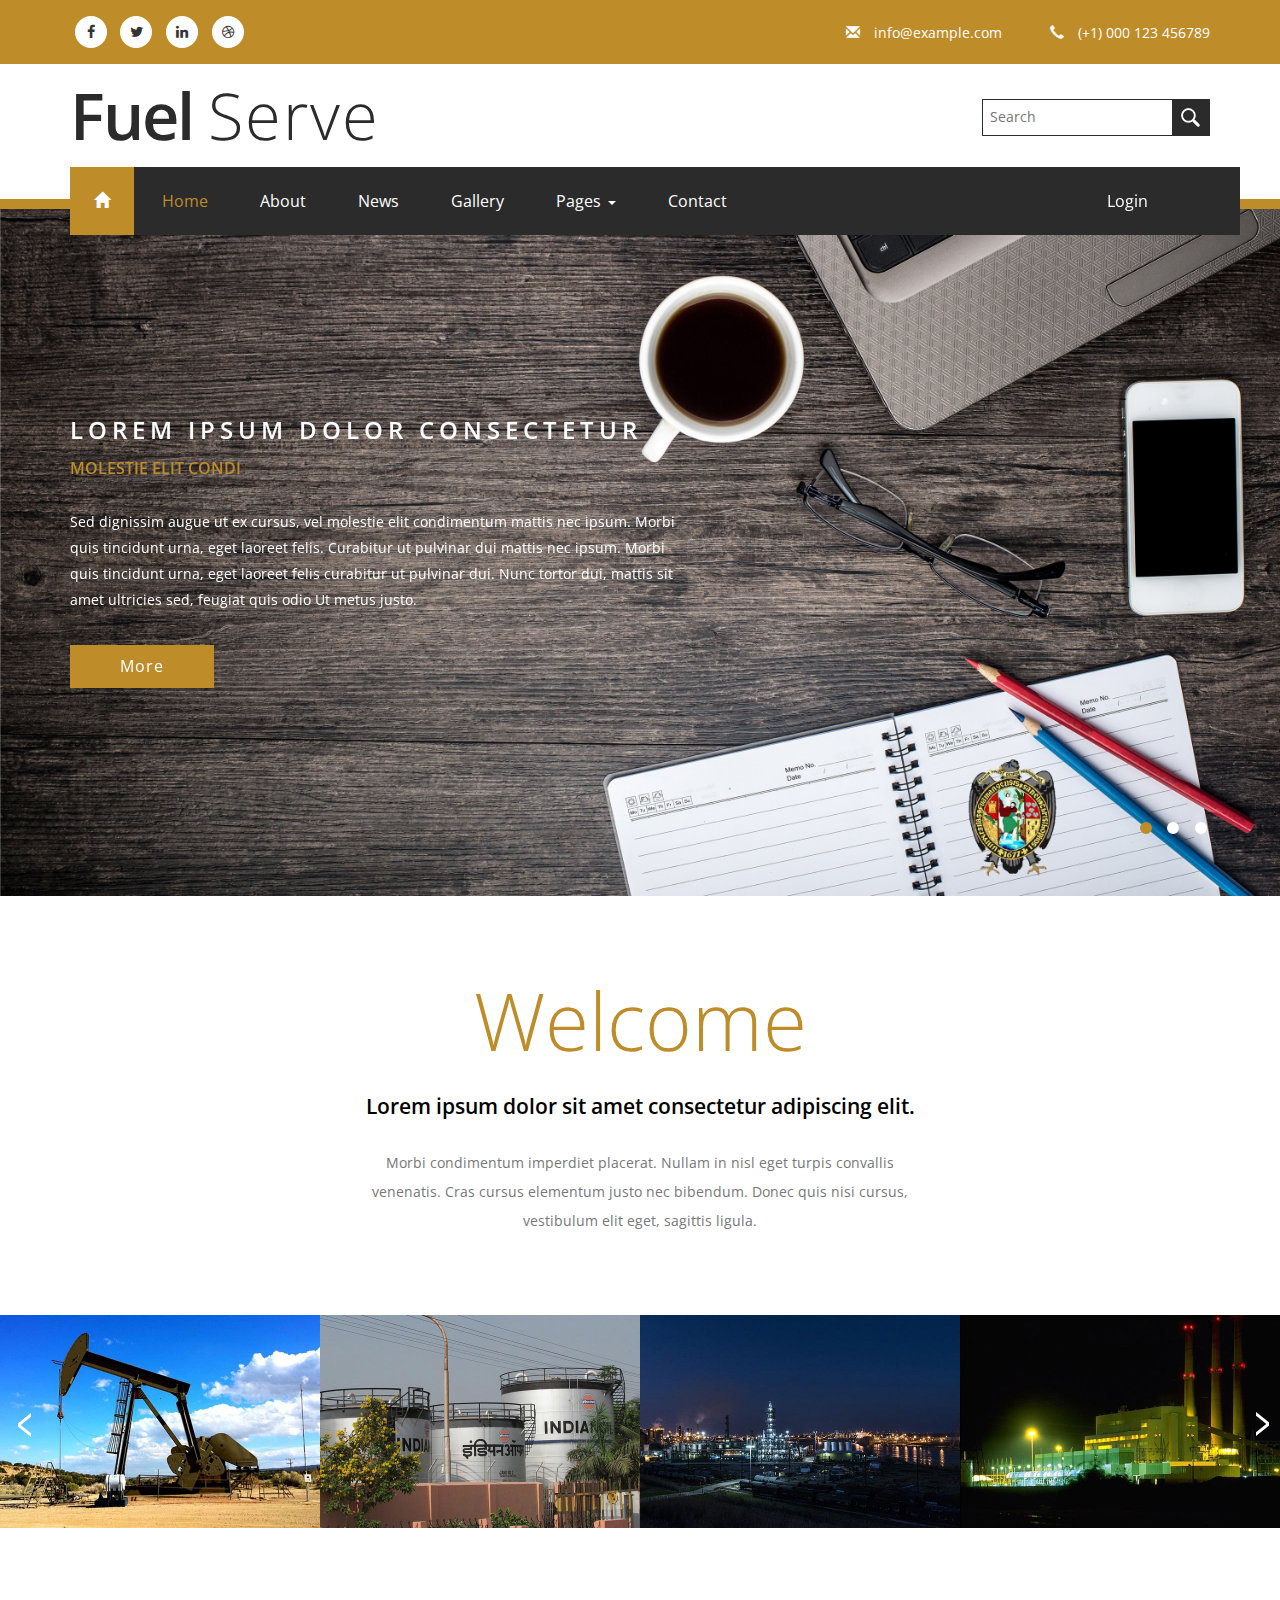
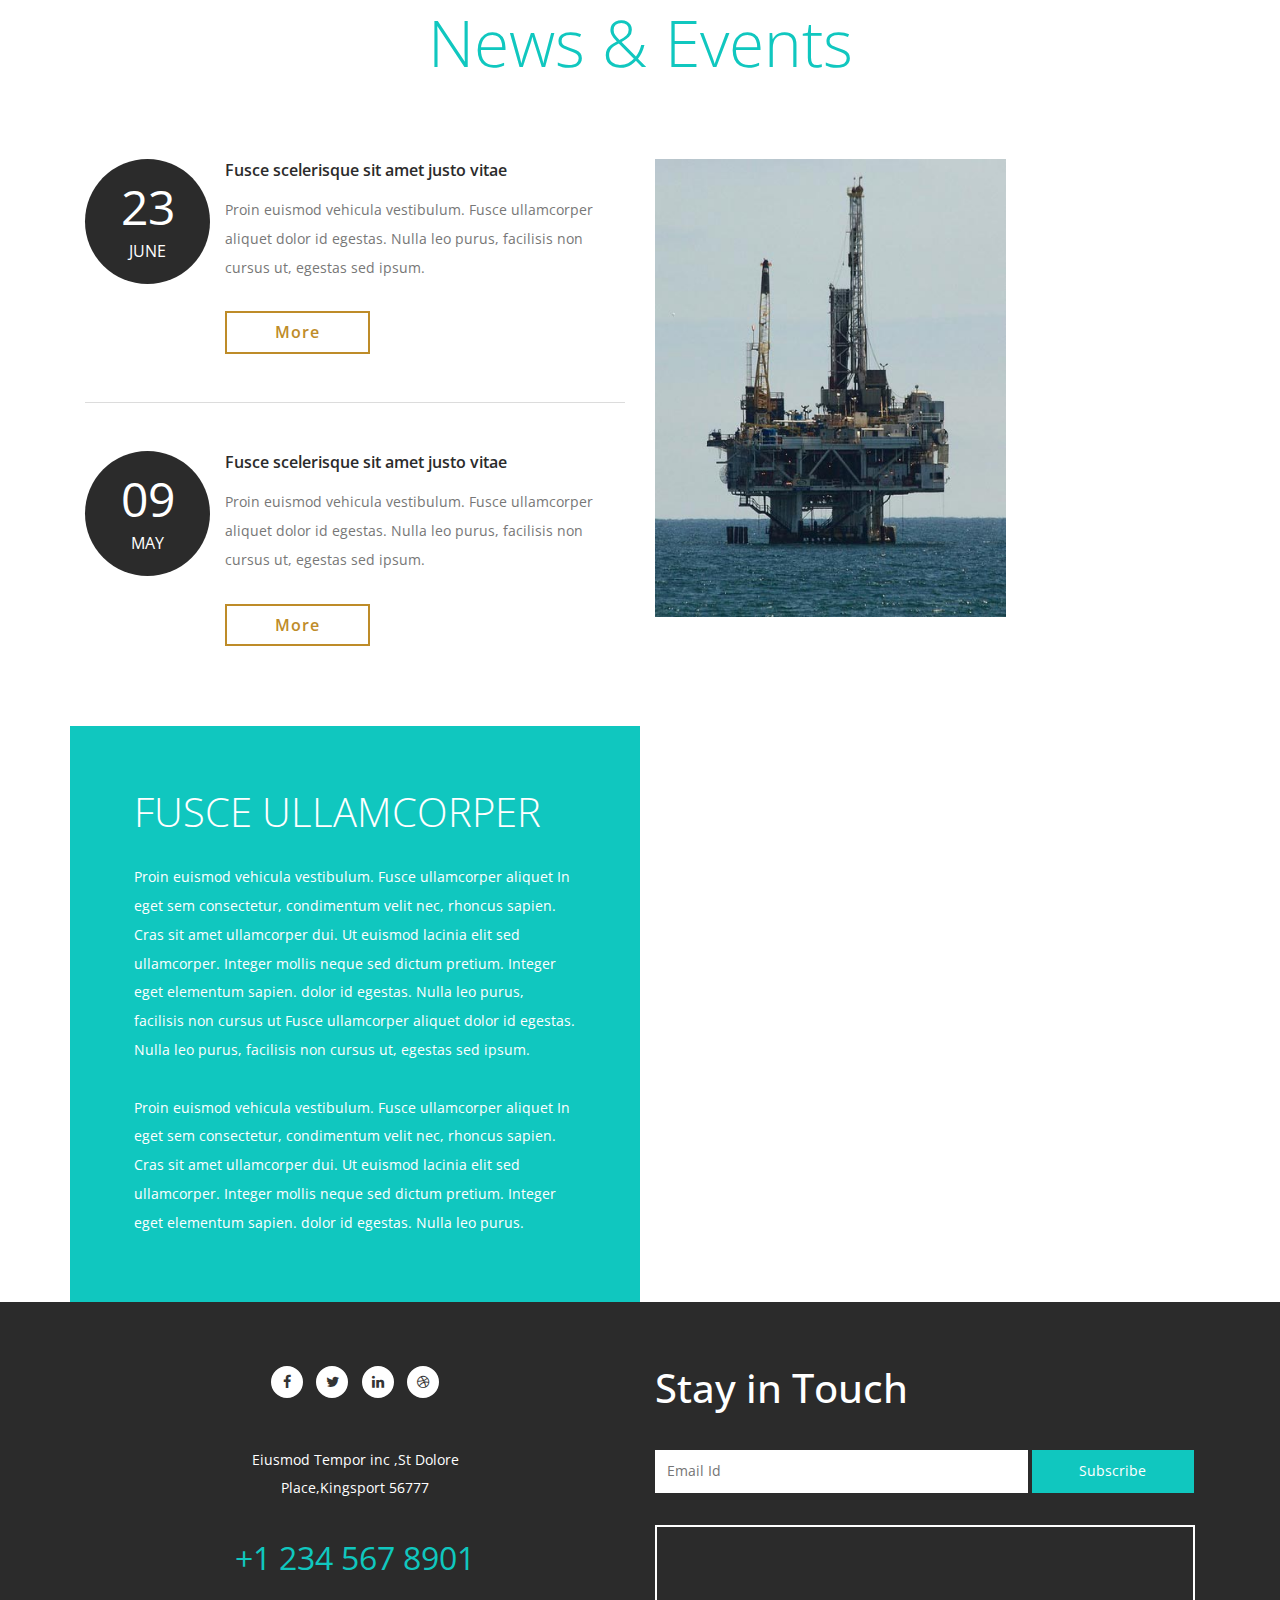
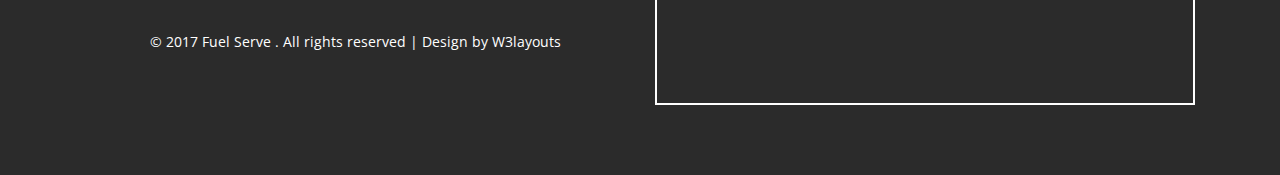
<file: public/plantilla/index.html>
<!--
Author: W3layouts
Author URL: http://w3layouts.com
License: Creative Commons Attribution 3.0 Unported
License URL: http://creativecommons.org/licenses/by/3.0/
-->
<!DOCTYPE HTML>
<html lang="en">
<head>
<title>Fuel Serve an Industrial Category Flat bootstrap Responsive Website Template | Home :: w3layouts</title>
<meta name="viewport" content="width=device-width, initial-scale=1">
<meta http-equiv="Content-Type" content="text/html; charset=utf-8" />
<meta name="keywords" content="Fuel Serve Responsive web template, Bootstrap Web Templates, Flat Web Templates, Android Compatible web template, 
	SmartPhone Compatible web template, free web designs  for Nokia, Samsung, LG, SonyEricsson, Motorola web design" />
<script type="application/x-javascript"> addEventListener("load", function() { setTimeout(hideURLbar, 0); }, false); function hideURLbar(){ window.scrollTo(0,1); } </script>
<!-- Custom Theme files -->
<link href="css/bootstrap.css" rel='stylesheet' type='text/css' />  
<link href="css/style.css" rel='stylesheet' type='text/css' />
<link href="css/font-awesome.css" rel="stylesheet"> 			<!-- font-awesome icons -->
<!-- //Custom Theme files -->
<!-- fonts -->
<link href='//fonts.googleapis.com/css?family=Open+Sans:400,300,300italic,400italic,600,600italic,700,700italic,800,800italic' rel='stylesheet' type='text/css'>
<link href='//fonts.googleapis.com/css?family=Open+Sans+Condensed:300,300italic,700' rel='stylesheet' type='text/css'>
<!-- //fonts -->
<!-- js -->
<script src="js/jquery-1.11.1.min.js"> </script>	
<script src="js/bootstrap.js"></script>
<script type="text/javascript">
	jQuery(document).ready(function($) {
		$(".scroll").click(function(event){		
			event.preventDefault();
			$('html,body').animate({scrollTop:$(this.hash).offset().top},1000);
		});
	});
</script>	 
<script src="js/menu_jquery.js"></script> <!-- pop-up -->	
<!-- //js -->
</head>
<body>
	<!-- header-top -->
	<div class="header-top">
		<!-- container -->
		<div class="container">
			<div class="social w3-agileitsicons"> 
				<ul>
					<li><a href="#"><i class="fa fa-facebook" aria-hidden="true"></i></a></li>
					<li><a class="twt" href="#"><i class="fa fa-twitter" aria-hidden="true"></i> </a></li>
					<li><a class="drbl" href="#"><i class="fa fa-linkedin" aria-hidden="true"></i> </a></li>
					<li><a class="be" href="#"><i class="fa fa-dribbble" aria-hidden="true"></i> </a></li>
				</ul>  
			</div>
			<div class="w3layouts-details">
				<ul>
					<li><a href="mailto:@example.com"><span class="glyphicon glyphicon-envelope" aria-hidden="true"></span>info@example.com</a></li>
					<li><span class="glyphicon glyphicon-earphone" aria-hidden="true"></span>(+1) 000 123 456789</li>
				</ul>
			</div>
			<div class="clearfix"> </div>
		</div>
		<!-- //container -->
	</div>
	<!-- //header-top -->
	<!-- header -->
	<div class="header">
		<!-- container -->
		<div class="container">
			<div class="header-bottom">
				<div class="w3ls-logo">
					<h1><a href="index.html">Fuel <span>Serve</span></a></h1>
				</div>
				<div class="header-top-right">
					<form action="#" method="post">
						<input type="text" name="Search" placeholder="Search" required=""> 
						<input type="submit" value="">
						<div class="clearfix"> </div>
					</form>
				</div>
				<div class="clearfix"> </div>
			</div>
			<div class="top-nav">
				<nav class="navbar navbar-default">
					<div class="container">
						<button type="button" class="navbar-toggle collapsed" data-toggle="collapse" data-target="#bs-example-navbar-collapse-1">Menu						
						</button>
					</div>
					<!-- Collect the nav links, forms, and other content for toggling -->
					<div class="collapse navbar-collapse" id="bs-example-navbar-collapse-1">
						<ul class="nav navbar-nav">
							<li class="home-icon"><a href="index.html"><span class="glyphicon glyphicon-home" aria-hidden="true"></span></a></li>
							<li><a href="index.html" class="active">Home</a></li>
							<li><a href="about.html">About</a></li>
							<li><a href="#news" class="scroll">News</a></li>
							<li><a href="gallery.html">Gallery</a></li>
							<li><a href="#" class="dropdown-toggle hvr-bounce-to-bottom" data-toggle="dropdown" role="button" aria-haspopup="true" aria-expanded="false">Pages <span class="caret"></span></a>
								<ul class="dropdown-menu">
									<li><a class="hvr-bounce-to-bottom" href="icons.html">Web Icons</a></li>
									<li class="dropdown-submenu">
										<a href="#" class="dropdown-toggle" data-toggle="dropdown-submenu" role="button" aria-haspopup="true" aria-expanded="false">Short Codes <span class="caret"></span></a>
										<ul class="dropdown-menu">
											<li><a tabindex="-1" href="codes.html">Navbar</a></li>
											<li><a href="codes.html">Tabs</a></li>
											 <li><a href="codes.html">Forms</a></li>
										</ul>
									</li>          
								</ul>
							</li>	 
							<li><a href="contact.html">Contact</a></li>
							<li class="login w3">
								<div id="loginContainer"><a href="#" id="loginButton"><span>Login</span></a>
									<div id="loginBox">      
										<form id="loginForm" action="#" method="post">
											<fieldset id="body">
												<fieldset>
													<label for="email">Email Address</label>
													<input type="text" name="email" id="email" required="">
												</fieldset>
												<fieldset>
													<label for="password">Password</label>
													<input type="password" name="password" id="password" required="">
												</fieldset>
												<input type="submit" id="login" value="Sign in">
												<label for="checkbox"><input type="checkbox" id="checkbox"> <i>Remember me</i></label>
											</fieldset>
											<span><a href="#">Forgot your password?</a></span>
										</form>
									</div>
								</div>
							</li>
						</ul>	
						<div class="clearfix"> </div>
					</div>	
				</nav>	
			</div>
		</div>
		<!-- //container -->
	</div>
	<!-- //header -->
	<!-- banner -->
	<div class="banner">
		<!-- container -->
		<div class="container">
			<div class="banner-agileinfo">
				<script src="js/responsiveslides.min.js"></script>
				<script>
					// You can also use "$(window).load(function() {"
					$(function () {
					// Slideshow 4
						$("#slider3").responsiveSlides({
							auto: true,
							pager: true,
							nav: false,
							speed: 500,
							namespace: "callbacks",
							before: function () {
								$('.events').append("<li>before event fired.</li>");
							},
							after: function () {
								$('.events').append("<li>after event fired.</li>");
							}
						 });				
					});
				</script>
				<div  id="top" class="callbacks_container-wrap">
					<ul class="rslides" id="slider3">
						<li>
							<div class="banner-w3text">
								<h3>Lorem ipsum dolor consectetur</h3>
								<h5>molestie elit condi</h5>
								<p>Sed dignissim augue ut ex cursus, vel molestie elit condimentum mattis nec ipsum. Morbi quis tincidunt urna, eget laoreet felis. Curabitur ut pulvinar dui mattis nec ipsum. Morbi quis tincidunt urna, eget laoreet felis curabitur ut pulvinar dui. Nunc tortor dui, mattis sit amet ultricies sed, feugiat quis odio Ut metus justo.</p>
								<div class="banner-buttons"> 
									<div class="banner-button">
										<a href="single.html">More</a>
									</div>
								</div>
							</div>
						</li>
						<li>
							<div class="banner-w3text">
								<h3>Vel molestie elit condimentum</h3>
								<h5>molestie elit condi</h5>
								<p>Morbi quis tinci urna, eget laoreet felis. Sed dignissim augue ut ex cursus, vel molestie elit condimentum mattis nec ipsum. Curabitur ut pulvinar dui mattis nec ipsum. Morbi quis tincidunt urna, eget laoreet felis curabitur ut pulvinar dui. Nunc tortor dui, mattis sit amet ultricies sed, feugiat quis odio Ut metus justo.</p>
								<div class="banner-buttons"> 
									<div class="banner-button">
										<a href="single.html">More</a>
									</div>
								</div>
							</div>
						</li>
						<li>
							<div class="banner-w3text">
								<h3>Curabitur ut pulvinar duicursus</h3>
								<h5>molestie elit condi</h5>
								<p>Vel molestie elit sed dignissim augue ut ex cursus, condimentum mattis nec ipsum. Morbi quis tincidunt urna, eget laoreet felis. Curabitur ut pulvinar dui mattis nec ipsum. Morbi quis tincidunt urna, eget laoreet felis curabitur ut pulvinar dui. Nunc tortor dui, mattis sit amet ultricies sed, feugiat quis odio Ut metus justo.</p>
								<div class="banner-buttons">
									<div class="banner-button">
										<a href="single.html">More</a>
									</div> 
								</div>
							</div>
						</li>
					</ul>
				</div>	
			</div>
		</div>
		<!-- //container -->
	</div>
	<!-- //banner -->
	<!-- welcome -->
	<div class="welcome">
		<!-- container -->
		<div class="container">
			<div class="welcome-info">
				<h2 class="agileits-title">Welcome</h2>
				<h5>Lorem ipsum dolor sit amet consectetur adipiscing elit.</h5>
				<p>Morbi condimentum imperdiet placerat. Nullam in nisl eget turpis convallis venenatis. Cras cursus elementum justo nec bibendum. Donec quis nisi cursus, vestibulum elit eget, sagittis ligula.</p>
			</div>
		</div>
		<!-- //container -->
	</div>
	<!-- //welcome -->
	<!-- slider -->
	<div class="slider">
		<div class="arrival-grids wthree-grids">			 
			 <ul id="flexiselDemo1">
				 <li>
					 <a href="single.html"><img src="images/s1.jpg" alt=""/>
					 </a>
				 </li>
				 <li>
					 <a href="single.html"><img src="images/s2.jpg" alt=""/>
					 </a>
				 </li>
				 <li>
					 <a href="single.html"><img src="images/s3.jpg" alt=""/>
					 </a>
				 </li>
				 <li>
					 <a href="single.html"><img src="images/s4.jpg" alt=""/>
					 </a>
				 </li>
				 <li>
					 <a href="single.html"><img src="images/s1.jpg" alt=""/>
					 </a>
				 </li>
				 <li>
					 <a href="single.html"><img src="images/s2.jpg" alt=""/>
					 </a>
				 </li>
				</ul>
				<script type="text/javascript">
				 $(window).load(function() {			
				  $("#flexiselDemo1").flexisel({
					visibleItems: 4,
					animationSpeed: 1000,
					autoPlay: true,
					autoPlaySpeed: 3000,    		
					pauseOnHover:true,
					enableResponsiveBreakpoints: true,
					responsiveBreakpoints: { 
						portrait: { 
							changePoint:480,
							visibleItems: 1
						}, 
						landscape: { 
							changePoint:640,
							visibleItems: 2
						},
						tablet: { 
							changePoint:768,
							visibleItems: 3
						}
					}
				});
				});
				</script>
				<script type="text/javascript" src="js/jquery.flexisel.js"></script>			 
		</div>
	</div>
	<!-- //slider -->
	<!-- news -->
	<div class="news" id="news">
		<!-- container -->
		<div class="container">
			<div class="news-info agileits-w3layouts">
				<h3>News &amp; Events</h3>
			</div>
			<div class="news-grids">
				<div class="col-md-6 news-wthreegrid">
					<div class="news-grid-left">
						<div class="col-md-3 date">
							<p>23</p>
							<span>June</span>
						</div>
						<div class="col-md-9 date-info">
							<a href="single.html">Fusce scelerisque sit amet justo vitae</a>
							<p>Proin euismod vehicula vestibulum. Fusce ullamcorper aliquet dolor id egestas. Nulla leo purus, facilisis non cursus ut, egestas sed ipsum.</p>
							<div class="news-button">
								<a href="single.html">More</a>
							</div>
						</div>
						<div class="clearfix"> </div>
					</div>
					<div class="news-grid-left">
						<div class="col-md-3 date">
							<p>09</p>
							<span>May</span>
						</div>
						<div class="col-md-9 date-info">
							<a href="single.html">Fusce scelerisque sit amet justo vitae</a>
							<p>Proin euismod vehicula vestibulum. Fusce ullamcorper aliquet dolor id egestas. Nulla leo purus, facilisis non cursus ut, egestas sed ipsum.</p>
							<div class="news-button">
								<a href="single.html">More</a>
							</div>
						</div>
						<div class="clearfix"> </div>
					</div>
				</div>
				<div class="col-md-6 news-wthreegrid">
					<div class="news-agileimg">
						<img src="images/6.jpg" alt="" />
					</div> 
				</div>
				<div class="clearfix"> </div>
			</div>
		</div>
		<!-- //container -->
	</div>
	<!-- //news -->
	<!-- news-bottom -->
	<div class="news-bottom">
		<!-- container -->
		<div class="container">
			<div class="news-w3agileitsinfo">
				<h3>Fusce ullamcorper </h3>
				<p>Proin euismod vehicula vestibulum. Fusce ullamcorper aliquet In eget sem consectetur, condimentum velit nec, rhoncus sapien. Cras sit amet ullamcorper dui. Ut euismod lacinia elit sed ullamcorper. Integer mollis neque sed dictum pretium. Integer eget elementum sapien. dolor id egestas. Nulla leo purus, facilisis non cursus ut Fusce ullamcorper aliquet dolor id egestas. Nulla leo purus, facilisis non cursus ut, egestas sed ipsum.</p>
				<p>Proin euismod vehicula vestibulum. Fusce ullamcorper aliquet In eget sem consectetur, condimentum velit nec, rhoncus sapien. Cras sit amet ullamcorper dui. Ut euismod lacinia elit sed ullamcorper. Integer mollis neque sed dictum pretium. Integer eget elementum sapien. dolor id egestas. Nulla leo purus.</p>
			</div>
		</div>
		<!-- //container -->
	</div>
	<!-- //news-bottom -->
	<!-- footer -->
	<div class="footer"> 
		<div class="container">
			<div class="footer-agileinfo">
				<div class="col-md-6 footer-right">
					<h5>Stay in Touch</h5>
					<form action="#" method="post">
						<input type="text" name="Email" placeholder="Email Id" required="">
						<input type="submit" value="Subscribe">
					</form>
					<div class="footer-right-map">
						<iframe src="https://www.google.com/maps/embed?pb=!1m14!1m12!1m3!1d3771907.975236311!2d-2.09480472072984!3d39.07355564363949!2m3!1f0!2f0!3f0!3m2!1i1024!2i768!4f13.1!5e0!3m2!1sen!2sin!4v1436857347604"></iframe>
					</div>
				</div>
				<div class="col-md-6 footer-left"> 
					<div class="w3-agileitsicons">
						<ul>
							<li><a href="#"><i class="fa fa-facebook" aria-hidden="true"></i></a></li>
							<li><a class="twt" href="#"><i class="fa fa-twitter" aria-hidden="true"></i> </a></li>
							<li><a class="drbl" href="#"><i class="fa fa-linkedin" aria-hidden="true"></i> </a></li>
							<li><a class="be" href="#"><i class="fa fa-dribbble" aria-hidden="true"></i> </a></li>
						</ul> 
					</div>
					<div class="f-address">
						<p class="text">Eiusmod Tempor inc ,St Dolore Place,Kingsport 56777</p>
						<p class="number">+1 234 567 8901</p>
					</div>
					<div class="copyright">
						<p>© 2017 Fuel Serve .  All rights reserved | Design by <a href="http://w3layouts.com/">W3layouts</a></p>
					</div>
				</div>
				<div class="clearfix"> </div>
			</div>
		</div> 
	</div>
	<!-- //footer -->
	<!-- smooth-scrolling-of-move-up --> 
	<script type="text/javascript" src="js/move-top.js"></script>
	<script type="text/javascript" src="js/easing.js"></script>
	<script type="text/javascript">
		$(document).ready(function() {
			/*
			var defaults = {
				containerID: 'toTop', // fading element id
				containerHoverID: 'toTopHover', // fading element hover id
				scrollSpeed: 1200,
				easingType: 'linear' 
			};
			*/
			
			$().UItoTop({ easingType: 'easeOutQuart' });
			
		});
	</script> 
	<!-- //smooth-scrolling-of-move-up -->
</body>
</html>
</file>
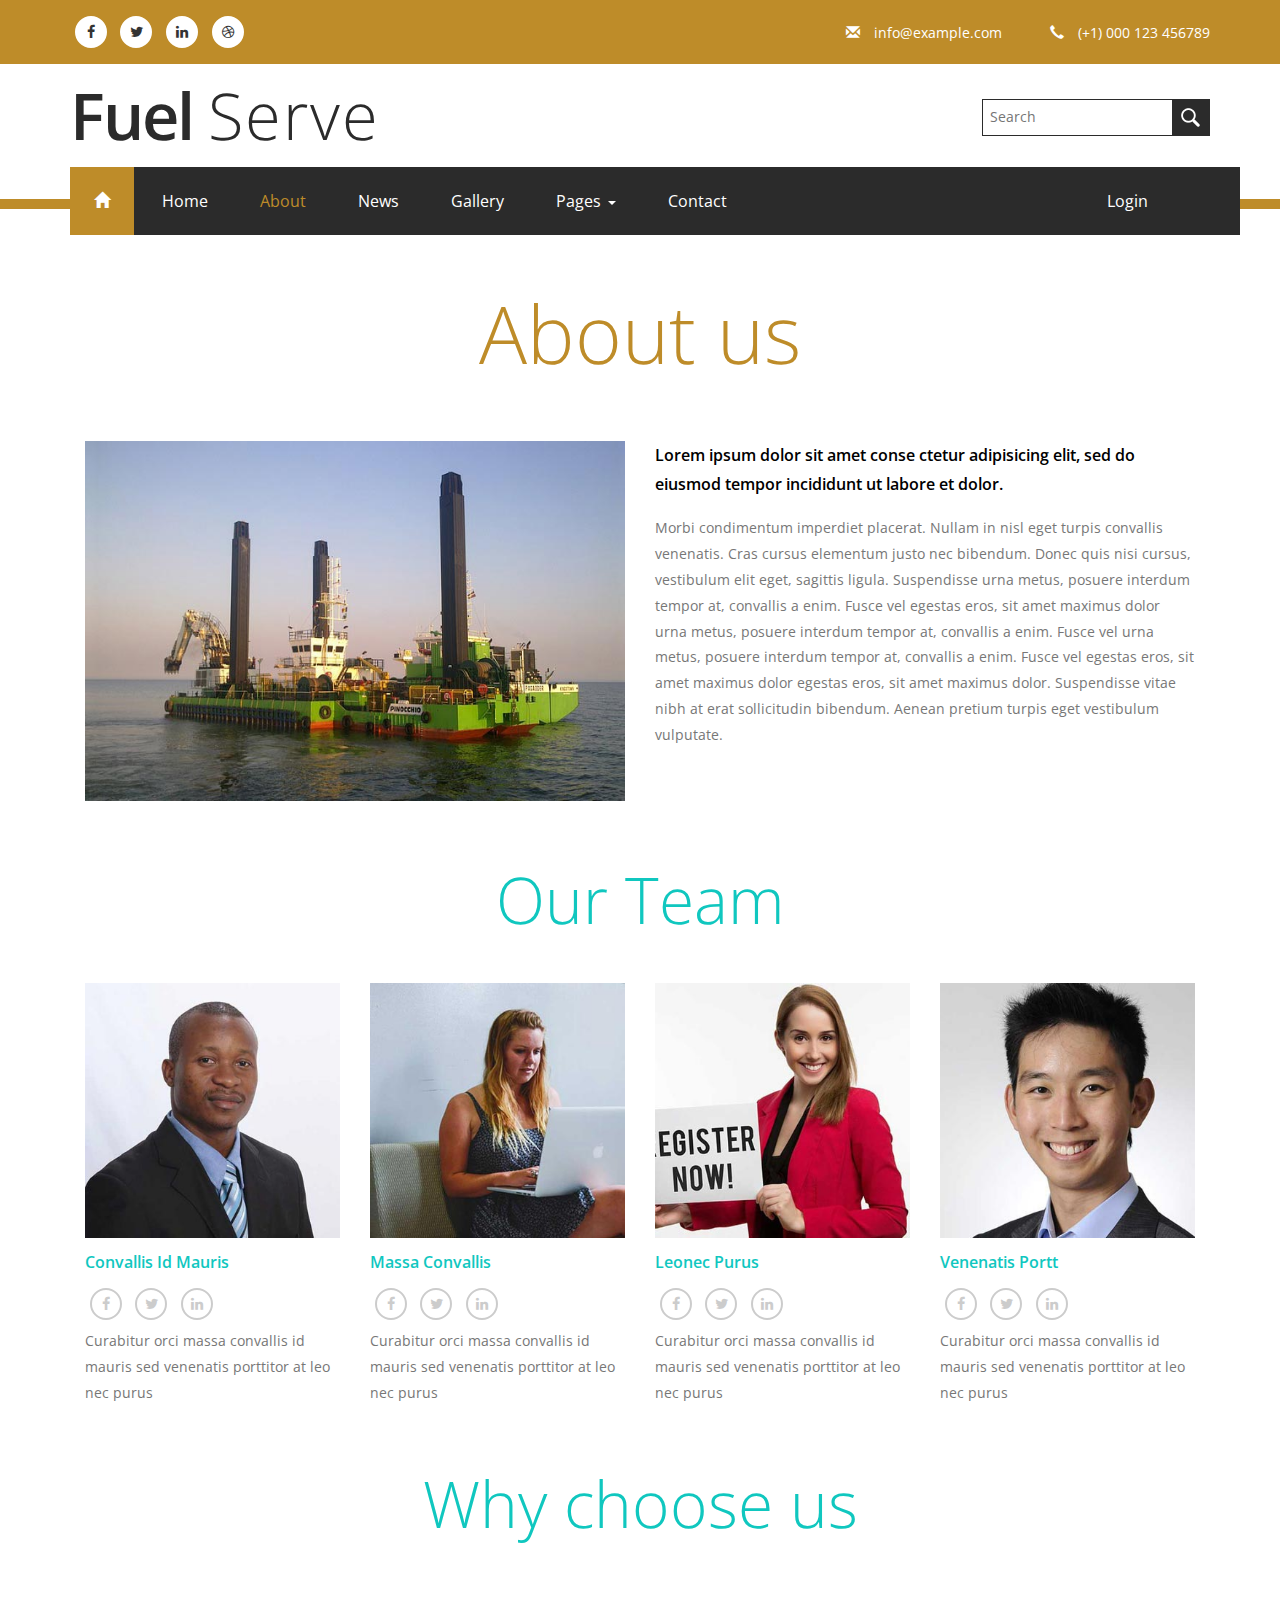
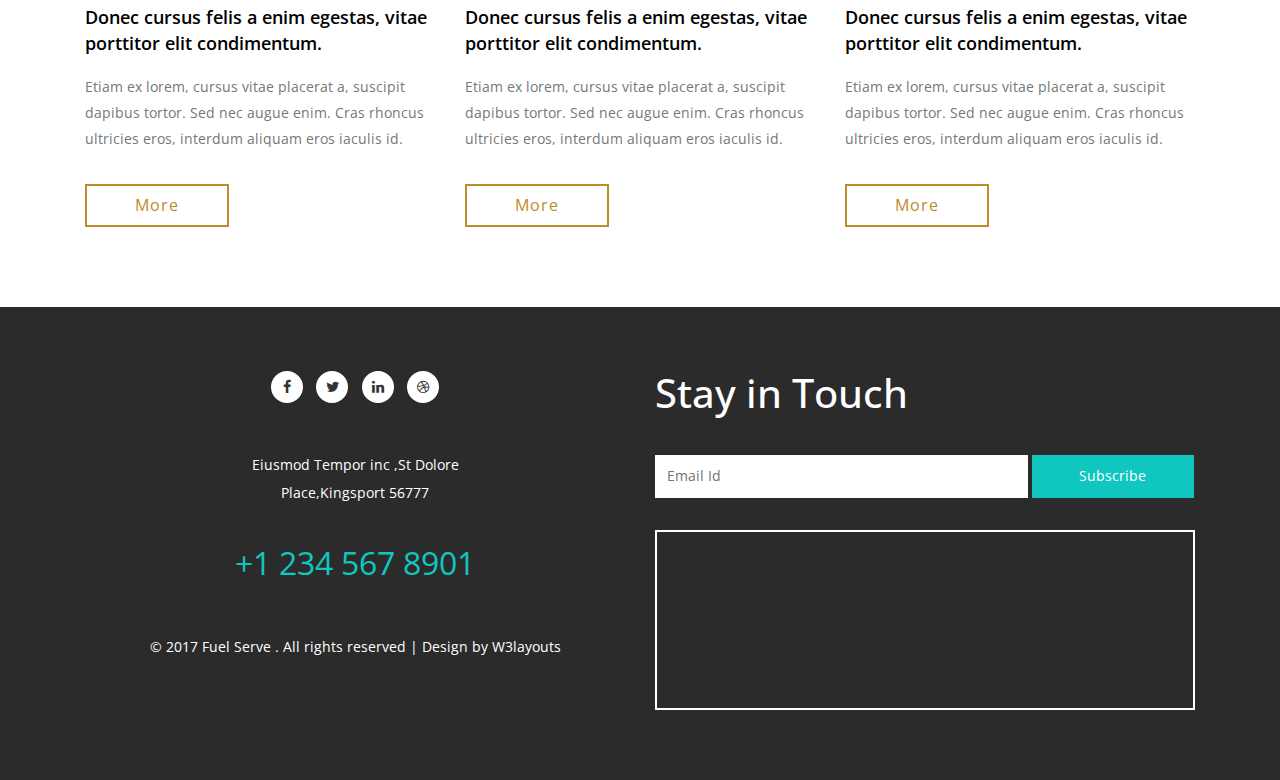
<file: public/plantilla/about.html>
<!--
Author: W3layouts
Author URL: http://w3layouts.com
License: Creative Commons Attribution 3.0 Unported
License URL: http://creativecommons.org/licenses/by/3.0/
-->
<!DOCTYPE HTML> 
<html lang="en">
<head>
<title>Fuel Serve an Industrial Category Flat bootstrap Responsive Website Template | About :: w3layouts</title>
<meta name="viewport" content="width=device-width, initial-scale=1">
<meta http-equiv="Content-Type" content="text/html; charset=utf-8" />
<meta name="keywords" content="Fuel Serve Responsive web template, Bootstrap Web Templates, Flat Web Templates, Android Compatible web template, 
	SmartPhone Compatible web template, free web designs  for Nokia, Samsung, LG, SonyEricsson, Motorola web design" />
<script type="application/x-javascript"> addEventListener("load", function() { setTimeout(hideURLbar, 0); }, false); function hideURLbar(){ window.scrollTo(0,1); } </script>
<!-- Custom Theme files -->
<link href="css/bootstrap.css" rel='stylesheet' type='text/css' />  
<link href="css/style.css" rel='stylesheet' type='text/css' />
<link href="css/font-awesome.css" rel="stylesheet"> 			<!-- font-awesome icons -->
<!-- //Custom Theme files -->
<!-- fonts -->
<link href='//fonts.googleapis.com/css?family=Open+Sans:400,300,300italic,400italic,600,600italic,700,700italic,800,800italic' rel='stylesheet' type='text/css'>
<link href='//fonts.googleapis.com/css?family=Open+Sans+Condensed:300,300italic,700' rel='stylesheet' type='text/css'>
<!-- //fonts -->
<!-- js -->
<script src="js/jquery-1.11.1.min.js"> </script>	
<script src="js/bootstrap.js"></script>
<script type="text/javascript">
	jQuery(document).ready(function($) {
		$(".scroll").click(function(event){		
			event.preventDefault();
			$('html,body').animate({scrollTop:$(this.hash).offset().top},1000);
		});
	});
</script>	 
<script src="js/menu_jquery.js"></script> <!-- pop-up -->	
<!-- //js -->
</head>
<body>
	<!-- header-top -->
	<div class="header-top">
		<!-- container -->
		<div class="container">
			<div class="social w3-agileitsicons"> 
				<ul>
					<li><a href="#"><i class="fa fa-facebook" aria-hidden="true"></i></a></li>
					<li><a class="twt" href="#"><i class="fa fa-twitter" aria-hidden="true"></i> </a></li>
					<li><a class="drbl" href="#"><i class="fa fa-linkedin" aria-hidden="true"></i> </a></li>
					<li><a class="be" href="#"><i class="fa fa-dribbble" aria-hidden="true"></i> </a></li>
				</ul>  
			</div>
			<div class="w3layouts-details">
				<ul>
					<li><a href="mailto:@example.com"><span class="glyphicon glyphicon-envelope" aria-hidden="true"></span>info@example.com</a></li>
					<li><span class="glyphicon glyphicon-earphone" aria-hidden="true"></span>(+1) 000 123 456789</li>
				</ul>
			</div>
			<div class="clearfix"> </div>
		</div>
		<!-- //container -->
	</div>
	<!-- //header-top -->
	<!-- header -->
	<div class="header">
		<!-- container -->
		<div class="container">
			<div class="header-bottom">
				<div class="w3ls-logo">
					<h1><a href="index.html">Fuel <span>Serve</span></a></h1>
				</div>
				<div class="header-top-right">
					<form action="#" method="post">
						<input type="text" name="Search" placeholder="Search" required="">
						<input type="submit" value="">
						<div class="clearfix"> </div>
					</form>
				</div>
				<div class="clearfix"> </div>
			</div>
			<div class="top-nav">
				<nav class="navbar navbar-default">
					<div class="container">
						<button type="button" class="navbar-toggle collapsed" data-toggle="collapse" data-target="#bs-example-navbar-collapse-1">Menu						
						</button>
					</div>
					<!-- Collect the nav links, forms, and other content for toggling -->
					<div class="collapse navbar-collapse" id="bs-example-navbar-collapse-1">
						<ul class="nav navbar-nav">
							<li class="home-icon"><a href="index.html"><span class="glyphicon glyphicon-home" aria-hidden="true"></span></a></li>
							<li><a href="index.html">Home</a></li>
							<li><a href="about.html" class="active">About</a></li>
							<li><a href="index.html">News</a></li>
							<li><a href="gallery.html">Gallery</a></li>
							<li><a href="#" class="dropdown-toggle hvr-bounce-to-bottom" data-toggle="dropdown" role="button" aria-haspopup="true" aria-expanded="false">Pages <span class="caret"></span></a>
								<ul class="dropdown-menu">
									<li><a class="hvr-bounce-to-bottom" href="icons.html">Web Icons</a></li>
									<li class="dropdown-submenu">
										<a href="#" class="dropdown-toggle" data-toggle="dropdown-submenu" role="button" aria-haspopup="true" aria-expanded="false">Short Codes <span class="caret"></span></a>
										<ul class="dropdown-menu">
											<li><a tabindex="-1" href="codes.html">Navbar</a></li>
											<li><a href="codes.html">Tabs</a></li>
											 <li><a href="codes.html">Forms</a></li>
										</ul>
									</li>          
								</ul>
							</li>	 
							<li><a href="contact.html">Contact</a></li>
							<li class="login" >
								<div id="loginContainer"><a href="#" id="loginButton"><span>Login</span></a>
									<div id="loginBox">                
										<form id="loginForm" action="#" method="post">
											<fieldset id="body">
												<fieldset>
													<label for="email">Email Address</label>
													<input type="text" name="email" id="email" required="">
												</fieldset>
												<fieldset>
													<label for="password">Password</label>
													<input type="password" name="password" id="password" required="">
												</fieldset>
												<input type="submit" id="login" value="Sign in">
												<label for="checkbox"><input type="checkbox" id="checkbox"> <i>Remember me</i></label>
											</fieldset>
											<span><a href="#">Forgot your password?</a></span>
										</form>
									</div>
								</div>
							</li>
						</ul>	
						<div class="clearfix"> </div>
					</div>	
				</nav>	
			</div>
		</div>
		<!-- //container -->
	</div>
	<!-- //header --> 
	<!-- about -->
	<div class="about">
		<div class="aboutw3-agileinfo">
			<!-- container -->
			<div class="container">
				<h2 class="agileits-title">About us</h2>
			</div>
			<!-- //container -->
		</div>
		<!-- about-bottom -->
		<div class="about-bottom">
			<!-- container -->
			<div class="container">
				<div class="about-agileinfo">
					<div class="col-md-6 about-w3grid">
						<img src="images/s7.jpg" alt="" />
					</div>
					<div class="col-md-6 about-w3grid"> 
						<h5>Lorem ipsum dolor sit amet conse ctetur adipisicing elit, sed do eiusmod tempor incididunt ut labore et dolor.</h5>
						<p>Morbi condimentum imperdiet placerat. Nullam in nisl eget turpis convallis venenatis. Cras cursus elementum justo nec bibendum. Donec quis nisi cursus, vestibulum elit eget, sagittis ligula. Suspendisse urna metus, posuere interdum tempor at, convallis a enim. Fusce vel egestas eros, sit amet maximus dolor urna metus, posuere interdum tempor at, convallis a enim. Fusce vel urna metus, posuere interdum tempor at, convallis a enim. Fusce vel egestas eros, sit amet maximus dolor egestas eros, sit amet maximus dolor. Suspendisse vitae nibh at erat sollicitudin bibendum. Aenean pretium turpis eget vestibulum vulputate.</p>
					</div>
					<div class="clearfix"> </div>
				</div>
			</div>
			<!-- container -->
		</div>
		<!-- about-bottom -->
		<!-- about-team -->
		<div class="about-team agileits-w3layouts">
			<!-- container-wrap -->
			<div class="container">
				<h3>Our Team</h3>
				<div class="team-wthreegrids">
					<div class="col-md-3 team-grid">
						<img src="images/t1.jpg" alt="">
						<h6>convallis id mauris</h6>
						<div class="team-w3icons w3-agileitsicons"> 
							<ul>
								<li><a href="#"><i class="fa fa-facebook" aria-hidden="true"></i></a></li>
								<li><a class="twt" href="#"><i class="fa fa-twitter" aria-hidden="true"></i> </a></li>
								<li><a class="drbl" href="#"><i class="fa fa-linkedin" aria-hidden="true"></i> </a></li>
							</ul>  
						</div>
						<p> Curabitur orci massa convallis id mauris sed venenatis porttitor at leo nec purus</p>
					</div>
					<div class="col-md-3 team-grid">
						<img src="images/t2.jpg" alt="">
						<h6>massa convallis</h6>
						<div class="team-w3icons w3-agileitsicons"> 
							<ul>
								<li><a href="#"><i class="fa fa-facebook" aria-hidden="true"></i></a></li>
								<li><a class="twt" href="#"><i class="fa fa-twitter" aria-hidden="true"></i> </a></li>
								<li><a class="drbl" href="#"><i class="fa fa-linkedin" aria-hidden="true"></i> </a></li>
							</ul>  
						</div>
						<p> Curabitur orci massa convallis id mauris sed venenatis porttitor at leo nec purus</p>
					</div>
					<div class="col-md-3 team-grid">
						<img src="images/t3.jpg" alt="">
						<h6>leonec purus</h6>
						<div class="team-w3icons w3-agileitsicons"> 
							<ul>
								<li><a href="#"><i class="fa fa-facebook" aria-hidden="true"></i></a></li>
								<li><a class="twt" href="#"><i class="fa fa-twitter" aria-hidden="true"></i> </a></li>
								<li><a class="drbl" href="#"><i class="fa fa-linkedin" aria-hidden="true"></i> </a></li>
							</ul>  
						</div>
						<p> Curabitur orci massa convallis id mauris sed venenatis porttitor at leo nec purus</p>
					</div>
					<div class="col-md-3 team-grid">
						<img src="images/t4.jpg" alt="">
						<h6>venenatis portt</h6>
						<div class="team-w3icons w3-agileitsicons"> 
							<ul>
								<li><a href="#"><i class="fa fa-facebook" aria-hidden="true"></i></a></li>
								<li><a class="twt" href="#"><i class="fa fa-twitter" aria-hidden="true"></i> </a></li>
								<li><a class="drbl" href="#"><i class="fa fa-linkedin" aria-hidden="true"></i> </a></li>
							</ul>  
						</div>
						<p> Curabitur orci massa convallis id mauris sed venenatis porttitor at leo nec purus</p>
					</div>
					<div class="clearfix"> </div>
				</div>
			</div>
			<!-- //container -->
		</div>
		<!-- //about-team -->
		<!-- choose -->
		<div class="choose">
			<!-- container -->
			<div class="container">
				<h3>Why choose us</h3>
				<div class="choose-w3layoutsinfo">
					<div class="col-md-4 choose-grid">
						<h5>Donec cursus felis a enim egestas, vitae porttitor elit condimentum.</h5>
						<p>Etiam ex lorem, cursus vitae placerat a, suscipit dapibus tortor. Sed nec augue enim. Cras rhoncus ultricies eros, interdum aliquam eros iaculis id.</p>
						<div class="choose-button">
							<a href="single.html">More</a>
						</div>
					</div>
					<div class="col-md-4 choose-grid">
						<h5>Donec cursus felis a enim egestas, vitae porttitor elit condimentum.</h5>
						<p>Etiam ex lorem, cursus vitae placerat a, suscipit dapibus tortor. Sed nec augue enim. Cras rhoncus ultricies eros, interdum aliquam eros iaculis id.</p>
						<div class="choose-button">
							<a href="single.html">More</a>
						</div>
					</div>
					<div class="col-md-4 choose-grid">
						<h5>Donec cursus felis a enim egestas, vitae porttitor elit condimentum.</h5>
						<p>Etiam ex lorem, cursus vitae placerat a, suscipit dapibus tortor. Sed nec augue enim. Cras rhoncus ultricies eros, interdum aliquam eros iaculis id.</p>
						<div class="choose-button w3ls-btn">
							<a href="single.html">More</a>
						</div>
					</div>
					<div class="clearfix"> </div>
				</div>
			</div>
			<!-- //container -->
		</div>
		<!-- //choose -->
	</div>
	<!-- //about -->
	<!-- footer -->
	<div class="footer"> 
		<div class="container">
			<div class="footer-agileinfo">
				<div class="col-md-6 footer-right">
					<h5>Stay in Touch</h5>
					<form action="#" method="post">
						<input type="text" name="Email" placeholder="Email Id" required="">
						<input type="submit" value="Subscribe">
					</form>
					<div class="footer-right-map">
						<iframe src="https://www.google.com/maps/embed?pb=!1m14!1m12!1m3!1d3771907.975236311!2d-2.09480472072984!3d39.07355564363949!2m3!1f0!2f0!3f0!3m2!1i1024!2i768!4f13.1!5e0!3m2!1sen!2sin!4v1436857347604"></iframe>
					</div>
				</div>
				<div class="col-md-6 footer-left"> 
					<div class="w3-agileitsicons">
						<ul>
							<li><a href="#"><i class="fa fa-facebook" aria-hidden="true"></i></a></li>
							<li><a class="twt" href="#"><i class="fa fa-twitter" aria-hidden="true"></i> </a></li>
							<li><a class="drbl" href="#"><i class="fa fa-linkedin" aria-hidden="true"></i> </a></li>
							<li><a class="be" href="#"><i class="fa fa-dribbble" aria-hidden="true"></i> </a></li>
						</ul> 
					</div>
					<div class="f-address">
						<p class="text">Eiusmod Tempor inc ,St Dolore Place,Kingsport 56777</p>
						<p class="number">+1 234 567 8901</p>
					</div>
					<div class="copyright">
						<p>© 2017 Fuel Serve .  All rights reserved | Design by <a href="http://w3layouts.com/">W3layouts</a></p>
					</div>
				</div>
				<div class="clearfix"> </div>
			</div>
		</div> 
	</div>
	<!-- //footer -->
	<!-- smooth-scrolling-of-move-up --> 
	<script type="text/javascript" src="js/move-top.js"></script>
	<script type="text/javascript" src="js/easing.js"></script>
	<script type="text/javascript">
		$(document).ready(function() {
			/*
			var defaults = {
				containerID: 'toTop', // fading element id
				containerHoverID: 'toTopHover', // fading element hover id
				scrollSpeed: 1200,
				easingType: 'linear' 
			};
			*/
			
			$().UItoTop({ easingType: 'easeOutQuart' });
			
		});
	</script> 
	<!-- //smooth-scrolling-of-move-up -->
</body>
</html>
</file>
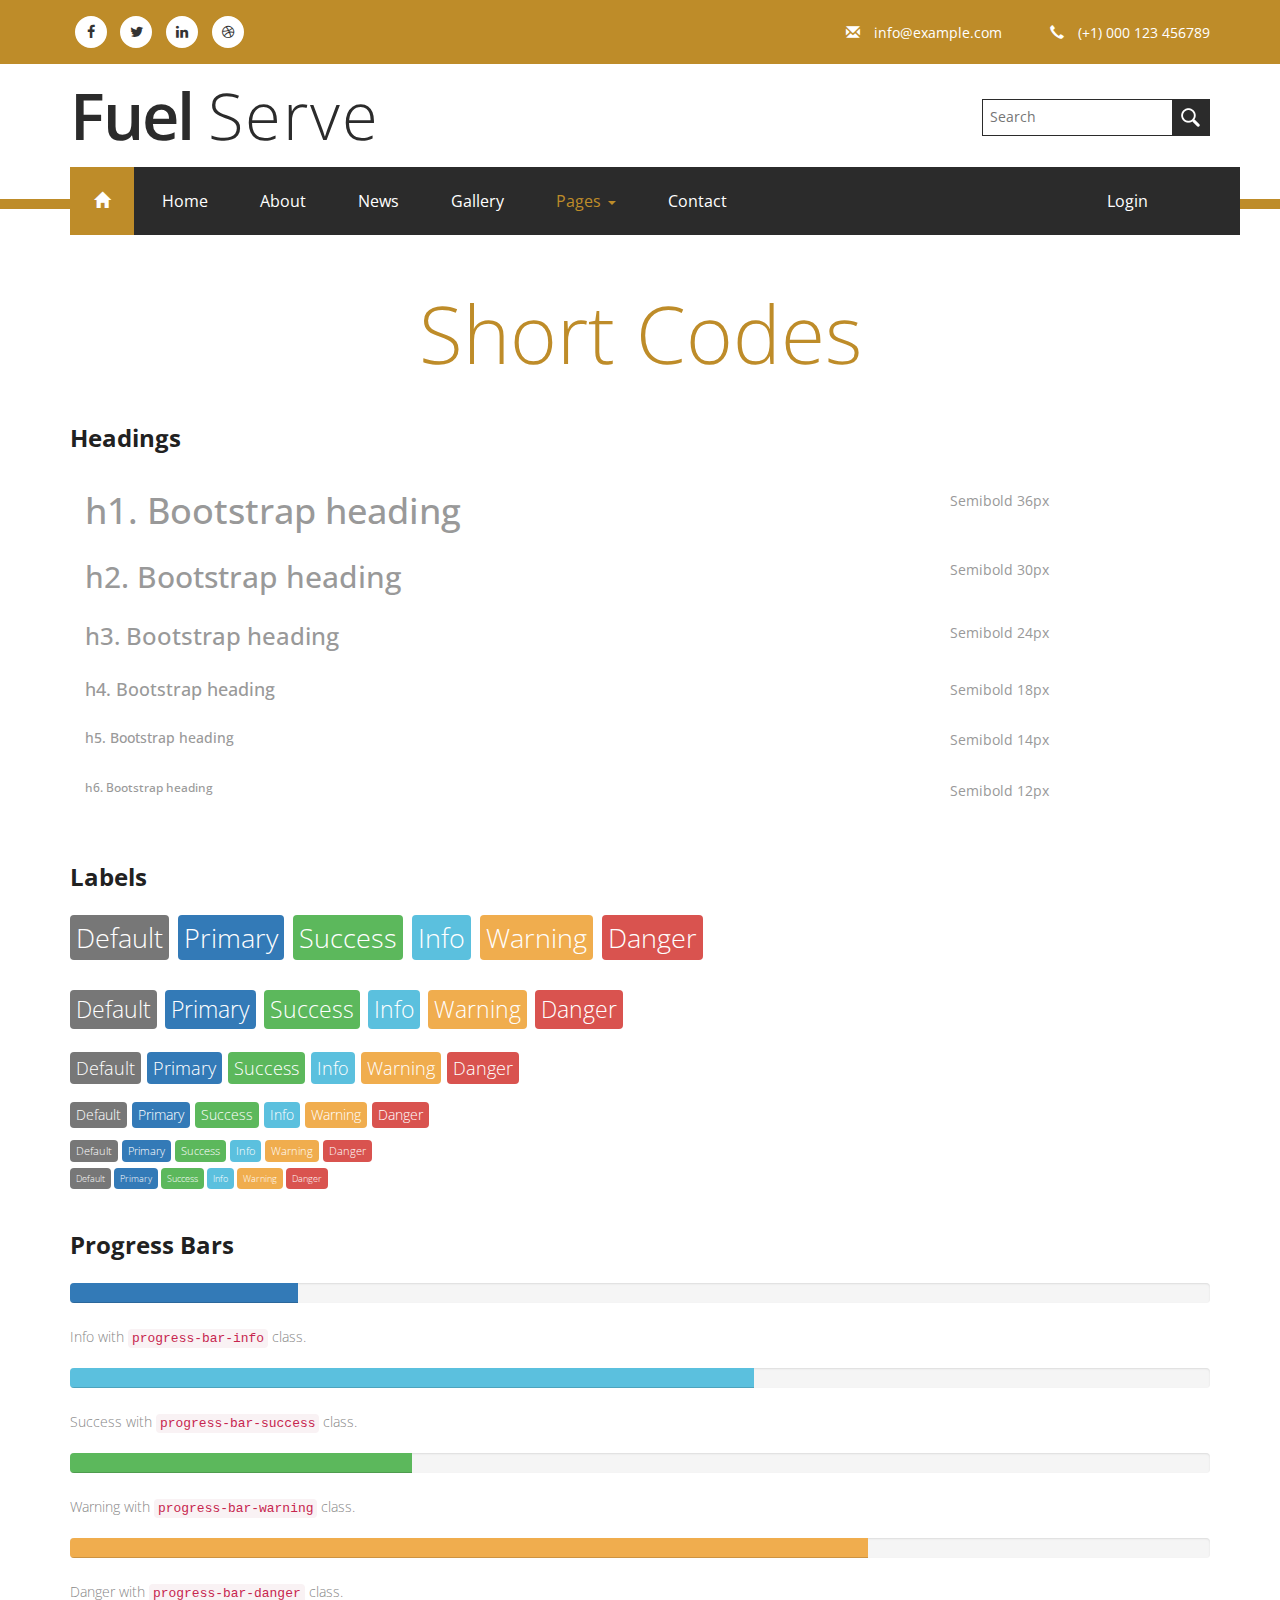
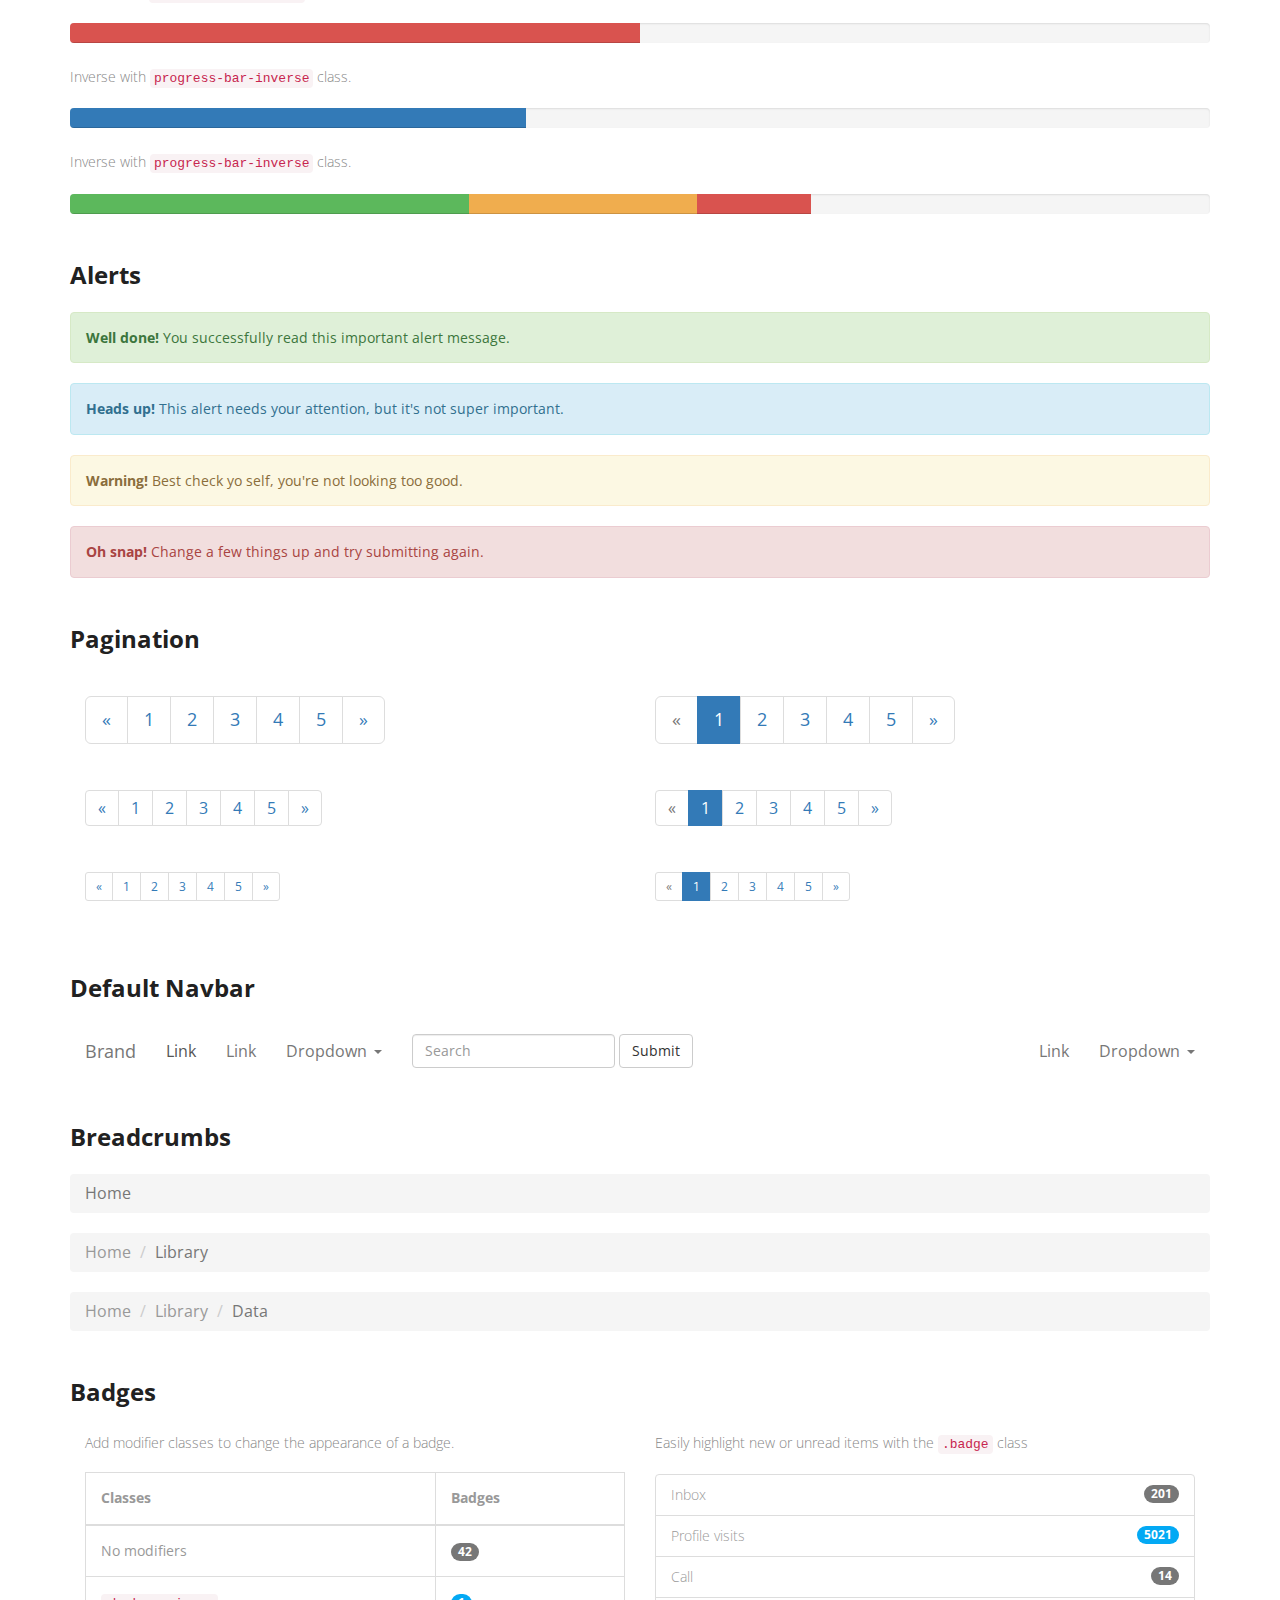
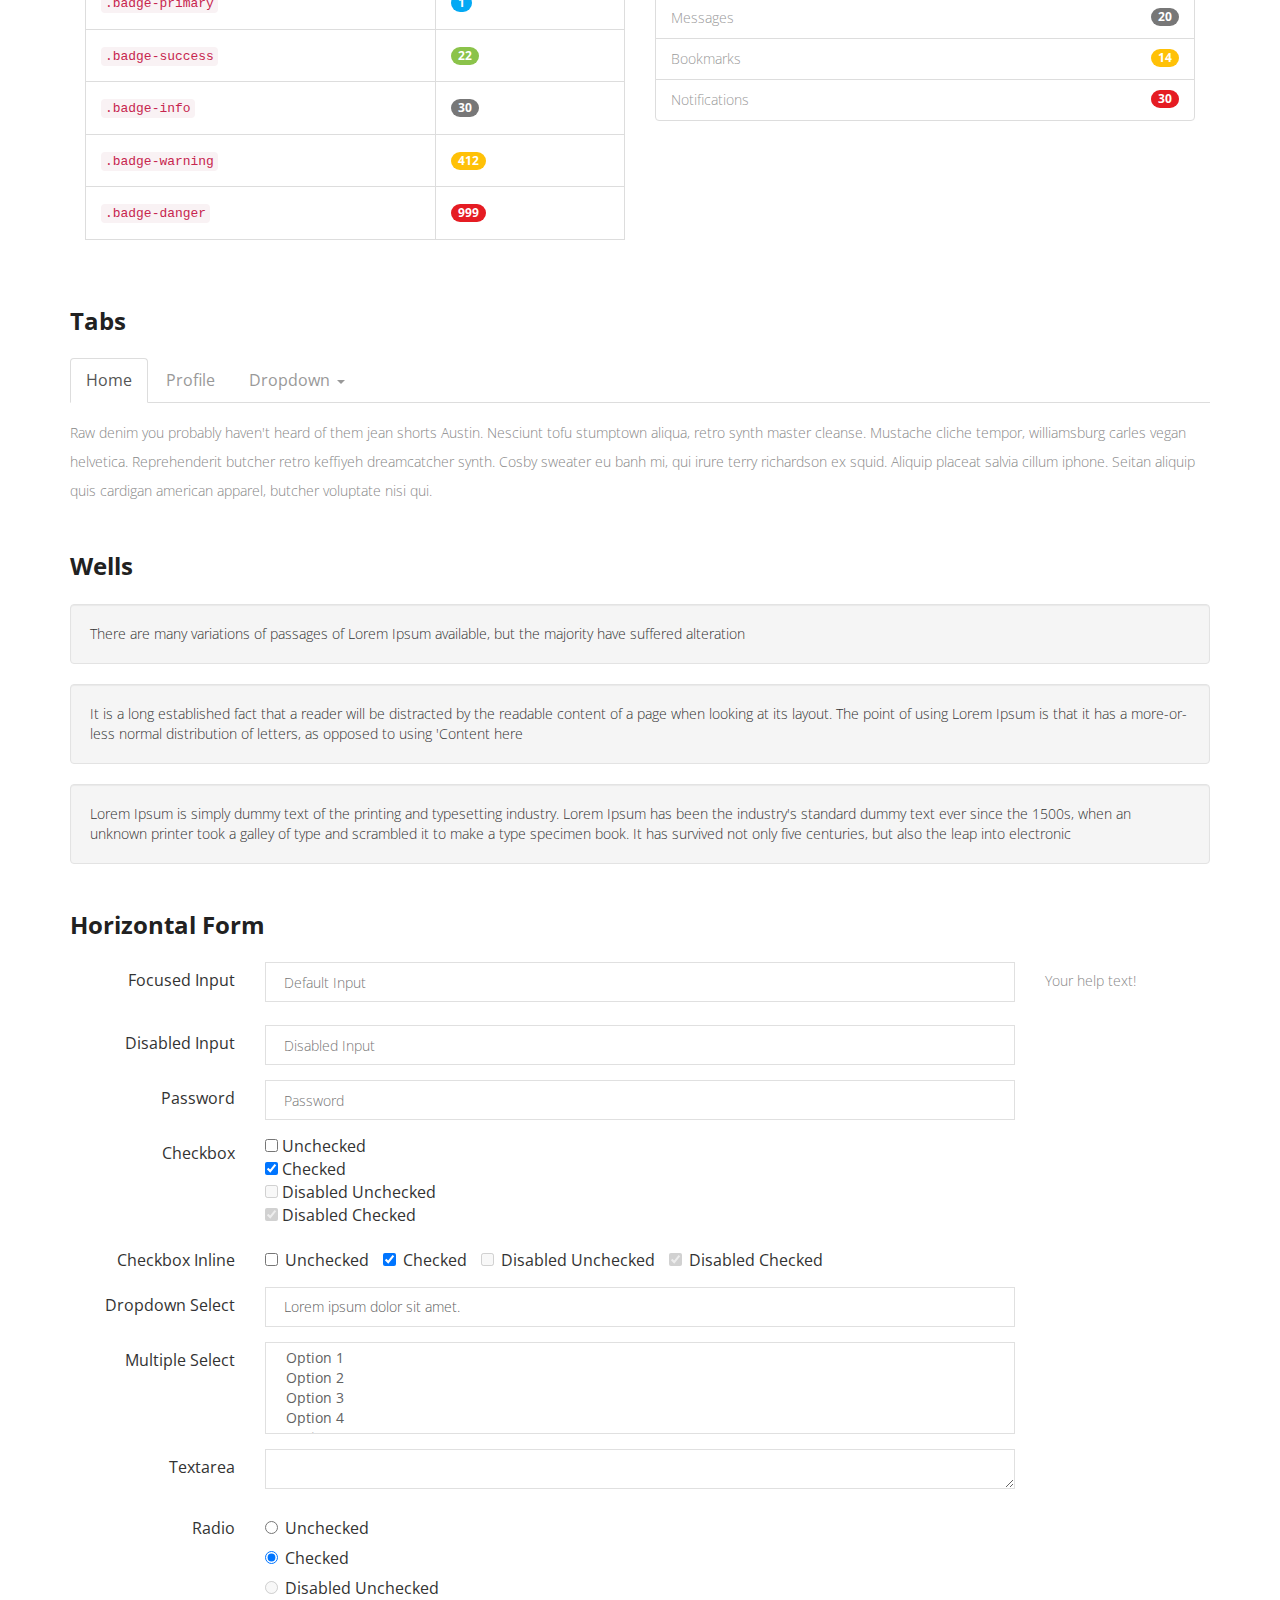
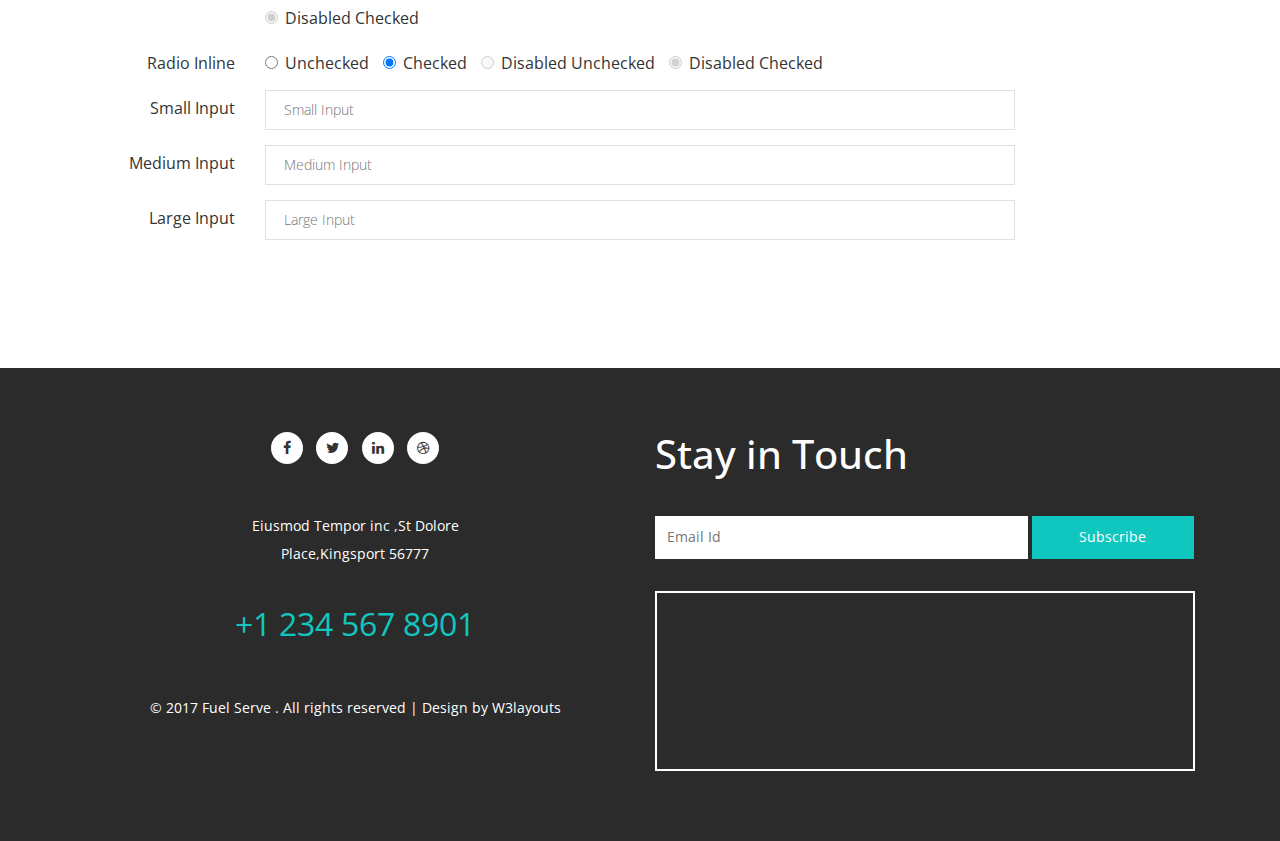
<file: public/plantilla/codes.html>
<!--
Author: W3layouts
Author URL: http://w3layouts.com
License: Creative Commons Attribution 3.0 Unported
License URL: http://creativecommons.org/licenses/by/3.0/
-->
<!DOCTYPE HTML>
<html lang="en">
<head>
<title>Fuel Serve an Industrial Category Flat bootstrap Responsive Website Template | Short Codes :: w3layouts</title>
<meta name="viewport" content="width=device-width, initial-scale=1">
<meta http-equiv="Content-Type" content="text/html; charset=utf-8" />
<meta name="keywords" content="Fuel Serve Responsive web template, Bootstrap Web Templates, Flat Web Templates, Android Compatible web template, 
	SmartPhone Compatible web template, free web designs  for Nokia, Samsung, LG, SonyEricsson, Motorola web design" />
<script type="application/x-javascript"> addEventListener("load", function() { setTimeout(hideURLbar, 0); }, false); function hideURLbar(){ window.scrollTo(0,1); } </script>
<!-- Custom Theme files -->
<link href="css/bootstrap.css" rel='stylesheet' type='text/css' />  
<link href="css/style.css" rel='stylesheet' type='text/css' />
<link href="css/font-awesome.css" rel="stylesheet"> 			<!-- font-awesome icons -->
<!-- //Custom Theme files -->
<!-- fonts -->
<link href='//fonts.googleapis.com/css?family=Open+Sans:400,300,300italic,400italic,600,600italic,700,700italic,800,800italic' rel='stylesheet' type='text/css'>
<link href='//fonts.googleapis.com/css?family=Open+Sans+Condensed:300,300italic,700' rel='stylesheet' type='text/css'>
<!-- //fonts -->
<!-- js -->
<script src="js/jquery-1.11.1.min.js"> </script>	
<script src="js/bootstrap.js"></script>
<script type="text/javascript">
	jQuery(document).ready(function($) {
		$(".scroll").click(function(event){		
			event.preventDefault();
			$('html,body').animate({scrollTop:$(this.hash).offset().top},1000);
		});
	});
</script>	 
<script src="js/menu_jquery.js"></script> <!-- pop-up -->	
<!-- //js -->
</head> 
<body>
	<!-- header-top -->
	<div class="header-top">
		<!-- container -->
		<div class="container">
			<div class="social w3-agileitsicons"> 
				<ul>
					<li><a href="#"><i class="fa fa-facebook" aria-hidden="true"></i></a></li>
					<li><a class="twt" href="#"><i class="fa fa-twitter" aria-hidden="true"></i> </a></li>
					<li><a class="drbl" href="#"><i class="fa fa-linkedin" aria-hidden="true"></i> </a></li>
					<li><a class="be" href="#"><i class="fa fa-dribbble" aria-hidden="true"></i> </a></li>
				</ul>  
			</div>
			<div class="w3layouts-details">
				<ul>
					<li><a href="mailto:@example.com"><span class="glyphicon glyphicon-envelope" aria-hidden="true"></span>info@example.com</a></li>
					<li><span class="glyphicon glyphicon-earphone" aria-hidden="true"></span>(+1) 000 123 456789</li>
				</ul>
			</div>
			<div class="clearfix"> </div>
		</div>
		<!-- //container -->
	</div>
	<!-- //header-top -->
	<!-- header -->
	<div class="header">
		<!-- container -->
		<div class="container">
			<div class="header-bottom">
				<div class="w3ls-logo">
					<h1><a href="index.html">Fuel <span>Serve</span></a></h1>
				</div>
				<div class="header-top-right">
					<form action="#" method="post">
						<input type="text" name="Search" placeholder="Search" required="">
						<input type="submit" value="">
						<div class="clearfix"> </div>
					</form>
				</div>
				<div class="clearfix"> </div>
			</div>
			<div class="top-nav">
				<nav class="navbar navbar-default">
					<div class="container">
						<button type="button" class="navbar-toggle collapsed" data-toggle="collapse" data-target="#bs-example-navbar-collapse-1">Menu						
						</button>
					</div>
					<!-- Collect the nav links, forms, and other content for toggling -->
					<div class="collapse navbar-collapse" id="bs-example-navbar-collapse-1">
						<ul class="nav navbar-nav">
							<li class="home-icon"><a href="index.html"><span class="glyphicon glyphicon-home" aria-hidden="true"></span></a></li>
							<li><a href="index.html">Home</a></li>
							<li><a href="about.html">About</a></li>
							<li><a href="index.html">News</a></li>
							<li><a href="gallery.html">Gallery</a></li>
							<li><a href="#" class="dropdown-toggle hvr-bounce-to-bottom active" data-toggle="dropdown" role="button" aria-haspopup="true" aria-expanded="false">Pages <span class="caret"></span></a>
								<ul class="dropdown-menu">
									<li><a class="hvr-bounce-to-bottom" href="icons.html">Web Icons</a></li>
									<li class="dropdown-submenu">
										<a href="#" class="dropdown-toggle" data-toggle="dropdown-submenu" role="button" aria-haspopup="true" aria-expanded="false">Short Codes <span class="caret"></span></a>
										<ul class="dropdown-menu">
											<li><a tabindex="-1" href="#navbar" class="scroll">Navbar</a></li>
											<li><a href="#tabs" class="scroll">Tabs</a></li>
											 <li><a href="#forms" class="scroll">Forms</a></li>
										</ul>
									</li>          
								</ul>
							</li>	 
							<li><a href="contact.html">Contact</a></li>
							<li class="login" >
								<div id="loginContainer"><a href="#" id="loginButton"><span>Login</span></a>
									<div id="loginBox">                
										<form id="loginForm" action="#" method="post">
											<fieldset id="body">
												<fieldset>
													<label for="email">Email Address</label>
													<input type="text" name="email" id="email" required="">
												</fieldset>
												<fieldset>
													<label for="password">Password</label>
													<input type="password" name="password" id="password" required="">
												</fieldset>
												<input type="submit" id="login" value="Sign in">
												<label for="checkbox"><input type="checkbox" id="checkbox"> <i>Remember me</i></label>
											</fieldset>
											<span><a href="#">Forgot your password?</a></span>
										</form>
									</div>
								</div>
							</li>
						</ul>	
						<div class="clearfix"> </div>
					</div>	
				</nav>	
			</div>
		</div>
		<!-- //container -->
	</div>
	<!-- //header --> 
	<!-- short codes -->
	<div class="codes about">
		<div class="container">  
			<h3 class="agileits-title">Short Codes</h3> 
			<div class="grid_3 grid_4 team-wthreegrids">
				<h3 class="w3ls-hdg">Headings</h3>
				<div class="bs-example w3layouts">
					<table class="table">
						<tbody>
							<tr>
								<td><h1 id="h1.-bootstrap-heading">h1. Bootstrap heading<a class="anchorjs-link" href="#h1.-bootstrap-heading"><span class="anchorjs-icon"></span></a></h1></td>
								<td class="type-info w3l">Semibold 36px</td>
							</tr>
							<tr>
								<td><h2 id="h2.-bootstrap-heading">h2. Bootstrap heading<a class="anchorjs-link" href="#h2.-bootstrap-heading"><span class="anchorjs-icon"></span></a></h2></td>
								<td class="type-info w3l">Semibold 30px</td>
							</tr>
							<tr>
								<td><h3 id="h3.-bootstrap-heading">h3. Bootstrap heading<a class="anchorjs-link" href="#h3.-bootstrap-heading"><span class="anchorjs-icon"></span></a></h3></td>
								<td class="type-info w3l">Semibold 24px</td>
							</tr>
							<tr>
								<td><h4 id="h4.-bootstrap-heading">h4. Bootstrap heading<a class="anchorjs-link" href="#h4.-bootstrap-heading"><span class="anchorjs-icon"></span></a></h4></td>
								<td class="type-info w3l">Semibold 18px</td>
							</tr>
							<tr>
								<td><h5 id="h5.-bootstrap-heading">h5. Bootstrap heading<a class="anchorjs-link" href="#h5.-bootstrap-heading"><span class="anchorjs-icon"></span></a></h5></td>
								<td class="type-info w3l">Semibold 14px</td>
							</tr>
							<tr>
								<td><h6>h6. Bootstrap heading</h6></td>
								<td class="type-info w3l">Semibold 12px</td>
							</tr>
						</tbody>
					</table>
				</div>	
			</div>
			<div class="grid_3 grid_5">
				<h3 class="w3ls-hdg">Labels</h3>
				<div class="but_list w3layouts">
					<h1>
						<span class="label label-default">Default</span>
						<span class="label label-primary">Primary</span>
						<span class="label label-success">Success</span>
						<span class="label label-info">Info</span>
						<span class="label label-warning">Warning</span>
						<span class="label label-danger">Danger</span>
					</h1>
					<h2>
						<span class="label label-default">Default</span>
						<span class="label label-primary">Primary</span>
						<span class="label label-success">Success</span>
						<span class="label label-info">Info</span>
						<span class="label label-warning">Warning</span>
						<span class="label label-danger">Danger</span>
					</h2>
					<h3>
						<span class="label label-default">Default</span>
						<span class="label label-primary">Primary</span>
						<span class="label label-success">Success</span>
						<span class="label label-info">Info</span>
						<span class="label label-warning">Warning</span>
						<span class="label label-danger">Danger</span>
					</h3>
					<h4>
						<span class="label label-default">Default</span>
						<span class="label label-primary">Primary</span>
						<span class="label label-success">Success</span>
						<span class="label label-info">Info</span>
						<span class="label label-warning">Warning</span>
						<span class="label label-danger">Danger</span>
					</h4>
					<h5>
						<span class="label label-default">Default</span>
						<span class="label label-primary">Primary</span>
						<span class="label label-success">Success</span>
						<span class="label label-info">Info</span>
						<span class="label label-warning">Warning</span>
						<span class="label label-danger">Danger</span>
					</h5>
					<h6>
						<span class="label label-default">Default</span>
						<span class="label label-primary">Primary</span>
						<span class="label label-success">Success</span>
						<span class="label label-info">Info</span>
						<span class="label label-warning">Warning</span>
						<span class="label label-danger">Danger</span>
					</h6>
				</div>
			</div>
			<div class="grid_3 grid_5 w3-agileits w3layouts">
				<h3 class="w3ls-hdg">Progress Bars</h3>
				<div class="tab-content">
					<div class="tab-pane active" id="domprogress">
						<div class="progress w3-agileits">    
							<div class="progress-bar progress-bar-primary" style="width: 20%"></div>
						</div>
						<p>Info with <code>progress-bar-info</code> class.</p>
						<div class="progress w3-agileits">    
							<div class="progress-bar progress-bar-info" style="width: 60%"></div>
						</div>
						<p>Success with <code>progress-bar-success</code> class.</p>
						<div class="progress w3-agileits">
							<div class="progress-bar progress-bar-success" style="width: 30%"></div>
						</div>
						<p>Warning with <code>progress-bar-warning</code> class.</p>
						<div class="progress w3-agileits">
							<div class="progress-bar progress-bar-warning" style="width: 70%"></div>
						</div>
						<p>Danger with <code>progress-bar-danger</code> class.</p>
						<div class="progress w3-agileits">
							<div class="progress-bar progress-bar-danger" style="width: 50%"></div>
						</div>
						<p>Inverse with <code>progress-bar-inverse</code> class.</p>
						<div class="progress w3-agileits">
							<div class="progress-bar progress-bar-inverse" style="width: 40%"></div>
						</div>
						<p>Inverse with <code>progress-bar-inverse</code> class.</p>
						<div class="progress w3-agileits">
							<div class="progress-bar progress-bar-success" style="width: 35%"><span class="sr-only">35% Complete (success)</span></div>
							<div class="progress-bar progress-bar-warning" style="width: 20%"><span class="sr-only">20% Complete (warning)</span></div>
							<div class="progress-bar progress-bar-danger" style="width: 10%"><span class="sr-only">10% Complete (danger)</span></div>
						</div>
					</div>
				</div>
			</div>
			<div class="grid_3 grid_5 w3-agileits">
				<h3 class="w3ls-hdg">Alerts</h3>
				<div class="alert alert-success agileits" role="alert">
					<strong>Well done!</strong> You successfully read this important alert message.
				</div>
				<div class="alert alert-info" role="alert">
					<strong>Heads up!</strong> This alert needs your attention, but it's not super important.
				</div>
				<div class="alert alert-warning" role="alert">
					<strong>Warning!</strong> Best check yo self, you're not looking too good.
				</div>
				<div class="alert alert-danger" role="alert">
					<strong>Oh snap!</strong> Change a few things up and try submitting again.
				</div>
			</div>
			<div class="grid_3 grid_5">
				<h3 class="w3ls-hdg">Pagination</h3>
				<div class="col-md-6 page_1 agileits-w3layouts">
					<nav>
						<ul class="pagination pagination-lg">
							<li><a href="#" aria-label="Previous"><span aria-hidden="true">«</span></a></li>
							<li><a href="#">1</a></li>
							<li><a href="#">2</a></li>
							<li><a href="#">3</a></li>
							<li><a href="#">4</a></li>
							<li><a href="#">5</a></li>
							<li><a href="#" aria-label="Next"><span aria-hidden="true">»</span></a></li>
						</ul>
					</nav>
					<nav>
						<ul class="pagination">
							<li><a href="#" aria-label="Previous"><span aria-hidden="true">«</span></a></li>
							<li><a href="#">1</a></li>
							<li><a href="#">2</a></li>
							<li><a href="#">3</a></li>
							<li><a href="#">4</a></li>
							<li><a href="#">5</a></li>
							<li><a href="#" aria-label="Next"><span aria-hidden="true">»</span></a></li>
						</ul>
					</nav>
					<nav>
						<ul class="pagination pagination-sm">
							<li><a href="#" aria-label="Previous"><span aria-hidden="true">«</span></a></li>
							<li><a href="#">1</a></li>
							<li><a href="#">2</a></li>
							<li><a href="#">3</a></li>
							<li><a href="#">4</a></li>
							<li><a href="#">5</a></li>
							<li><a href="#" aria-label="Next"><span aria-hidden="true">»</span></a></li>
						</ul>
					</nav>
				</div>
				<div class="col-md-6 page_1 agileits-w3layouts">
					<ul class="pagination pagination-lg">
						<li class="disabled"><a href="#"><span aria-hidden="true">«</span></a></li>
						<li class="active"><a href="#">1</a></li>
						<li><a href="#">2</a></li>
						<li><a href="#">3</a></li>
						<li><a href="#">4</a></li>
						<li><a href="#">5</a></li>
						<li><a href="#"><span aria-hidden="true">»</span></a></li>
					</ul>
					<nav>
						<ul class="pagination">
							<li class="disabled"><a href="#" aria-label="Previous"><span aria-hidden="true">«</span></a></li>
							<li class="active"><a href="#">1 <span class="sr-only">(current)</span></a></li>
							<li><a href="#">2</a></li>
							<li><a href="#">3</a></li>
							<li><a href="#">4</a></li>
							<li><a href="#">5</a></li>
							<li><a href="#" aria-label="Next"><span aria-hidden="true">»</span></a></li>
						</ul>
					</nav>
					<ul class="pagination pagination-sm agile">
						<li class="disabled"><a href="#"><span aria-hidden="true">«</span></a></li>
						<li class="active"><a href="#">1</a></li>
						<li><a href="#">2</a></li>
						<li><a href="#">3</a></li>
						<li><a href="#">4</a></li>
						<li><a href="#">5</a></li>
						<li><a href="#"><span aria-hidden="true">»</span></a></li>
					</ul>
				</div>
				<div class="clearfix"> </div>
			</div>
			<div id="navbar" class="grid_3 grid_5 agile">
				<h3 class="w3ls-hdg">Default Navbar</h3>
				<div class="bs-example w3layouts" data-example-id="default-navbar"> 
					<nav class="navbar navbar-default"> 
						<div class="container-fluid"> 
							<div class="navbar-header"> 
								<button type="button" class="navbar-toggle collapsed" data-toggle="collapse" data-target="#bs-example-navbar-collapse-1" aria-expanded="false"> <span class="sr-only">Toggle navigation</span> <span class="icon-bar"></span> <span class="icon-bar"></span> <span class="icon-bar"></span> </button> 
								<a href="#" class="navbar-brand">Brand</a> 
							</div> 
							<div class="navbar-collapse collapse" id="bs-example-navbar-collapse-1" aria-expanded="false" style="height: 1px;"> 
								<ul class="nav navbar-nav  agile"> 
									<li class="active"><a href="#">Link <span class="sr-only">(current)</span></a></li> 
									<li><a href="#">Link</a></li> 
									<li class="dropdown"> 
										<a href="#" class="dropdown-toggle" data-toggle="dropdown" role="button" aria-haspopup="true" aria-expanded="false">Dropdown <span class="caret"></span></a> <ul class="dropdown-menu"> <li><a href="#">Action</a></li> <li><a href="#">Another action</a></li>
										<li><a href="#">Something else here</a></li>  
										<li role="separator" class="divider"></li> 
										<li><a href="#">Separated link</a></li> 
										<li role="separator" class="divider"></li> 
										<li><a href="#">One more separated link</a></li> </ul> 
									</li> 
								</ul> 
								<form class="navbar-form navbar-left"> 
									<div class="form-group w3-agile"><input class="form-control" placeholder="Search"></div> 
									<button type="submit" class="btn btn-default">Submit</button> 
								</form> 
								<ul class="nav navbar-nav navbar-right"> 
									<li><a href="#">Link</a></li> 
									<li class="dropdown w3-agile"> <a href="#" class="dropdown-toggle" data-toggle="dropdown" role="button" aria-haspopup="true" aria-expanded="false">Dropdown <span class="caret"></span></a> 
										<ul class="dropdown-menu"> 
											<li><a href="#">Action</a></li> 
											<li><a href="#">Another action</a></li> 
											<li><a href="#">Something else here</a></li> 
											<li role="separator" class="divider w3-agile"></li> 
											<li><a href="#">Separated link</a></li> 
										</ul> 
									</li> 
								</ul>
							</div> 
						</div> 
					</nav> 
				</div>
			</div> 
			<div class="grid_3 grid_5 ">
				<h3 class="w3ls-hdg w3layouts ">Breadcrumbs</h3>
				<ol class="breadcrumb">
					<li class="active">Home</li>
				</ol>
				<ol class="breadcrumb">
					<li><a href="#">Home</a></li>
					<li class="active">Library</li>
				</ol>
				<ol class="breadcrumb">
					<li><a href="#">Home</a></li>
					<li><a href="#">Library</a></li>
					<li class="active">Data</li>
				</ol>
			</div>
			<div class="grid_3 grid_5 ">
				<h3 class="w3ls-hdg">Badges</h3>
				<div class="col-md-6">
					<p>Add modifier classes to change the appearance of a badge.</p>
					<table class="table table-bordered">
						<thead>
							<tr>
								<th>Classes</th>
								<th>Badges</th>
							</tr>
						</thead>
						<tbody>
							<tr>
								<td>No modifiers</td>
								<td><span class="badge">42</span></td>
							</tr>
							<tr>
								<td><code>.badge-primary</code></td>
								<td><span class="badge badge-primary">1</span></td>
							</tr>
							<tr>
								<td><code>.badge-success</code></td>
								<td><span class="badge badge-success">22</span></td>
							</tr>
							<tr>
								<td><code>.badge-info</code></td>
								<td><span class="badge badge-info">30</span></td>
							</tr>
							<tr>
								<td><code>.badge-warning</code></td>
								<td><span class="badge badge-warning">412</span></td>
							</tr>
							<tr>
								<td><code>.badge-danger</code></td>
								<td><span class="badge badge-danger">999</span></td>
							</tr>
						</tbody>
					</table>                    
				</div>
				<div class="col-md-6">
					<p>Easily highlight new or unread items with the <code>.badge</code> class</p>
					<div class="list-group list-group-alternate"> 
						<a href="#" class="list-group-item"><span class="badge">201</span> <i class="ti ti-email"></i> Inbox </a> 
						<a href="#" class="list-group-item"><span class="badge badge-primary">5021</span> <i class="ti ti-eye"></i> Profile visits </a> 
						<a href="#" class="list-group-item"><span class="badge">14</span> <i class="ti ti-headphone-alt"></i> Call </a> 
						<a href="#" class="list-group-item"><span class="badge">20</span> <i class="ti ti-comments"></i> Messages </a> 
						<a href="#" class="list-group-item"><span class="badge badge-warning">14</span> <i class="ti ti-bookmark"></i> Bookmarks </a> 
						<a href="#" class="list-group-item"><span class="badge badge-danger">30</span> <i class="ti ti-bell"></i> Notifications </a> 
					</div>
				</div>
				<div class="clearfix"> </div>
			</div>
			<div id="tabs" class="grid_3 grid_5 ">
				<h3 class="w3ls-hdg">Tabs</h3>
				<div class="bs-example bs-example-tabs w3" role="tabpanel" data-example-id="togglable-tabs">
					<ul id="myTab" class="nav nav-tabs" role="tablist">
						<li role="presentation" class="active"><a href="#home" id="home-tab" role="tab" data-toggle="tab" aria-controls="home" aria-expanded="true">Home</a></li>
						<li role="presentation"><a href="#profile" role="tab" id="profile-tab" data-toggle="tab" aria-controls="profile">Profile</a></li>
						<li role="presentation" class="dropdown">
							<a href="#" id="myTabDrop1" class="dropdown-toggle" data-toggle="dropdown" aria-controls="myTabDrop1-contents">Dropdown <span class="caret"></span></a>
							<ul class="dropdown-menu" role="menu" aria-labelledby="myTabDrop1" id="myTabDrop1-contents">
								<li><a href="#dropdown1" tabindex="-1" role="tab" id="dropdown1-tab" data-toggle="tab" aria-controls="dropdown1">@fat</a></li>
								<li><a href="#dropdown2" tabindex="-1" role="tab" id="dropdown2-tab" data-toggle="tab" aria-controls="dropdown2">@mdo</a></li>
							</ul>
						</li>
					</ul>
					<div id="myTabContent" class="tab-content">
						<div role="tabpanel" class="tab-pane fade in active" id="home" aria-labelledby="home-tab">
							<p>Raw denim you probably haven't heard of them jean shorts Austin. Nesciunt tofu stumptown aliqua, retro synth master cleanse. Mustache cliche tempor, williamsburg carles vegan helvetica. Reprehenderit butcher retro keffiyeh dreamcatcher synth. Cosby sweater eu banh mi, qui irure terry richardson ex squid. Aliquip placeat salvia cillum iphone. Seitan aliquip quis cardigan american apparel, butcher voluptate nisi qui.</p>
						</div>
						<div role="tabpanel" class="tab-pane fade w3" id="profile" aria-labelledby="profile-tab">
							<p>Food truck fixie locavore, accusamus mcsweeney's marfa nulla single-origin coffee squid. Exercitation +1 labore velit, blog sartorial PBR leggings next level wes anderson artisan four loko farm-to-table craft beer twee. Qui photo booth letterpress, commodo enim craft beer mlkshk aliquip jean shorts ullamco ad vinyl cillum PBR. Homo nostrud organic, assumenda labore aesthetic magna delectus mollit. Keytar helvetica VHS salvia yr, vero magna velit sapiente labore stumptown. Vegan fanny pack odio cillum wes anderson 8-bit, sustainable jean shorts beard ut DIY ethical culpa terry richardson biodiesel. Art party scenester stumptown, tumblr butcher vero sint qui sapiente accusamus tattooed echo park.</p>
						</div>
						<div role="tabpanel" class="tab-pane fade" id="dropdown1" aria-labelledby="dropdown1-tab">
							<p>Etsy mixtape wayfarers, ethical wes anderson tofu before they sold out mcsweeney's organic lomo retro fanny pack lo-fi farm-to-table readymade. Messenger bag gentrify pitchfork tattooed craft beer, iphone skateboard locavore carles etsy salvia banksy hoodie helvetica. DIY synth PBR banksy irony. Leggings gentrify squid 8-bit cred pitchfork. Williamsburg banh mi whatever gluten-free, carles pitchfork biodiesel fixie etsy retro mlkshk vice blog. Scenester cred you probably haven't heard of them, vinyl craft beer blog stumptown. Pitchfork sustainable tofu synth chambray yr.</p>
						</div>
						<div role="tabpanel" class="tab-pane fade" id="dropdown2" aria-labelledby="dropdown2-tab">
							<p>Trust fund seitan letterpress, keytar raw denim keffiyeh etsy art party before they sold out master cleanse gluten-free squid scenester freegan cosby sweater. Fanny pack portland seitan DIY, art party locavore wolf cliche high life echo park Austin. Cred vinyl keffiyeh DIY salvia PBR, banh mi before they sold out farm-to-table VHS viral locavore cosby sweater. Lomo wolf viral, mustache readymade thundercats keffiyeh craft beer marfa ethical. Wolf salvia freegan, sartorial keffiyeh echo park vegan.</p>
						</div>
					</div>
				</div>
			</div>
			<div class="grid_3 grid_5 w3">
				<h3 class="w3ls-hdg">Wells</h3>
				<div class="well w3l">
					There are many variations of passages of Lorem Ipsum available, but the majority have suffered alteration
				</div>
				<div class="well w3l">
					It is a long established fact that a reader will be distracted by the readable content of a page when looking at its layout. The point of using Lorem Ipsum is that it has a more-or-less normal distribution of letters, as opposed to using 'Content here
				</div>
				<div class="well w3l">
					Lorem Ipsum is simply dummy text of the printing and typesetting industry. Lorem Ipsum has been the industry's standard dummy text ever since the 1500s, when an unknown printer took a galley of type and scrambled it to make a type specimen book. It has survived not only five centuries, but also the leap into electronic
				</div>
			</div> 
			<div id="forms" class="grid_3 grid_4">
				<h3 class="w3ls-hdg">Horizontal Form</h3>
				<div class="tab-content">
					<div class="tab-pane active" id="horizontal-form">
						<form class="form-horizontal">
							<div class="form-group">
								<label for="focusedinput" class="col-sm-2 control-label">Focused Input</label>
								<div class="col-sm-8">
									<input type="text" class="form-control1" id="focusedinput" placeholder="Default Input">
								</div>
								<div class="col-sm-2 jlkdfj1">
									<p class="help-block">Your help text!</p>
								</div>
							</div>
							<div class="form-group">
								<label for="disabledinput" class="col-sm-2 control-label">Disabled Input</label>
								<div class="col-sm-8">
									<input disabled="" type="text" class="form-control1" id="disabledinput" placeholder="Disabled Input">
								</div>
							</div>
							<div class="form-group">
								<label for="inputPassword" class="col-sm-2 control-label">Password</label>
								<div class="col-sm-8">
									<input type="password" class="form-control1" id="inputPassword" placeholder="Password">
								</div>
							</div>
							<div class="form-group">
								<label for="checkbox" class="col-sm-2 control-label">Checkbox</label>
								<div class="col-sm-8">
									<div class="checkbox-inline1"><label><input type="checkbox"> Unchecked</label></div>
									<div class="checkbox-inline1"><label><input type="checkbox" checked=""> Checked</label></div>
									<div class="checkbox-inline1"><label><input type="checkbox" disabled=""> Disabled Unchecked</label></div>
									<div class="checkbox-inline1"><label><input type="checkbox" disabled="" checked=""> Disabled Checked</label></div>
								</div>
							</div> 
							<div class="form-group">
								<label for="checkbox" class="col-sm-2 control-label">Checkbox Inline</label>
								<div class="col-sm-8">
									<div class="checkbox-inline"><label><input type="checkbox"> Unchecked</label></div>
									<div class="checkbox-inline"><label><input type="checkbox" checked=""> Checked</label></div>
									<div class="checkbox-inline"><label><input type="checkbox" disabled=""> Disabled Unchecked</label></div>
									<div class="checkbox-inline"><label><input type="checkbox" disabled="" checked=""> Disabled Checked</label></div>
								</div>
							</div>
							<div class="form-group">
								<label for="selector1" class="col-sm-2 control-label">Dropdown Select</label>
								<div class="col-sm-8"><select name="selector1" id="selector1" class="form-control1">
									<option>Lorem ipsum dolor sit amet.</option>
									<option>Dolore, ab unde modi est!</option>
									<option>Illum, fuga minus sit eaque.</option>
									<option>Consequatur ducimus maiores voluptatum minima.</option>
								</select></div>
							</div>
							<div class="form-group">
								<label class="col-sm-2 control-label">Multiple Select</label>
								<div class="col-sm-8">
									<select multiple="" class="form-control1">
										<option>Option 1</option>
										<option>Option 2</option>
										<option>Option 3</option>
										<option>Option 4</option>
										<option>Option 5</option>
									</select>
								</div>
							</div>
							<div class="form-group">
								<label for="txtarea1" class="col-sm-2 control-label">Textarea</label>
								<div class="col-sm-8"><textarea name="txtarea1" id="txtarea1" cols="50" rows="4" class="form-control1"></textarea></div>
							</div>
							<div class="form-group">
								<label for="radio" class="col-sm-2 control-label">Radio</label>
								<div class="col-sm-8">
									<div class="radio block"><label><input type="radio"> Unchecked</label></div>
									<div class="radio block"><label><input type="radio" checked=""> Checked</label></div>
									<div class="radio block"><label><input type="radio" disabled=""> Disabled Unchecked</label></div>
									<div class="radio block"><label><input type="radio" disabled="" checked=""> Disabled Checked</label></div>
								</div>
							</div>
							<div class="form-group">
								<label for="radio" class="col-sm-2 control-label">Radio Inline</label>
								<div class="col-sm-8">
									<div class="radio-inline"><label><input type="radio"> Unchecked</label></div>
									<div class="radio-inline"><label><input type="radio" checked=""> Checked</label></div>
									<div class="radio-inline"><label><input type="radio" disabled=""> Disabled Unchecked</label></div>
									<div class="radio-inline"><label><input type="radio" disabled="" checked=""> Disabled Checked</label></div>
								</div>
							</div>
							<div class="form-group">
								<label for="smallinput" class="col-sm-2 control-label label-input-sm">Small Input</label>
								<div class="col-sm-8">
									<input type="text" class="form-control1 input-sm" id="smallinput" placeholder="Small Input">
								</div>
							</div>
							<div class="form-group">
								<label for="mediuminput" class="col-sm-2 control-label">Medium Input</label>
								<div class="col-sm-8">
									<input type="text" class="form-control1" id="mediuminput" placeholder="Medium Input">
								</div>
							</div>
							<div class="form-group mb-n">
								<label for="largeinput" class="col-sm-2 control-label label-input-lg">Large Input</label>
								<div class="col-sm-8">
									<input type="text" class="form-control1 input-lg" id="largeinput" placeholder="Large Input">
								</div>
							</div>
						</form>
					</div>
				</div>
			</div>  
		</div> 
	</div>  
	<!-- //short-codes -->
	<!-- footer -->
	<div class="footer"> 
		<div class="container">
			<div class="footer-agileinfo">
				<div class="col-md-6 footer-right">
					<h5>Stay in Touch</h5>
					<form action="#" method="post">
						<input type="text" name="Email" placeholder="Email Id" required="">
						<input type="submit" value="Subscribe">
					</form>
					<div class="footer-right-map">
						<iframe src="https://www.google.com/maps/embed?pb=!1m14!1m12!1m3!1d3771907.975236311!2d-2.09480472072984!3d39.07355564363949!2m3!1f0!2f0!3f0!3m2!1i1024!2i768!4f13.1!5e0!3m2!1sen!2sin!4v1436857347604"></iframe>
					</div>
				</div>
				<div class="col-md-6 footer-left"> 
					<div class="w3-agileitsicons">
						<ul>
							<li><a href="#"><i class="fa fa-facebook" aria-hidden="true"></i></a></li>
							<li><a class="twt" href="#"><i class="fa fa-twitter" aria-hidden="true"></i> </a></li>
							<li><a class="drbl" href="#"><i class="fa fa-linkedin" aria-hidden="true"></i> </a></li>
							<li><a class="be" href="#"><i class="fa fa-dribbble" aria-hidden="true"></i> </a></li>
						</ul> 
					</div>
					<div class="f-address">
						<p class="text">Eiusmod Tempor inc ,St Dolore Place,Kingsport 56777</p>
						<p class="number">+1 234 567 8901</p>
					</div>
					<div class="copyright">
						<p>© 2017 Fuel Serve .  All rights reserved | Design by <a href="http://w3layouts.com/">W3layouts</a></p>
					</div>
				</div>
				<div class="clearfix"> </div>
			</div>
		</div> 
	</div>
	<!-- //footer -->
	<!-- smooth-scrolling-of-move-up --> 
	<script type="text/javascript" src="js/move-top.js"></script>
	<script type="text/javascript" src="js/easing.js"></script>
	<script type="text/javascript">
		$(document).ready(function() {
			/*
			var defaults = {
				containerID: 'toTop', // fading element id
				containerHoverID: 'toTopHover', // fading element hover id
				scrollSpeed: 1200,
				easingType: 'linear' 
			};
			*/
			
			$().UItoTop({ easingType: 'easeOutQuart' });
			
		});
	</script> 
	<!-- //smooth-scrolling-of-move-up -->
</body>
</html>
</file>
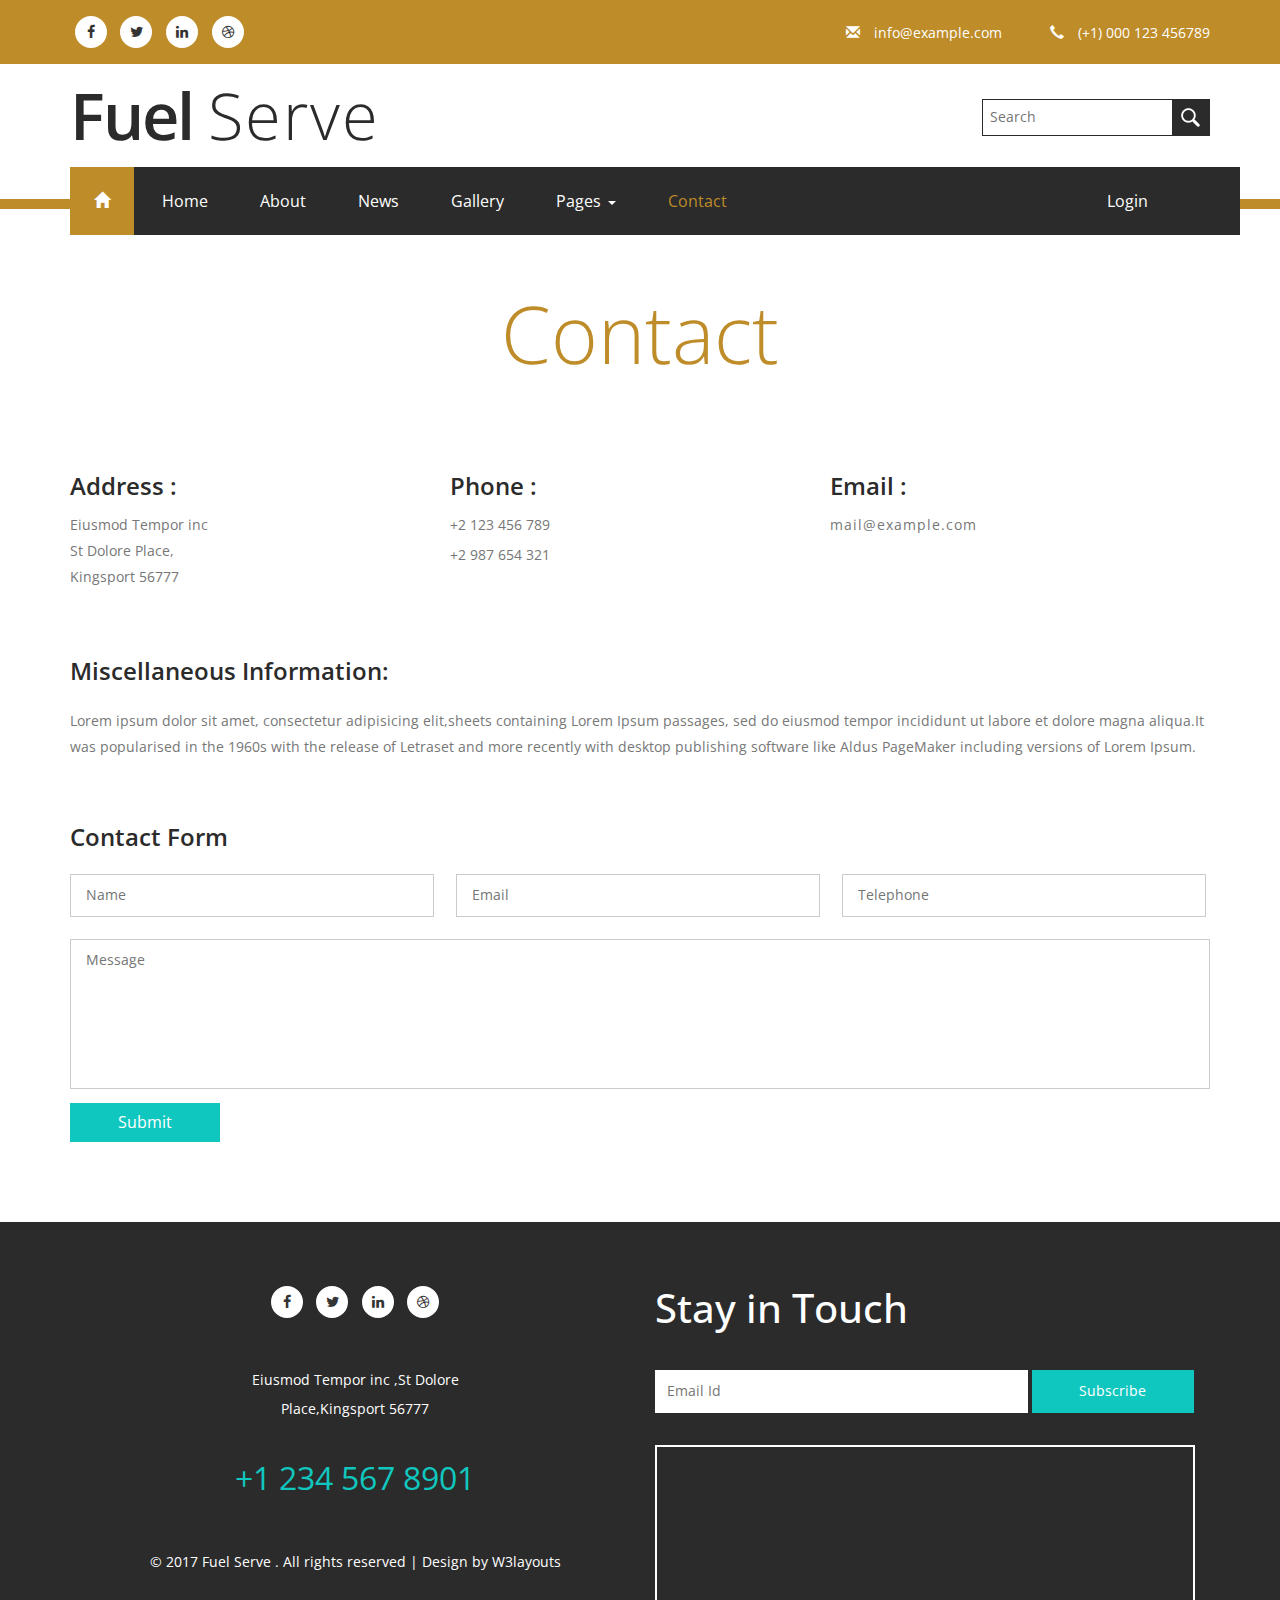
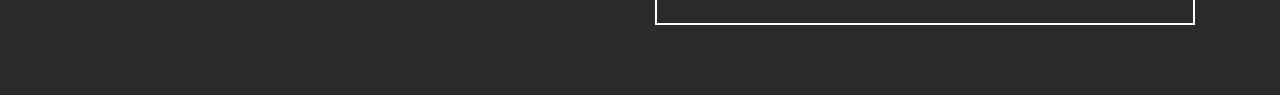
<file: public/plantilla/contact.html>
<!--
Author: W3layouts
Author URL: http://w3layouts.com
License: Creative Commons Attribution 3.0 Unported
License URL: http://creativecommons.org/licenses/by/3.0/
-->
<!DOCTYPE HTML>
<html lang="en">
<head>
<title>Fuel Serve an Industrial Category Flat bootstrap Responsive Website Template | Contact :: w3layouts</title>
<meta name="viewport" content="width=device-width, initial-scale=1">
<meta http-equiv="Content-Type" content="text/html; charset=utf-8" />
<meta name="keywords" content="Fuel Serve Responsive web template, Bootstrap Web Templates, Flat Web Templates, Android Compatible web template, 
	SmartPhone Compatible web template, free web designs  for Nokia, Samsung, LG, SonyEricsson, Motorola web design" />
<script type="application/x-javascript"> addEventListener("load", function() { setTimeout(hideURLbar, 0); }, false); function hideURLbar(){ window.scrollTo(0,1); } </script>
<!-- Custom Theme files -->
<link href="css/bootstrap.css" rel='stylesheet' type='text/css' />  
<link href="css/style.css" rel='stylesheet' type='text/css' />
<link href="css/font-awesome.css" rel="stylesheet"> 			<!-- font-awesome icons -->
<!-- //Custom Theme files -->
<!-- fonts -->
<link href='//fonts.googleapis.com/css?family=Open+Sans:400,300,300italic,400italic,600,600italic,700,700italic,800,800italic' rel='stylesheet' type='text/css'>
<link href='//fonts.googleapis.com/css?family=Open+Sans+Condensed:300,300italic,700' rel='stylesheet' type='text/css'>
<!-- //fonts -->
<!-- js -->
<script src="js/jquery-1.11.1.min.js"> </script>	
<script src="js/bootstrap.js"></script>
<script type="text/javascript">
	jQuery(document).ready(function($) {
		$(".scroll").click(function(event){		
			event.preventDefault();
			$('html,body').animate({scrollTop:$(this.hash).offset().top},1000);
		});
	});
</script>	 
<script src="js/menu_jquery.js"></script> <!-- pop-up -->	
<!-- //js -->
</head> 	 
<body>
	<!-- header-top -->
	<div class="header-top">
		<!-- container -->
		<div class="container">
			<div class="social w3-agileitsicons"> 
				<ul>
					<li><a href="#"><i class="fa fa-facebook" aria-hidden="true"></i></a></li>
					<li><a class="twt" href="#"><i class="fa fa-twitter" aria-hidden="true"></i> </a></li>
					<li><a class="drbl" href="#"><i class="fa fa-linkedin" aria-hidden="true"></i> </a></li>
					<li><a class="be" href="#"><i class="fa fa-dribbble" aria-hidden="true"></i> </a></li>
				</ul>  
			</div>
			<div class="w3layouts-details">
				<ul>
					<li><a href="mailto:@example.com"><span class="glyphicon glyphicon-envelope" aria-hidden="true"></span>info@example.com</a></li>
					<li><span class="glyphicon glyphicon-earphone" aria-hidden="true"></span>(+1) 000 123 456789</li>
				</ul>
			</div>
			<div class="clearfix"> </div>
		</div>
		<!-- //container -->
	</div>
	<!-- //header-top -->
	<!-- header -->
	<div class="header">
		<!-- container -->
		<div class="container">
			<div class="header-bottom">
				<div class="w3ls-logo">
					<h1><a href="index.html">Fuel <span>Serve</span></a></h1>
				</div>
				<div class="header-top-right">
					<form action="#" method="post">
						<input type="text" name="Search" placeholder="Search" required="">
						<input type="submit" value="">
						<div class="clearfix"> </div>
					</form>
				</div>
				<div class="clearfix"> </div>
			</div>
			<div class="top-nav">
				<nav class="navbar navbar-default">
					<div class="container">
						<button type="button" class="navbar-toggle collapsed" data-toggle="collapse" data-target="#bs-example-navbar-collapse-1">Menu						
						</button>
					</div>
					<!-- Collect the nav links, forms, and other content for toggling -->
					<div class="collapse navbar-collapse" id="bs-example-navbar-collapse-1">
						<ul class="nav navbar-nav">
							<li class="home-icon"><a href="index.html"><span class="glyphicon glyphicon-home" aria-hidden="true"></span></a></li>
							<li><a href="index.html">Home</a></li>
							<li><a href="about.html">About</a></li>
							<li><a href="index.html">News</a></li>
							<li><a href="gallery.html">Gallery</a></li>
							<li><a href="#" class="dropdown-toggle hvr-bounce-to-bottom" data-toggle="dropdown" role="button" aria-haspopup="true" aria-expanded="false">Pages <span class="caret"></span></a>
								<ul class="dropdown-menu">
									<li><a class="hvr-bounce-to-bottom" href="icons.html">Web Icons</a></li>
									<li class="dropdown-submenu">
										<a href="#" class="dropdown-toggle" data-toggle="dropdown-submenu" role="button" aria-haspopup="true" aria-expanded="false">Short Codes <span class="caret"></span></a>
										<ul class="dropdown-menu">
											<li><a tabindex="-1" href="codes.html">Navbar</a></li>
											<li><a href="codes.html">Tabs</a></li>
											 <li><a href="codes.html">Forms</a></li>
										</ul>
									</li>          
								</ul>
							</li>	 
							<li><a href="contact.html" class="active">Contact</a></li>
							<li class="login" >
								<div id="loginContainer"><a href="#" id="loginButton"><span>Login</span></a>
									<div id="loginBox">                
										<form id="loginForm" action="#" method="post">
											<fieldset id="body">
												<fieldset>
													<label for="email">Email Address</label>
													<input type="text" name="email" id="email" required="">
												</fieldset>
												<fieldset>
													<label for="password">Password</label>
													<input type="password" name="password" id="password" required="">
												</fieldset>
												<input type="submit" id="login" value="Sign in">
												<label for="checkbox"><input type="checkbox" id="checkbox"> <i>Remember me</i></label>
											</fieldset>
											<span><a href="#">Forgot your password?</a></span>
										</form>
									</div>
								</div>
							</li>
						</ul>	
						<div class="clearfix"> </div>
					</div>	
				</nav>	
			</div>
		</div>
		<!-- //container -->
	</div>
	<!-- //header --> 
	<!-- contact -->
	<div class="contact">
		<div class="container">
			<div class="contact-agileinfo">
				<h2 class="agileits-title">Contact</h2>
			</div> 
			<div class="agile-address">
				<div class="col-md-4 address-grids">
					<h4>Address :</h4>
					<ul>
						<li><p>Eiusmod Tempor inc<br>
								St Dolore Place,<br>
								Kingsport 56777</p>
						</li>
					</ul>
				</div>
				<div class="col-md-4 address-grids agileits">
					<h4>Phone :</h4>
					<p>+2 123 456 789</p>
					<p>+2 987 654 321</p>
				</div>
				<div class="col-md-4 address-grids">
					<h4>Email :</h4>
					<p><a href="mailto:example@email.com">mail@example.com</a></p>
				</div>
				<div class="clearfix"> </div>
			</div>
			<div class="contact-agileinfom">
				<h4>Miscellaneous Information:</h4>
				<p>Lorem ipsum dolor sit amet, consectetur adipisicing elit,sheets containing Lorem Ipsum passages, 
					sed do eiusmod tempor incididunt ut labore et dolore magna aliqua.It was popularised in the 1960s with the release of Letraset
					  and more recently with desktop publishing software like Aldus PageMaker including versions of Lorem Ipsum.</p>
			</div>	
			<div class="contact-form agileits-w3layouts">
				<h4>Contact Form</h4>
				<form action="#" method="post">
					<input type="text" placeholder="Name" required="">
					<input type="email" placeholder="Email" required="">
					<input type="text" placeholder="Telephone" required="">
					<textarea placeholder="Message" required=""></textarea>
					<button class="btn1 btn-1 btn-1b w3-agile">Submit</button>
				</form>
			</div>	
		</div>
	</div>
	<!-- //contact -->
	<!-- footer -->
	<div class="footer agileits-w3layouts"> 
		<div class="container">
			<div class="footer-agileinfo">
				<div class="col-md-6 footer-right">
					<h5>Stay in Touch</h5>
					<form action="#" method="post">
						<input type="text" name="Email" placeholder="Email Id" required="">
						<input type="submit" value="Subscribe">
					</form>
					<div class="footer-right-map">
						<iframe src="https://www.google.com/maps/embed?pb=!1m14!1m12!1m3!1d3771907.975236311!2d-2.09480472072984!3d39.07355564363949!2m3!1f0!2f0!3f0!3m2!1i1024!2i768!4f13.1!5e0!3m2!1sen!2sin!4v1436857347604"></iframe>
					</div>
				</div>
				<div class="col-md-6 footer-left"> 
					<div class="w3-agileitsicons">
						<ul>
							<li><a href="#"><i class="fa fa-facebook" aria-hidden="true"></i></a></li>
							<li><a class="twt" href="#"><i class="fa fa-twitter" aria-hidden="true"></i> </a></li>
							<li><a class="drbl" href="#"><i class="fa fa-linkedin" aria-hidden="true"></i> </a></li>
							<li><a class="be" href="#"><i class="fa fa-dribbble" aria-hidden="true"></i> </a></li>
						</ul> 
					</div>
					<div class="f-address">
						<p class="text">Eiusmod Tempor inc ,St Dolore Place,Kingsport 56777</p>
						<p class="number">+1 234 567 8901</p>
					</div>
					<div class="copyright">
						<p>© 2017 Fuel Serve .  All rights reserved | Design by <a href="http://w3layouts.com/">W3layouts</a></p>
					</div>
				</div>
				<div class="clearfix"> </div>
			</div>
		</div> 
	</div>
	<!-- //footer -->
	<!-- smooth-scrolling-of-move-up --> 
	<script type="text/javascript" src="js/move-top.js"></script>
	<script type="text/javascript" src="js/easing.js"></script>
	<script type="text/javascript">
		$(document).ready(function() {
			/*
			var defaults = {
				containerID: 'toTop', // fading element id
				containerHoverID: 'toTopHover', // fading element hover id
				scrollSpeed: 1200,
				easingType: 'linear' 
			};
			*/
			
			$().UItoTop({ easingType: 'easeOutQuart' });
			
		});
	</script> 
	<!-- //smooth-scrolling-of-move-up -->
</body>
</html>
</file>
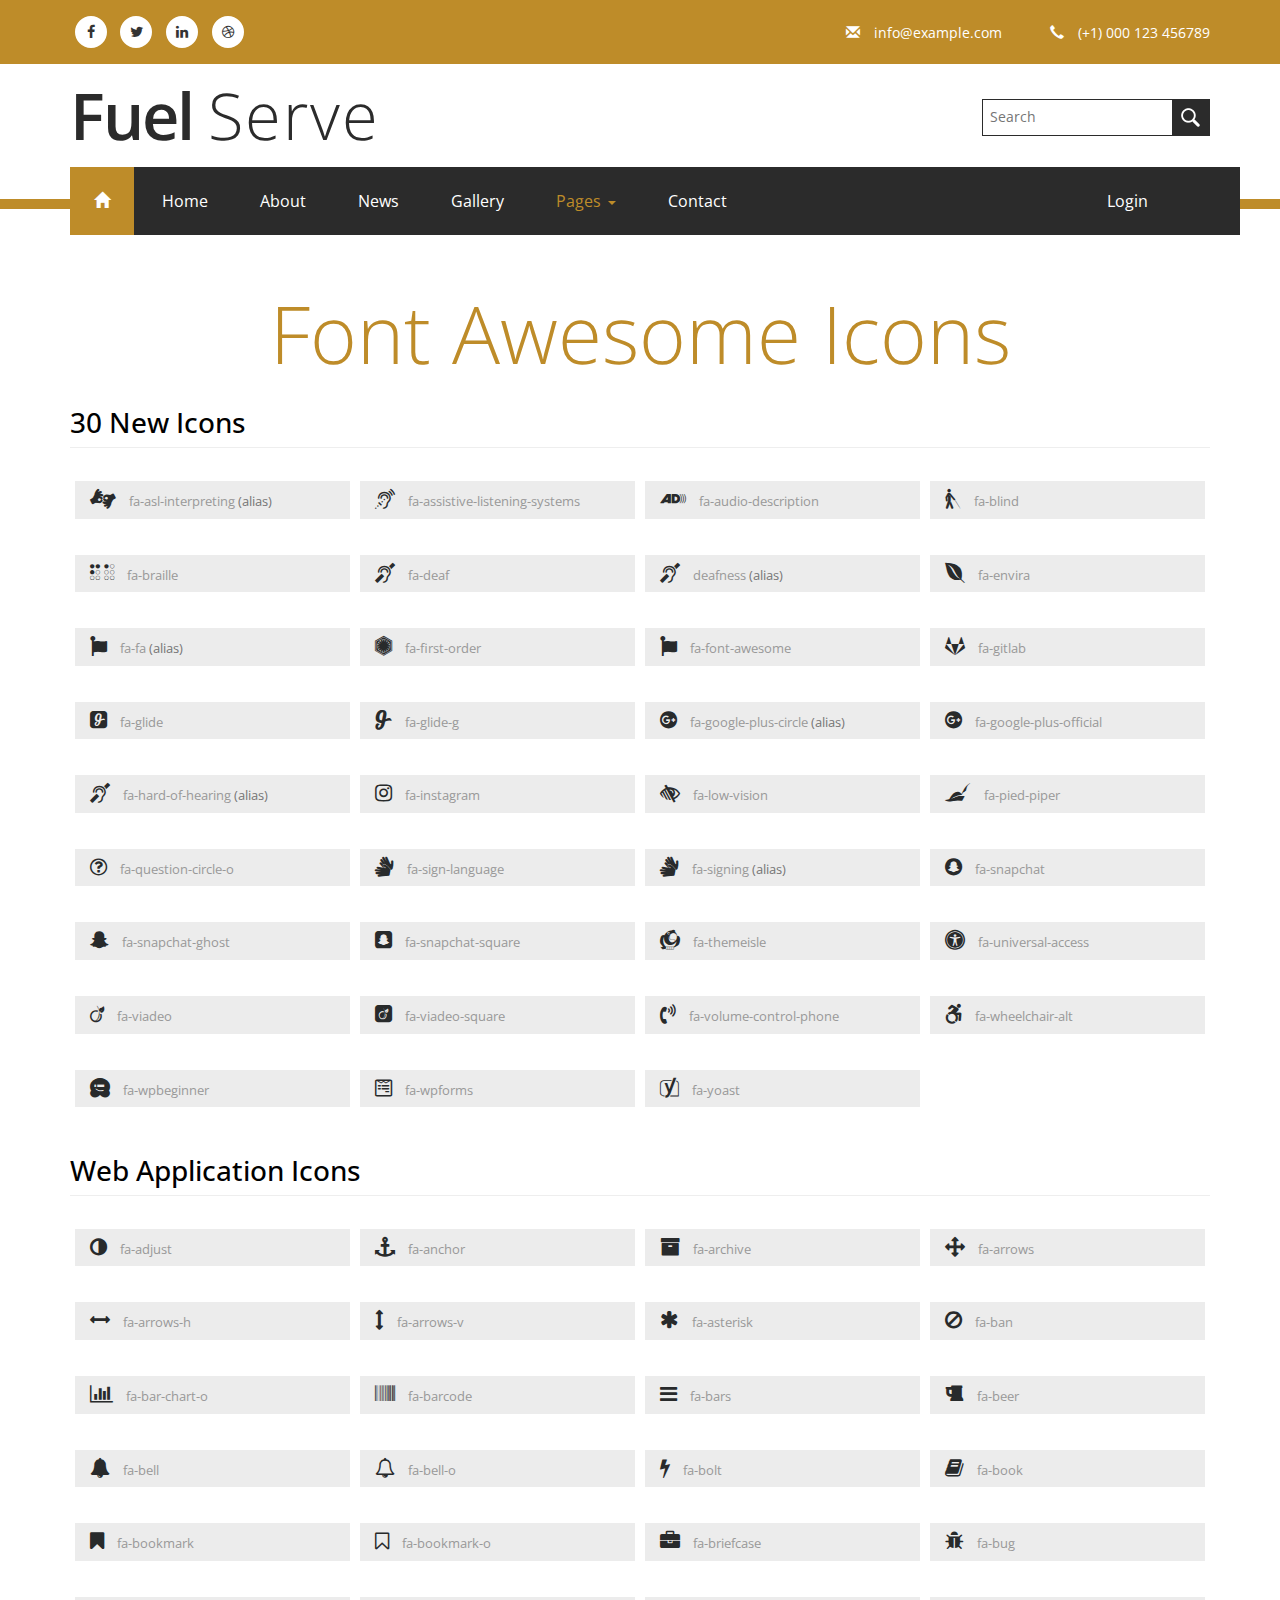
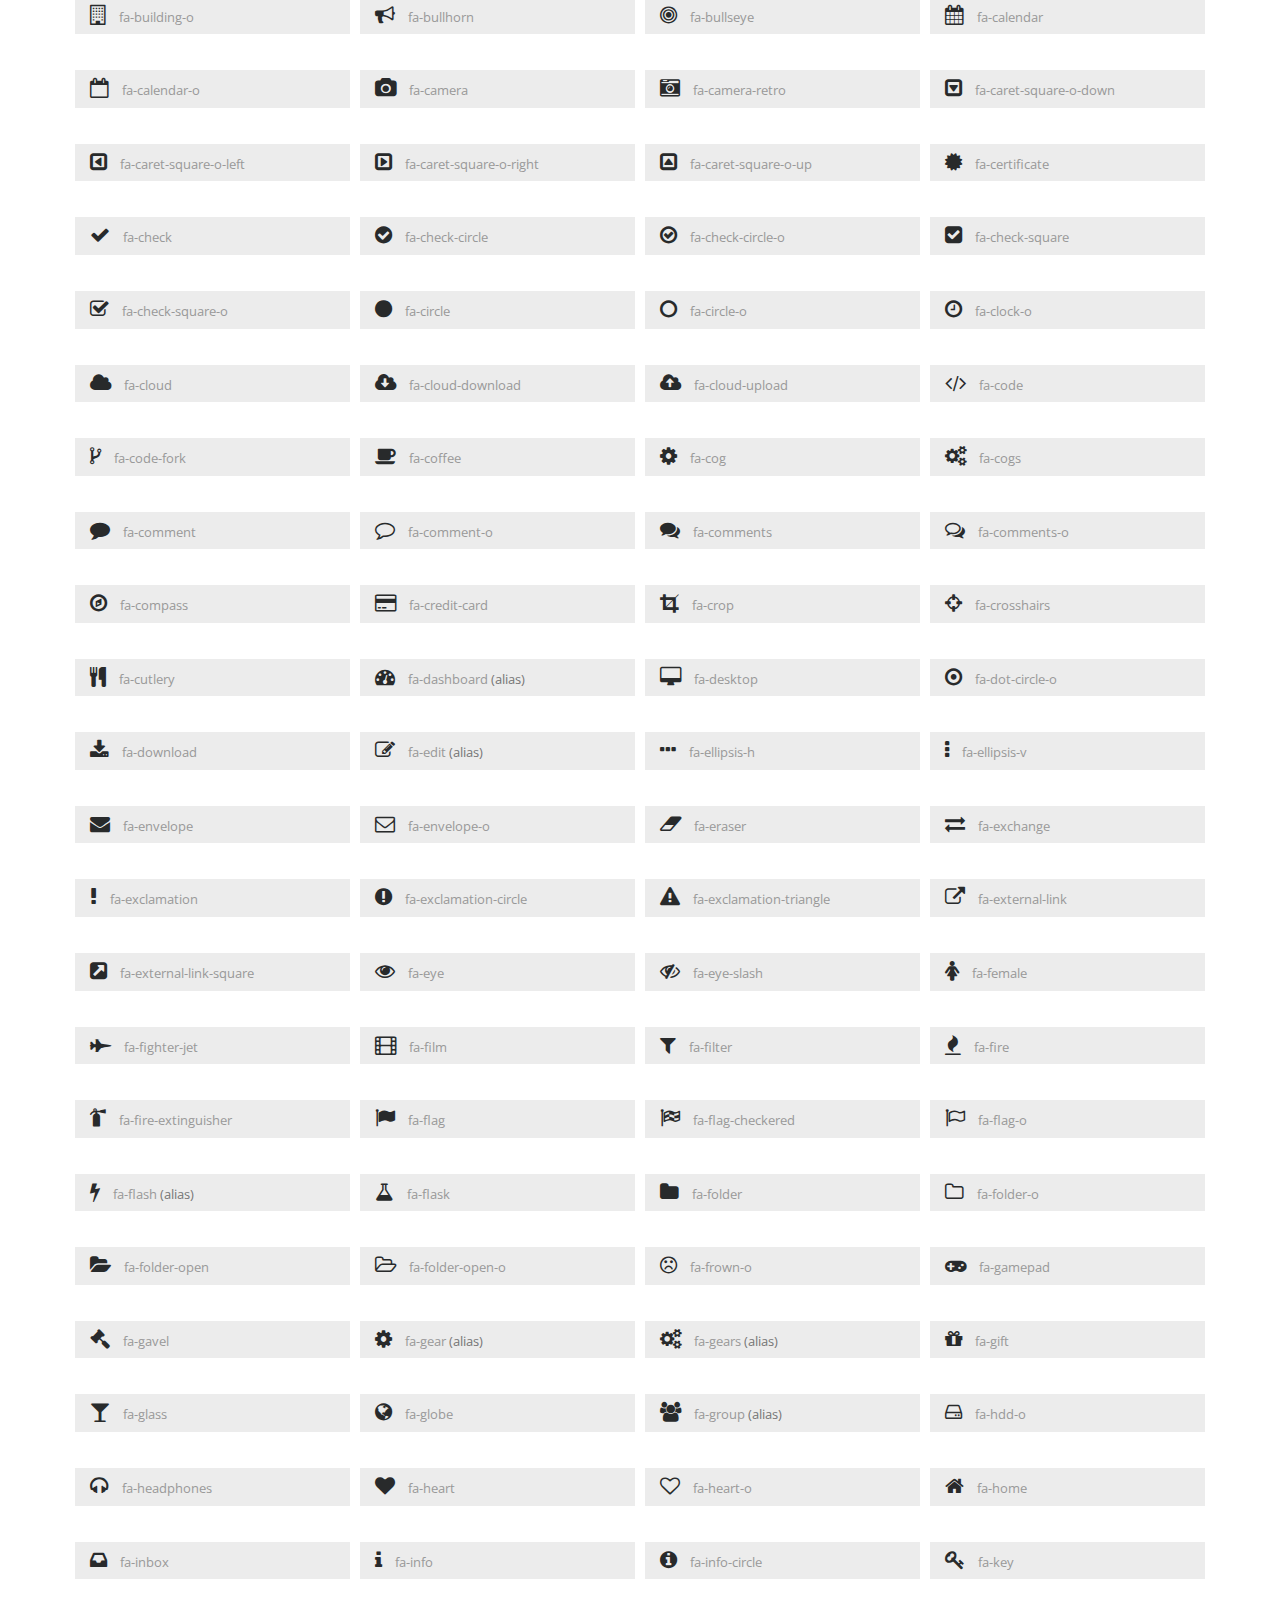
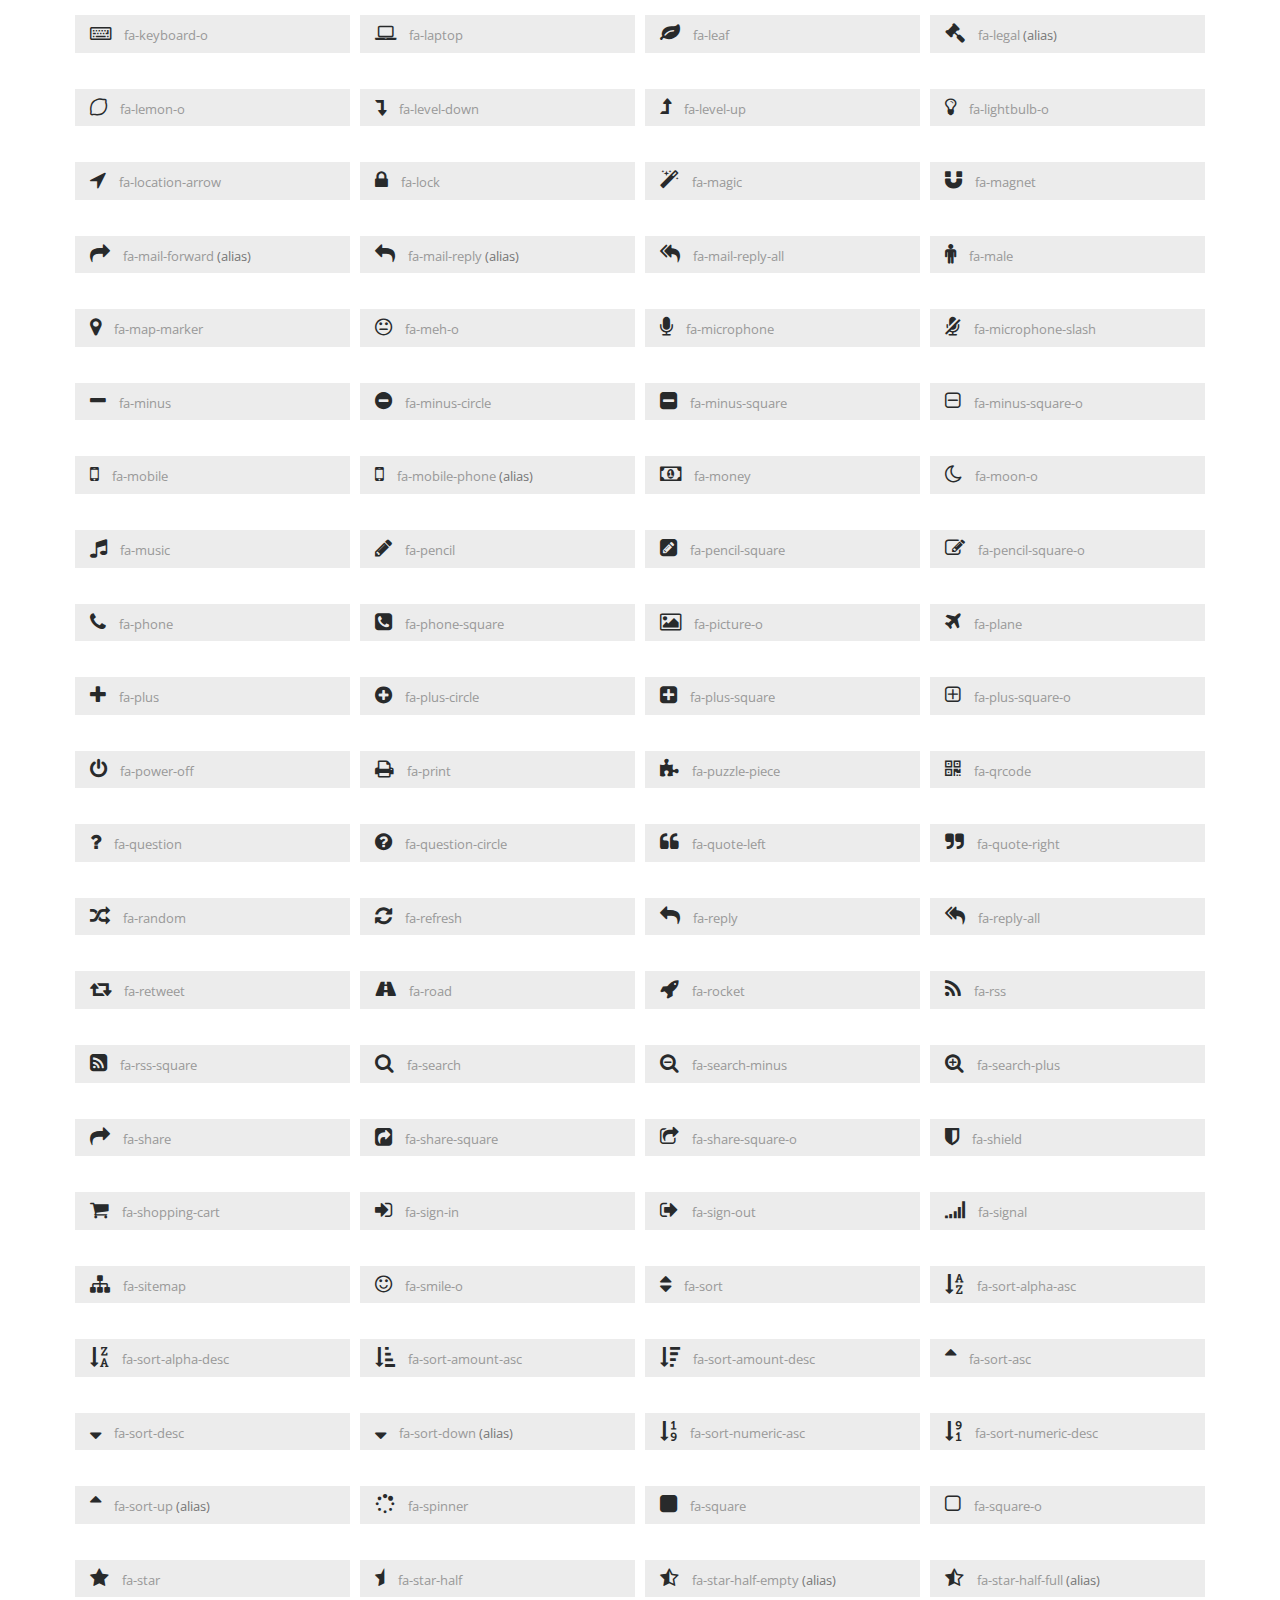
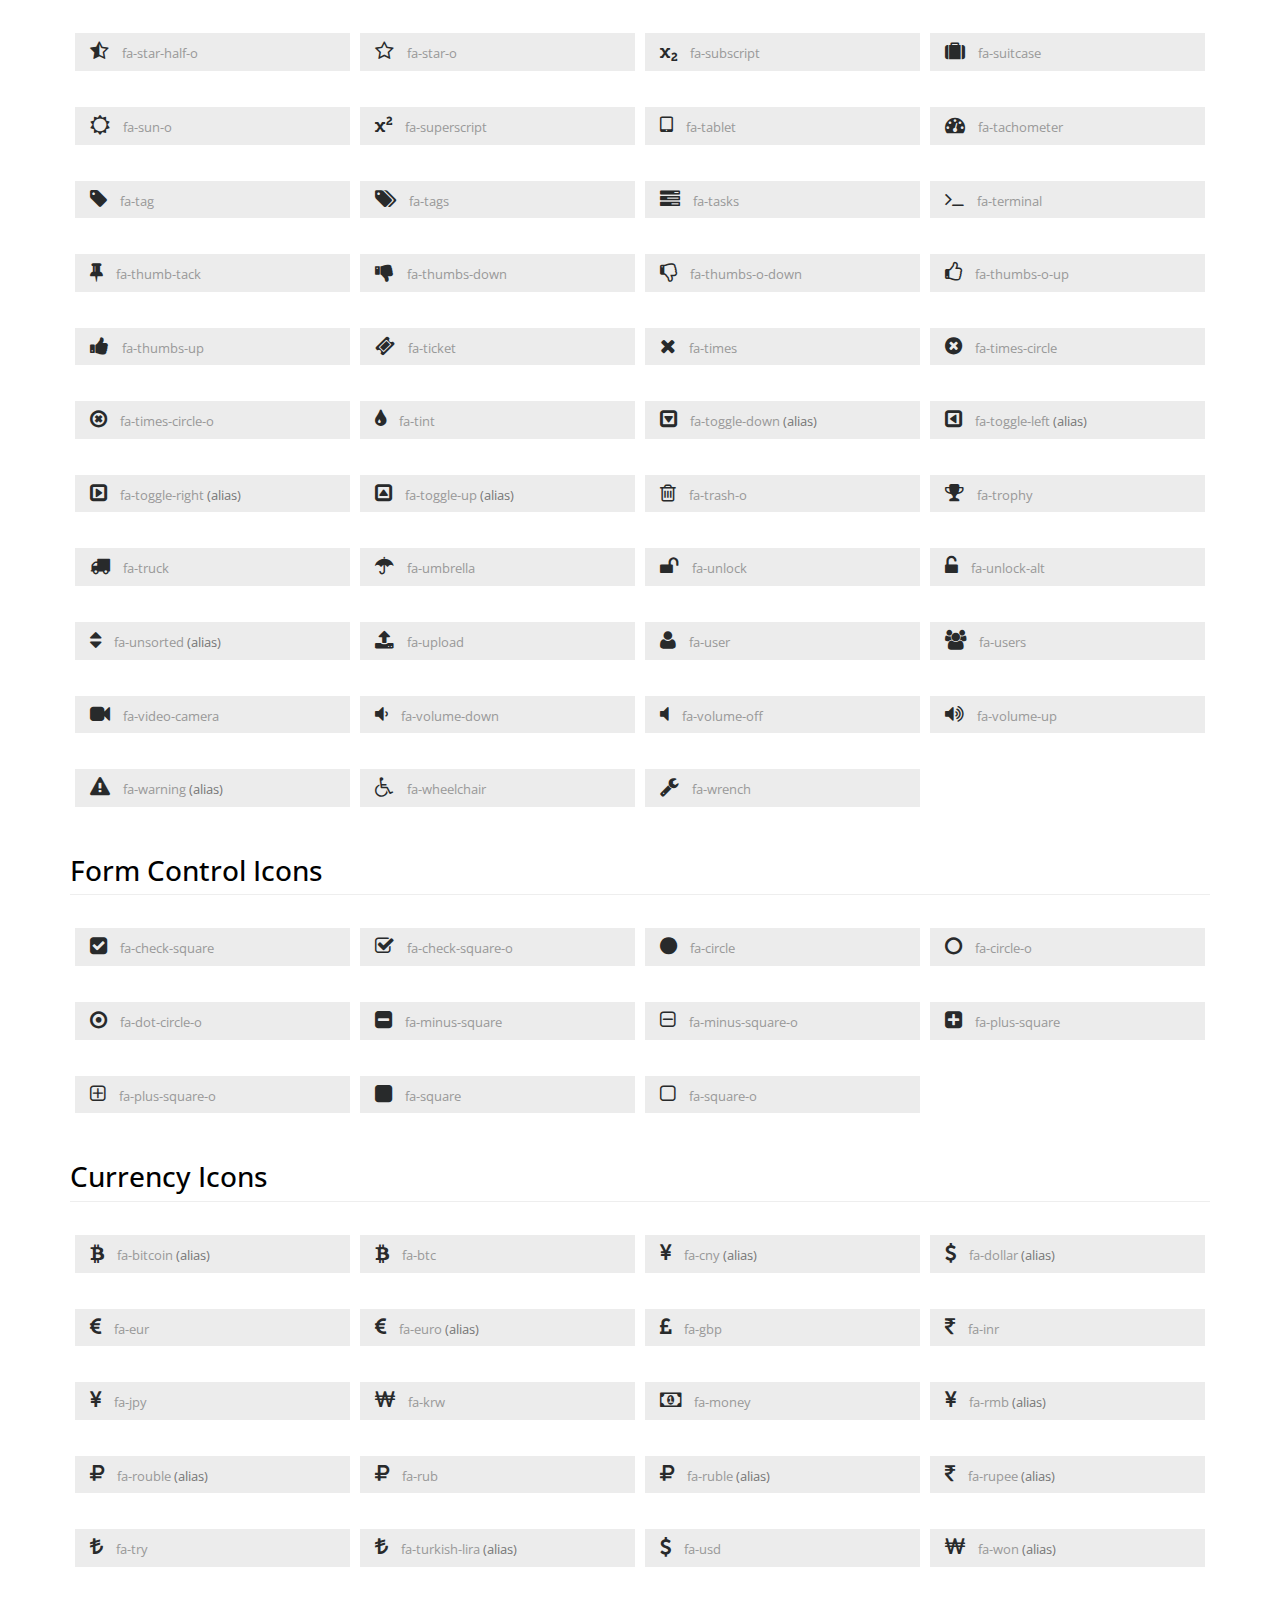
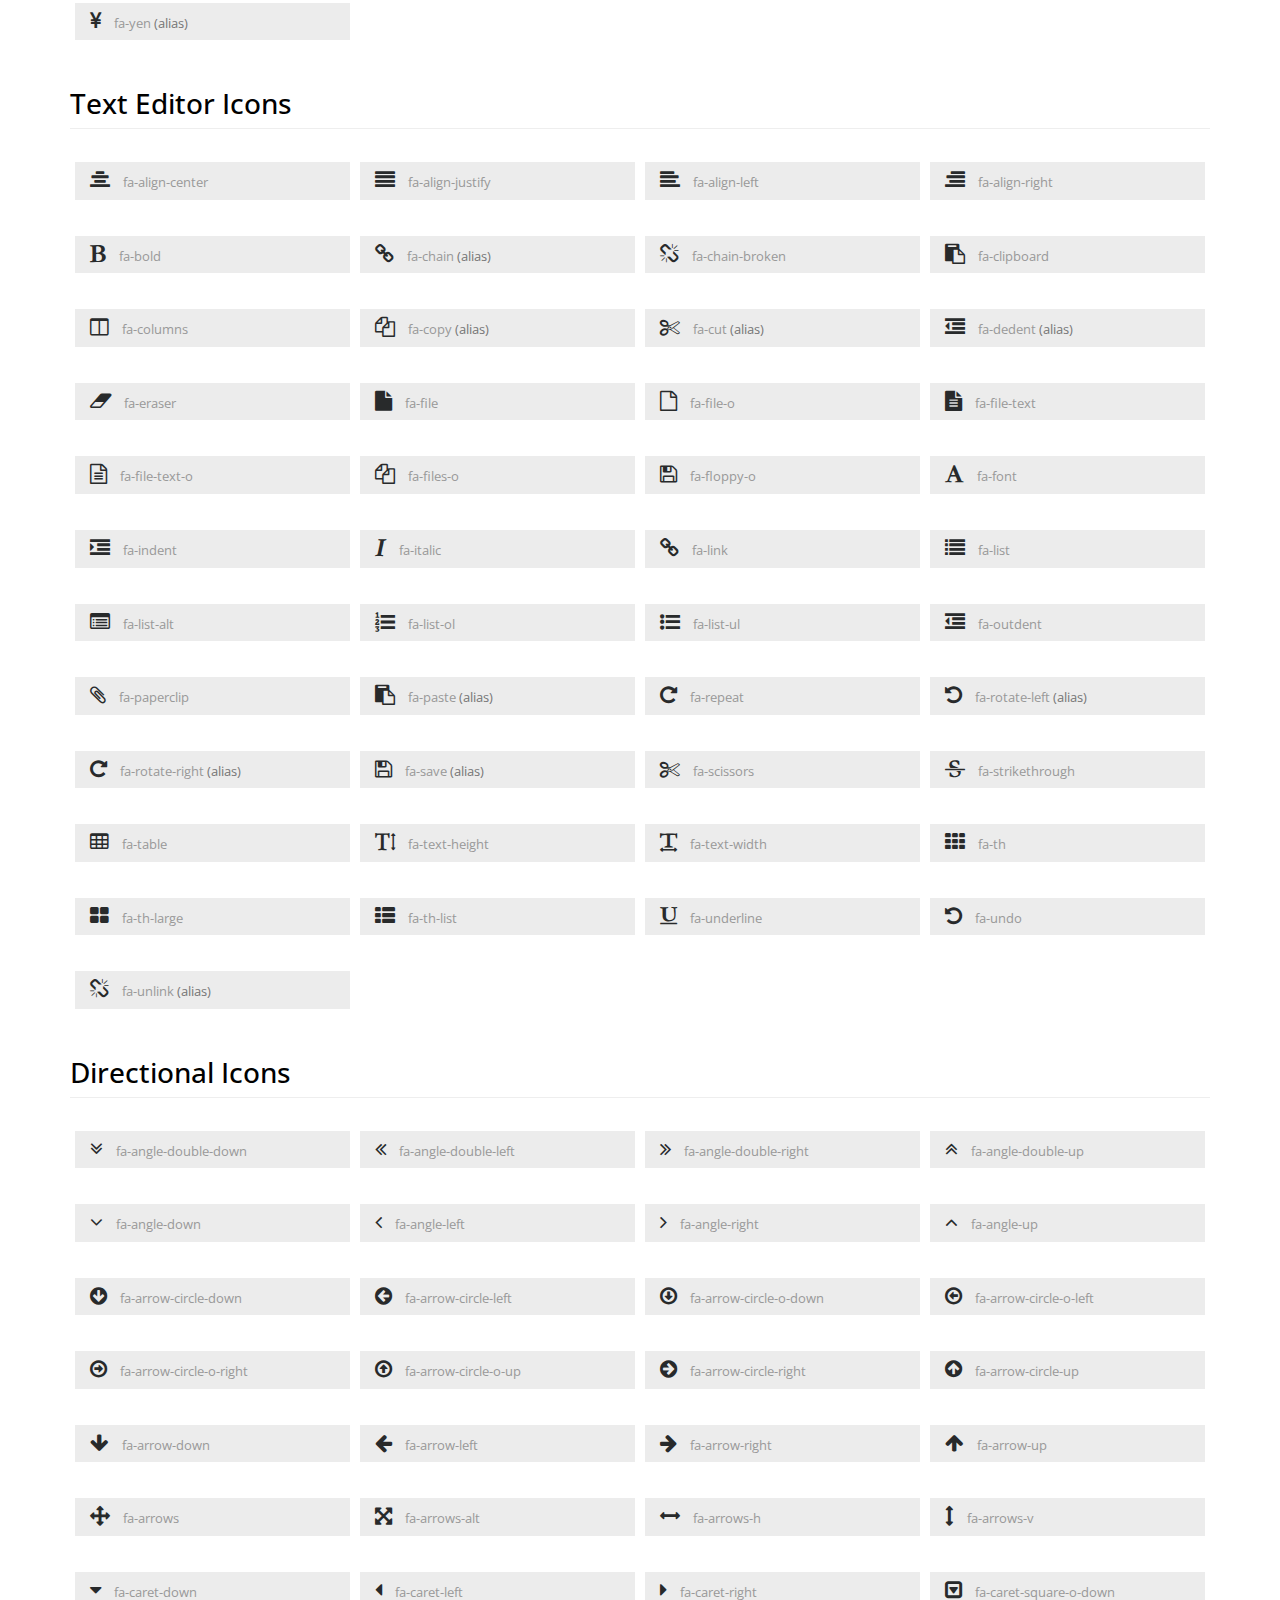
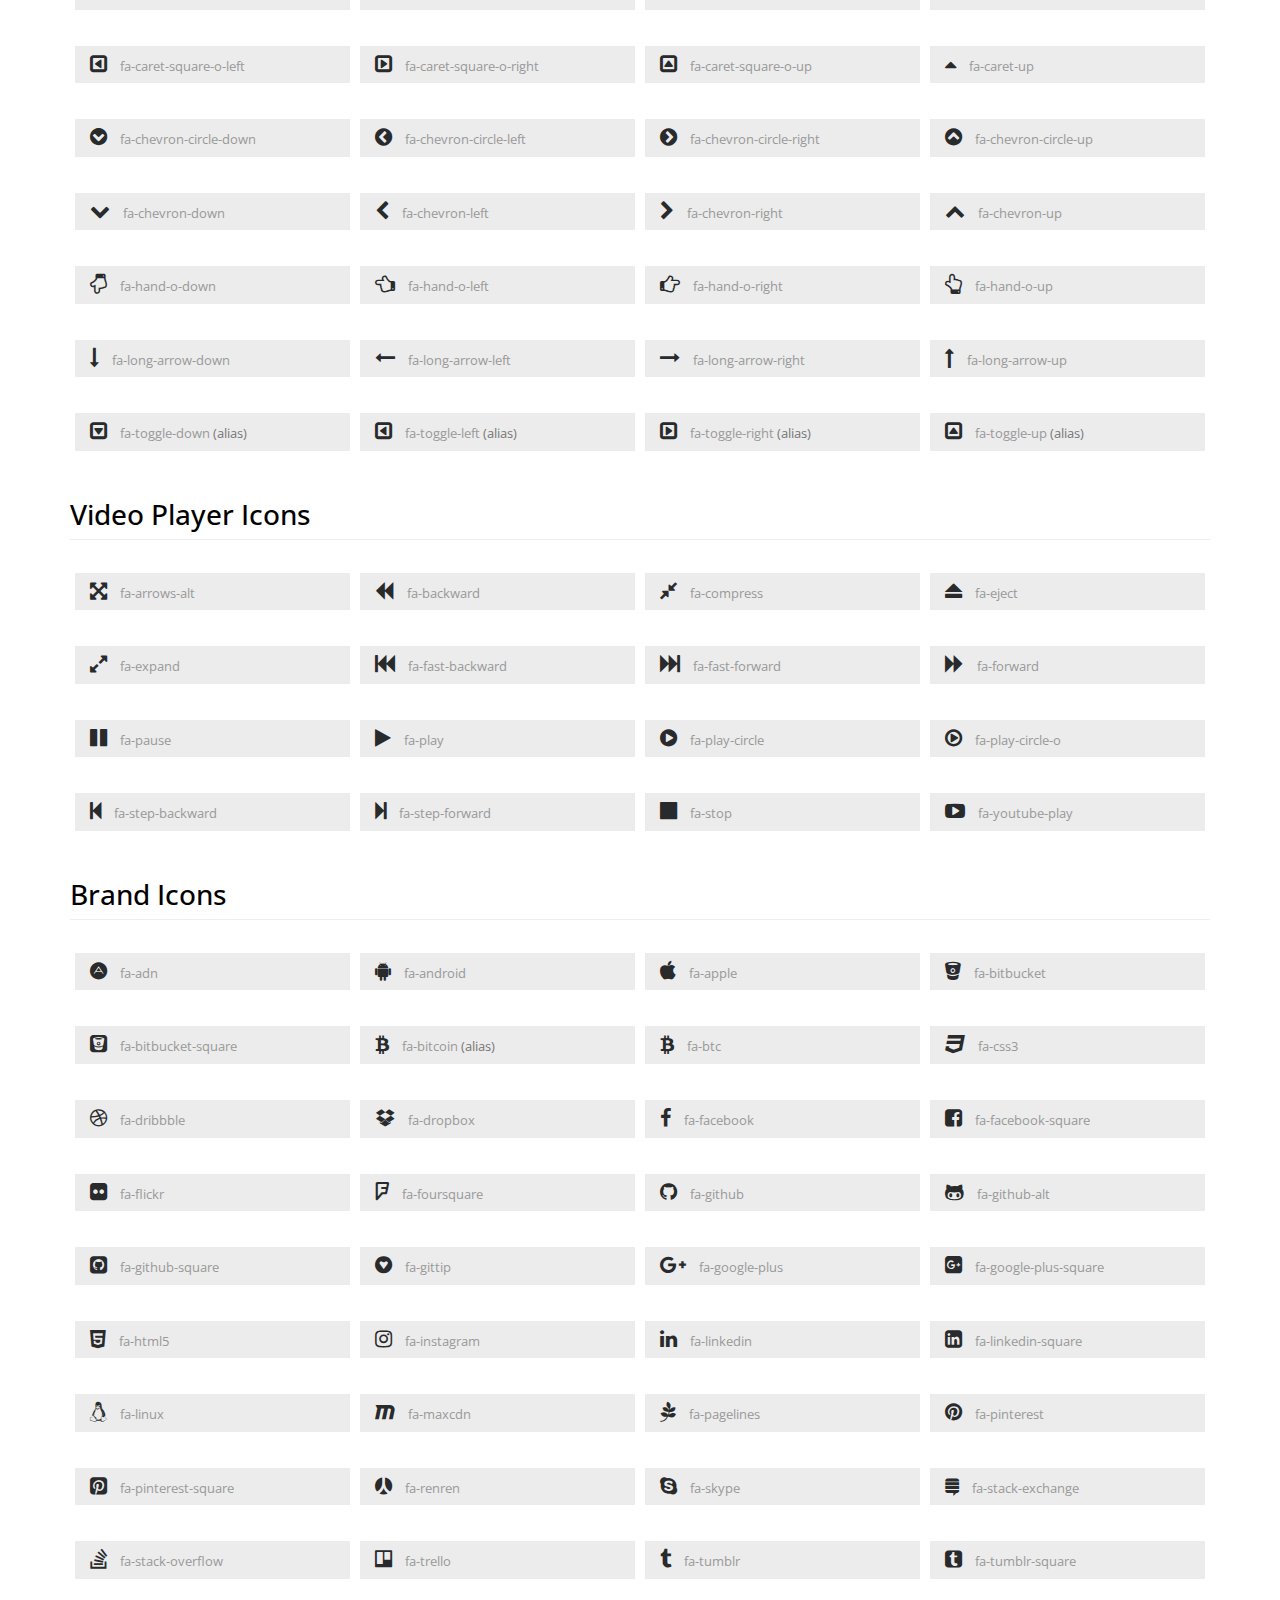
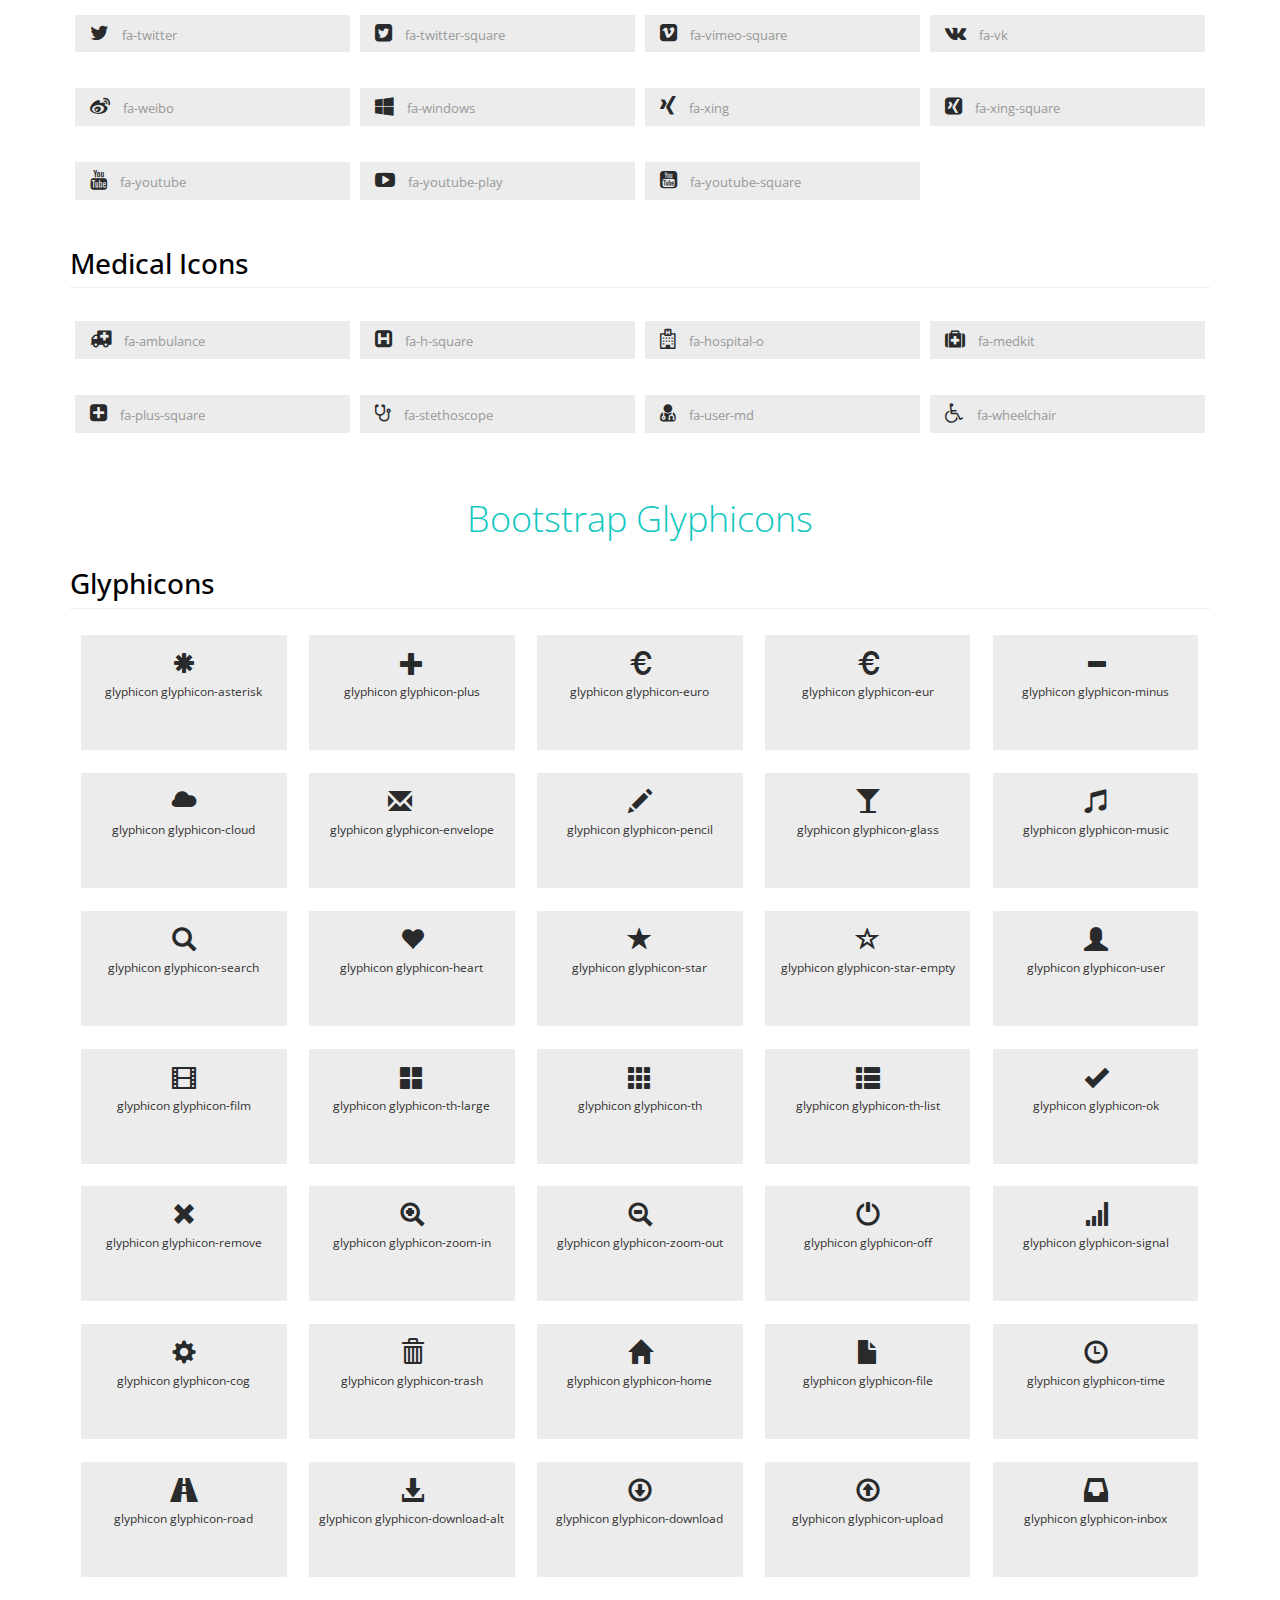
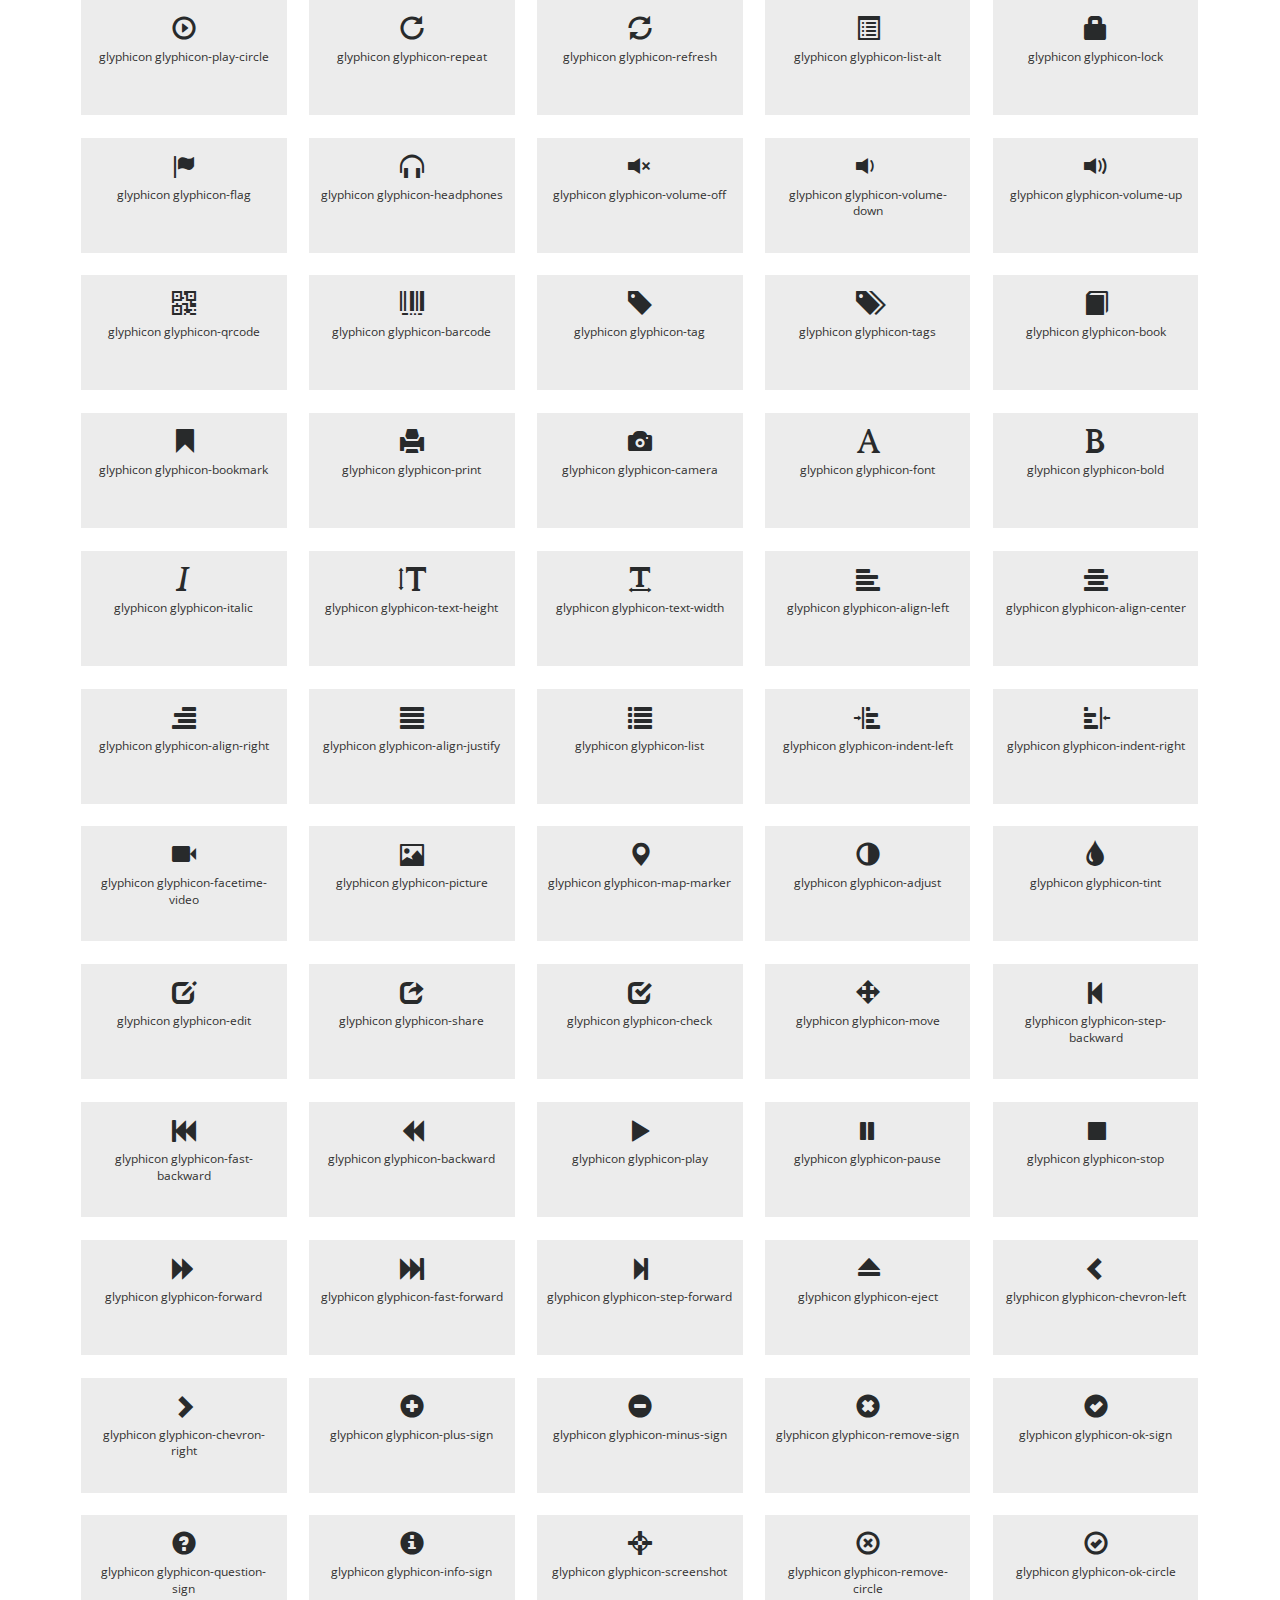
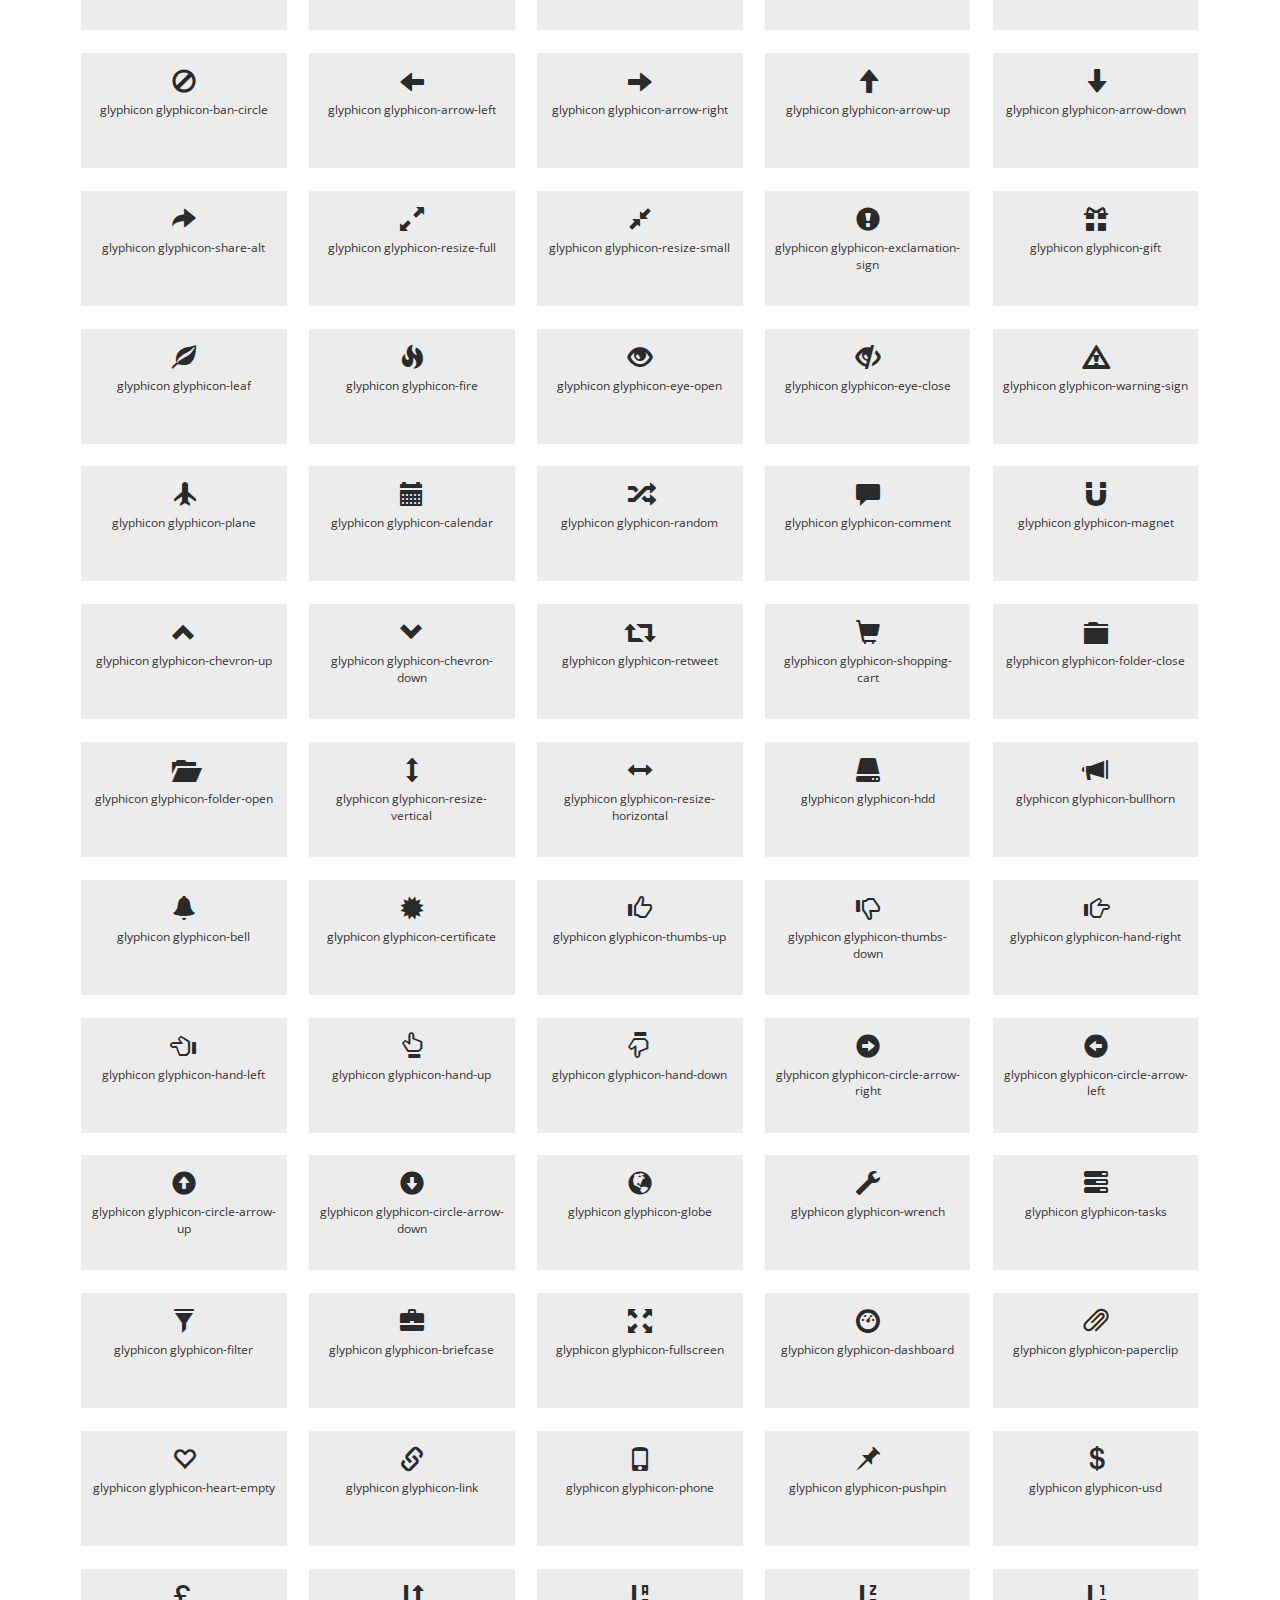
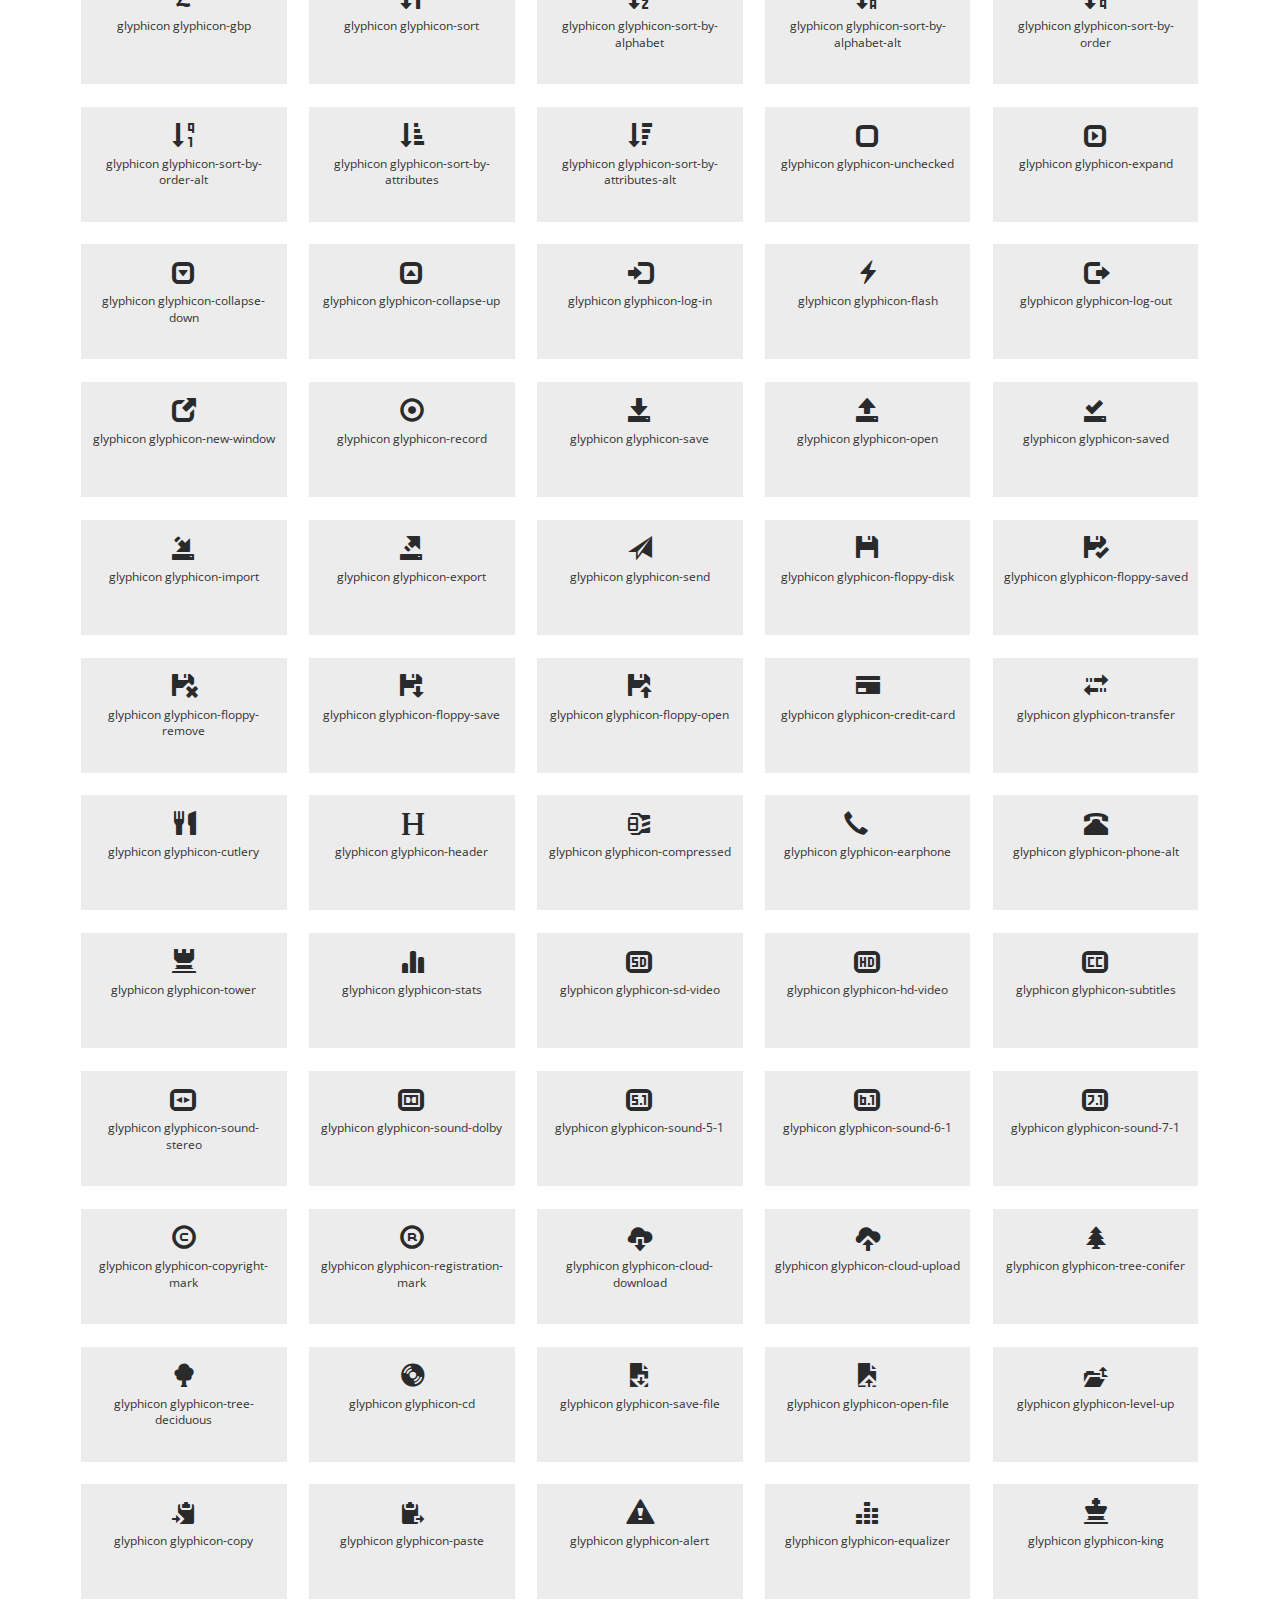
<file: public/plantilla/icons.html>
<!--
Author: W3layouts
Author URL: http://w3layouts.com
License: Creative Commons Attribution 3.0 Unported
License URL: http://creativecommons.org/licenses/by/3.0/
-->
<!DOCTYPE HTML>
<html lang="en">
<head>
<title>Fuel Serve an Industrial Category Flat bootstrap Responsive Website Template | Icons :: w3layouts</title>
<meta name="viewport" content="width=device-width, initial-scale=1">
<meta http-equiv="Content-Type" content="text/html; charset=utf-8" />
<meta name="keywords" content="Fuel Serve Responsive web template, Bootstrap Web Templates, Flat Web Templates, Android Compatible web template, 
	SmartPhone Compatible web template, free web designs  for Nokia, Samsung, LG, SonyEricsson, Motorola web design" />
<script type="application/x-javascript"> addEventListener("load", function() { setTimeout(hideURLbar, 0); }, false); function hideURLbar(){ window.scrollTo(0,1); } </script>
<!-- Custom Theme files -->
<link href="css/bootstrap.css" rel='stylesheet' type='text/css' />  
<link href="css/style.css" rel='stylesheet' type='text/css' />
<link href="css/font-awesome.css" rel="stylesheet"> 			<!-- font-awesome icons -->
<!-- //Custom Theme files -->
<!-- fonts -->
<link href='//fonts.googleapis.com/css?family=Open+Sans:400,300,300italic,400italic,600,600italic,700,700italic,800,800italic' rel='stylesheet' type='text/css'>
<link href='//fonts.googleapis.com/css?family=Open+Sans+Condensed:300,300italic,700' rel='stylesheet' type='text/css'>
<!-- //fonts --> 
</head> 
<body>
	<!-- header-top -->
	<div class="header-top">
		<!-- container -->
		<div class="container">
			<div class="social w3-agileitsicons"> 
				<ul>
					<li><a href="#"><i class="fa fa-facebook" aria-hidden="true"></i></a></li>
					<li><a class="twt" href="#"><i class="fa fa-twitter" aria-hidden="true"></i> </a></li>
					<li><a class="drbl" href="#"><i class="fa fa-linkedin" aria-hidden="true"></i> </a></li>
					<li><a class="be" href="#"><i class="fa fa-dribbble" aria-hidden="true"></i> </a></li>
				</ul>  
			</div>
			<div class="w3layouts-details">
				<ul>
					<li><a href="mailto:@example.com"><span class="glyphicon glyphicon-envelope" aria-hidden="true"></span>info@example.com</a></li>
					<li><span class="glyphicon glyphicon-earphone" aria-hidden="true"></span>(+1) 000 123 456789</li>
				</ul>
			</div>
			<div class="clearfix"> </div>
		</div>
		<!-- //container -->
	</div>
	<!-- //header-top -->
	<!-- header -->
	<div class="header">
		<!-- container -->
		<div class="container">
			<div class="header-bottom">
				<div class="w3ls-logo">
					<h1><a href="index.html">Fuel <span>Serve</span></a></h1>
				</div>
				<div class="header-top-right">
					<form action="#" method="post">
						<input type="text" name="Search" placeholder="Search" required="">
						<input type="submit" value="">
						<div class="clearfix"> </div>
					</form>
				</div>
				<div class="clearfix"> </div>
			</div>
			<div class="top-nav">
				<nav class="navbar navbar-default">
					<div class="container">
						<button type="button" class="navbar-toggle collapsed" data-toggle="collapse" data-target="#bs-example-navbar-collapse-1">Menu						
						</button>
					</div>
					<!-- Collect the nav links, forms, and other content for toggling -->
					<div class="collapse navbar-collapse" id="bs-example-navbar-collapse-1">
						<ul class="nav navbar-nav">
							<li class="home-icon"><a href="index.html"><span class="glyphicon glyphicon-home" aria-hidden="true"></span></a></li>
							<li><a href="index.html">Home</a></li>
							<li><a href="about.html">About</a></li>
							<li><a href="index.html">News</a></li>
							<li><a href="gallery.html">Gallery</a></li>
							<li><a href="#" class="dropdown-toggle hvr-bounce-to-bottom active" data-toggle="dropdown" role="button" aria-haspopup="true" aria-expanded="false">Pages <span class="caret"></span></a>
								<ul class="dropdown-menu">
									<li><a class="hvr-bounce-to-bottom" href="icons.html">Web Icons</a></li>
									<li class="dropdown-submenu">
										<a href="#" class="dropdown-toggle" data-toggle="dropdown-submenu" role="button" aria-haspopup="true" aria-expanded="false">Short Codes <span class="caret"></span></a>
										<ul class="dropdown-menu">
											<li><a tabindex="-1" href="codes.html">Navbar</a></li>
											<li><a href="codes.html">Tabs</a></li>
											 <li><a href="codes.html">Forms</a></li>
										</ul>
									</li>          
								</ul>
							</li>	 
							<li><a href="contact.html">Contact</a></li>
							<li class="login" >
								<div id="loginContainer"><a href="#" id="loginButton"><span>Login</span></a>
									<div id="loginBox">                
										<form id="loginForm" action="#" method="post">
											<fieldset id="body">
												<fieldset>
													<label for="email">Email Address</label>
													<input type="text" name="email" id="email" required="">
												</fieldset>
												<fieldset>
													<label for="password">Password</label>
													<input type="password" name="password" id="password" required="">
												</fieldset>
												<input type="submit" id="login" value="Sign in">
												<label for="checkbox"><input type="checkbox" id="checkbox"> <i>Remember me</i></label>
											</fieldset>
											<span><a href="#">Forgot your password?</a></span>
										</form>
									</div>
								</div>
							</li>
						</ul>	
						<div class="clearfix"> </div>
					</div>	
				</nav>	
			</div>
		</div>
		<!-- //container -->
	</div>
	<!-- //header --> 
	<!-- web icons -->
	<div class="codes about icons main-grid-border">
		<div class="container"> 
			<div class="grid_3 grid_4 w3_agileits_icons_page">
				<div class="icons">
					<h2 class="agileits-title">Font Awesome Icons</h2>
					<section id="new">
						<h3 class="page-header page-header icon-subheading">30 New Icons </h3>		 
						<div class="row fontawesome-icon-list"> 
							  <div class="icon-box col-md-3 col-sm-4"><a class="agile-icon" href="#"><i class="fa fa-asl-interpreting" aria-hidden="true"></i> fa-asl-interpreting <span class="text-muted">(alias)</span></a></div>
							
							  <div class="icon-box col-md-3 col-sm-4"><a class="agile-icon" href="#"><i class="fa fa-assistive-listening-systems" aria-hidden="true"></i> fa-assistive-listening-systems</a></div>
							
							  <div class="icon-box col-md-3 col-sm-4"><a class="agile-icon" href="#"><i class="fa fa-audio-description" aria-hidden="true"></i> fa-audio-description</a></div>
							
							  <div class="icon-box col-md-3 col-sm-4"><a class="agile-icon" href="#"><i class="fa fa-blind" aria-hidden="true"></i> fa-blind</a></div>
							
							  <div class="icon-box col-md-3 col-sm-4"><a class="agile-icon" href="#"><i class="fa fa-braille" aria-hidden="true"></i> fa-braille</a></div>
							
							  <div class="icon-box col-md-3 col-sm-4"><a class="agile-icon" href="#"><i class="fa fa-deaf" aria-hidden="true"></i> fa-deaf</a></div>
							
							  <div class="icon-box col-md-3 col-sm-4"><a class="agile-icon" href="#"><i class="fa fa-deafness" aria-hidden="true"></i> deafness <span class="text-muted">(alias)</span></a></div>
							
							  <div class="icon-box col-md-3 col-sm-4"><a class="agile-icon" href="#"><i class="fa fa-envira" aria-hidden="true"></i> fa-envira</a></div>
							
							  <div class="icon-box col-md-3 col-sm-4"><a class="agile-icon" href="#"><i class="fa fa-fa" aria-hidden="true"></i> fa-fa <span class="text-muted">(alias)</span></a></div>
							
							  <div class="icon-box col-md-3 col-sm-4"><a class="agile-icon" href="#"><i class="fa fa-first-order" aria-hidden="true"></i> fa-first-order</a></div>
							
							  <div class="icon-box col-md-3 col-sm-4"><a class="agile-icon" href="#"><i class="fa fa-font-awesome" aria-hidden="true"></i> fa-font-awesome</a></div>
							
							  <div class="icon-box col-md-3 col-sm-4"><a class="agile-icon" href="#"><i class="fa fa-gitlab" aria-hidden="true"></i> fa-gitlab</a></div>
							
							  <div class="icon-box col-md-3 col-sm-4"><a class="agile-icon" href="#"><i class="fa fa-glide" aria-hidden="true"></i> fa-glide</a></div>
							
							  <div class="icon-box col-md-3 col-sm-4"><a class="agile-icon" href="#"><i class="fa fa-glide-g" aria-hidden="true"></i> fa-glide-g</a></div>
							
							  <div class="icon-box col-md-3 col-sm-4"><a class="agile-icon" href="#"><i class="fa fa-google-plus-circle" aria-hidden="true"></i> fa-google-plus-circle <span class="text-muted">(alias)</span></a></div>
							
							  <div class="icon-box col-md-3 col-sm-4"><a class="agile-icon" href="#"><i class="fa fa-google-plus-official" aria-hidden="true"></i> fa-google-plus-official</a></div>
							
							  <div class="icon-box col-md-3 col-sm-4"><a class="agile-icon" href="#"><i class="fa fa-hard-of-hearing" aria-hidden="true"></i> fa-hard-of-hearing <span class="text-muted">(alias)</span></a></div>
							
							  <div class="icon-box col-md-3 col-sm-4"><a class="agile-icon" href="#"><i class="fa fa-instagram" aria-hidden="true"></i> fa-instagram</a></div>
							
							  <div class="icon-box col-md-3 col-sm-4"><a class="agile-icon" href="#"><i class="fa fa-low-vision" aria-hidden="true"></i> fa-low-vision</a></div>
							
							  <div class="icon-box col-md-3 col-sm-4"><a class="agile-icon" href="#"><i class="fa fa-pied-piper" aria-hidden="true"></i> fa-pied-piper</a></div>
							
							  <div class="icon-box col-md-3 col-sm-4"><a class="agile-icon" href="#"><i class="fa fa-question-circle-o" aria-hidden="true"></i> fa-question-circle-o</a></div>
							
							  <div class="icon-box col-md-3 col-sm-4"><a class="agile-icon" href="#"><i class="fa fa-sign-language" aria-hidden="true"></i> fa-sign-language</a></div>
							
							  <div class="icon-box col-md-3 col-sm-4"><a class="agile-icon" href="#"><i class="fa fa-signing" aria-hidden="true"></i> fa-signing <span class="text-muted">(alias)</span></a></div>
							
							  <div class="icon-box col-md-3 col-sm-4"><a class="agile-icon" href="#"><i class="fa fa-snapchat" aria-hidden="true"></i> fa-snapchat</a></div>
							
							  <div class="icon-box col-md-3 col-sm-4"><a class="agile-icon" href="#"><i class="fa fa-snapchat-ghost" aria-hidden="true"></i> fa-snapchat-ghost</a></div>
							
							  <div class="icon-box col-md-3 col-sm-4"><a class="agile-icon" href="#"><i class="fa fa-snapchat-square" aria-hidden="true"></i> fa-snapchat-square</a></div>
							
							  <div class="icon-box col-md-3 col-sm-4"><a class="agile-icon" href="#"><i class="fa fa-themeisle" aria-hidden="true"></i> fa-themeisle</a></div>
							
							  <div class="icon-box col-md-3 col-sm-4"><a class="agile-icon" href="#"><i class="fa fa-universal-access" aria-hidden="true"></i> fa-universal-access</a></div>
							
							  <div class="icon-box col-md-3 col-sm-4"><a class="agile-icon" href="#"><i class="fa fa-viadeo" aria-hidden="true"></i> fa-viadeo</a></div>
							
							  <div class="icon-box col-md-3 col-sm-4"><a class="agile-icon" href="#"><i class="fa fa-viadeo-square" aria-hidden="true"></i> fa-viadeo-square</a></div>
							
							  <div class="icon-box col-md-3 col-sm-4"><a class="agile-icon" href="#"><i class="fa fa-volume-control-phone" aria-hidden="true"></i> fa-volume-control-phone</a></div>
							
							  <div class="icon-box col-md-3 col-sm-4"><a class="agile-icon" href="#"><i class="fa fa-wheelchair-alt" aria-hidden="true"></i> fa-wheelchair-alt</a></div>
							
							  <div class="icon-box col-md-3 col-sm-4"><a class="agile-icon" href="#"><i class="fa fa-wpbeginner" aria-hidden="true"></i> fa-wpbeginner</a></div>
							
							  <div class="icon-box col-md-3 col-sm-4"><a class="agile-icon" href="#"><i class="fa fa-wpforms" aria-hidden="true"></i> fa-wpforms</a></div>
							
							  <div class="icon-box col-md-3 col-sm-4"><a class="agile-icon" href="#"><i class="fa fa-yoast" aria-hidden="true"></i> fa-yoast</a></div>
							
						</div> 
					</section>
					<div class="section group">
						<div class="box"> 
							<div class="title ">
								<h3 class="page-header icon-subheading">Web Application Icons</h3>
							</div>
							<div class="box_content"> 
								<div class="fontawesome-icon-list"> 
										<div class="icon-box col-md-3 col-sm-4"><a class="agile-icon" href="#"><i class="fa fa-adjust"></i> fa-adjust</a></div>
								
										<div class="icon-box col-md-3 col-sm-4"><a class="agile-icon" href="#"><i class="fa fa-anchor"></i> fa-anchor</a></div>
								
										<div class="icon-box col-md-3 col-sm-4"><a class="agile-icon" href="#"><i class="fa fa-archive"></i> fa-archive</a></div>
								
										<div class="icon-box col-md-3 col-sm-4"><a class="agile-icon" href="#"><i class="fa fa-arrows"></i> fa-arrows</a></div>
								
										<div class="icon-box col-md-3 col-sm-4"><a class="agile-icon" href="#"><i class="fa fa-arrows-h"></i> fa-arrows-h</a></div>
								
										<div class="icon-box col-md-3 col-sm-4"><a class="agile-icon" href="#"><i class="fa fa-arrows-v"></i> fa-arrows-v</a></div>
								
										<div class="icon-box col-md-3 col-sm-4"><a class="agile-icon" href="#"><i class="fa fa-asterisk"></i> fa-asterisk</a></div>
								
										<div class="icon-box col-md-3 col-sm-4"><a class="agile-icon" href="#"><i class="fa fa-ban"></i> fa-ban</a></div>
								
										<div class="icon-box col-md-3 col-sm-4"><a class="agile-icon" href="#"><i class="fa fa-bar-chart-o"></i> fa-bar-chart-o</a></div>
								
										<div class="icon-box col-md-3 col-sm-4"><a class="agile-icon" href="#"><i class="fa fa-barcode"></i> fa-barcode</a></div>
								
										<div class="icon-box col-md-3 col-sm-4"><a class="agile-icon" href="#"><i class="fa fa-bars"></i> fa-bars</a></div>
								
										<div class="icon-box col-md-3 col-sm-4"><a class="agile-icon" href="#"><i class="fa fa-beer"></i> fa-beer</a></div>
								
										<div class="icon-box col-md-3 col-sm-4"><a class="agile-icon" href="#"><i class="fa fa-bell"></i> fa-bell</a></div>
								
										<div class="icon-box col-md-3 col-sm-4"><a class="agile-icon" href="#"><i class="fa fa-bell-o"></i> fa-bell-o</a></div>
								
										<div class="icon-box col-md-3 col-sm-4"><a class="agile-icon" href="#"><i class="fa fa-bolt"></i> fa-bolt</a></div>
								
										<div class="icon-box col-md-3 col-sm-4"><a class="agile-icon" href="#"><i class="fa fa-book"></i> fa-book</a></div>
								
										<div class="icon-box col-md-3 col-sm-4"><a class="agile-icon" href="#"><i class="fa fa-bookmark"></i> fa-bookmark</a></div>
								
										<div class="icon-box col-md-3 col-sm-4"><a class="agile-icon" href="#"><i class="fa fa-bookmark-o"></i> fa-bookmark-o</a></div>
								
										<div class="icon-box col-md-3 col-sm-4"><a class="agile-icon" href="#"><i class="fa fa-briefcase"></i> fa-briefcase</a></div>
								
										<div class="icon-box col-md-3 col-sm-4"><a class="agile-icon" href="#"><i class="fa fa-bug"></i> fa-bug</a></div>
								
										<div class="icon-box col-md-3 col-sm-4"><a class="agile-icon" href="#"><i class="fa fa-building-o"></i> fa-building-o</a></div>
								
										<div class="icon-box col-md-3 col-sm-4"><a class="agile-icon" href="#"><i class="fa fa-bullhorn"></i> fa-bullhorn</a></div>
								
										<div class="icon-box col-md-3 col-sm-4"><a class="agile-icon" href="#"><i class="fa fa-bullseye"></i> fa-bullseye</a></div>
								
										<div class="icon-box col-md-3 col-sm-4"><a class="agile-icon" href="#"><i class="fa fa-calendar"></i> fa-calendar</a></div>
								
										<div class="icon-box col-md-3 col-sm-4"><a class="agile-icon" href="#"><i class="fa fa-calendar-o"></i> fa-calendar-o</a></div>
								
										<div class="icon-box col-md-3 col-sm-4"><a class="agile-icon" href="#"><i class="fa fa-camera"></i> fa-camera</a></div>
								
										<div class="icon-box col-md-3 col-sm-4"><a class="agile-icon" href="#"><i class="fa fa-camera-retro"></i> fa-camera-retro</a></div>
								
										<div class="icon-box col-md-3 col-sm-4"><a class="agile-icon" href="#"><i class="fa fa-caret-square-o-down"></i> fa-caret-square-o-down</a></div>
								
										<div class="icon-box col-md-3 col-sm-4"><a class="agile-icon" href="#"><i class="fa fa-caret-square-o-left"></i> fa-caret-square-o-left</a></div>
								
										<div class="icon-box col-md-3 col-sm-4"><a class="agile-icon" href="#"><i class="fa fa-caret-square-o-right"></i> fa-caret-square-o-right</a></div>
								
										<div class="icon-box col-md-3 col-sm-4"><a class="agile-icon" href="#"><i class="fa fa-caret-square-o-up"></i> fa-caret-square-o-up</a></div>
								
										<div class="icon-box col-md-3 col-sm-4"><a class="agile-icon" href="#"><i class="fa fa-certificate"></i> fa-certificate</a></div>
								
										<div class="icon-box col-md-3 col-sm-4"><a class="agile-icon" href="#"><i class="fa fa-check"></i> fa-check</a></div>
								
										<div class="icon-box col-md-3 col-sm-4"><a class="agile-icon" href="#"><i class="fa fa-check-circle"></i> fa-check-circle</a></div>
								
										<div class="icon-box col-md-3 col-sm-4"><a class="agile-icon" href="#"><i class="fa fa-check-circle-o"></i> fa-check-circle-o</a></div>
								
										<div class="icon-box col-md-3 col-sm-4"><a class="agile-icon" href="#"><i class="fa fa-check-square"></i> fa-check-square</a></div>
								
										<div class="icon-box col-md-3 col-sm-4"><a class="agile-icon" href="#"><i class="fa fa-check-square-o"></i> fa-check-square-o</a></div>
								
										<div class="icon-box col-md-3 col-sm-4"><a class="agile-icon" href="#"><i class="fa fa-circle"></i> fa-circle</a></div>
								
										<div class="icon-box col-md-3 col-sm-4"><a class="agile-icon" href="#"><i class="fa fa-circle-o"></i> fa-circle-o</a></div>
								
										<div class="icon-box col-md-3 col-sm-4"><a class="agile-icon" href="#"><i class="fa fa-clock-o"></i> fa-clock-o</a></div>
								
										<div class="icon-box col-md-3 col-sm-4"><a class="agile-icon" href="#"><i class="fa fa-cloud"></i> fa-cloud</a></div>
								
										<div class="icon-box col-md-3 col-sm-4"><a class="agile-icon" href="#"><i class="fa fa-cloud-download"></i> fa-cloud-download</a></div>
								
										<div class="icon-box col-md-3 col-sm-4"><a class="agile-icon" href="#"><i class="fa fa-cloud-upload"></i> fa-cloud-upload</a></div>
								
										<div class="icon-box col-md-3 col-sm-4"><a class="agile-icon" href="#"><i class="fa fa-code"></i> fa-code</a></div>
								
										<div class="icon-box col-md-3 col-sm-4"><a class="agile-icon" href="#"><i class="fa fa-code-fork"></i> fa-code-fork</a></div>
								
										<div class="icon-box col-md-3 col-sm-4"><a class="agile-icon" href="#"><i class="fa fa-coffee"></i> fa-coffee</a></div>
								
										<div class="icon-box col-md-3 col-sm-4"><a class="agile-icon" href="#"><i class="fa fa-cog"></i> fa-cog</a></div>
								
										<div class="icon-box col-md-3 col-sm-4"><a class="agile-icon" href="#"><i class="fa fa-cogs"></i> fa-cogs</a></div>
								
										<div class="icon-box col-md-3 col-sm-4"><a class="agile-icon" href="#"><i class="fa fa-comment"></i> fa-comment</a></div>
								
										<div class="icon-box col-md-3 col-sm-4"><a class="agile-icon" href="#"><i class="fa fa-comment-o"></i> fa-comment-o</a></div>
								
										<div class="icon-box col-md-3 col-sm-4"><a class="agile-icon" href="#"><i class="fa fa-comments"></i> fa-comments</a></div>
								
										<div class="icon-box col-md-3 col-sm-4"><a class="agile-icon" href="#"><i class="fa fa-comments-o"></i> fa-comments-o</a></div>
								
										<div class="icon-box col-md-3 col-sm-4"><a class="agile-icon" href="#"><i class="fa fa-compass"></i> fa-compass</a></div>
								
										<div class="icon-box col-md-3 col-sm-4"><a class="agile-icon" href="#"><i class="fa fa-credit-card"></i> fa-credit-card</a></div>
								
										<div class="icon-box col-md-3 col-sm-4"><a class="agile-icon" href="#"><i class="fa fa-crop"></i> fa-crop</a></div>
								
										<div class="icon-box col-md-3 col-sm-4"><a class="agile-icon" href="#"><i class="fa fa-crosshairs"></i> fa-crosshairs</a></div>
								
										<div class="icon-box col-md-3 col-sm-4"><a class="agile-icon" href="#"><i class="fa fa-cutlery"></i> fa-cutlery</a></div>
								
										<div class="icon-box col-md-3 col-sm-4"><a class="agile-icon" href="#"><i class="fa fa-dashboard"></i> fa-dashboard <span class="text-muted">(alias)</span></a></div>
								
										<div class="icon-box col-md-3 col-sm-4"><a class="agile-icon" href="#"><i class="fa fa-desktop"></i> fa-desktop</a></div>
								
										<div class="icon-box col-md-3 col-sm-4"><a class="agile-icon" href="#"><i class="fa fa-dot-circle-o"></i> fa-dot-circle-o</a></div>
								
										<div class="icon-box col-md-3 col-sm-4"><a class="agile-icon" href="#"><i class="fa fa-download"></i> fa-download</a></div>
								
										<div class="icon-box col-md-3 col-sm-4"><a class="agile-icon" href="#"><i class="fa fa-edit"></i> fa-edit <span class="text-muted">(alias)</span></a></div>
								
										<div class="icon-box col-md-3 col-sm-4"><a class="agile-icon" href="#"><i class="fa fa-ellipsis-h"></i> fa-ellipsis-h</a></div>
								
										<div class="icon-box col-md-3 col-sm-4"><a class="agile-icon" href="#"><i class="fa fa-ellipsis-v"></i> fa-ellipsis-v</a></div>
								
										<div class="icon-box col-md-3 col-sm-4"><a class="agile-icon" href="#"><i class="fa fa-envelope"></i> fa-envelope</a></div>
								
										<div class="icon-box col-md-3 col-sm-4"><a class="agile-icon" href="#"><i class="fa fa-envelope-o"></i> fa-envelope-o</a></div>
								
										<div class="icon-box col-md-3 col-sm-4"><a class="agile-icon" href="#"><i class="fa fa-eraser"></i> fa-eraser</a></div>
								
										<div class="icon-box col-md-3 col-sm-4"><a class="agile-icon" href="#"><i class="fa fa-exchange"></i> fa-exchange</a></div>
								
										<div class="icon-box col-md-3 col-sm-4"><a class="agile-icon" href="#"><i class="fa fa-exclamation"></i> fa-exclamation</a></div>
								
										<div class="icon-box col-md-3 col-sm-4"><a class="agile-icon" href="#"><i class="fa fa-exclamation-circle"></i> fa-exclamation-circle</a></div>
								
										<div class="icon-box col-md-3 col-sm-4"><a class="agile-icon" href="#"><i class="fa fa-exclamation-triangle"></i> fa-exclamation-triangle</a></div>
								
										<div class="icon-box col-md-3 col-sm-4"><a class="agile-icon" href="#"><i class="fa fa-external-link"></i> fa-external-link</a></div>
								
										<div class="icon-box col-md-3 col-sm-4"><a class="agile-icon" href="#"><i class="fa fa-external-link-square"></i> fa-external-link-square</a></div>
								
										<div class="icon-box col-md-3 col-sm-4"><a class="agile-icon" href="#"><i class="fa fa-eye"></i> fa-eye</a></div>
								
										<div class="icon-box col-md-3 col-sm-4"><a class="agile-icon" href="#"><i class="fa fa-eye-slash"></i> fa-eye-slash</a></div>
								
										<div class="icon-box col-md-3 col-sm-4"><a class="agile-icon" href="#"><i class="fa fa-female"></i> fa-female</a></div>
								
										<div class="icon-box col-md-3 col-sm-4"><a class="agile-icon" href="#"><i class="fa fa-fighter-jet"></i> fa-fighter-jet</a></div>
								
										<div class="icon-box col-md-3 col-sm-4"><a class="agile-icon" href="#"><i class="fa fa-film"></i> fa-film</a></div>
								
										<div class="icon-box col-md-3 col-sm-4"><a class="agile-icon" href="#"><i class="fa fa-filter"></i> fa-filter</a></div>
								
										<div class="icon-box col-md-3 col-sm-4"><a class="agile-icon" href="#"><i class="fa fa-fire"></i> fa-fire</a></div>
								
										<div class="icon-box col-md-3 col-sm-4"><a class="agile-icon" href="#"><i class="fa fa-fire-extinguisher"></i> fa-fire-extinguisher</a></div>
								
										<div class="icon-box col-md-3 col-sm-4"><a class="agile-icon" href="#"><i class="fa fa-flag"></i> fa-flag</a></div>
								
										<div class="icon-box col-md-3 col-sm-4"><a class="agile-icon" href="#"><i class="fa fa-flag-checkered"></i> fa-flag-checkered</a></div>
								
										<div class="icon-box col-md-3 col-sm-4"><a class="agile-icon" href="#"><i class="fa fa-flag-o"></i> fa-flag-o</a></div>
								
										<div class="icon-box col-md-3 col-sm-4"><a class="agile-icon" href="#"><i class="fa fa-flash"></i> fa-flash <span class="text-muted">(alias)</span></a></div>
								
										<div class="icon-box col-md-3 col-sm-4"><a class="agile-icon" href="#"><i class="fa fa-flask"></i> fa-flask</a></div>
								
										<div class="icon-box col-md-3 col-sm-4"><a class="agile-icon" href="#"><i class="fa fa-folder"></i> fa-folder</a></div>
								
										<div class="icon-box col-md-3 col-sm-4"><a class="agile-icon" href="#"><i class="fa fa-folder-o"></i> fa-folder-o</a></div>
								
										<div class="icon-box col-md-3 col-sm-4"><a class="agile-icon" href="#"><i class="fa fa-folder-open"></i> fa-folder-open</a></div>
								
										<div class="icon-box col-md-3 col-sm-4"><a class="agile-icon" href="#"><i class="fa fa-folder-open-o"></i> fa-folder-open-o</a></div>
								
										<div class="icon-box col-md-3 col-sm-4"><a class="agile-icon" href="#"><i class="fa fa-frown-o"></i> fa-frown-o</a></div>
								
										<div class="icon-box col-md-3 col-sm-4"><a class="agile-icon" href="#"><i class="fa fa-gamepad"></i> fa-gamepad</a></div>
								
										<div class="icon-box col-md-3 col-sm-4"><a class="agile-icon" href="#"><i class="fa fa-gavel"></i> fa-gavel</a></div>
								
										<div class="icon-box col-md-3 col-sm-4"><a class="agile-icon" href="#"><i class="fa fa-gear"></i> fa-gear <span class="text-muted">(alias)</span></a></div>
								
										<div class="icon-box col-md-3 col-sm-4"><a class="agile-icon" href="#"><i class="fa fa-gears"></i> fa-gears <span class="text-muted">(alias)</span></a></div>
								
										<div class="icon-box col-md-3 col-sm-4"><a class="agile-icon" href="#"><i class="fa fa-gift"></i> fa-gift</a></div>
								
										<div class="icon-box col-md-3 col-sm-4"><a class="agile-icon" href="#"><i class="fa fa-glass"></i> fa-glass</a></div>
								
										<div class="icon-box col-md-3 col-sm-4"><a class="agile-icon" href="#"><i class="fa fa-globe"></i> fa-globe</a></div>
								
										<div class="icon-box col-md-3 col-sm-4"><a class="agile-icon" href="#"><i class="fa fa-group"></i> fa-group <span class="text-muted">(alias)</span></a></div>
								
										<div class="icon-box col-md-3 col-sm-4"><a class="agile-icon" href="#"><i class="fa fa-hdd-o"></i> fa-hdd-o</a></div>
								
										<div class="icon-box col-md-3 col-sm-4"><a class="agile-icon" href="#"><i class="fa fa-headphones"></i> fa-headphones</a></div>
								
										<div class="icon-box col-md-3 col-sm-4"><a class="agile-icon" href="#"><i class="fa fa-heart"></i> fa-heart</a></div>
								
										<div class="icon-box col-md-3 col-sm-4"><a class="agile-icon" href="#"><i class="fa fa-heart-o"></i> fa-heart-o</a></div>
								
										<div class="icon-box col-md-3 col-sm-4"><a class="agile-icon" href="#"><i class="fa fa-home"></i> fa-home</a></div>
								
										<div class="icon-box col-md-3 col-sm-4"><a class="agile-icon" href="#"><i class="fa fa-inbox"></i> fa-inbox</a></div>
								
										<div class="icon-box col-md-3 col-sm-4"><a class="agile-icon" href="#"><i class="fa fa-info"></i> fa-info</a></div>
								
										<div class="icon-box col-md-3 col-sm-4"><a class="agile-icon" href="#info-circle"><i class="fa fa-info-circle"></i> fa-info-circle</a></div>
								
										<div class="icon-box col-md-3 col-sm-4"><a class="agile-icon" href="#key"><i class="fa fa-key"></i> fa-key</a></div>
								
										<div class="icon-box col-md-3 col-sm-4"><a class="agile-icon" href="#keyboard-o"><i class="fa fa-keyboard-o"></i> fa-keyboard-o</a></div>
								
										<div class="icon-box col-md-3 col-sm-4"><a class="agile-icon" href="#laptop"><i class="fa fa-laptop"></i> fa-laptop</a></div>
								
										<div class="icon-box col-md-3 col-sm-4"><a class="agile-icon" href="#leaf"><i class="fa fa-leaf"></i> fa-leaf</a></div>
								
										<div class="icon-box col-md-3 col-sm-4"><a class="agile-icon" href="#gavel"><i class="fa fa-legal"></i> fa-legal <span class="text-muted">(alias)</span></a></div>
								
										<div class="icon-box col-md-3 col-sm-4"><a class="agile-icon" href="#lemon-o"><i class="fa fa-lemon-o"></i> fa-lemon-o</a></div>
								
										<div class="icon-box col-md-3 col-sm-4"><a class="agile-icon" href="#level-down"><i class="fa fa-level-down"></i> fa-level-down</a></div>
								
										<div class="icon-box col-md-3 col-sm-4"><a class="agile-icon" href="#level-up"><i class="fa fa-level-up"></i> fa-level-up</a></div>
								
										<div class="icon-box col-md-3 col-sm-4"><a class="agile-icon" href="#lightbulb-o"><i class="fa fa-lightbulb-o"></i> fa-lightbulb-o</a></div>
								
										<div class="icon-box col-md-3 col-sm-4"><a class="agile-icon" href="#location-arrow"><i class="fa fa-location-arrow"></i> fa-location-arrow</a></div>
								
										<div class="icon-box col-md-3 col-sm-4"><a class="agile-icon" href="#lock"><i class="fa fa-lock"></i> fa-lock</a></div>
								
										<div class="icon-box col-md-3 col-sm-4"><a class="agile-icon" href="#magic"><i class="fa fa-magic"></i> fa-magic</a></div>
								
										<div class="icon-box col-md-3 col-sm-4"><a class="agile-icon" href="#magnet"><i class="fa fa-magnet"></i> fa-magnet</a></div>
								
										<div class="icon-box col-md-3 col-sm-4"><a class="agile-icon" href="#share"><i class="fa fa-mail-forward"></i> fa-mail-forward <span class="text-muted">(alias)</span></a></div>
								
										<div class="icon-box col-md-3 col-sm-4"><a class="agile-icon" href="#reply"><i class="fa fa-mail-reply"></i> fa-mail-reply <span class="text-muted">(alias)</span></a></div>
								
										<div class="icon-box col-md-3 col-sm-4"><a class="agile-icon" href="#mail-reply-all"><i class="fa fa-mail-reply-all"></i> fa-mail-reply-all</a></div>
								
										<div class="icon-box col-md-3 col-sm-4"><a class="agile-icon" href="#male"><i class="fa fa-male"></i> fa-male</a></div>
								
										<div class="icon-box col-md-3 col-sm-4"><a class="agile-icon" href="#map-marker"><i class="fa fa-map-marker"></i> fa-map-marker</a></div>
								
										<div class="icon-box col-md-3 col-sm-4"><a class="agile-icon" href="#meh-o"><i class="fa fa-meh-o"></i> fa-meh-o</a></div>
								
										<div class="icon-box col-md-3 col-sm-4"><a class="agile-icon" href="#microphone"><i class="fa fa-microphone"></i> fa-microphone</a></div>
								
										<div class="icon-box col-md-3 col-sm-4"><a class="agile-icon" href="#microphone-slash"><i class="fa fa-microphone-slash"></i> fa-microphone-slash</a></div>
								
										<div class="icon-box col-md-3 col-sm-4"><a class="agile-icon" href="#minus"><i class="fa fa-minus"></i> fa-minus</a></div>
								
										<div class="icon-box col-md-3 col-sm-4"><a class="agile-icon" href="#minus-circle"><i class="fa fa-minus-circle"></i> fa-minus-circle</a></div>
								
										<div class="icon-box col-md-3 col-sm-4"><a class="agile-icon" href="#minus-square"><i class="fa fa-minus-square"></i> fa-minus-square</a></div>
								
										<div class="icon-box col-md-3 col-sm-4"><a class="agile-icon" href="#minus-square-o"><i class="fa fa-minus-square-o"></i> fa-minus-square-o</a></div>
								
										<div class="icon-box col-md-3 col-sm-4"><a class="agile-icon" href="#mobile"><i class="fa fa-mobile"></i> fa-mobile</a></div>
								
										<div class="icon-box col-md-3 col-sm-4"><a class="agile-icon" href="#mobile"><i class="fa fa-mobile-phone"></i> fa-mobile-phone <span class="text-muted">(alias)</span></a></div>
								
										<div class="icon-box col-md-3 col-sm-4"><a class="agile-icon" href="#money"><i class="fa fa-money"></i> fa-money</a></div>
								
										<div class="icon-box col-md-3 col-sm-4"><a class="agile-icon" href="#moon-o"><i class="fa fa-moon-o"></i> fa-moon-o</a></div>
								
										<div class="icon-box col-md-3 col-sm-4"><a class="agile-icon" href="#music"><i class="fa fa-music"></i> fa-music</a></div>
								
										<div class="icon-box col-md-3 col-sm-4"><a class="agile-icon" href="#pencil"><i class="fa fa-pencil"></i> fa-pencil</a></div>
								
										<div class="icon-box col-md-3 col-sm-4"><a class="agile-icon" href="#pencil-square"><i class="fa fa-pencil-square"></i> fa-pencil-square</a></div>
								
										<div class="icon-box col-md-3 col-sm-4"><a class="agile-icon" href="#pencil-square-o"><i class="fa fa-pencil-square-o"></i> fa-pencil-square-o</a></div>
								
										<div class="icon-box col-md-3 col-sm-4"><a class="agile-icon" href="#phone"><i class="fa fa-phone"></i> fa-phone</a></div>
								
										<div class="icon-box col-md-3 col-sm-4"><a class="agile-icon" href="#phone-square"><i class="fa fa-phone-square"></i> fa-phone-square</a></div>
								
										<div class="icon-box col-md-3 col-sm-4"><a class="agile-icon" href="#picture-o"><i class="fa fa-picture-o"></i> fa-picture-o</a></div>
								
										<div class="icon-box col-md-3 col-sm-4"><a class="agile-icon" href="#plane"><i class="fa fa-plane"></i> fa-plane</a></div>
								
										<div class="icon-box col-md-3 col-sm-4"><a class="agile-icon" href="#plus"><i class="fa fa-plus"></i> fa-plus</a></div>
								
										<div class="icon-box col-md-3 col-sm-4"><a class="agile-icon" href="#plus-circle"><i class="fa fa-plus-circle"></i> fa-plus-circle</a></div>
								
										<div class="icon-box col-md-3 col-sm-4"><a class="agile-icon" href="#plus-square"><i class="fa fa-plus-square"></i> fa-plus-square</a></div>
								
										<div class="icon-box col-md-3 col-sm-4"><a class="agile-icon" href="#plus-square-o"><i class="fa fa-plus-square-o"></i> fa-plus-square-o</a></div>
								
										<div class="icon-box col-md-3 col-sm-4"><a class="agile-icon" href="#power-off"><i class="fa fa-power-off"></i> fa-power-off</a></div>
								
										<div class="icon-box col-md-3 col-sm-4"><a class="agile-icon" href="#print"><i class="fa fa-print"></i> fa-print</a></div>
								
										<div class="icon-box col-md-3 col-sm-4"><a class="agile-icon" href="#puzzle-piece"><i class="fa fa-puzzle-piece"></i> fa-puzzle-piece</a></div>
								
										<div class="icon-box col-md-3 col-sm-4"><a class="agile-icon" href="#qrcode"><i class="fa fa-qrcode"></i> fa-qrcode</a></div>
								
										<div class="icon-box col-md-3 col-sm-4"><a class="agile-icon" href="#question"><i class="fa fa-question"></i> fa-question</a></div>
								
										<div class="icon-box col-md-3 col-sm-4"><a class="agile-icon" href="#question-circle"><i class="fa fa-question-circle"></i> fa-question-circle</a></div>
								
										<div class="icon-box col-md-3 col-sm-4"><a class="agile-icon" href="#quote-left"><i class="fa fa-quote-left"></i> fa-quote-left</a></div>
								
										<div class="icon-box col-md-3 col-sm-4"><a class="agile-icon" href="#quote-right"><i class="fa fa-quote-right"></i> fa-quote-right</a></div>
								
										<div class="icon-box col-md-3 col-sm-4"><a class="agile-icon" href="#random"><i class="fa fa-random"></i> fa-random</a></div>
								
										<div class="icon-box col-md-3 col-sm-4"><a class="agile-icon" href="#refresh"><i class="fa fa-refresh"></i> fa-refresh</a></div>
								
										<div class="icon-box col-md-3 col-sm-4"><a class="agile-icon" href="#reply"><i class="fa fa-reply"></i> fa-reply</a></div>
								
										<div class="icon-box col-md-3 col-sm-4"><a class="agile-icon" href="#reply-all"><i class="fa fa-reply-all"></i> fa-reply-all</a></div>
								
										<div class="icon-box col-md-3 col-sm-4"><a class="agile-icon" href="#retweet"><i class="fa fa-retweet"></i> fa-retweet</a></div>
								
										<div class="icon-box col-md-3 col-sm-4"><a class="agile-icon" href="#road"><i class="fa fa-road"></i> fa-road</a></div>
								
										<div class="icon-box col-md-3 col-sm-4"><a class="agile-icon" href="#rocket"><i class="fa fa-rocket"></i> fa-rocket</a></div>
								
										<div class="icon-box col-md-3 col-sm-4"><a class="agile-icon" href="#rss"><i class="fa fa-rss"></i> fa-rss</a></div>
								
										<div class="icon-box col-md-3 col-sm-4"><a class="agile-icon" href="#rss-square"><i class="fa fa-rss-square"></i> fa-rss-square</a></div>
								
										<div class="icon-box col-md-3 col-sm-4"><a class="agile-icon" href="#search"><i class="fa fa-search"></i> fa-search</a></div>
								
										<div class="icon-box col-md-3 col-sm-4"><a class="agile-icon" href="#search-minus"><i class="fa fa-search-minus"></i> fa-search-minus</a></div>
								
										<div class="icon-box col-md-3 col-sm-4"><a class="agile-icon" href="#search-plus"><i class="fa fa-search-plus"></i> fa-search-plus</a></div>
								
										<div class="icon-box col-md-3 col-sm-4"><a class="agile-icon" href="#share"><i class="fa fa-share"></i> fa-share</a></div>
								
										<div class="icon-box col-md-3 col-sm-4"><a class="agile-icon" href="#share-square"><i class="fa fa-share-square"></i> fa-share-square</a></div>
								
										<div class="icon-box col-md-3 col-sm-4"><a class="agile-icon" href="#share-square-o"><i class="fa fa-share-square-o"></i> fa-share-square-o</a></div>
								
										<div class="icon-box col-md-3 col-sm-4"><a class="agile-icon" href="#shield"><i class="fa fa-shield"></i> fa-shield</a></div>
								
										<div class="icon-box col-md-3 col-sm-4"><a class="agile-icon" href="#shopping-cart"><i class="fa fa-shopping-cart"></i> fa-shopping-cart</a></div>
								
										<div class="icon-box col-md-3 col-sm-4"><a class="agile-icon" href="#sign-in"><i class="fa fa-sign-in"></i> fa-sign-in</a></div>
								
										<div class="icon-box col-md-3 col-sm-4"><a class="agile-icon" href="#sign-out"><i class="fa fa-sign-out"></i> fa-sign-out</a></div>
								
										<div class="icon-box col-md-3 col-sm-4"><a class="agile-icon" href="#signal"><i class="fa fa-signal"></i> fa-signal</a></div>
								
										<div class="icon-box col-md-3 col-sm-4"><a class="agile-icon" href="#sitemap"><i class="fa fa-sitemap"></i> fa-sitemap</a></div>
								
										<div class="icon-box col-md-3 col-sm-4"><a class="agile-icon" href="#smile-o"><i class="fa fa-smile-o"></i> fa-smile-o</a></div>
								
										<div class="icon-box col-md-3 col-sm-4"><a class="agile-icon" href="#sort"><i class="fa fa-sort"></i> fa-sort</a></div>
								
										<div class="icon-box col-md-3 col-sm-4"><a class="agile-icon" href="#sort-alpha-asc"><i class="fa fa-sort-alpha-asc"></i> fa-sort-alpha-asc</a></div>
								
										<div class="icon-box col-md-3 col-sm-4"><a class="agile-icon" href="#sort-alpha-desc"><i class="fa fa-sort-alpha-desc"></i> fa-sort-alpha-desc</a></div>
								
										<div class="icon-box col-md-3 col-sm-4"><a class="agile-icon" href="#sort-amount-asc"><i class="fa fa-sort-amount-asc"></i> fa-sort-amount-asc</a></div>
								
										<div class="icon-box col-md-3 col-sm-4"><a class="agile-icon" href="#sort-amount-desc"><i class="fa fa-sort-amount-desc"></i> fa-sort-amount-desc</a></div>
								
										<div class="icon-box col-md-3 col-sm-4"><a class="agile-icon" href="#sort-asc"><i class="fa fa-sort-asc"></i> fa-sort-asc</a></div>
								
										<div class="icon-box col-md-3 col-sm-4"><a class="agile-icon" href="#sort-desc"><i class="fa fa-sort-desc"></i> fa-sort-desc</a></div>
								
										<div class="icon-box col-md-3 col-sm-4"><a class="agile-icon" href="#sort-asc"><i class="fa fa-sort-down"></i> fa-sort-down <span class="text-muted">(alias)</span></a></div>
								
										<div class="icon-box col-md-3 col-sm-4"><a class="agile-icon" href="#sort-numeric-asc"><i class="fa fa-sort-numeric-asc"></i> fa-sort-numeric-asc</a></div>
								
										<div class="icon-box col-md-3 col-sm-4"><a class="agile-icon" href="#sort-numeric-desc"><i class="fa fa-sort-numeric-desc"></i> fa-sort-numeric-desc</a></div>
								
										<div class="icon-box col-md-3 col-sm-4"><a class="agile-icon" href="#sort-desc"><i class="fa fa-sort-up"></i> fa-sort-up <span class="text-muted">(alias)</span></a></div>
								
										<div class="icon-box col-md-3 col-sm-4"><a class="agile-icon" href="#spinner"><i class="fa fa-spinner"></i> fa-spinner</a></div>
								
										<div class="icon-box col-md-3 col-sm-4"><a class="agile-icon" href="#square"><i class="fa fa-square"></i> fa-square</a></div>
								
										<div class="icon-box col-md-3 col-sm-4"><a class="agile-icon" href="#square-o"><i class="fa fa-square-o"></i> fa-square-o</a></div>
								
										<div class="icon-box col-md-3 col-sm-4"><a class="agile-icon" href="#star"><i class="fa fa-star"></i> fa-star</a></div>
								
										<div class="icon-box col-md-3 col-sm-4"><a class="agile-icon" href="#star-half"><i class="fa fa-star-half"></i> fa-star-half</a></div>
								
										<div class="icon-box col-md-3 col-sm-4"><a class="agile-icon" href="#star-half-o"><i class="fa fa-star-half-empty"></i> fa-star-half-empty <span class="text-muted">(alias)</span></a></div>
								
										<div class="icon-box col-md-3 col-sm-4"><a class="agile-icon" href="#star-half-o"><i class="fa fa-star-half-full"></i> fa-star-half-full <span class="text-muted">(alias)</span></a></div>
								
										<div class="icon-box col-md-3 col-sm-4"><a class="agile-icon" href="#star-half-o"><i class="fa fa-star-half-o"></i> fa-star-half-o</a></div>
								
										<div class="icon-box col-md-3 col-sm-4"><a class="agile-icon" href="#star-o"><i class="fa fa-star-o"></i> fa-star-o</a></div>
								
										<div class="icon-box col-md-3 col-sm-4"><a class="agile-icon" href="#subscript"><i class="fa fa-subscript"></i> fa-subscript</a></div>
								
										<div class="icon-box col-md-3 col-sm-4"><a class="agile-icon" href="#suitcase"><i class="fa fa-suitcase"></i> fa-suitcase</a></div>
								
										<div class="icon-box col-md-3 col-sm-4"><a class="agile-icon" href="#sun-o"><i class="fa fa-sun-o"></i> fa-sun-o</a></div>
								
										<div class="icon-box col-md-3 col-sm-4"><a class="agile-icon" href="#superscript"><i class="fa fa-superscript"></i> fa-superscript</a></div>
								
										<div class="icon-box col-md-3 col-sm-4"><a class="agile-icon" href="#tablet"><i class="fa fa-tablet"></i> fa-tablet</a></div>
								
										<div class="icon-box col-md-3 col-sm-4"><a class="agile-icon" href="#tachometer"><i class="fa fa-tachometer"></i> fa-tachometer</a></div>
								
										<div class="icon-box col-md-3 col-sm-4"><a class="agile-icon" href="#tag"><i class="fa fa-tag"></i> fa-tag</a></div>
								
										<div class="icon-box col-md-3 col-sm-4"><a class="agile-icon" href="#tags"><i class="fa fa-tags"></i> fa-tags</a></div>
								
										<div class="icon-box col-md-3 col-sm-4"><a class="agile-icon" href="#tasks"><i class="fa fa-tasks"></i> fa-tasks</a></div>
								
										<div class="icon-box col-md-3 col-sm-4"><a class="agile-icon" href="#terminal"><i class="fa fa-terminal"></i> fa-terminal</a></div>
								
										<div class="icon-box col-md-3 col-sm-4"><a class="agile-icon" href="#thumb-tack"><i class="fa fa-thumb-tack"></i> fa-thumb-tack</a></div>
								
										<div class="icon-box col-md-3 col-sm-4"><a class="agile-icon" href="#thumbs-down"><i class="fa fa-thumbs-down"></i> fa-thumbs-down</a></div>
								
										<div class="icon-box col-md-3 col-sm-4"><a class="agile-icon" href="#thumbs-o-down"><i class="fa fa-thumbs-o-down"></i> fa-thumbs-o-down</a></div>
								
										<div class="icon-box col-md-3 col-sm-4"><a class="agile-icon" href="#thumbs-o-up"><i class="fa fa-thumbs-o-up"></i> fa-thumbs-o-up</a></div>
								
										<div class="icon-box col-md-3 col-sm-4"><a class="agile-icon" href="#thumbs-up"><i class="fa fa-thumbs-up"></i> fa-thumbs-up</a></div>
								
										<div class="icon-box col-md-3 col-sm-4"><a class="agile-icon" href="#ticket"><i class="fa fa-ticket"></i> fa-ticket</a></div>
								
										<div class="icon-box col-md-3 col-sm-4"><a class="agile-icon" href="#times"><i class="fa fa-times"></i> fa-times</a></div>
								
										<div class="icon-box col-md-3 col-sm-4"><a class="agile-icon" href="#times-circle"><i class="fa fa-times-circle"></i> fa-times-circle</a></div>
								
										<div class="icon-box col-md-3 col-sm-4"><a class="agile-icon" href="#times-circle-o"><i class="fa fa-times-circle-o"></i> fa-times-circle-o</a></div>
								
										<div class="icon-box col-md-3 col-sm-4"><a class="agile-icon" href="#tint"><i class="fa fa-tint"></i> fa-tint</a></div>
								
										<div class="icon-box col-md-3 col-sm-4"><a class="agile-icon" href="#caret-square-o-down"><i class="fa fa-toggle-down"></i> fa-toggle-down <span class="text-muted">(alias)</span></a></div>
								
										<div class="icon-box col-md-3 col-sm-4"><a class="agile-icon" href="#caret-square-o-left"><i class="fa fa-toggle-left"></i> fa-toggle-left <span class="text-muted">(alias)</span></a></div>
								
										<div class="icon-box col-md-3 col-sm-4"><a class="agile-icon" href="#caret-square-o-right"><i class="fa fa-toggle-right"></i> fa-toggle-right <span class="text-muted">(alias)</span></a></div>
								
										<div class="icon-box col-md-3 col-sm-4"><a class="agile-icon" href="#caret-square-o-up"><i class="fa fa-toggle-up"></i> fa-toggle-up <span class="text-muted">(alias)</span></a></div>
								
										<div class="icon-box col-md-3 col-sm-4"><a class="agile-icon" href="#trash-o"><i class="fa fa-trash-o"></i> fa-trash-o</a></div>
								
										<div class="icon-box col-md-3 col-sm-4"><a class="agile-icon" href="#trophy"><i class="fa fa-trophy"></i> fa-trophy</a></div>
								
										<div class="icon-box col-md-3 col-sm-4"><a class="agile-icon" href="#truck"><i class="fa fa-truck"></i> fa-truck</a></div>
								
										<div class="icon-box col-md-3 col-sm-4"><a class="agile-icon" href="#umbrella"><i class="fa fa-umbrella"></i> fa-umbrella</a></div>
								
										<div class="icon-box col-md-3 col-sm-4"><a class="agile-icon" href="#unlock"><i class="fa fa-unlock"></i> fa-unlock</a></div>
								
										<div class="icon-box col-md-3 col-sm-4"><a class="agile-icon" href="#unlock-alt"><i class="fa fa-unlock-alt"></i> fa-unlock-alt</a></div>
								
										<div class="icon-box col-md-3 col-sm-4"><a class="agile-icon" href="#sort"><i class="fa fa-unsorted"></i> fa-unsorted <span class="text-muted">(alias)</span></a></div>
								
										<div class="icon-box col-md-3 col-sm-4"><a class="agile-icon" href="#upload"><i class="fa fa-upload"></i> fa-upload</a></div>
								
										<div class="icon-box col-md-3 col-sm-4"><a class="agile-icon" href="#user"><i class="fa fa-user"></i> fa-user</a></div>
								
										<div class="icon-box col-md-3 col-sm-4"><a class="agile-icon" href="#users"><i class="fa fa-users"></i> fa-users</a></div>
								
										<div class="icon-box col-md-3 col-sm-4"><a class="agile-icon" href="#video-camera"><i class="fa fa-video-camera"></i> fa-video-camera</a></div>
								
										<div class="icon-box col-md-3 col-sm-4"><a class="agile-icon" href="#volume-down"><i class="fa fa-volume-down"></i> fa-volume-down</a></div>
								
										<div class="icon-box col-md-3 col-sm-4"><a class="agile-icon" href="#volume-off"><i class="fa fa-volume-off"></i> fa-volume-off</a></div>
								
										<div class="icon-box col-md-3 col-sm-4"><a class="agile-icon" href="#volume-up"><i class="fa fa-volume-up"></i> fa-volume-up</a></div>
								
										<div class="icon-box col-md-3 col-sm-4"><a class="agile-icon" href="#exclamation-triangle"><i class="fa fa-warning"></i> fa-warning <span class="text-muted">(alias)</span></a></div>
								
										<div class="icon-box col-md-3 col-sm-4"><a class="agile-icon" href="#wheelchair"><i class="fa fa-wheelchair"></i> fa-wheelchair</a></div>
								
										<div class="icon-box col-md-3 col-sm-4"><a class="agile-icon" href="#wrench"><i class="fa fa-wrench"></i> fa-wrench</a></div>
										<div class="clearfix"></div>
									</div> 
									<div class="title margin-top">
										<h3 class="page-header icon-subheading">Form Control Icons</h3>
									</div>
									<div class="box_content">
										<div class="fontawesome-icon-list"> 
											<div class="icon-box col-md-3 col-sm-4"><a class="agile-icon" href="#check-square"><i class="fa fa-check-square"></i> fa-check-square</a></div>
							
											<div class="icon-box col-md-3 col-sm-4"><a class="agile-icon" href="#check-square-o"><i class="fa fa-check-square-o"></i> fa-check-square-o</a></div>
							
											<div class="icon-box col-md-3 col-sm-4"><a class="agile-icon" href="#circle"><i class="fa fa-circle"></i> fa-circle</a></div>
							
											<div class="icon-box col-md-3 col-sm-4"><a class="agile-icon" href="#circle-o"><i class="fa fa-circle-o"></i> fa-circle-o</a></div>
							
											<div class="icon-box col-md-3 col-sm-4"><a class="agile-icon" href="#dot-circle-o"><i class="fa fa-dot-circle-o"></i> fa-dot-circle-o</a></div>
							
											<div class="icon-box col-md-3 col-sm-4"><a class="agile-icon" href="#minus-square"><i class="fa fa-minus-square"></i> fa-minus-square</a></div>
							
											<div class="icon-box col-md-3 col-sm-4"><a class="agile-icon" href="#minus-square-o"><i class="fa fa-minus-square-o"></i> fa-minus-square-o</a></div>
							
											<div class="icon-box col-md-3 col-sm-4"><a class="agile-icon" href="#plus-square"><i class="fa fa-plus-square"></i> fa-plus-square</a></div>
							
											<div class="icon-box col-md-3 col-sm-4"><a class="agile-icon" href="#plus-square-o"><i class="fa fa-plus-square-o"></i> fa-plus-square-o</a></div>
							
											<div class="icon-box col-md-3 col-sm-4"><a class="agile-icon" href="#square"><i class="fa fa-square"></i> fa-square</a></div>
							
											<div class="icon-box col-md-3 col-sm-4"><a class="agile-icon" href="#square-o"><i class="fa fa-square-o"></i> fa-square-o</a></div>
											<div class="clearfix"></div>
										</div>
									</div> 
									<div class="title  margin-top">
										<h3 class="page-header icon-subheading">Currency Icons</h3>
									</div>
									<div class="box_content">
										<div class="fontawesome-icon-list">
											<div class="icon-box col-md-3 col-sm-4"><a class="agile-icon" href="#btc"><i class="fa fa-bitcoin"></i> fa-bitcoin <span class="text-muted">(alias)</span></a></div>
							
											<div class="icon-box col-md-3 col-sm-4"><a class="agile-icon" href="#btc"><i class="fa fa-btc"></i> fa-btc</a></div>
							
											<div class="icon-box col-md-3 col-sm-4"><a class="agile-icon" href="#jpy"><i class="fa fa-cny"></i> fa-cny <span class="text-muted">(alias)</span></a></div>
							
											<div class="icon-box col-md-3 col-sm-4"><a class="agile-icon" href="#usd"><i class="fa fa-dollar"></i> fa-dollar <span class="text-muted">(alias)</span></a></div>
							
											<div class="icon-box col-md-3 col-sm-4"><a class="agile-icon" href="#eur"><i class="fa fa-eur"></i> fa-eur</a></div>
							
											<div class="icon-box col-md-3 col-sm-4"><a class="agile-icon" href="#eur"><i class="fa fa-euro"></i> fa-euro <span class="text-muted">(alias)</span></a></div>
							
											<div class="icon-box col-md-3 col-sm-4"><a class="agile-icon" href="#gbp"><i class="fa fa-gbp"></i> fa-gbp</a></div>
							
											<div class="icon-box col-md-3 col-sm-4"><a class="agile-icon" href="#inr"><i class="fa fa-inr"></i> fa-inr</a></div>
							
											<div class="icon-box col-md-3 col-sm-4"><a class="agile-icon" href="#jpy"><i class="fa fa-jpy"></i> fa-jpy</a></div>
							
											<div class="icon-box col-md-3 col-sm-4"><a class="agile-icon" href="#krw"><i class="fa fa-krw"></i> fa-krw</a></div>
							
											<div class="icon-box col-md-3 col-sm-4"><a class="agile-icon" href="#money"><i class="fa fa-money"></i> fa-money</a></div>
							
											<div class="icon-box col-md-3 col-sm-4"><a class="agile-icon" href="#jpy"><i class="fa fa-rmb"></i> fa-rmb <span class="text-muted">(alias)</span></a></div>
							
											<div class="icon-box col-md-3 col-sm-4"><a class="agile-icon" href="#rub"><i class="fa fa-rouble"></i> fa-rouble <span class="text-muted">(alias)</span></a></div>
							
											<div class="icon-box col-md-3 col-sm-4"><a class="agile-icon" href="#rub"><i class="fa fa-rub"></i> fa-rub</a></div>
							
											<div class="icon-box col-md-3 col-sm-4"><a class="agile-icon" href="#rub"><i class="fa fa-ruble"></i> fa-ruble <span class="text-muted">(alias)</span></a></div>
							
											<div class="icon-box col-md-3 col-sm-4"><a class="agile-icon" href="#inr"><i class="fa fa-rupee"></i> fa-rupee <span class="text-muted">(alias)</span></a></div>
							
											<div class="icon-box col-md-3 col-sm-4"><a class="agile-icon" href="#try"><i class="fa fa-try"></i> fa-try</a></div>
							
											<div class="icon-box col-md-3 col-sm-4"><a class="agile-icon" href="#try"><i class="fa fa-turkish-lira"></i> fa-turkish-lira <span class="text-muted">(alias)</span></a></div>
							
											<div class="icon-box col-md-3 col-sm-4"><a class="agile-icon" href="#usd"><i class="fa fa-usd"></i> fa-usd</a></div>
							
											<div class="icon-box col-md-3 col-sm-4"><a class="agile-icon" href="#krw"><i class="fa fa-won"></i> fa-won <span class="text-muted">(alias)</span></a></div>
							
											<div class="icon-box col-md-3 col-sm-4"><a class="agile-icon" href="#jpy"><i class="fa fa-yen"></i> fa-yen <span class="text-muted">(alias)</span></a></div>
											<div class="clearfix"></div>
										</div>
									</div> 
									<div class="title margin-top">
										 <h3 class="page-header icon-subheading">Text Editor Icons</h3>
									</div>
									<div class="box_content">
										<div class="fontawesome-icon-list">
											<div class="icon-box col-md-3 col-sm-4"><a class="agile-icon" href="#align-center"><i class="fa fa-align-center"></i> fa-align-center</a></div>
							
											<div class="icon-box col-md-3 col-sm-4"><a class="agile-icon" href="#align-justify"><i class="fa fa-align-justify"></i> fa-align-justify</a></div>
							
											<div class="icon-box col-md-3 col-sm-4"><a class="agile-icon" href="#align-left"><i class="fa fa-align-left"></i> fa-align-left</a></div>
							
											<div class="icon-box col-md-3 col-sm-4"><a class="agile-icon" href="#align-right"><i class="fa fa-align-right"></i> fa-align-right</a></div>
							
											<div class="icon-box col-md-3 col-sm-4"><a class="agile-icon" href="#bold"><i class="fa fa-bold"></i> fa-bold</a></div>
							
											<div class="icon-box col-md-3 col-sm-4"><a class="agile-icon" href="#link"><i class="fa fa-chain"></i> fa-chain <span class="text-muted">(alias)</span></a></div>
							
											<div class="icon-box col-md-3 col-sm-4"><a class="agile-icon" href="#chain-broken"><i class="fa fa-chain-broken"></i> fa-chain-broken</a></div>
							
											<div class="icon-box col-md-3 col-sm-4"><a class="agile-icon" href="#clipboard"><i class="fa fa-clipboard"></i> fa-clipboard</a></div>
							
											<div class="icon-box col-md-3 col-sm-4"><a class="agile-icon" href="#columns"><i class="fa fa-columns"></i> fa-columns</a></div>
							
											<div class="icon-box col-md-3 col-sm-4"><a class="agile-icon" href="#files-o"><i class="fa fa-copy"></i> fa-copy <span class="text-muted">(alias)</span></a></div>
							
											<div class="icon-box col-md-3 col-sm-4"><a class="agile-icon" href="#scissors"><i class="fa fa-cut"></i> fa-cut <span class="text-muted">(alias)</span></a></div>
							
											<div class="icon-box col-md-3 col-sm-4"><a class="agile-icon" href="#outdent"><i class="fa fa-dedent"></i> fa-dedent <span class="text-muted">(alias)</span></a></div>
							
											<div class="icon-box col-md-3 col-sm-4"><a class="agile-icon" href="#eraser"><i class="fa fa-eraser"></i> fa-eraser</a></div>
							
											<div class="icon-box col-md-3 col-sm-4"><a class="agile-icon" href="#file"><i class="fa fa-file"></i> fa-file</a></div>
							
											<div class="icon-box col-md-3 col-sm-4"><a class="agile-icon" href="#file-o"><i class="fa fa-file-o"></i> fa-file-o</a></div>
							
											<div class="icon-box col-md-3 col-sm-4"><a class="agile-icon" href="#file-text"><i class="fa fa-file-text"></i> fa-file-text</a></div>
							
											<div class="icon-box col-md-3 col-sm-4"><a class="agile-icon" href="#file-text-o"><i class="fa fa-file-text-o"></i> fa-file-text-o</a></div>
							
											<div class="icon-box col-md-3 col-sm-4"><a class="agile-icon" href="#files-o"><i class="fa fa-files-o"></i> fa-files-o</a></div>
							
											<div class="icon-box col-md-3 col-sm-4"><a class="agile-icon" href="#floppy-o"><i class="fa fa-floppy-o"></i> fa-floppy-o</a></div>
							
											<div class="icon-box col-md-3 col-sm-4"><a class="agile-icon" href="#font"><i class="fa fa-font"></i> fa-font</a></div>
							
											<div class="icon-box col-md-3 col-sm-4"><a class="agile-icon" href="#indent"><i class="fa fa-indent"></i> fa-indent</a></div>
							
											<div class="icon-box col-md-3 col-sm-4"><a class="agile-icon" href="#italic"><i class="fa fa-italic"></i> fa-italic</a></div>
							
											<div class="icon-box col-md-3 col-sm-4"><a class="agile-icon" href="#link"><i class="fa fa-link"></i> fa-link</a></div>
							
											<div class="icon-box col-md-3 col-sm-4"><a class="agile-icon" href="#list"><i class="fa fa-list"></i> fa-list</a></div>
							
											<div class="icon-box col-md-3 col-sm-4"><a class="agile-icon" href="#list-alt"><i class="fa fa-list-alt"></i> fa-list-alt</a></div>
							
											<div class="icon-box col-md-3 col-sm-4"><a class="agile-icon" href="#list-ol"><i class="fa fa-list-ol"></i> fa-list-ol</a></div>
							
											<div class="icon-box col-md-3 col-sm-4"><a class="agile-icon" href="#list-ul"><i class="fa fa-list-ul"></i> fa-list-ul</a></div>
							
											<div class="icon-box col-md-3 col-sm-4"><a class="agile-icon" href="#outdent"><i class="fa fa-outdent"></i> fa-outdent</a></div>
							
											<div class="icon-box col-md-3 col-sm-4"><a class="agile-icon" href="#paperclip"><i class="fa fa-paperclip"></i> fa-paperclip</a></div>
							
											<div class="icon-box col-md-3 col-sm-4"><a class="agile-icon" href="#clipboard"><i class="fa fa-paste"></i> fa-paste <span class="text-muted">(alias)</span></a></div>
							
											<div class="icon-box col-md-3 col-sm-4"><a class="agile-icon" href="#repeat"><i class="fa fa-repeat"></i> fa-repeat</a></div>
							
											<div class="icon-box col-md-3 col-sm-4"><a class="agile-icon" href="#undo"><i class="fa fa-rotate-left"></i> fa-rotate-left <span class="text-muted">(alias)</span></a></div>
							
											<div class="icon-box col-md-3 col-sm-4"><a class="agile-icon" href="#repeat"><i class="fa fa-rotate-right"></i> fa-rotate-right <span class="text-muted">(alias)</span></a></div>
							
											<div class="icon-box col-md-3 col-sm-4"><a class="agile-icon" href="#floppy-o"><i class="fa fa-save"></i> fa-save <span class="text-muted">(alias)</span></a></div>
							
											<div class="icon-box col-md-3 col-sm-4"><a class="agile-icon" href="#scissors"><i class="fa fa-scissors"></i> fa-scissors</a></div>
							
											<div class="icon-box col-md-3 col-sm-4"><a class="agile-icon" href="#strikethrough"><i class="fa fa-strikethrough"></i> fa-strikethrough</a></div>
							
											<div class="icon-box col-md-3 col-sm-4"><a class="agile-icon" href="#table"><i class="fa fa-table"></i> fa-table</a></div>
							
											<div class="icon-box col-md-3 col-sm-4"><a class="agile-icon" href="#text-height"><i class="fa fa-text-height"></i> fa-text-height</a></div>
							
											<div class="icon-box col-md-3 col-sm-4"><a class="agile-icon" href="#text-width"><i class="fa fa-text-width"></i> fa-text-width</a></div>
							
											<div class="icon-box col-md-3 col-sm-4"><a class="agile-icon" href="#th"><i class="fa fa-th"></i> fa-th</a></div>
							
											<div class="icon-box col-md-3 col-sm-4"><a class="agile-icon" href="#th-large"><i class="fa fa-th-large"></i> fa-th-large</a></div>
							
											<div class="icon-box col-md-3 col-sm-4"><a class="agile-icon" href="#th-list"><i class="fa fa-th-list"></i> fa-th-list</a></div>
							
											<div class="icon-box col-md-3 col-sm-4"><a class="agile-icon" href="#underline"><i class="fa fa-underline"></i> fa-underline</a></div>
							
											<div class="icon-box col-md-3 col-sm-4"><a class="agile-icon" href="#undo"><i class="fa fa-undo"></i> fa-undo</a></div>
							
											<div class="icon-box col-md-3 col-sm-4"><a class="agile-icon" href="#chain-broken"><i class="fa fa-unlink"></i> fa-unlink <span class="text-muted">(alias)</span></a></div>
											<div class="clearfix"></div>
										</div>
									</div> 
									<div class="title margin-top">
										<h3 class="page-header icon-subheading">Directional Icons</h3>
									</div>
									<div class="box_content">
										<div class="fontawesome-icon-list">
											<div class="icon-box col-md-3 col-sm-4"><a class="agile-icon" href="#angle-double-down"><i class="fa fa-angle-double-down"></i> fa-angle-double-down</a></div>
							
											<div class="icon-box col-md-3 col-sm-4"><a class="agile-icon" href="#angle-double-left"><i class="fa fa-angle-double-left"></i> fa-angle-double-left</a></div>
							
											<div class="icon-box col-md-3 col-sm-4"><a class="agile-icon" href="#angle-double-right"><i class="fa fa-angle-double-right"></i> fa-angle-double-right</a></div>
							
											<div class="icon-box col-md-3 col-sm-4"><a class="agile-icon" href="#angle-double-up"><i class="fa fa-angle-double-up"></i> fa-angle-double-up</a></div>
							
											<div class="icon-box col-md-3 col-sm-4"><a class="agile-icon" href="#angle-down"><i class="fa fa-angle-down"></i> fa-angle-down</a></div>
							
											<div class="icon-box col-md-3 col-sm-4"><a class="agile-icon" href="#angle-left"><i class="fa fa-angle-left"></i> fa-angle-left</a></div>
							
											<div class="icon-box col-md-3 col-sm-4"><a class="agile-icon" href="#angle-right"><i class="fa fa-angle-right"></i> fa-angle-right</a></div>
							
											<div class="icon-box col-md-3 col-sm-4"><a class="agile-icon" href="#angle-up"><i class="fa fa-angle-up"></i> fa-angle-up</a></div>
							
											<div class="icon-box col-md-3 col-sm-4"><a class="agile-icon" href="#arrow-circle-down"><i class="fa fa-arrow-circle-down"></i> fa-arrow-circle-down</a></div>
							
											<div class="icon-box col-md-3 col-sm-4"><a class="agile-icon" href="#arrow-circle-left"><i class="fa fa-arrow-circle-left"></i> fa-arrow-circle-left</a></div>
							
											<div class="icon-box col-md-3 col-sm-4"><a class="agile-icon" href="#arrow-circle-o-down"><i class="fa fa-arrow-circle-o-down"></i> fa-arrow-circle-o-down</a></div>
							
											<div class="icon-box col-md-3 col-sm-4"><a class="agile-icon" href="#arrow-circle-o-left"><i class="fa fa-arrow-circle-o-left"></i> fa-arrow-circle-o-left</a></div>
							
											<div class="icon-box col-md-3 col-sm-4"><a class="agile-icon" href="#arrow-circle-o-right"><i class="fa fa-arrow-circle-o-right"></i> fa-arrow-circle-o-right</a></div>
							
											<div class="icon-box col-md-3 col-sm-4"><a class="agile-icon" href="#arrow-circle-o-up"><i class="fa fa-arrow-circle-o-up"></i> fa-arrow-circle-o-up</a></div>
							
											<div class="icon-box col-md-3 col-sm-4"><a class="agile-icon" href="#arrow-circle-right"><i class="fa fa-arrow-circle-right"></i> fa-arrow-circle-right</a></div>
							
											<div class="icon-box col-md-3 col-sm-4"><a class="agile-icon" href="#arrow-circle-up"><i class="fa fa-arrow-circle-up"></i> fa-arrow-circle-up</a></div>
							
											<div class="icon-box col-md-3 col-sm-4"><a class="agile-icon" href="#arrow-down"><i class="fa fa-arrow-down"></i> fa-arrow-down</a></div>
							
											<div class="icon-box col-md-3 col-sm-4"><a class="agile-icon" href="#arrow-left"><i class="fa fa-arrow-left"></i> fa-arrow-left</a></div>
							
											<div class="icon-box col-md-3 col-sm-4"><a class="agile-icon" href="#arrow-right"><i class="fa fa-arrow-right"></i> fa-arrow-right</a></div>
							
											<div class="icon-box col-md-3 col-sm-4"><a class="agile-icon" href="#arrow-up"><i class="fa fa-arrow-up"></i> fa-arrow-up</a></div>
							
											<div class="icon-box col-md-3 col-sm-4"><a class="agile-icon" href="#arrows"><i class="fa fa-arrows"></i> fa-arrows</a></div>
							
											<div class="icon-box col-md-3 col-sm-4"><a class="agile-icon" href="#arrows-alt"><i class="fa fa-arrows-alt"></i> fa-arrows-alt</a></div>
							
											<div class="icon-box col-md-3 col-sm-4"><a class="agile-icon" href="#arrows-h"><i class="fa fa-arrows-h"></i> fa-arrows-h</a></div>
							
											<div class="icon-box col-md-3 col-sm-4"><a class="agile-icon" href="#arrows-v"><i class="fa fa-arrows-v"></i> fa-arrows-v</a></div>
							
											<div class="icon-box col-md-3 col-sm-4"><a class="agile-icon" href="#caret-down"><i class="fa fa-caret-down"></i> fa-caret-down</a></div>
							
											<div class="icon-box col-md-3 col-sm-4"><a class="agile-icon" href="#caret-left"><i class="fa fa-caret-left"></i> fa-caret-left</a></div>
							
											<div class="icon-box col-md-3 col-sm-4"><a class="agile-icon" href="#caret-right"><i class="fa fa-caret-right"></i> fa-caret-right</a></div>
							
											<div class="icon-box col-md-3 col-sm-4"><a class="agile-icon" href="#caret-square-o-down"><i class="fa fa-caret-square-o-down"></i> fa-caret-square-o-down</a></div>
							
											<div class="icon-box col-md-3 col-sm-4"><a class="agile-icon" href="#caret-square-o-left"><i class="fa fa-caret-square-o-left"></i> fa-caret-square-o-left</a></div>
							
											<div class="icon-box col-md-3 col-sm-4"><a class="agile-icon" href="#caret-square-o-right"><i class="fa fa-caret-square-o-right"></i> fa-caret-square-o-right</a></div>
							
											<div class="icon-box col-md-3 col-sm-4"><a class="agile-icon" href="#caret-square-o-up"><i class="fa fa-caret-square-o-up"></i> fa-caret-square-o-up</a></div>
							
											<div class="icon-box col-md-3 col-sm-4"><a class="agile-icon" href="#caret-up"><i class="fa fa-caret-up"></i> fa-caret-up</a></div>
							
											<div class="icon-box col-md-3 col-sm-4"><a class="agile-icon" href="#chevron-circle-down"><i class="fa fa-chevron-circle-down"></i> fa-chevron-circle-down</a></div>
							
											<div class="icon-box col-md-3 col-sm-4"><a class="agile-icon" href="#chevron-circle-left"><i class="fa fa-chevron-circle-left"></i> fa-chevron-circle-left</a></div>
							
											<div class="icon-box col-md-3 col-sm-4"><a class="agile-icon" href="#chevron-circle-right"><i class="fa fa-chevron-circle-right"></i> fa-chevron-circle-right</a></div>
							
											<div class="icon-box col-md-3 col-sm-4"><a class="agile-icon" href="#chevron-circle-up"><i class="fa fa-chevron-circle-up"></i> fa-chevron-circle-up</a></div>
							
											<div class="icon-box col-md-3 col-sm-4"><a class="agile-icon" href="#chevron-down"><i class="fa fa-chevron-down"></i> fa-chevron-down</a></div>
							
											<div class="icon-box col-md-3 col-sm-4"><a class="agile-icon" href="#chevron-left"><i class="fa fa-chevron-left"></i> fa-chevron-left</a></div>
							
											<div class="icon-box col-md-3 col-sm-4"><a class="agile-icon" href="#chevron-right"><i class="fa fa-chevron-right"></i> fa-chevron-right</a></div>
							
											<div class="icon-box col-md-3 col-sm-4"><a class="agile-icon" href="#chevron-up"><i class="fa fa-chevron-up"></i> fa-chevron-up</a></div>
							
											<div class="icon-box col-md-3 col-sm-4"><a class="agile-icon" href="#hand-o-down"><i class="fa fa-hand-o-down"></i> fa-hand-o-down</a></div>
							
											<div class="icon-box col-md-3 col-sm-4"><a class="agile-icon" href="#hand-o-left"><i class="fa fa-hand-o-left"></i> fa-hand-o-left</a></div>
							
											<div class="icon-box col-md-3 col-sm-4"><a class="agile-icon" href="#hand-o-right"><i class="fa fa-hand-o-right"></i> fa-hand-o-right</a></div>
							
											<div class="icon-box col-md-3 col-sm-4"><a class="agile-icon" href="#hand-o-up"><i class="fa fa-hand-o-up"></i> fa-hand-o-up</a></div>
							
											<div class="icon-box col-md-3 col-sm-4"><a class="agile-icon" href="#long-arrow-down"><i class="fa fa-long-arrow-down"></i> fa-long-arrow-down</a></div>
							
											<div class="icon-box col-md-3 col-sm-4"><a class="agile-icon" href="#long-arrow-left"><i class="fa fa-long-arrow-left"></i> fa-long-arrow-left</a></div>
							
											<div class="icon-box col-md-3 col-sm-4"><a class="agile-icon" href="#long-arrow-right"><i class="fa fa-long-arrow-right"></i> fa-long-arrow-right</a></div>
							
											<div class="icon-box col-md-3 col-sm-4"><a class="agile-icon" href="#long-arrow-up"><i class="fa fa-long-arrow-up"></i> fa-long-arrow-up</a></div>
							
											<div class="icon-box col-md-3 col-sm-4"><a class="agile-icon" href="#caret-square-o-down"><i class="fa fa-toggle-down"></i> fa-toggle-down <span class="text-muted">(alias)</span></a></div>
							
											<div class="icon-box col-md-3 col-sm-4"><a class="agile-icon" href="#caret-square-o-left"><i class="fa fa-toggle-left"></i> fa-toggle-left <span class="text-muted">(alias)</span></a></div>
							
											<div class="icon-box col-md-3 col-sm-4"><a class="agile-icon" href="#caret-square-o-right"><i class="fa fa-toggle-right"></i> fa-toggle-right <span class="text-muted">(alias)</span></a></div>
							
											<div class="icon-box col-md-3 col-sm-4"><a class="agile-icon" href="#caret-square-o-up"><i class="fa fa-toggle-up"></i> fa-toggle-up <span class="text-muted">(alias)</span></a></div>
											<div class="clearfix"></div>
										</div>
									</div>	
								   
									<div class="title margin-top">
										 <h3 class="page-header icon-subheading">Video Player Icons</h3>
									</div>
								   <div class="box_content">
									<div class="fontawesome-icon-list">
											<div class="icon-box col-md-3 col-sm-4"><a class="agile-icon" href="#arrows-alt"><i class="fa fa-arrows-alt"></i> fa-arrows-alt</a></div>
							
											<div class="icon-box col-md-3 col-sm-4"><a class="agile-icon" href="#backward"><i class="fa fa-backward"></i> fa-backward</a></div>
							
											<div class="icon-box col-md-3 col-sm-4"><a class="agile-icon" href="#compress"><i class="fa fa-compress"></i> fa-compress</a></div>
							
											<div class="icon-box col-md-3 col-sm-4"><a class="agile-icon" href="#eject"><i class="fa fa-eject"></i> fa-eject</a></div>
							
											<div class="icon-box col-md-3 col-sm-4"><a class="agile-icon" href="#expand"><i class="fa fa-expand"></i> fa-expand</a></div>
							
											<div class="icon-box col-md-3 col-sm-4"><a class="agile-icon" href="#fast-backward"><i class="fa fa-fast-backward"></i> fa-fast-backward</a></div>
							
											<div class="icon-box col-md-3 col-sm-4"><a class="agile-icon" href="#fast-forward"><i class="fa fa-fast-forward"></i> fa-fast-forward</a></div>
							
											<div class="icon-box col-md-3 col-sm-4"><a class="agile-icon" href="#forward"><i class="fa fa-forward"></i> fa-forward</a></div>
							
											<div class="icon-box col-md-3 col-sm-4"><a class="agile-icon" href="#pause"><i class="fa fa-pause"></i> fa-pause</a></div>
							
											<div class="icon-box col-md-3 col-sm-4"><a class="agile-icon" href="#play"><i class="fa fa-play"></i> fa-play</a></div>
							
											<div class="icon-box col-md-3 col-sm-4"><a class="agile-icon" href="#play-circle"><i class="fa fa-play-circle"></i> fa-play-circle</a></div>
							
											<div class="icon-box col-md-3 col-sm-4"><a class="agile-icon" href="#play-circle-o"><i class="fa fa-play-circle-o"></i> fa-play-circle-o</a></div>
							
											<div class="icon-box col-md-3 col-sm-4"><a class="agile-icon" href="#step-backward"><i class="fa fa-step-backward"></i> fa-step-backward</a></div>
							
											<div class="icon-box col-md-3 col-sm-4"><a class="agile-icon" href="#step-forward"><i class="fa fa-step-forward"></i> fa-step-forward</a></div>
							
											<div class="icon-box col-md-3 col-sm-4"><a class="agile-icon" href="#stop"><i class="fa fa-stop"></i> fa-stop</a></div>
							
											<div class="icon-box col-md-3 col-sm-4"><a class="agile-icon" href="#youtube-play"><i class="fa fa-youtube-play"></i> fa-youtube-play</a></div>
											<div class="clearfix"></div>
										</div>
									</div> 
									<div class="title margin-top">
										<h3 class="page-header icon-subheading">Brand Icons</h3>
									</div>
									<div class="box_content">
										<div class="fontawesome-icon-list">
											<div class="icon-box col-md-3 col-sm-4"><a class="agile-icon" href="#adn"><i class="fa fa-adn"></i> fa-adn</a></div>
							
											<div class="icon-box col-md-3 col-sm-4"><a class="agile-icon" href="#android"><i class="fa fa-android"></i> fa-android</a></div>
							
											<div class="icon-box col-md-3 col-sm-4"><a class="agile-icon" href="#apple"><i class="fa fa-apple"></i> fa-apple</a></div>
							
											<div class="icon-box col-md-3 col-sm-4"><a class="agile-icon" href="#bitbucket"><i class="fa fa-bitbucket"></i> fa-bitbucket</a></div>
							
											<div class="icon-box col-md-3 col-sm-4"><a class="agile-icon" href="#bitbucket-square"><i class="fa fa-bitbucket-square"></i> fa-bitbucket-square</a></div>
							
											<div class="icon-box col-md-3 col-sm-4"><a class="agile-icon" href="#btc"><i class="fa fa-bitcoin"></i> fa-bitcoin <span class="text-muted">(alias)</span></a></div>
							
											<div class="icon-box col-md-3 col-sm-4"><a class="agile-icon" href="#btc"><i class="fa fa-btc"></i> fa-btc</a></div>
							
											<div class="icon-box col-md-3 col-sm-4"><a class="agile-icon" href="#css3"><i class="fa fa-css3"></i> fa-css3</a></div>
							
											<div class="icon-box col-md-3 col-sm-4"><a class="agile-icon" href="#dribbble"><i class="fa fa-dribbble"></i> fa-dribbble</a></div>
							
											<div class="icon-box col-md-3 col-sm-4"><a class="agile-icon" href="#dropbox"><i class="fa fa-dropbox"></i> fa-dropbox</a></div>
							
											<div class="icon-box col-md-3 col-sm-4"><a class="agile-icon" href="#facebook"><i class="fa fa-facebook"></i> fa-facebook</a></div>
							
											<div class="icon-box col-md-3 col-sm-4"><a class="agile-icon" href="#facebook-square"><i class="fa fa-facebook-square"></i> fa-facebook-square</a></div>
							
											<div class="icon-box col-md-3 col-sm-4"><a class="agile-icon" href="#flickr"><i class="fa fa-flickr"></i> fa-flickr</a></div>
							
											<div class="icon-box col-md-3 col-sm-4"><a class="agile-icon" href="#foursquare"><i class="fa fa-foursquare"></i> fa-foursquare</a></div>
							
											<div class="icon-box col-md-3 col-sm-4"><a class="agile-icon" href="#github"><i class="fa fa-github"></i> fa-github</a></div>
							
											<div class="icon-box col-md-3 col-sm-4"><a class="agile-icon" href="#github-alt"><i class="fa fa-github-alt"></i> fa-github-alt</a></div>
							
											<div class="icon-box col-md-3 col-sm-4"><a class="agile-icon" href="#github-square"><i class="fa fa-github-square"></i> fa-github-square</a></div>
							
											<div class="icon-box col-md-3 col-sm-4"><a class="agile-icon" href="#gittip"><i class="fa fa-gittip"></i> fa-gittip</a></div>
							
											<div class="icon-box col-md-3 col-sm-4"><a class="agile-icon" href="#google-plus"><i class="fa fa-google-plus"></i> fa-google-plus</a></div>
							
											<div class="icon-box col-md-3 col-sm-4"><a class="agile-icon" href="#google-plus-square"><i class="fa fa-google-plus-square"></i> fa-google-plus-square</a></div>
							
											<div class="icon-box col-md-3 col-sm-4"><a class="agile-icon" href="#html5"><i class="fa fa-html5"></i> fa-html5</a></div>
							
											<div class="icon-box col-md-3 col-sm-4"><a class="agile-icon" href="#instagram"><i class="fa fa-instagram"></i> fa-instagram</a></div>
							
											<div class="icon-box col-md-3 col-sm-4"><a class="agile-icon" href="#linkedin"><i class="fa fa-linkedin"></i> fa-linkedin</a></div>
							
											<div class="icon-box col-md-3 col-sm-4"><a class="agile-icon" href="#linkedin-square"><i class="fa fa-linkedin-square"></i> fa-linkedin-square</a></div>
							
											<div class="icon-box col-md-3 col-sm-4"><a class="agile-icon" href="#linux"><i class="fa fa-linux"></i> fa-linux</a></div>
							
											<div class="icon-box col-md-3 col-sm-4"><a class="agile-icon" href="#maxcdn"><i class="fa fa-maxcdn"></i> fa-maxcdn</a></div>
							
											<div class="icon-box col-md-3 col-sm-4"><a class="agile-icon" href="#pagelines"><i class="fa fa-pagelines"></i> fa-pagelines</a></div>
							
											<div class="icon-box col-md-3 col-sm-4"><a class="agile-icon" href="#pinterest"><i class="fa fa-pinterest"></i> fa-pinterest</a></div>
							
											<div class="icon-box col-md-3 col-sm-4"><a class="agile-icon" href="#pinterest-square"><i class="fa fa-pinterest-square"></i> fa-pinterest-square</a></div>
							
											<div class="icon-box col-md-3 col-sm-4"><a class="agile-icon" href="#renren"><i class="fa fa-renren"></i> fa-renren</a></div>
							
											<div class="icon-box col-md-3 col-sm-4"><a class="agile-icon" href="#skype"><i class="fa fa-skype"></i> fa-skype</a></div>
							
											<div class="icon-box col-md-3 col-sm-4"><a class="agile-icon" href="#stack-exchange"><i class="fa fa-stack-exchange"></i> fa-stack-exchange</a></div>
							
											<div class="icon-box col-md-3 col-sm-4"><a class="agile-icon" href="#stack-overflow"><i class="fa fa-stack-overflow"></i> fa-stack-overflow</a></div>
							
											<div class="icon-box col-md-3 col-sm-4"><a class="agile-icon" href="#trello"><i class="fa fa-trello"></i> fa-trello</a></div>
							
											<div class="icon-box col-md-3 col-sm-4"><a class="agile-icon" href="#tumblr"><i class="fa fa-tumblr"></i> fa-tumblr</a></div>
							
											<div class="icon-box col-md-3 col-sm-4"><a class="agile-icon" href="#tumblr-square"><i class="fa fa-tumblr-square"></i> fa-tumblr-square</a></div>
							
											<div class="icon-box col-md-3 col-sm-4"><a class="agile-icon" href="#twitter"><i class="fa fa-twitter"></i> fa-twitter</a></div>
							
											<div class="icon-box col-md-3 col-sm-4"><a class="agile-icon" href="#twitter-square"><i class="fa fa-twitter-square"></i> fa-twitter-square</a></div>
							
											<div class="icon-box col-md-3 col-sm-4"><a class="agile-icon" href="#vimeo-square"><i class="fa fa-vimeo-square"></i> fa-vimeo-square</a></div>
							
											<div class="icon-box col-md-3 col-sm-4"><a class="agile-icon" href="#vk"><i class="fa fa-vk"></i> fa-vk</a></div>
							
											<div class="icon-box col-md-3 col-sm-4"><a class="agile-icon" href="#weibo"><i class="fa fa-weibo"></i> fa-weibo</a></div>
							
											<div class="icon-box col-md-3 col-sm-4"><a class="agile-icon" href="#windows"><i class="fa fa-windows"></i> fa-windows</a></div>
							
											<div class="icon-box col-md-3 col-sm-4"><a class="agile-icon" href="#xing"><i class="fa fa-xing"></i> fa-xing</a></div>
							
											<div class="icon-box col-md-3 col-sm-4"><a class="agile-icon" href="#xing-square"><i class="fa fa-xing-square"></i> fa-xing-square</a></div>
							
											<div class="icon-box col-md-3 col-sm-4"><a class="agile-icon" href="#youtube"><i class="fa fa-youtube"></i> fa-youtube</a></div>
							
											<div class="icon-box col-md-3 col-sm-4"><a class="agile-icon" href="#youtube-play"><i class="fa fa-youtube-play"></i> fa-youtube-play</a></div>
							
											<div class="icon-box col-md-3 col-sm-4"><a class="agile-icon" href="#youtube-square"><i class="fa fa-youtube-square"></i> fa-youtube-square</a></div>
											<div class="clearfix"></div>
										</div>
									</div> 
									<div class="title margin-top">
										<h3 class="page-header icon-subheading">Medical Icons</h3>
									</div>
									<div class="box_content">
										<div class="fontawesome-icon-list">
											<div class="icon-box col-md-3 col-sm-4"><a class="agile-icon" href="#ambulance"><i class="fa fa-ambulance"></i> fa-ambulance</a></div>
							
											<div class="icon-box col-md-3 col-sm-4"><a class="agile-icon" href="#h-square"><i class="fa fa-h-square"></i> fa-h-square</a></div>
							
											<div class="icon-box col-md-3 col-sm-4"><a class="agile-icon" href="#hospital-o"><i class="fa fa-hospital-o"></i> fa-hospital-o</a></div>
							
											<div class="icon-box col-md-3 col-sm-4"><a class="agile-icon" href="#medkit"><i class="fa fa-medkit"></i> fa-medkit</a></div>
							
											<div class="icon-box col-md-3 col-sm-4"><a class="agile-icon" href="#plus-square"><i class="fa fa-plus-square"></i> fa-plus-square</a></div>
							
											<div class="icon-box col-md-3 col-sm-4"><a class="agile-icon" href="#stethoscope"><i class="fa fa-stethoscope"></i> fa-stethoscope</a></div>
							
											<div class="icon-box col-md-3 col-sm-4"><a class="agile-icon" href="#user-md"><i class="fa fa-user-md"></i> fa-user-md</a></div>
							
											<div class="icon-box col-md-3 col-sm-4"><a class="agile-icon" href="#wheelchair"><i class="fa fa-wheelchair"></i> fa-wheelchair</a></div>
											<div class="clearfix"></div>
										</div>
									</div>   
								</div>
						</div>
					</div> 
				</div>
			</div>
			<div class="grid_3 grid_4">
				<h3 class="agileits-icons-title">Bootstrap Glyphicons</h3>
				<h3 class="page-header icon-subheading">Glyphicons</h3>
				<div class="bs-glyphicons"> <ul class="bs-glyphicons-list"> <li> <span class="glyphicon glyphicon-asterisk" aria-hidden="true"></span> <span class="glyphicon-class">glyphicon glyphicon-asterisk</span> </li> <li> <span class="glyphicon glyphicon-plus" aria-hidden="true"></span> <span class="glyphicon-class">glyphicon glyphicon-plus</span> </li> <li> <span class="glyphicon glyphicon-euro" aria-hidden="true"></span> <span class="glyphicon-class">glyphicon glyphicon-euro</span> </li> <li> <span class="glyphicon glyphicon-eur" aria-hidden="true"></span> <span class="glyphicon-class">glyphicon glyphicon-eur</span> </li> <li> <span class="glyphicon glyphicon-minus" aria-hidden="true"></span> <span class="glyphicon-class">glyphicon glyphicon-minus</span> </li> <li> <span class="glyphicon glyphicon-cloud" aria-hidden="true"></span> <span class="glyphicon-class">glyphicon glyphicon-cloud</span> </li> <li> <span class="glyphicon glyphicon-envelope" aria-hidden="true"></span> <span class="glyphicon-class">glyphicon glyphicon-envelope</span> </li> <li> <span class="glyphicon glyphicon-pencil" aria-hidden="true"></span> <span class="glyphicon-class">glyphicon glyphicon-pencil</span> </li> <li> <span class="glyphicon glyphicon-glass" aria-hidden="true"></span> <span class="glyphicon-class">glyphicon glyphicon-glass</span> </li> <li> <span class="glyphicon glyphicon-music" aria-hidden="true"></span> <span class="glyphicon-class">glyphicon glyphicon-music</span> </li> <li> <span class="glyphicon glyphicon-search" aria-hidden="true"></span> <span class="glyphicon-class">glyphicon glyphicon-search</span> </li> <li> <span class="glyphicon glyphicon-heart" aria-hidden="true"></span> <span class="glyphicon-class">glyphicon glyphicon-heart</span> </li> <li> <span class="glyphicon glyphicon-star" aria-hidden="true"></span> <span class="glyphicon-class">glyphicon glyphicon-star</span> </li> <li> <span class="glyphicon glyphicon-star-empty" aria-hidden="true"></span> <span class="glyphicon-class">glyphicon glyphicon-star-empty</span> </li> <li> <span class="glyphicon glyphicon-user" aria-hidden="true"></span> <span class="glyphicon-class">glyphicon glyphicon-user</span> </li> <li> <span class="glyphicon glyphicon-film" aria-hidden="true"></span> <span class="glyphicon-class">glyphicon glyphicon-film</span> </li> <li> <span class="glyphicon glyphicon-th-large" aria-hidden="true"></span> <span class="glyphicon-class">glyphicon glyphicon-th-large</span> </li> <li> <span class="glyphicon glyphicon-th" aria-hidden="true"></span> <span class="glyphicon-class">glyphicon glyphicon-th</span> </li> <li> <span class="glyphicon glyphicon-th-list" aria-hidden="true"></span> <span class="glyphicon-class">glyphicon glyphicon-th-list</span> </li> <li> <span class="glyphicon glyphicon-ok" aria-hidden="true"></span> <span class="glyphicon-class">glyphicon glyphicon-ok</span> </li> <li> <span class="glyphicon glyphicon-remove" aria-hidden="true"></span> <span class="glyphicon-class">glyphicon glyphicon-remove</span> </li> <li> <span class="glyphicon glyphicon-zoom-in" aria-hidden="true"></span> <span class="glyphicon-class">glyphicon glyphicon-zoom-in</span> </li> <li> <span class="glyphicon glyphicon-zoom-out" aria-hidden="true"></span> <span class="glyphicon-class">glyphicon glyphicon-zoom-out</span> </li> <li> <span class="glyphicon glyphicon-off" aria-hidden="true"></span> <span class="glyphicon-class">glyphicon glyphicon-off</span> </li> <li> <span class="glyphicon glyphicon-signal" aria-hidden="true"></span> <span class="glyphicon-class">glyphicon glyphicon-signal</span> </li> <li> <span class="glyphicon glyphicon-cog" aria-hidden="true"></span> <span class="glyphicon-class">glyphicon glyphicon-cog</span> </li> <li> <span class="glyphicon glyphicon-trash" aria-hidden="true"></span> <span class="glyphicon-class">glyphicon glyphicon-trash</span> </li> <li> <span class="glyphicon glyphicon-home" aria-hidden="true"></span> <span class="glyphicon-class">glyphicon glyphicon-home</span> </li> <li> <span class="glyphicon glyphicon-file" aria-hidden="true"></span> <span class="glyphicon-class">glyphicon glyphicon-file</span> </li> <li> <span class="glyphicon glyphicon-time" aria-hidden="true"></span> <span class="glyphicon-class">glyphicon glyphicon-time</span> </li> <li> <span class="glyphicon glyphicon-road" aria-hidden="true"></span> <span class="glyphicon-class">glyphicon glyphicon-road</span> </li> <li> <span class="glyphicon glyphicon-download-alt" aria-hidden="true"></span> <span class="glyphicon-class">glyphicon glyphicon-download-alt</span> </li> <li> <span class="glyphicon glyphicon-download" aria-hidden="true"></span> <span class="glyphicon-class">glyphicon glyphicon-download</span> </li> <li> <span class="glyphicon glyphicon-upload" aria-hidden="true"></span> <span class="glyphicon-class">glyphicon glyphicon-upload</span> </li> <li> <span class="glyphicon glyphicon-inbox" aria-hidden="true"></span> <span class="glyphicon-class">glyphicon glyphicon-inbox</span> </li> <li> <span class="glyphicon glyphicon-play-circle" aria-hidden="true"></span> <span class="glyphicon-class">glyphicon glyphicon-play-circle</span> </li> <li> <span class="glyphicon glyphicon-repeat" aria-hidden="true"></span> <span class="glyphicon-class">glyphicon glyphicon-repeat</span> </li> <li> <span class="glyphicon glyphicon-refresh" aria-hidden="true"></span> <span class="glyphicon-class">glyphicon glyphicon-refresh</span> </li> <li> <span class="glyphicon glyphicon-list-alt" aria-hidden="true"></span> <span class="glyphicon-class">glyphicon glyphicon-list-alt</span> </li> <li> <span class="glyphicon glyphicon-lock" aria-hidden="true"></span> <span class="glyphicon-class">glyphicon glyphicon-lock</span> </li> <li> <span class="glyphicon glyphicon-flag" aria-hidden="true"></span> <span class="glyphicon-class">glyphicon glyphicon-flag</span> </li> <li> <span class="glyphicon glyphicon-headphones" aria-hidden="true"></span> <span class="glyphicon-class">glyphicon glyphicon-headphones</span> </li> <li> <span class="glyphicon glyphicon-volume-off" aria-hidden="true"></span> <span class="glyphicon-class">glyphicon glyphicon-volume-off</span> </li> <li> <span class="glyphicon glyphicon-volume-down" aria-hidden="true"></span> <span class="glyphicon-class">glyphicon glyphicon-volume-down</span> </li> <li> <span class="glyphicon glyphicon-volume-up" aria-hidden="true"></span> <span class="glyphicon-class">glyphicon glyphicon-volume-up</span> </li> <li> <span class="glyphicon glyphicon-qrcode" aria-hidden="true"></span> <span class="glyphicon-class">glyphicon glyphicon-qrcode</span> </li> <li> <span class="glyphicon glyphicon-barcode" aria-hidden="true"></span> <span class="glyphicon-class">glyphicon glyphicon-barcode</span> </li> <li> <span class="glyphicon glyphicon-tag" aria-hidden="true"></span> <span class="glyphicon-class">glyphicon glyphicon-tag</span> </li> <li> <span class="glyphicon glyphicon-tags" aria-hidden="true"></span> <span class="glyphicon-class">glyphicon glyphicon-tags</span> </li> <li> <span class="glyphicon glyphicon-book" aria-hidden="true"></span> <span class="glyphicon-class">glyphicon glyphicon-book</span> </li> <li> <span class="glyphicon glyphicon-bookmark" aria-hidden="true"></span> <span class="glyphicon-class">glyphicon glyphicon-bookmark</span> </li> <li> <span class="glyphicon glyphicon-print" aria-hidden="true"></span> <span class="glyphicon-class">glyphicon glyphicon-print</span> </li> <li> <span class="glyphicon glyphicon-camera" aria-hidden="true"></span> <span class="glyphicon-class">glyphicon glyphicon-camera</span> </li> <li> <span class="glyphicon glyphicon-font" aria-hidden="true"></span> <span class="glyphicon-class">glyphicon glyphicon-font</span> </li> <li> <span class="glyphicon glyphicon-bold" aria-hidden="true"></span> <span class="glyphicon-class">glyphicon glyphicon-bold</span> </li> <li> <span class="glyphicon glyphicon-italic" aria-hidden="true"></span> <span class="glyphicon-class">glyphicon glyphicon-italic</span> </li> <li> <span class="glyphicon glyphicon-text-height" aria-hidden="true"></span> <span class="glyphicon-class">glyphicon glyphicon-text-height</span> </li> <li> <span class="glyphicon glyphicon-text-width" aria-hidden="true"></span> <span class="glyphicon-class">glyphicon glyphicon-text-width</span> </li> <li> <span class="glyphicon glyphicon-align-left" aria-hidden="true"></span> <span class="glyphicon-class">glyphicon glyphicon-align-left</span> </li> <li> <span class="glyphicon glyphicon-align-center" aria-hidden="true"></span> <span class="glyphicon-class">glyphicon glyphicon-align-center</span> </li> <li> <span class="glyphicon glyphicon-align-right" aria-hidden="true"></span> <span class="glyphicon-class">glyphicon glyphicon-align-right</span> </li> <li> <span class="glyphicon glyphicon-align-justify" aria-hidden="true"></span> <span class="glyphicon-class">glyphicon glyphicon-align-justify</span> </li> <li> <span class="glyphicon glyphicon-list" aria-hidden="true"></span> <span class="glyphicon-class">glyphicon glyphicon-list</span> </li> <li> <span class="glyphicon glyphicon-indent-left" aria-hidden="true"></span> <span class="glyphicon-class">glyphicon glyphicon-indent-left</span> </li> <li> <span class="glyphicon glyphicon-indent-right" aria-hidden="true"></span> <span class="glyphicon-class">glyphicon glyphicon-indent-right</span> </li> <li> <span class="glyphicon glyphicon-facetime-video" aria-hidden="true"></span> <span class="glyphicon-class">glyphicon glyphicon-facetime-video</span> </li> <li> <span class="glyphicon glyphicon-picture" aria-hidden="true"></span> <span class="glyphicon-class">glyphicon glyphicon-picture</span> </li> <li> <span class="glyphicon glyphicon-map-marker" aria-hidden="true"></span> <span class="glyphicon-class">glyphicon glyphicon-map-marker</span> </li> <li> <span class="glyphicon glyphicon-adjust" aria-hidden="true"></span> <span class="glyphicon-class">glyphicon glyphicon-adjust</span> </li> <li> <span class="glyphicon glyphicon-tint" aria-hidden="true"></span> <span class="glyphicon-class">glyphicon glyphicon-tint</span> </li> <li> <span class="glyphicon glyphicon-edit" aria-hidden="true"></span> <span class="glyphicon-class">glyphicon glyphicon-edit</span> </li> <li> <span class="glyphicon glyphicon-share" aria-hidden="true"></span> <span class="glyphicon-class">glyphicon glyphicon-share</span> </li> <li> <span class="glyphicon glyphicon-check" aria-hidden="true"></span> <span class="glyphicon-class">glyphicon glyphicon-check</span> </li> <li> <span class="glyphicon glyphicon-move" aria-hidden="true"></span> <span class="glyphicon-class">glyphicon glyphicon-move</span> </li> <li> <span class="glyphicon glyphicon-step-backward" aria-hidden="true"></span> <span class="glyphicon-class">glyphicon glyphicon-step-backward</span> </li> <li> <span class="glyphicon glyphicon-fast-backward" aria-hidden="true"></span> <span class="glyphicon-class">glyphicon glyphicon-fast-backward</span> </li> <li> <span class="glyphicon glyphicon-backward" aria-hidden="true"></span> <span class="glyphicon-class">glyphicon glyphicon-backward</span> </li> <li> <span class="glyphicon glyphicon-play" aria-hidden="true"></span> <span class="glyphicon-class">glyphicon glyphicon-play</span> </li> <li> <span class="glyphicon glyphicon-pause" aria-hidden="true"></span> <span class="glyphicon-class">glyphicon glyphicon-pause</span> </li> <li> <span class="glyphicon glyphicon-stop" aria-hidden="true"></span> <span class="glyphicon-class">glyphicon glyphicon-stop</span> </li> <li> <span class="glyphicon glyphicon-forward" aria-hidden="true"></span> <span class="glyphicon-class">glyphicon glyphicon-forward</span> </li> <li> <span class="glyphicon glyphicon-fast-forward" aria-hidden="true"></span> <span class="glyphicon-class">glyphicon glyphicon-fast-forward</span> </li> <li> <span class="glyphicon glyphicon-step-forward" aria-hidden="true"></span> <span class="glyphicon-class">glyphicon glyphicon-step-forward</span> </li> <li> <span class="glyphicon glyphicon-eject" aria-hidden="true"></span> <span class="glyphicon-class">glyphicon glyphicon-eject</span> </li> <li> <span class="glyphicon glyphicon-chevron-left" aria-hidden="true"></span> <span class="glyphicon-class">glyphicon glyphicon-chevron-left</span> </li> <li> <span class="glyphicon glyphicon-chevron-right" aria-hidden="true"></span> <span class="glyphicon-class">glyphicon glyphicon-chevron-right</span> </li> <li> <span class="glyphicon glyphicon-plus-sign" aria-hidden="true"></span> <span class="glyphicon-class">glyphicon glyphicon-plus-sign</span> </li> <li> <span class="glyphicon glyphicon-minus-sign" aria-hidden="true"></span> <span class="glyphicon-class">glyphicon glyphicon-minus-sign</span> </li> <li> <span class="glyphicon glyphicon-remove-sign" aria-hidden="true"></span> <span class="glyphicon-class">glyphicon glyphicon-remove-sign</span> </li> <li> <span class="glyphicon glyphicon-ok-sign" aria-hidden="true"></span> <span class="glyphicon-class">glyphicon glyphicon-ok-sign</span> </li> <li> <span class="glyphicon glyphicon-question-sign" aria-hidden="true"></span> <span class="glyphicon-class">glyphicon glyphicon-question-sign</span> </li> <li> <span class="glyphicon glyphicon-info-sign" aria-hidden="true"></span> <span class="glyphicon-class">glyphicon glyphicon-info-sign</span> </li> <li> <span class="glyphicon glyphicon-screenshot" aria-hidden="true"></span> <span class="glyphicon-class">glyphicon glyphicon-screenshot</span> </li> <li> <span class="glyphicon glyphicon-remove-circle" aria-hidden="true"></span> <span class="glyphicon-class">glyphicon glyphicon-remove-circle</span> </li> <li> <span class="glyphicon glyphicon-ok-circle" aria-hidden="true"></span> <span class="glyphicon-class">glyphicon glyphicon-ok-circle</span> </li> <li> <span class="glyphicon glyphicon-ban-circle" aria-hidden="true"></span> <span class="glyphicon-class">glyphicon glyphicon-ban-circle</span> </li> <li> <span class="glyphicon glyphicon-arrow-left" aria-hidden="true"></span> <span class="glyphicon-class">glyphicon glyphicon-arrow-left</span> </li> <li> <span class="glyphicon glyphicon-arrow-right" aria-hidden="true"></span> <span class="glyphicon-class">glyphicon glyphicon-arrow-right</span> </li> <li> <span class="glyphicon glyphicon-arrow-up" aria-hidden="true"></span> <span class="glyphicon-class">glyphicon glyphicon-arrow-up</span> </li> <li> <span class="glyphicon glyphicon-arrow-down" aria-hidden="true"></span> <span class="glyphicon-class">glyphicon glyphicon-arrow-down</span> </li> <li> <span class="glyphicon glyphicon-share-alt" aria-hidden="true"></span> <span class="glyphicon-class">glyphicon glyphicon-share-alt</span> </li> <li> <span class="glyphicon glyphicon-resize-full" aria-hidden="true"></span> <span class="glyphicon-class">glyphicon glyphicon-resize-full</span> </li> <li> <span class="glyphicon glyphicon-resize-small" aria-hidden="true"></span> <span class="glyphicon-class">glyphicon glyphicon-resize-small</span> </li> <li> <span class="glyphicon glyphicon-exclamation-sign" aria-hidden="true"></span> <span class="glyphicon-class">glyphicon glyphicon-exclamation-sign</span> </li> <li> <span class="glyphicon glyphicon-gift" aria-hidden="true"></span> <span class="glyphicon-class">glyphicon glyphicon-gift</span> </li> <li> <span class="glyphicon glyphicon-leaf" aria-hidden="true"></span> <span class="glyphicon-class">glyphicon glyphicon-leaf</span> </li> <li> <span class="glyphicon glyphicon-fire" aria-hidden="true"></span> <span class="glyphicon-class">glyphicon glyphicon-fire</span> </li> <li> <span class="glyphicon glyphicon-eye-open" aria-hidden="true"></span> <span class="glyphicon-class">glyphicon glyphicon-eye-open</span> </li> <li> <span class="glyphicon glyphicon-eye-close" aria-hidden="true"></span> <span class="glyphicon-class">glyphicon glyphicon-eye-close</span> </li> <li> <span class="glyphicon glyphicon-warning-sign" aria-hidden="true"></span> <span class="glyphicon-class">glyphicon glyphicon-warning-sign</span> </li> <li> <span class="glyphicon glyphicon-plane" aria-hidden="true"></span> <span class="glyphicon-class">glyphicon glyphicon-plane</span> </li> <li> <span class="glyphicon glyphicon-calendar" aria-hidden="true"></span> <span class="glyphicon-class">glyphicon glyphicon-calendar</span> </li> <li> <span class="glyphicon glyphicon-random" aria-hidden="true"></span> <span class="glyphicon-class">glyphicon glyphicon-random</span> </li> <li> <span class="glyphicon glyphicon-comment" aria-hidden="true"></span> <span class="glyphicon-class">glyphicon glyphicon-comment</span> </li> <li> <span class="glyphicon glyphicon-magnet" aria-hidden="true"></span> <span class="glyphicon-class">glyphicon glyphicon-magnet</span> </li> <li> <span class="glyphicon glyphicon-chevron-up" aria-hidden="true"></span> <span class="glyphicon-class">glyphicon glyphicon-chevron-up</span> </li> <li> <span class="glyphicon glyphicon-chevron-down" aria-hidden="true"></span> <span class="glyphicon-class">glyphicon glyphicon-chevron-down</span> </li> <li> <span class="glyphicon glyphicon-retweet" aria-hidden="true"></span> <span class="glyphicon-class">glyphicon glyphicon-retweet</span> </li> <li> <span class="glyphicon glyphicon-shopping-cart" aria-hidden="true"></span> <span class="glyphicon-class">glyphicon glyphicon-shopping-cart</span> </li> <li> <span class="glyphicon glyphicon-folder-close" aria-hidden="true"></span> <span class="glyphicon-class">glyphicon glyphicon-folder-close</span> </li> <li> <span class="glyphicon glyphicon-folder-open" aria-hidden="true"></span> <span class="glyphicon-class">glyphicon glyphicon-folder-open</span> </li> <li> <span class="glyphicon glyphicon-resize-vertical" aria-hidden="true"></span> <span class="glyphicon-class">glyphicon glyphicon-resize-vertical</span> </li> <li> <span class="glyphicon glyphicon-resize-horizontal" aria-hidden="true"></span> <span class="glyphicon-class">glyphicon glyphicon-resize-horizontal</span> </li> <li> <span class="glyphicon glyphicon-hdd" aria-hidden="true"></span> <span class="glyphicon-class">glyphicon glyphicon-hdd</span> </li> <li> <span class="glyphicon glyphicon-bullhorn" aria-hidden="true"></span> <span class="glyphicon-class">glyphicon glyphicon-bullhorn</span> </li> <li> <span class="glyphicon glyphicon-bell" aria-hidden="true"></span> <span class="glyphicon-class">glyphicon glyphicon-bell</span> </li> <li> <span class="glyphicon glyphicon-certificate" aria-hidden="true"></span> <span class="glyphicon-class">glyphicon glyphicon-certificate</span> </li> <li> <span class="glyphicon glyphicon-thumbs-up" aria-hidden="true"></span> <span class="glyphicon-class">glyphicon glyphicon-thumbs-up</span> </li> <li> <span class="glyphicon glyphicon-thumbs-down" aria-hidden="true"></span> <span class="glyphicon-class">glyphicon glyphicon-thumbs-down</span> </li> <li> <span class="glyphicon glyphicon-hand-right" aria-hidden="true"></span> <span class="glyphicon-class">glyphicon glyphicon-hand-right</span> </li> <li> <span class="glyphicon glyphicon-hand-left" aria-hidden="true"></span> <span class="glyphicon-class">glyphicon glyphicon-hand-left</span> </li> <li> <span class="glyphicon glyphicon-hand-up" aria-hidden="true"></span> <span class="glyphicon-class">glyphicon glyphicon-hand-up</span> </li> <li> <span class="glyphicon glyphicon-hand-down" aria-hidden="true"></span> <span class="glyphicon-class">glyphicon glyphicon-hand-down</span> </li> <li> <span class="glyphicon glyphicon-circle-arrow-right" aria-hidden="true"></span> <span class="glyphicon-class">glyphicon glyphicon-circle-arrow-right</span> </li> <li> <span class="glyphicon glyphicon-circle-arrow-left" aria-hidden="true"></span> <span class="glyphicon-class">glyphicon glyphicon-circle-arrow-left</span> </li> <li> <span class="glyphicon glyphicon-circle-arrow-up" aria-hidden="true"></span> <span class="glyphicon-class">glyphicon glyphicon-circle-arrow-up</span> </li> <li> <span class="glyphicon glyphicon-circle-arrow-down" aria-hidden="true"></span> <span class="glyphicon-class">glyphicon glyphicon-circle-arrow-down</span> </li> <li> <span class="glyphicon glyphicon-globe" aria-hidden="true"></span> <span class="glyphicon-class">glyphicon glyphicon-globe</span> </li> <li> <span class="glyphicon glyphicon-wrench" aria-hidden="true"></span> <span class="glyphicon-class">glyphicon glyphicon-wrench</span> </li> <li> <span class="glyphicon glyphicon-tasks" aria-hidden="true"></span> <span class="glyphicon-class">glyphicon glyphicon-tasks</span> </li> <li> <span class="glyphicon glyphicon-filter" aria-hidden="true"></span> <span class="glyphicon-class">glyphicon glyphicon-filter</span> </li> <li> <span class="glyphicon glyphicon-briefcase" aria-hidden="true"></span> <span class="glyphicon-class">glyphicon glyphicon-briefcase</span> </li> <li> <span class="glyphicon glyphicon-fullscreen" aria-hidden="true"></span> <span class="glyphicon-class">glyphicon glyphicon-fullscreen</span> </li> <li> <span class="glyphicon glyphicon-dashboard" aria-hidden="true"></span> <span class="glyphicon-class">glyphicon glyphicon-dashboard</span> </li> <li> <span class="glyphicon glyphicon-paperclip" aria-hidden="true"></span> <span class="glyphicon-class">glyphicon glyphicon-paperclip</span> </li> <li> <span class="glyphicon glyphicon-heart-empty" aria-hidden="true"></span> <span class="glyphicon-class">glyphicon glyphicon-heart-empty</span> </li> <li> <span class="glyphicon glyphicon-link" aria-hidden="true"></span> <span class="glyphicon-class">glyphicon glyphicon-link</span> </li> <li> <span class="glyphicon glyphicon-phone" aria-hidden="true"></span> <span class="glyphicon-class">glyphicon glyphicon-phone</span> </li> <li> <span class="glyphicon glyphicon-pushpin" aria-hidden="true"></span> <span class="glyphicon-class">glyphicon glyphicon-pushpin</span> </li> <li> <span class="glyphicon glyphicon-usd" aria-hidden="true"></span> <span class="glyphicon-class">glyphicon glyphicon-usd</span> </li> <li> <span class="glyphicon glyphicon-gbp" aria-hidden="true"></span> <span class="glyphicon-class">glyphicon glyphicon-gbp</span> </li> <li> <span class="glyphicon glyphicon-sort" aria-hidden="true"></span> <span class="glyphicon-class">glyphicon glyphicon-sort</span> </li> <li> <span class="glyphicon glyphicon-sort-by-alphabet" aria-hidden="true"></span> <span class="glyphicon-class">glyphicon glyphicon-sort-by-alphabet</span> </li> <li> <span class="glyphicon glyphicon-sort-by-alphabet-alt" aria-hidden="true"></span> <span class="glyphicon-class">glyphicon glyphicon-sort-by-alphabet-alt</span> </li> <li> <span class="glyphicon glyphicon-sort-by-order" aria-hidden="true"></span> <span class="glyphicon-class">glyphicon glyphicon-sort-by-order</span> </li> <li> <span class="glyphicon glyphicon-sort-by-order-alt" aria-hidden="true"></span> <span class="glyphicon-class">glyphicon glyphicon-sort-by-order-alt</span> </li> <li> <span class="glyphicon glyphicon-sort-by-attributes" aria-hidden="true"></span> <span class="glyphicon-class">glyphicon glyphicon-sort-by-attributes</span> </li> <li> <span class="glyphicon glyphicon-sort-by-attributes-alt" aria-hidden="true"></span> <span class="glyphicon-class">glyphicon glyphicon-sort-by-attributes-alt</span> </li> <li> <span class="glyphicon glyphicon-unchecked" aria-hidden="true"></span> <span class="glyphicon-class">glyphicon glyphicon-unchecked</span> </li> <li> <span class="glyphicon glyphicon-expand" aria-hidden="true"></span> <span class="glyphicon-class">glyphicon glyphicon-expand</span> </li> <li> <span class="glyphicon glyphicon-collapse-down" aria-hidden="true"></span> <span class="glyphicon-class">glyphicon glyphicon-collapse-down</span> </li> <li> <span class="glyphicon glyphicon-collapse-up" aria-hidden="true"></span> <span class="glyphicon-class">glyphicon glyphicon-collapse-up</span> </li> <li> <span class="glyphicon glyphicon-log-in" aria-hidden="true"></span> <span class="glyphicon-class">glyphicon glyphicon-log-in</span> </li> <li> <span class="glyphicon glyphicon-flash" aria-hidden="true"></span> <span class="glyphicon-class">glyphicon glyphicon-flash</span> </li> <li> <span class="glyphicon glyphicon-log-out" aria-hidden="true"></span> <span class="glyphicon-class">glyphicon glyphicon-log-out</span> </li> <li> <span class="glyphicon glyphicon-new-window" aria-hidden="true"></span> <span class="glyphicon-class">glyphicon glyphicon-new-window</span> </li> <li> <span class="glyphicon glyphicon-record" aria-hidden="true"></span> <span class="glyphicon-class">glyphicon glyphicon-record</span> </li> <li> <span class="glyphicon glyphicon-save" aria-hidden="true"></span> <span class="glyphicon-class">glyphicon glyphicon-save</span> </li> <li> <span class="glyphicon glyphicon-open" aria-hidden="true"></span> <span class="glyphicon-class">glyphicon glyphicon-open</span> </li> <li> <span class="glyphicon glyphicon-saved" aria-hidden="true"></span> <span class="glyphicon-class">glyphicon glyphicon-saved</span> </li> <li> <span class="glyphicon glyphicon-import" aria-hidden="true"></span> <span class="glyphicon-class">glyphicon glyphicon-import</span> </li> <li> <span class="glyphicon glyphicon-export" aria-hidden="true"></span> <span class="glyphicon-class">glyphicon glyphicon-export</span> </li> <li> <span class="glyphicon glyphicon-send" aria-hidden="true"></span> <span class="glyphicon-class">glyphicon glyphicon-send</span> </li> <li> <span class="glyphicon glyphicon-floppy-disk" aria-hidden="true"></span> <span class="glyphicon-class">glyphicon glyphicon-floppy-disk</span> </li> <li> <span class="glyphicon glyphicon-floppy-saved" aria-hidden="true"></span> <span class="glyphicon-class">glyphicon glyphicon-floppy-saved</span> </li> <li> <span class="glyphicon glyphicon-floppy-remove" aria-hidden="true"></span> <span class="glyphicon-class">glyphicon glyphicon-floppy-remove</span> </li> <li> <span class="glyphicon glyphicon-floppy-save" aria-hidden="true"></span> <span class="glyphicon-class">glyphicon glyphicon-floppy-save</span> </li> <li> <span class="glyphicon glyphicon-floppy-open" aria-hidden="true"></span> <span class="glyphicon-class">glyphicon glyphicon-floppy-open</span> </li> <li> <span class="glyphicon glyphicon-credit-card" aria-hidden="true"></span> <span class="glyphicon-class">glyphicon glyphicon-credit-card</span> </li> <li> <span class="glyphicon glyphicon-transfer" aria-hidden="true"></span> <span class="glyphicon-class">glyphicon glyphicon-transfer</span> </li> <li> <span class="glyphicon glyphicon-cutlery" aria-hidden="true"></span> <span class="glyphicon-class">glyphicon glyphicon-cutlery</span> </li> <li> <span class="glyphicon glyphicon-header" aria-hidden="true"></span> <span class="glyphicon-class">glyphicon glyphicon-header</span> </li> <li> <span class="glyphicon glyphicon-compressed" aria-hidden="true"></span> <span class="glyphicon-class">glyphicon glyphicon-compressed</span> </li> <li> <span class="glyphicon glyphicon-earphone" aria-hidden="true"></span> <span class="glyphicon-class">glyphicon glyphicon-earphone</span> </li> <li> <span class="glyphicon glyphicon-phone-alt" aria-hidden="true"></span> <span class="glyphicon-class">glyphicon glyphicon-phone-alt</span> </li> <li> <span class="glyphicon glyphicon-tower" aria-hidden="true"></span> <span class="glyphicon-class">glyphicon glyphicon-tower</span> </li> <li> <span class="glyphicon glyphicon-stats" aria-hidden="true"></span> <span class="glyphicon-class">glyphicon glyphicon-stats</span> </li> <li> <span class="glyphicon glyphicon-sd-video" aria-hidden="true"></span> <span class="glyphicon-class">glyphicon glyphicon-sd-video</span> </li> <li> <span class="glyphicon glyphicon-hd-video" aria-hidden="true"></span> <span class="glyphicon-class">glyphicon glyphicon-hd-video</span> </li> <li> <span class="glyphicon glyphicon-subtitles" aria-hidden="true"></span> <span class="glyphicon-class">glyphicon glyphicon-subtitles</span> </li> <li> <span class="glyphicon glyphicon-sound-stereo" aria-hidden="true"></span> <span class="glyphicon-class">glyphicon glyphicon-sound-stereo</span> </li> <li> <span class="glyphicon glyphicon-sound-dolby" aria-hidden="true"></span> <span class="glyphicon-class">glyphicon glyphicon-sound-dolby</span> </li> <li> <span class="glyphicon glyphicon-sound-5-1" aria-hidden="true"></span> <span class="glyphicon-class">glyphicon glyphicon-sound-5-1</span> </li> <li> <span class="glyphicon glyphicon-sound-6-1" aria-hidden="true"></span> <span class="glyphicon-class">glyphicon glyphicon-sound-6-1</span> </li> <li> <span class="glyphicon glyphicon-sound-7-1" aria-hidden="true"></span> <span class="glyphicon-class">glyphicon glyphicon-sound-7-1</span> </li> <li> <span class="glyphicon glyphicon-copyright-mark" aria-hidden="true"></span> <span class="glyphicon-class">glyphicon glyphicon-copyright-mark</span> </li> <li> <span class="glyphicon glyphicon-registration-mark" aria-hidden="true"></span> <span class="glyphicon-class">glyphicon glyphicon-registration-mark</span> </li> <li> <span class="glyphicon glyphicon-cloud-download" aria-hidden="true"></span> <span class="glyphicon-class">glyphicon glyphicon-cloud-download</span> </li> <li> <span class="glyphicon glyphicon-cloud-upload" aria-hidden="true"></span> <span class="glyphicon-class">glyphicon glyphicon-cloud-upload</span> </li> <li> <span class="glyphicon glyphicon-tree-conifer" aria-hidden="true"></span> <span class="glyphicon-class">glyphicon glyphicon-tree-conifer</span> </li> <li> <span class="glyphicon glyphicon-tree-deciduous" aria-hidden="true"></span> <span class="glyphicon-class">glyphicon glyphicon-tree-deciduous</span> </li> <li> <span class="glyphicon glyphicon-cd" aria-hidden="true"></span> <span class="glyphicon-class">glyphicon glyphicon-cd</span> </li> <li> <span class="glyphicon glyphicon-save-file" aria-hidden="true"></span> <span class="glyphicon-class">glyphicon glyphicon-save-file</span> </li> <li> <span class="glyphicon glyphicon-open-file" aria-hidden="true"></span> <span class="glyphicon-class">glyphicon glyphicon-open-file</span> </li> <li> <span class="glyphicon glyphicon-level-up" aria-hidden="true"></span> <span class="glyphicon-class">glyphicon glyphicon-level-up</span> </li> <li> <span class="glyphicon glyphicon-copy" aria-hidden="true"></span> <span class="glyphicon-class">glyphicon glyphicon-copy</span> </li> <li> <span class="glyphicon glyphicon-paste" aria-hidden="true"></span> <span class="glyphicon-class">glyphicon glyphicon-paste</span> </li> <li> <span class="glyphicon glyphicon-alert" aria-hidden="true"></span> <span class="glyphicon-class">glyphicon glyphicon-alert</span> </li> <li> <span class="glyphicon glyphicon-equalizer" aria-hidden="true"></span> <span class="glyphicon-class">glyphicon glyphicon-equalizer</span> </li> <li> <span class="glyphicon glyphicon-king" aria-hidden="true"></span> <span class="glyphicon-class">glyphicon glyphicon-king</span> </li> <li> <span class="glyphicon glyphicon-queen" aria-hidden="true"></span> <span class="glyphicon-class">glyphicon glyphicon-queen</span> </li> <li> <span class="glyphicon glyphicon-pawn" aria-hidden="true"></span> <span class="glyphicon-class">glyphicon glyphicon-pawn</span> </li> <li> <span class="glyphicon glyphicon-bishop" aria-hidden="true"></span> <span class="glyphicon-class">glyphicon glyphicon-bishop</span> </li> <li> <span class="glyphicon glyphicon-knight" aria-hidden="true"></span> <span class="glyphicon-class">glyphicon glyphicon-knight</span> </li> <li> <span class="glyphicon glyphicon-baby-formula" aria-hidden="true"></span> <span class="glyphicon-class">glyphicon glyphicon-baby-formula</span> </li> <li> <span class="glyphicon glyphicon-tent" aria-hidden="true"></span> <span class="glyphicon-class">glyphicon glyphicon-tent</span> </li> <li> <span class="glyphicon glyphicon-blackboard" aria-hidden="true"></span> <span class="glyphicon-class">glyphicon glyphicon-blackboard</span> </li> <li> <span class="glyphicon glyphicon-bed" aria-hidden="true"></span> <span class="glyphicon-class">glyphicon glyphicon-bed</span> </li> <li> <span class="glyphicon glyphicon-apple" aria-hidden="true"></span> <span class="glyphicon-class">glyphicon glyphicon-apple</span> </li> <li> <span class="glyphicon glyphicon-erase" aria-hidden="true"></span> <span class="glyphicon-class">glyphicon glyphicon-erase</span> </li> <li> <span class="glyphicon glyphicon-hourglass" aria-hidden="true"></span> <span class="glyphicon-class">glyphicon glyphicon-hourglass</span> </li> <li> <span class="glyphicon glyphicon-lamp" aria-hidden="true"></span> <span class="glyphicon-class">glyphicon glyphicon-lamp</span> </li> <li> <span class="glyphicon glyphicon-duplicate" aria-hidden="true"></span> <span class="glyphicon-class">glyphicon glyphicon-duplicate</span> </li> <li> <span class="glyphicon glyphicon-piggy-bank" aria-hidden="true"></span> <span class="glyphicon-class">glyphicon glyphicon-piggy-bank</span> </li> <li> <span class="glyphicon glyphicon-scissors" aria-hidden="true"></span> <span class="glyphicon-class">glyphicon glyphicon-scissors</span> </li> <li> <span class="glyphicon glyphicon-bitcoin" aria-hidden="true"></span> <span class="glyphicon-class">glyphicon glyphicon-bitcoin</span> </li> <li> <span class="glyphicon glyphicon-btc" aria-hidden="true"></span> <span class="glyphicon-class">glyphicon glyphicon-btc</span> </li> <li> <span class="glyphicon glyphicon-xbt" aria-hidden="true"></span> <span class="glyphicon-class">glyphicon glyphicon-xbt</span> </li> <li> <span class="glyphicon glyphicon-yen" aria-hidden="true"></span> <span class="glyphicon-class">glyphicon glyphicon-yen</span> </li> <li> <span class="glyphicon glyphicon-jpy" aria-hidden="true"></span> <span class="glyphicon-class">glyphicon glyphicon-jpy</span> </li> <li> <span class="glyphicon glyphicon-ruble" aria-hidden="true"></span> <span class="glyphicon-class">glyphicon glyphicon-ruble</span> </li> <li> <span class="glyphicon glyphicon-rub" aria-hidden="true"></span> <span class="glyphicon-class">glyphicon glyphicon-rub</span> </li> <li> <span class="glyphicon glyphicon-scale" aria-hidden="true"></span> <span class="glyphicon-class">glyphicon glyphicon-scale</span> </li> <li> <span class="glyphicon glyphicon-ice-lolly" aria-hidden="true"></span> <span class="glyphicon-class">glyphicon glyphicon-ice-lolly</span> </li> <li> <span class="glyphicon glyphicon-ice-lolly-tasted" aria-hidden="true"></span> <span class="glyphicon-class">glyphicon glyphicon-ice-lolly-tasted</span> </li> <li> <span class="glyphicon glyphicon-education" aria-hidden="true"></span> <span class="glyphicon-class">glyphicon glyphicon-education</span> </li> <li> <span class="glyphicon glyphicon-option-horizontal" aria-hidden="true"></span> <span class="glyphicon-class">glyphicon glyphicon-option-horizontal</span> </li> <li> <span class="glyphicon glyphicon-option-vertical" aria-hidden="true"></span> <span class="glyphicon-class">glyphicon glyphicon-option-vertical</span> </li> <li> <span class="glyphicon glyphicon-menu-hamburger" aria-hidden="true"></span> <span class="glyphicon-class">glyphicon glyphicon-menu-hamburger</span> </li> <li> <span class="glyphicon glyphicon-modal-window" aria-hidden="true"></span> <span class="glyphicon-class">glyphicon glyphicon-modal-window</span> </li> <li> <span class="glyphicon glyphicon-oil" aria-hidden="true"></span> <span class="glyphicon-class">glyphicon glyphicon-oil</span> </li> <li> <span class="glyphicon glyphicon-grain" aria-hidden="true"></span> <span class="glyphicon-class">glyphicon glyphicon-grain</span> </li> <li> <span class="glyphicon glyphicon-sunglasses" aria-hidden="true"></span> <span class="glyphicon-class">glyphicon glyphicon-sunglasses</span> </li> <li> <span class="glyphicon glyphicon-text-size" aria-hidden="true"></span> <span class="glyphicon-class">glyphicon glyphicon-text-size</span> </li> <li> <span class="glyphicon glyphicon-text-color" aria-hidden="true"></span> <span class="glyphicon-class">glyphicon glyphicon-text-color</span> </li> <li> <span class="glyphicon glyphicon-text-background" aria-hidden="true"></span> <span class="glyphicon-class">glyphicon glyphicon-text-background</span> </li> <li> <span class="glyphicon glyphicon-object-align-top" aria-hidden="true"></span> <span class="glyphicon-class">glyphicon glyphicon-object-align-top</span> </li> <li> <span class="glyphicon glyphicon-object-align-bottom" aria-hidden="true"></span> <span class="glyphicon-class">glyphicon glyphicon-object-align-bottom</span> </li> <li> <span class="glyphicon glyphicon-object-align-horizontal" aria-hidden="true"></span> <span class="glyphicon-class">glyphicon glyphicon-object-align-horizontal</span> </li> <li> <span class="glyphicon glyphicon-object-align-left" aria-hidden="true"></span> <span class="glyphicon-class">glyphicon glyphicon-object-align-left</span> </li> <li> <span class="glyphicon glyphicon-object-align-vertical" aria-hidden="true"></span> <span class="glyphicon-class">glyphicon glyphicon-object-align-vertical</span> </li> <li> <span class="glyphicon glyphicon-object-align-right" aria-hidden="true"></span> <span class="glyphicon-class">glyphicon glyphicon-object-align-right</span> </li> <li> <span class="glyphicon glyphicon-triangle-right" aria-hidden="true"></span> <span class="glyphicon-class">glyphicon glyphicon-triangle-right</span> </li> <li> <span class="glyphicon glyphicon-triangle-left" aria-hidden="true"></span> <span class="glyphicon-class">glyphicon glyphicon-triangle-left</span> </li> <li> <span class="glyphicon glyphicon-triangle-bottom" aria-hidden="true"></span> <span class="glyphicon-class">glyphicon glyphicon-triangle-bottom</span> </li> <li> <span class="glyphicon glyphicon-triangle-top" aria-hidden="true"></span> <span class="glyphicon-class">glyphicon glyphicon-triangle-top</span> </li> <li> <span class="glyphicon glyphicon-console" aria-hidden="true"></span> <span class="glyphicon-class">glyphicon glyphicon-console</span> </li> <li> <span class="glyphicon glyphicon-superscript" aria-hidden="true"></span> <span class="glyphicon-class">glyphicon glyphicon-superscript</span> </li> <li> <span class="glyphicon glyphicon-subscript" aria-hidden="true"></span> <span class="glyphicon-class">glyphicon glyphicon-subscript</span> </li> <li> <span class="glyphicon glyphicon-menu-left" aria-hidden="true"></span> <span class="glyphicon-class">glyphicon glyphicon-menu-left</span> </li> <li> <span class="glyphicon glyphicon-menu-right" aria-hidden="true"></span> <span class="glyphicon-class">glyphicon glyphicon-menu-right</span> </li> <li> <span class="glyphicon glyphicon-menu-down" aria-hidden="true"></span> <span class="glyphicon-class">glyphicon glyphicon-menu-down</span> </li> <li> <span class="glyphicon glyphicon-menu-up" aria-hidden="true"></span> <span class="glyphicon-class">glyphicon glyphicon-menu-up</span> </li> </ul> </div>
			</div> 
		</div>	
	</div>
	<!-- //web icons -->  
	<!-- footer -->
	<div class="footer"> 
		<div class="container">
			<div class="footer-agileinfo">
				<div class="col-md-6 footer-right">
					<h5>Stay in Touch</h5>
					<form action="#" method="post">
						<input type="text" name="Email" placeholder="Email Id" required="">
						<input type="submit" value="Subscribe">
					</form>
					<div class="footer-right-map">
						<iframe src="https://www.google.com/maps/embed?pb=!1m14!1m12!1m3!1d3771907.975236311!2d-2.09480472072984!3d39.07355564363949!2m3!1f0!2f0!3f0!3m2!1i1024!2i768!4f13.1!5e0!3m2!1sen!2sin!4v1436857347604"></iframe>
					</div>
				</div>
				<div class="col-md-6 footer-left"> 
					<div class="w3-agileitsicons">
						<ul>
							<li><a href="#"><i class="fa fa-facebook" aria-hidden="true"></i></a></li>
							<li><a class="twt" href="#"><i class="fa fa-twitter" aria-hidden="true"></i> </a></li>
							<li><a class="drbl" href="#"><i class="fa fa-linkedin" aria-hidden="true"></i> </a></li>
							<li><a class="be" href="#"><i class="fa fa-dribbble" aria-hidden="true"></i> </a></li>
						</ul> 
					</div>
					<div class="f-address">
						<p class="text">Eiusmod Tempor inc ,St Dolore Place,Kingsport 56777</p>
						<p class="number">+1 234 567 8901</p>
					</div>
					<div class="copyright">
						<p>© 2017 Fuel Serve .  All rights reserved | Design by <a href="http://w3layouts.com/">W3layouts</a></p>
					</div>
				</div>
				<div class="clearfix"> </div>
			</div>
		</div> 
	</div>
	<!-- //footer -->
	<!-- smooth-scrolling-of-move-up --> 
	<script type="text/javascript" src="js/move-top.js"></script>
	<script type="text/javascript" src="js/easing.js"></script>
	<script type="text/javascript">
		$(document).ready(function() {
			/*
			var defaults = {
				containerID: 'toTop', // fading element id
				containerHoverID: 'toTopHover', // fading element hover id
				scrollSpeed: 1200,
				easingType: 'linear' 
			};
			*/
			
			$().UItoTop({ easingType: 'easeOutQuart' });
			
		});
	</script> 
	<!-- //smooth-scrolling-of-move-up -->
	<!-- js -->
	<script src="js/jquery-1.11.1.min.js"> </script>	 
	<script type="text/javascript">
		jQuery(document).ready(function($) {
			$(".scroll").click(function(event){		
				event.preventDefault();
				$('html,body').animate({scrollTop:$(this.hash).offset().top},1000);
			});
		});
	</script>	 
	<script src="js/menu_jquery.js"></script> <!-- pop-up -->	
	<!-- //js -->
	<script src="js/bootstrap.js"></script>
</body>
</html>
</file>
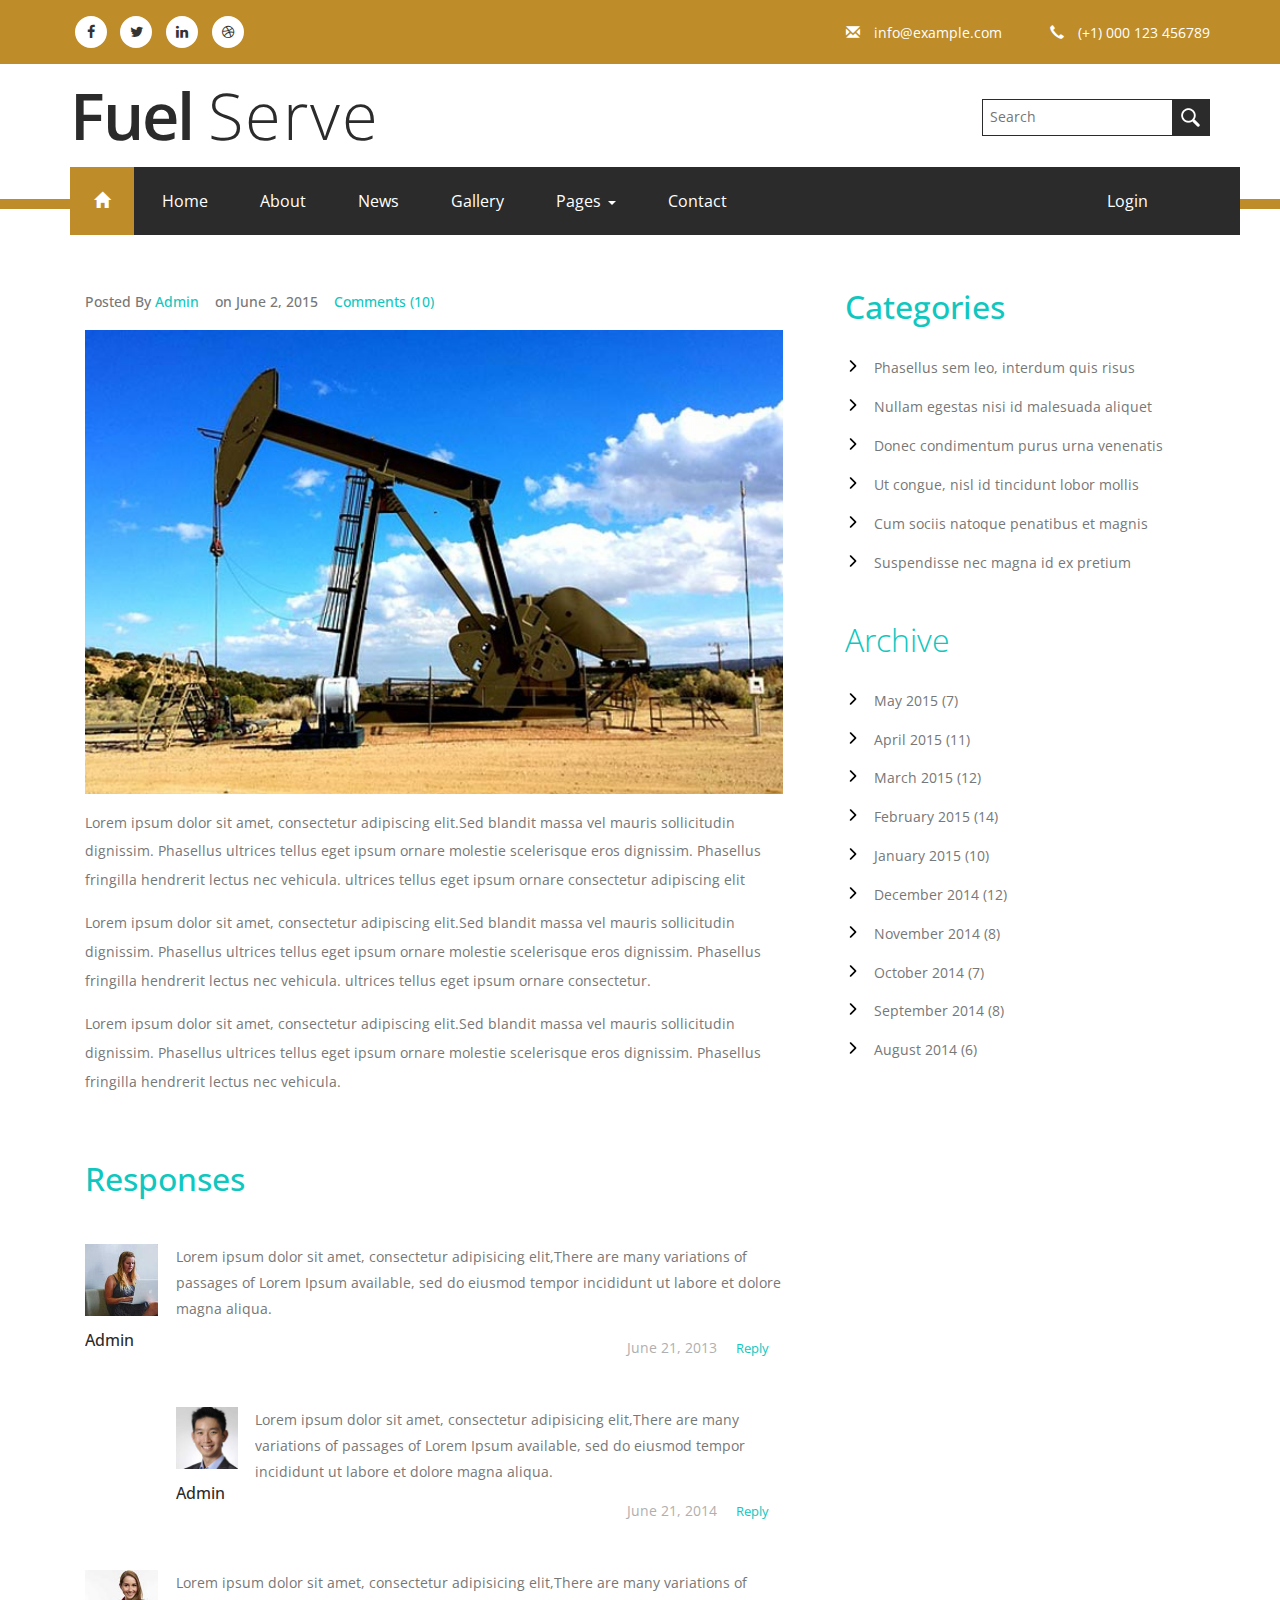
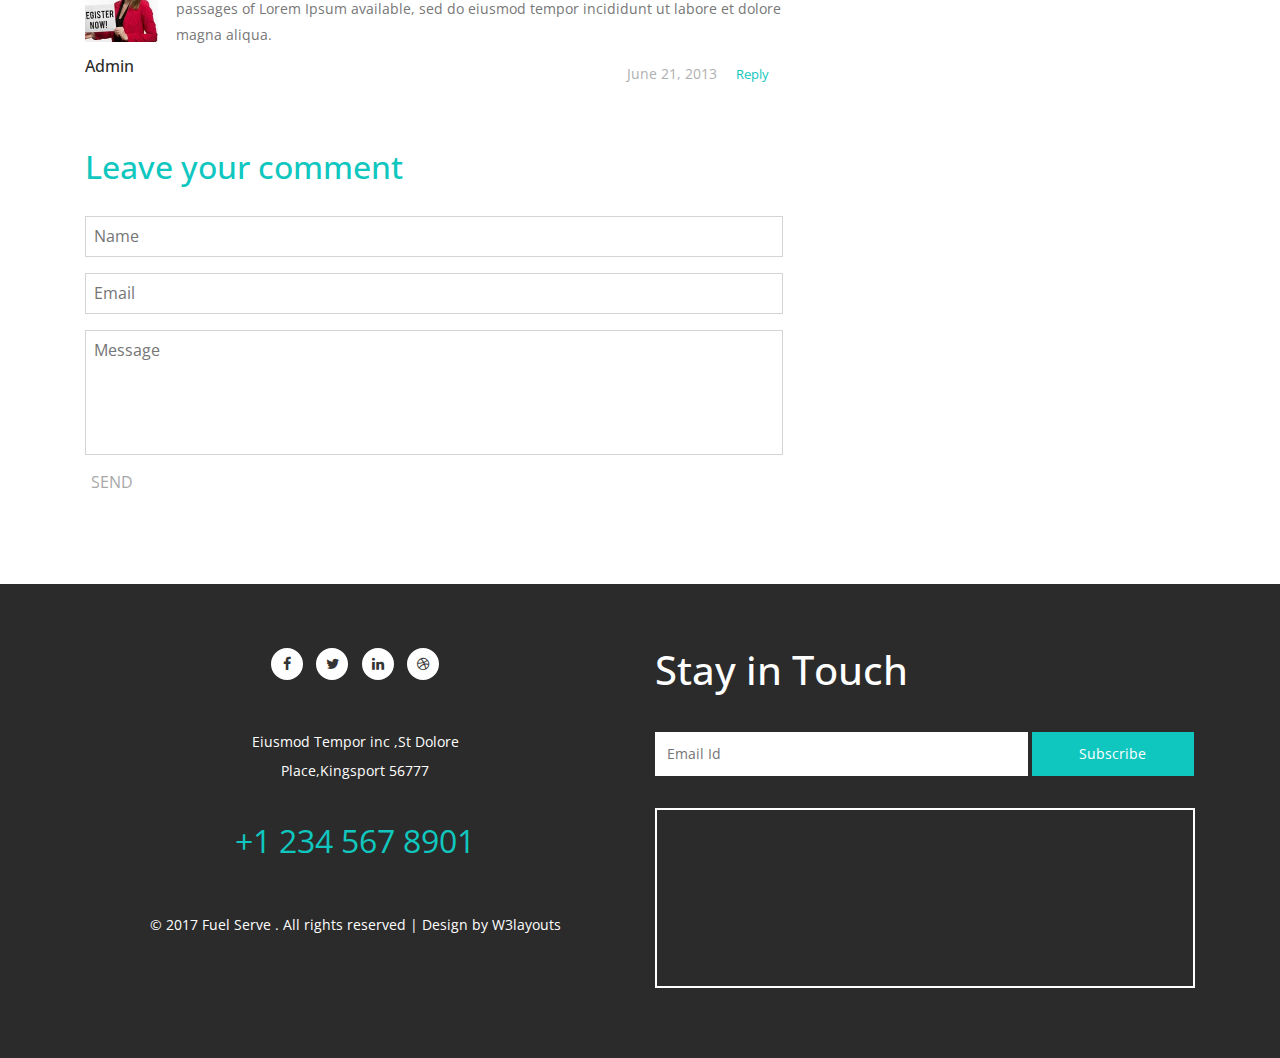
<file: public/plantilla/single.html>
<!--
Author: W3layouts
Author URL: http://w3layouts.com
License: Creative Commons Attribution 3.0 Unported
License URL: http://creativecommons.org/licenses/by/3.0/
-->
<!DOCTYPE HTML>
<html lang="en">
<head>
<title>Fuel Serve an Industrial Category Flat bootstrap Responsive Website Template | Single Page :: w3layouts</title>
<meta name="viewport" content="width=device-width, initial-scale=1">
<meta http-equiv="Content-Type" content="text/html; charset=utf-8" />
<meta name="keywords" content="Fuel Serve Responsive web template, Bootstrap Web Templates, Flat Web Templates, Android Compatible web template, 
	SmartPhone Compatible web template, free web designs  for Nokia, Samsung, LG, SonyEricsson, Motorola web design" />
<script type="application/x-javascript"> addEventListener("load", function() { setTimeout(hideURLbar, 0); }, false); function hideURLbar(){ window.scrollTo(0,1); } </script>
<!-- Custom Theme files -->
<link href="css/bootstrap.css" rel='stylesheet' type='text/css' />  
<link href="css/style.css" rel='stylesheet' type='text/css' />
<link href="css/font-awesome.css" rel="stylesheet"> 			<!-- font-awesome icons -->
<!-- //Custom Theme files -->
<!-- fonts -->
<link href='//fonts.googleapis.com/css?family=Open+Sans:400,300,300italic,400italic,600,600italic,700,700italic,800,800italic' rel='stylesheet' type='text/css'>
<link href='//fonts.googleapis.com/css?family=Open+Sans+Condensed:300,300italic,700' rel='stylesheet' type='text/css'>
<!-- //fonts -->
<!-- js -->
<script src="js/jquery-1.11.1.min.js"> </script>	
<script src="js/bootstrap.js"></script>
<script type="text/javascript">
	jQuery(document).ready(function($) {
		$(".scroll").click(function(event){		
			event.preventDefault();
			$('html,body').animate({scrollTop:$(this.hash).offset().top},1000);
		});
	});
</script>	 
<script src="js/menu_jquery.js"></script> <!-- pop-up -->	
<!-- //js -->
</head>
<body>
	<!-- header-top -->
	<div class="header-top">
		<!-- container -->
		<div class="container">
			<div class="social w3-agileitsicons"> 
				<ul>
					<li><a href="#"><i class="fa fa-facebook" aria-hidden="true"></i></a></li>
					<li><a class="twt" href="#"><i class="fa fa-twitter" aria-hidden="true"></i> </a></li>
					<li><a class="drbl" href="#"><i class="fa fa-linkedin" aria-hidden="true"></i> </a></li>
					<li><a class="be" href="#"><i class="fa fa-dribbble" aria-hidden="true"></i> </a></li>
				</ul>  
			</div>
			<div class="w3layouts-details">
				<ul>
					<li><a href="mailto:@example.com"><span class="glyphicon glyphicon-envelope" aria-hidden="true"></span>info@example.com</a></li>
					<li><span class="glyphicon glyphicon-earphone" aria-hidden="true"></span>(+1) 000 123 456789</li>
				</ul>
			</div>
			<div class="clearfix"> </div>
		</div>
		<!-- //container -->
	</div>
	<!-- //header-top -->
	<!-- header -->
	<div class="header">
		<!-- container -->
		<div class="container">
			<div class="header-bottom">
				<div class="w3ls-logo">
					<h1><a href="index.html">Fuel <span>Serve</span></a></h1>
				</div>
				<div class="header-top-right">
					<form action="#" method="post">
						<input type="text" name="Search" placeholder="Search" required="">
						<input type="submit" value="">
						<div class="clearfix"> </div>
					</form>
				</div>
				<div class="clearfix"> </div>
			</div>
			<div class="top-nav">
				<nav class="navbar navbar-default">
					<div class="container">
						<button type="button" class="navbar-toggle collapsed" data-toggle="collapse" data-target="#bs-example-navbar-collapse-1">Menu						
						</button>
					</div>
					<!-- Collect the nav links, forms, and other content for toggling -->
					<div class="collapse navbar-collapse" id="bs-example-navbar-collapse-1">
						<ul class="nav navbar-nav">
							<li class="home-icon"><a href="index.html"><span class="glyphicon glyphicon-home" aria-hidden="true"></span></a></li>
							<li><a href="index.html">Home</a></li>
							<li><a href="about.html">About</a></li>
							<li><a href="index.html">News</a></li>
							<li><a href="gallery.html">Gallery</a></li>
							<li><a href="#" class="dropdown-toggle hvr-bounce-to-bottom" data-toggle="dropdown" role="button" aria-haspopup="true" aria-expanded="false">Pages <span class="caret"></span></a>
								<ul class="dropdown-menu">
									<li><a class="hvr-bounce-to-bottom" href="icons.html">Web Icons</a></li>
									<li class="dropdown-submenu">
										<a href="#" class="dropdown-toggle" data-toggle="dropdown-submenu" role="button" aria-haspopup="true" aria-expanded="false">Short Codes <span class="caret"></span></a>
										<ul class="dropdown-menu">
											<li><a tabindex="-1" href="codes.html">Navbar</a></li>
											<li><a href="codes.html">Tabs</a></li>
											 <li><a href="codes.html">Forms</a></li>
										</ul>
									</li>          
								</ul>
							</li>	 
							<li><a href="contact.html">Contact</a></li>
							<li class="login" >
								<div id="loginContainer"><a href="#" id="loginButton"><span>Login</span></a>
									<div id="loginBox">                
										<form id="loginForm" action="#" method="post">
											<fieldset id="body">
												<fieldset>
													<label for="email">Email Address</label>
													<input type="text" name="email" id="email" required="">
												</fieldset>
												<fieldset>
													<label for="password">Password</label>
													<input type="password" name="password" id="password" required="">
												</fieldset>
												<input type="submit" id="login" value="Sign in">
												<label for="checkbox"><input type="checkbox" id="checkbox"> <i>Remember me</i></label>
											</fieldset>
											<span><a href="#">Forgot your password?</a></span>
										</form>
									</div>
								</div>
							</li>
						</ul>	
						<div class="clearfix"> </div>
					</div>	
				</nav>	
			</div>
		</div>
		<!-- //container -->
	</div>
	<!-- //header --> 
	<!-- blog -->
	<div class="blog">
			<!-- container -->
			<div class="container">
				<div class="col-md-8 blog-top-left-grid">
					<div class="left-blog left-single">
						<div class="blog-left">
							<div class="single-left-left">
								<p>Posted By <a href="#">Admin</a> &nbsp;&nbsp; on June 2, 2015 &nbsp;&nbsp; <a href="#">Comments (10)</a></p>
								<img src="images/s1.jpg" alt="" />
							</div>
							<div class="blog-left-bottom">
								<P>Lorem ipsum dolor sit amet, consectetur adipiscing elit.Sed blandit massa vel mauris sollicitudin 
									dignissim. Phasellus ultrices tellus eget ipsum ornare molestie scelerisque eros dignissim. Phasellus 
									fringilla hendrerit lectus nec vehicula. ultrices tellus eget ipsum ornare consectetur adipiscing elit
								</P>
							</div>
							<div class="blog-left-bottom left-bottom">
								<P>Lorem ipsum dolor sit amet, consectetur adipiscing elit.Sed blandit massa vel mauris sollicitudin 
									dignissim. Phasellus ultrices tellus eget ipsum ornare molestie scelerisque eros dignissim. Phasellus 
									fringilla hendrerit lectus nec vehicula. ultrices tellus eget ipsum ornare consectetur.
								</P>
							</div>
							<div class="blog-left-bottom left-bottom">
								<P>Lorem ipsum dolor sit amet, consectetur adipiscing elit.Sed blandit massa vel mauris sollicitudin 
									dignissim. Phasellus ultrices tellus eget ipsum ornare molestie scelerisque eros dignissim. Phasellus 
									fringilla hendrerit lectus nec vehicula. 
								</P>
							</div>
						</div>
						<div class="w3response wthree">
							<h3>Responses</h3>
							<div class="media w3response-info">
								<div class="media-left w3response-text-left">
									<a href="#">
										<img class="media-object" src="images/user1.jpg" alt="">
									</a>
									<h5><a href="#">Admin</a></h5>
								</div>
								<div class="media-body w3response-text-right">
									<p>Lorem ipsum dolor sit amet, consectetur adipisicing elit,There are many variations of passages of Lorem Ipsum available, 
										sed do eiusmod tempor incididunt ut labore et dolore magna aliqua.</p>
									<ul>
										<li>June 21, 2013</li>
										<li><a href="single.html">Reply</a></li>
									</ul>
									<div class="media w3response-info">
										<div class="media-left w3response-text-left">
											<a href="#">
												<img class="media-object" src="images/user2.jpg" alt="">
											</a>
											<h5><a href="#">Admin</a></h5>
										</div>
										<div class="media-body w3response-text-right">
											<p>Lorem ipsum dolor sit amet, consectetur adipisicing elit,There are many variations of passages of Lorem Ipsum available, 
												sed do eiusmod tempor incididunt ut labore et dolore magna aliqua.</p>
											<ul>
												<li>June 21, 2014</li>
												<li><a href="single.html">Reply</a></li>
											</ul>		
										</div>
										<div class="clearfix"> </div>
									</div>
								</div>
								<div class="clearfix"> </div>
							</div>
							<div class="media w3response-info">
								<div class="media-left w3response-text-left">
									<a href="#">
										<img class="media-object" src="images/user3.jpg" alt="">
									</a>
									<h5><a href="#">Admin</a></h5>
								</div>
								<div class="media-body w3response-text-right agileits-w3layouts">
									<p>Lorem ipsum dolor sit amet, consectetur adipisicing elit,There are many variations of passages of Lorem Ipsum available, 
										sed do eiusmod tempor incididunt ut labore et dolore magna aliqua.</p>
									<ul>
										<li>June 21, 2013</li>
										<li><a href="single.html">Reply</a></li>
									</ul>		
								</div>
								<div class="clearfix"> </div>
							</div>
						</div>
						<div class="agileits-opinion">
							<h3>Leave your comment</h3>
							<form action="#" method="post">
								<input type="text" placeholder="Name" required="">
								<input type="text" placeholder="Email" required="">
								<textarea placeholder="Message" required=""></textarea>
								<input type="submit" value="SEND">
							</form>
						</div>
					</div>
				</div>
				<div class="col-md-4 blog-top-right-grid">
					<div class="Categories">
						<h3>Categories</h3>
						<ul>
							<li><a href="#">Phasellus sem leo, interdum quis risus</a></li>
							<li><a href="#">Nullam egestas nisi id malesuada aliquet </a></li>
							<li><a href="#"> Donec condimentum purus urna venenatis</a></li>
							<li><a href="#">Ut congue, nisl id tincidunt lobor mollis</a></li>
							<li><a href="#">Cum sociis natoque penatibus et magnis</a></li>
							<li><a href="#">Suspendisse nec magna id ex pretium</a></li>
						</ul>
					</div>
					<div class="Categories">
						<h2 class="agileits-title">Archive</h2>
						<ul class="marked-list w3-agileits-offs1">
							<li><a href="#">May 2015 (7)</a></li>
							<li><a href="#">April 2015 (11)</a></li>
							<li><a href="#">March 2015 (12)</a></li>
							<li><a href="#">February 2015 (14)</a> </li>
							<li><a href="#">January 2015 (10)</a></li>    
							<li><a href="#">December 2014 (12)</a></li>
							<li><a href="#">November 2014 (8)</a></li>
							<li><a href="#">October 2014 (7)</a> </li>
							<li><a href="#">September 2014 (8)</a></li>
							<li><a href="#">August 2014 (6)</a></li>                          
						</ul>
					</div>
				</div>
				<div class="clearfix"> </div>
			</div>
			<!-- //container -->
	</div>
	<!-- //blog -->
	<!-- footer -->
	<div class="footer"> 
		<div class="container">
			<div class="footer-agileinfo">
				<div class="col-md-6 footer-right">
					<h5>Stay in Touch</h5>
					<form action="#" method="post">
						<input type="text" name="Email" placeholder="Email Id" required="">
						<input type="submit" value="Subscribe">
					</form>
					<div class="footer-right-map">
						<iframe src="https://www.google.com/maps/embed?pb=!1m14!1m12!1m3!1d3771907.975236311!2d-2.09480472072984!3d39.07355564363949!2m3!1f0!2f0!3f0!3m2!1i1024!2i768!4f13.1!5e0!3m2!1sen!2sin!4v1436857347604"></iframe>
					</div>
				</div>
				<div class="col-md-6 footer-left"> 
					<div class="w3-agileitsicons">
						<ul>
							<li><a href="#"><i class="fa fa-facebook" aria-hidden="true"></i></a></li>
							<li><a class="twt" href="#"><i class="fa fa-twitter" aria-hidden="true"></i> </a></li>
							<li><a class="drbl" href="#"><i class="fa fa-linkedin" aria-hidden="true"></i> </a></li>
							<li><a class="be" href="#"><i class="fa fa-dribbble" aria-hidden="true"></i> </a></li>
						</ul> 
					</div>
					<div class="f-address">
						<p class="text">Eiusmod Tempor inc ,St Dolore Place,Kingsport 56777</p>
						<p class="number">+1 234 567 8901</p>
					</div>
					<div class="copyright">
						<p>© 2017 Fuel Serve .  All rights reserved | Design by <a href="http://w3layouts.com/">W3layouts</a></p>
					</div>
				</div>
				<div class="clearfix"> </div>
			</div>
		</div> 
	</div>
	<!-- //footer -->
	<!-- smooth-scrolling-of-move-up --> 
	<script type="text/javascript" src="js/move-top.js"></script>
	<script type="text/javascript" src="js/easing.js"></script>
	<script type="text/javascript">
		$(document).ready(function() {
			/*
			var defaults = {
				containerID: 'toTop', // fading element id
				containerHoverID: 'toTopHover', // fading element hover id
				scrollSpeed: 1200,
				easingType: 'linear' 
			};
			*/
			
			$().UItoTop({ easingType: 'easeOutQuart' });
			
		});
	</script> 
	<!-- //smooth-scrolling-of-move-up -->
</body>
</html>
</file>
<file: public/plantilla/css/style.css>
/*--A Design by W3layouts 
Author: W3layout
Author URL: http://w3layouts.com
License: Creative Commons Attribution 3.0 Unported
License URL: http://creativecommons.org/licenses/by/3.0/
--*/
body{
	margin:0; 
}
html, body{
	font-family: 'Open Sans', sans-serif;
	font-size: 100%;
	background: #fff;
}
body a{
	transition: 0.5s all;
	-webkit-transition: 0.5s all;
	-moz-transition: 0.5s all;
	-o-transition: 0.5s all;
	-ms-transition: 0.5s all;
	text-decoration:none;
	outline:none;
}
h1,h2,h3,h4,h5,h6{
	margin:0; 
}
p{
	margin:0;
}
ul,label{
	margin:0;
	padding:0;
}
body a:hover{
	text-decoration:none;
}
/*-- header-top --*/
.header-top{
	background: #BE8C29;
    padding: 1em 0;
}
.social{
	float:left;
}
.social ul{
	padding:0;
	margin:0;
}
.social ul li{
    display: inline-block;
    margin: 0;
}
.social ul li a.facebook{
    background: url(../images/social.png) no-repeat 0px 0px;
    width: 30px;
    height: 30px;
    display: block;
}
.social ul li a.twitter{
    background: url(../images/social.png) no-repeat -30px 0px;
}
.social ul li a.chrome{
    background: url(../images/social.png) no-repeat -60px 0px;
}
.social ul li a.dribbble{
    background: url(../images/social.png) no-repeat -90px 0px;
}
.social ul li a.facebook:hover{
	opacity:.5;
}
.w3layouts-details {
	float:right;
}
.w3layouts-details ul{
    padding: 0;
    margin: .3em 0 0 0;
}
.w3layouts-details ul li {
    display: inline-block;
    color: #fff;
    text-decoration: none;
    font-size: .9em;
}
.w3layouts-details ul li:nth-child(1) {
    margin-right: 3em;
}
.w3layouts-details ul li a {
    color: #fff;
    text-decoration: none;
	transition: 0.5s all;
    -webkit-transition: 0.5s all;
    -o-transition: 0.5s all;
    -moz-transition: 0.5s all;
    -ms-transition: 0.5s all;
}
.w3layouts-details ul li a:hover{
    color: #000; 
}
.glyphicon-earphone, .glyphicon-envelope {
    font-size: 1em;
    margin-right: 1em;
}
.header {
    padding: 1em 0 3em;
    background: #fff;
    position: relative;
    border-bottom: solid 10px #BE8C29;
}
.w3ls-logo{
    float: left; 
}
.w3ls-logo h1{
	margin:0;
}
.w3ls-logo h1 a {
    color: #2B2B2B;
    font-size: 1.8em;
    text-decoration: none;
    font-family: 'Open Sans Condensed', sans-serif;
    letter-spacing: -2px;
    font-weight: 600;
	display: inline-block;
}
.w3ls-logo h1 a span { 
	font-weight:100;
	letter-spacing: 2px;
}
.header-top-right {
    float: right;
    margin: 1.2em 0 0 0;
	width: 20%;
}
.header-top-right form input[type="text"] {
    font-size: .9em;
    color: #2b2b2b;
    float: left;
    outline: none;
    border: 1px solid #2b2b2b;
    padding:0.5em 3em .5em 0.5em;
    -webkit-appearance: none;
	width: 100%;
}
.header-top-right form input[type="submit"] {
    color: #FFF;
    background: #2b2b2b url(../images/search.png) no-repeat center;
    float: left;
    border: none;
    outline: none;
    padding: .45em 1.2em;
    text-transform: uppercase;
    -webkit-appearance: none;
    margin-left: -2.399em;
	-webkit-transition:.5s all;
	-moz-transition:.5s all;
	-o-transition:.5s all;
	-ms-transition:.5s all;
	transition:.5s all;
}
.header-top-right form input[type="submit"]:hover {
    background-color: #10c7bf;
}
.top-nav { 
    position: absolute;
    margin: 1em 0 0 0;
	background:#2B2B2B;
}
.navbar-default {
    border: none !important;
    background: none !important;
    margin: 0 !important;
    min-height: 0 !important;
}
.navbar-default .navbar-nav > .active > a, .navbar-default .navbar-nav > .active > a:hover, .navbar-default .navbar-nav > .active > a:focus {
    background: none !important;
}
div#bs-example-navbar-collapse-1 {
    padding: 0;
}
.top-nav ul{
    padding: 0;
    float: none;
}
.top-nav ul li{
    display: inline-block;
    margin: 0 !important;
    float: none;	
}
.glyphicon-home {
    font-size: 1em;
    color: #FFFFFF;
}
.navbar-default .navbar-nav > .open > a, .navbar-default .navbar-nav > .open > a:hover, .navbar-default .navbar-nav > .open > a:focus {
    background: none !important;
}
.top-nav ul li a{
    color: #FFF !important;
    font-size: 1em;
    margin: 0;
    text-decoration: none;
    padding: 1.5em;
	transition: 0.5s all;
    -webkit-transition: 0.5s all;
    -o-transition: 0.5s all;
    -moz-transition: 0.5s all;
    -ms-transition: 0.5s all;
	outline:none;
}
.top-nav ul li a:hover,.top-nav ul li a.active{
    color: #BE8C29 !important;
} 
.top-nav ul li.home-icon{
    margin-left: 0 !important;
}
.top-nav ul li.home-icon a,.top-nav ul li.home-icon a:focus{
    background: #BE8C29;
	outline:none;
} 
.top-nav ul li.home-icon a:hover {
    background: #10c7bf;
}
.caret {
    margin-left: 3px;
}
ul.dropdown-menu {
    background: #2b2b2b;
    box-shadow: 0 0 0;
    border: none;
    margin: 0;
    top: 4.8em;
    left: 0;
    min-width: 100px;
    padding: 0;
}
.dropdown-menu > li {
    text-align: left;
    display: block !important;
}
.dropdown-menu > li > a {
    display: block;
    padding: 0px !important;
    clear: both;
    margin: 1em !important;
    font-weight: normal;
    line-height: 1.42857143;
    color: #FFF !important;
}
.dropdown-menu > li > a:hover, .dropdown-menu > li > a:focus {
    background: none;
}
.dropdown-submenu {
    position: relative;
}

.dropdown-submenu>.dropdown-menu {
	top: 0;
    left: 100%;
    margin-top: -5px;
    margin-left: -1px;
    -webkit-border-radius: 0 6px 6px 6px;
    -moz-border-radius: 0 6px 6px;
    border-radius: 0 6px 6px 6px;
}

.dropdown-submenu:hover>.dropdown-menu {
    display: block;
}
.dropdown-submenu>a:after {
    display: block;
    content: " ";
    float: right;
    width: 0;
    height: 0;
    border-color: transparent;
    border-width: 5px 0 5px 5px;
    margin-top: 5px;
    margin-right: -10px;
}

.dropdown-submenu:hover>a:after {
    border-left-color: #fff;
}

.dropdown-submenu.pull-left {
    float: none;
} 
.dropdown-submenu.pull-left>.dropdown-menu {
    left: -100%;
    margin-left: 10px;
    -webkit-border-radius: 6px 0 6px 6px;
    -moz-border-radius: 6px 0 6px 6px;
    border-radius: 6px 0 6px 6px;
}
.top-nav ul li.login {
    margin-left: 28% !important;
}
/*--Login --*/
#loginContainer {
    position:relative;
}
/* Login Button */
#loginButton {  
    position:relative;
    z-index:30;
    cursor:pointer;
}
/* Login Box */
#loginBox {
    position: absolute;
    top: 45px;
    left: -198px;
    display: none;
    z-index: 99999;
}
#loginForm:after {
    content: '';
    position: absolute;
    right: 40px;
    top: -9px;
    border-left: 10px solid rgba(0, 0, 0, 0);
    border-right: 10px solid rgba(0, 0, 0, 0);
    border-bottom: 10px solid #fff;
}
/* Login Form */
#loginForm {
   width: 300px;
	background: #fff;
	border: 1px solid #d6d6d6;
}
#loginForm fieldset {
    margin:0 0 15px 0;
    display:block;
    border:0;
    padding:0;
}
fieldset#body {
    border-radius:3px;
    -webkit-border-radius:3px;
    -moz-border-radius:3px;
    -o-border-radius:3px;
    padding:15px 15px;
    margin:0;
}
#loginForm #checkbox {
    width:auto;
    margin:3px 6px 0 0;
    float:left;
    padding:0;
    border:0; 
}
#body label {
    color:#87807c;
    margin:10px 0 0 0;
    display:block;
    float:left;
    font-size:0.9em;
}
#loginForm #body fieldset label{
    display: block;
    float: none;
    margin: 0 0 6px 0;
    font-weight: 400;
	text-align: left;
}
#body label i {
    color:#10c7bf;
    font-size: 1em;
    font-weight: 400;
}
/* Default Input */
#loginForm input {
    width: 100%;
    border: 1px solid #DADADA;
    color: #777;
    background: #FFF;
    padding: 6px;
    font-size: 0.9em;
    -webkit-apperance: none;
}
/* Sign In Button */
#loginForm #login {
    background: #10c7bf;
    color: #fff;
    font-size: 1em;
    padding: 5px 20px;
    border: 1px solid #10c7bf; 
    transition: all .5s;
    -webkit-transition: all .5s;
    -moz-transition: all .5s;
    -o-transition: all .5s;
}
#loginForm #login:hover {
    background: #fff;
    color:#10c7bf; 
}
/* Forgot your password */
#loginForm span {
    display: block;
    padding-bottom: 15px;
    text-align: center;
}
#loginForm span a{
    font-weight: 400;
    color: #2B2B2B !important;
    padding: 0 !important;
    font-size: .9em;
}
#loginForm span a:hover{
    text-decoration: none;
    color: #10c7bf !important;
}
input:focus {
    outline:none;
}
/*--//Login --*/
/*-- banner --*/
.banner{
    background: url(../images/1.jpg) no-repeat center bottom;
    background-size: cover;
}
.banner-w3text{
    margin: 13em 0;
    width: 54%;
}
.banner-w3text h3{
    color: #FFFFFF;
    font-size: 1.5em;
    margin: 0;
    text-transform: uppercase;
    font-weight: 600;
    letter-spacing: 5px;
    font-family: 'Open Sans Condensed', sans-serif;
}
.banner-w3text h5{
    color:#BE8C29;
    font-size: 1em;
    margin: 1em 0 2em 0;
    font-weight: 600;
    text-transform: uppercase;
}
.banner-w3text p{
	color:#FFFFFF;
	font-size:.9em;
	line-height:1.8em;
	margin:0;
}
.banner-buttons {
    margin: 2em 0 0;
}   
.banner-button a {
    background:#BE8C29;
    color: #FFF;
    font-size: 1em;
    padding: .5em 3em;
    text-decoration: none;
    border: solid 2px #BE8C29;
    letter-spacing: 1px;
	display: inline-block;
}
.banner-button a:hover { 
    background: none !important;
    color:#BE8C29 !important;
}
.banner-agileinfo{
	position:relative;
}
/*------------------ Slider Part starts Here----------*/
#slider2,
#slider3 {
  box-shadow: none;
  -moz-box-shadow: none;
  -webkit-box-shadow: none;
  margin: 0 auto;
}
.rslides_tabs {
  list-style: none;
  padding: 0;
  background: rgba(0,0,0,.25);
  box-shadow: 0 0 1px rgba(255,255,255,.3), inset 0 0 5px rgba(0,0,0,1.0);
  -moz-box-shadow: 0 0 1px rgba(255,255,255,.3), inset 0 0 5px rgba(0,0,0,1.0);
  -webkit-box-shadow: 0 0 1px rgba(255,255,255,.3), inset 0 0 5px rgba(0,0,0,1.0);
  font-size: 18px;
  list-style: none;
  margin: 0 auto 50px;
  max-width: 540px;
  padding: 10px 0;
  text-align: center;
  width: 100%;
}
.rslides_tabs li {
  display: inline;
  float: none;
  margin-right: 1px;
}
.rslides_tabs a {
  width: auto;
  line-height: 20px;
  padding: 9px 20px;
  height: auto;
  background: transparent;
  display: inline;
}
.rslides_tabs li:first-child {
  margin-left: 0;
}
.rslides_tabs .rslides_here a {
  background: rgba(255,255,255,.1);
  color: #fff;
  font-weight: bold;
}
.events {
  list-style: none;
}
.callbacks_container {
  position: relative;
  width: 100%;
}
.callbacks {
  position: relative;
  list-style: none;
  overflow: hidden;
  width: 100%;
  padding: 0;
  margin: 0;
}
.callbacks li {
  position: absolute;
  width: 100%;
  left: 0;
  top: 0;
}
.callbacks img {
  position: relative;
  z-index: 1;
  height: auto;
  border: 0;
}
.callbacks .caption {
	display: block;
	position: absolute;
	z-index: 2;
	font-size: 20px;
	text-shadow: none;
	color: #fff;
	left: 0;
	right: 0;
	padding: 10px 20px;
	margin: 0;
	max-width: none;
	top: 10%;
	text-align: center;
}
.callbacks_nav {
position: absolute;
  -webkit-tap-highlight-color: rgba(0,0,0,0);
  top: 100%;
  left: 0;
  opacity: 0.7;
  z-index: 3;
  text-indent: -9999px;
  overflow: hidden;
  text-decoration: none;
  height: 16px;
  width: 15px;
  margin-top: 0;
}
.callbacks_nav:active {
  opacity: 1.0;
}
.callbacks_nav.next {
  left: 7%;
  background-position: right top;
}
#slider3-pager a {
  display: inline-block;
}
#slider3-pager span{
  float: left;
}
#slider3-pager span{
	width:100px;
	height:15px;
	background:#fff;
	display:inline-block;
	border-radius:30em;
	opacity:0.6;
}
#slider3-pager .rslides_here a {
  background: #FFF;
  border-radius:30em;
  opacity:1;
}
#slider3-pager a {
  padding: 0;
}
#slider3-pager li{
	display:inline-block;
}
.rslides {
  position: relative;
  list-style: none;
  overflow: hidden;
  width: 100%;
  padding: 0;
  margin: 0;
}
.rslides li {
  -webkit-backface-visibility: hidden;
  position: absolute;
  display: none;
  width: 100%;
  left: 0;
  top: 0;
}
.rslides li{
  position: relative;
  display: block;
  float: left;
}
.rslides img {
  height: auto;
  border: 0;
  width:100%;
}
.callbacks_tabs{
    list-style: none;
    position: absolute;
    top: 87%;
    z-index: 999;
    right: 0;
    padding: 0;
    margin: 0;
}
.slider-top{
	text-align: center;
	padding:10em 0;
}
.slider-top h1{
	font-weight:700;
	font-size:48px;
	color:#010101;
}
.slider-top p{
	font-weight:400;
	font-size:20px;
	padding:1em 7em;
	color:#010101;
}
.slider-top ul.social-slide{
	display:inline-flex;
	margin: 0px;
	padding: 0px;
}
ul.social-slide li i{
	width:70px;
	height:74px;
	background:url(../images/img-resources.png)no-repeat;
	display: inline-block;
	margin:0px 15px;
}
ul.social-slide li i.win{
	background-position:-6px 0px;
}
ul.social-slide li i.android{
	background-position:-110px 0px;
}
ul.social-slide li i.mac{
	background-position:-215px 0px;
}
.callbacks_tabs li{
  display: inline-block;
  margin: 0 .2em;
}
@media screen and (max-width: 600px) {
  .callbacks_nav {
    top: 47%;
    }
}
/*----*/
.callbacks_tabs a{
 visibility: hidden;
}
.callbacks_tabs a:after {
    content: "\f111";
    font-size: 0;
    font-family: FontAwesome;
    visibility: visible;
    display: block;
    height: 12px;
    width: 12px;
    background: #fff;
    display: inline-block;
    border: 2px solid #fff;
    border-radius: 30px;
    -webkit-border-radius: 30px;
    -moz-border-radius: 30px;
    -o-border-radius: 30px;
    -ms-border-radius: 30px;
}
.callbacks_here a:after,.callbacks_here a:hover:after{
    border-color:#BE8C29;
    background: #BE8C29;
}
/*-- welcome --*/
.welcome {
	padding: 5em 0;
    text-align: center;
}
.welcome-info {
    width: 50%;
    margin: 0 auto;
}
.agileits-title{
    font-size: 5em;
    margin: 0;
    color: #BE8C29;
    text-align: center;
    font-family: 'Open Sans Condensed', sans-serif;
    font-weight: 100;
}
.welcome-info h5 {
    font-size: 1.3em;
    font-weight: 600;
    color: #020202;
    margin: 1.5em 0;
}
.welcome-info p {
    color: #777;
    font-size: .9em;
    margin: 0;
    line-height: 2em;
}
/*-- slider --*/
#flexiselDemo1, #flexiselDemo2, #flexiselDemo3 {
	display: none;
}
.nbs-flexisel-container {
	position: relative;
	max-width: 100%;
}
.nbs-flexisel-ul {
	position: relative;
	width: 9999px;
	margin: 0px;
	padding: 0px;
	list-style-type: none;
	text-align: center;
}
.nbs-flexisel-inner {
    overflow: hidden;
    margin-top: 0;
}
.nbs-flexisel-item {
	float: left;
	margin: 0px;
	padding: 0px;
	cursor: pointer;
	position: relative;
}
ul#flexiselDemo1 li a{
	text-decoration:none;
	display:block;
}
ul#flexiselDemo1 li a h4{
	text-align: left;
    padding-left: 14px;
	color:#478D06;
	font-family: 'Exo2-Medium';
	font-size:1.2em;
	margin-top:0.5em;
}
ul#flexiselDemo1 li a h4:hover{
	color: #DBC585;
}
.nbs-flexisel-item > a img {	
	cursor: auto;
    position: relative;
    width: 100%;
    margin: 0;
}
.nbs-flexisel-nav-left, .nbs-flexisel-nav-right {
	width: 45px;
	height: 45px;
	position: absolute;
	cursor: pointer;
	z-index: 100;
	margin-top:0em;
}
.nbs-flexisel-nav-left {
    left: 0;
    background: url(../images/img-sprite-left-right.png) no-repeat 0px 0px;
}
.nbs-flexisel-nav-right {
	right: 0px;
	background: url(../images/img-sprite-left-right.png) no-repeat -54px 0px;
}
/*-- news --*/
.news {
    padding: 5em 0;
}
.news-info h3,.news-w3agileitsinfo h3,.about-w3grid h3, .about-team h3, .choose h3 {
    color: #10c7bf;
    font-size: 4em;
    margin: 0;
    text-align: center;
    font-family: 'Open Sans Condensed', sans-serif;
	font-weight: 100;
}
.news-grids {
    margin: 5em 0 0 0;
}
.news-grid-left:nth-child(1){
    padding-bottom: 3em;
    border-bottom: ridge 1px #DCDCDC;
    margin-bottom: 3em;
}
.date{
    background: #2B2B2B;
    width: 125px;
    height: 125px;
    border-radius: 50%;
}
.date p{
    color: #FFF;
    font-size: 3em;
    text-align: center;
    margin: 0;
    padding: .3em 0 0 0;
}
.date span{
    display: block;
    line-height: 0.6em;
    color: #FFF;
    font-size: 1em;
    text-align: center;
    text-transform: uppercase;
	margin-top: .3em;
}
.date-info a{
	color:#2B2B2B;
	font-size:1em;
	font-weight:600;
	margin:0;
	text-decoration:none;
}
.date-info a:hover{
    color: #10c7bf;
}
.date-info p{
    font-size: .9em;
    margin: 1em 0 2em 0;
    color: #777;
    line-height: 2em;
}
.news-agileimg img{
    width: 65%;
}
.news-grid-right {
    margin: 4.8em 0 0 0;
}
.news-grid-right h5{
	color:#2B2B2B;
	font-size:1em;
	font-weight:600;
	margin:0;
}
.news-grid-right p{
    font-size: .9em;
    margin: 1em 0 3em 0;
    color: #777;
    line-height: 2em;
}
.news-button a,.choose-button a {
    background: none;
    color:#BE8C29;
    font-size: 1em;
    padding: .5em 3em;
    text-decoration: none;
    border: solid 2px#BE8C29;
    letter-spacing: 1px;
	display: inline-block;
}
.news-button a:hover,.choose-button a:hover{
	border: solid 2px#BE8C29 !important;
    background: #BE8C29 !important;
    color: #FFFFFF !important;
}
/*-- news-bottom --*/
.news-bottom{
    background: url(../images/1.jpg) no-repeat center fixed;
    padding: 0em 0;
    background-size: cover;
}
.news-w3agileitsinfo{
    background: #10c7bf;
    padding: 4em;
    width: 50%;
}
.news-w3agileitsinfo h3{
    color: #FFF;
    text-align: left;
    font-size: 2.5em !important;
    text-transform: uppercase;
}
.news-w3agileitsinfo p{
    color: #FFF;
    font-size: .9em;
    margin: 2em 0 0 0;
    line-height: 2em;
}
/*-- footer --*/
.footer{
    padding: 4em 0;
    background: #2B2B2B;
}
.footer-left{
	text-align: center;
	float:left;
}
.w3-agileitsicons ul{ 
	padding:0;
	margin:0;
}
.w3-agileitsicons ul li {
    display: inline-block;
    margin: 0 0.3em;
}
.w3-agileitsicons ul a {
    color: #333;
    background: #fff;
    text-align: center;
    display: inline-block;
    border-radius: 50%;
    border: 2px solid #ffffff;
    -webkit-transition: .5s all;
    -moz-transition: .5s all;
    -o-transition: .5s all;
    -ms-transition: .5s all;
    transition: .5s all;
    text-decoration: none;
}
.w3-agileitsicons ul li a i.fa {
    font-size: 0.9em;
    text-align: center;
    width: 28px;
    height: 28px;
    display: block;
    line-height: 2em;
}
.w3-agileitsicons ul li a:hover {
    background: none;
	color:#fff;
}
.f-address{
    margin: 3em 0;
}
.f-address p.text {
    font-size: .9em;
    margin: 0em auto;
    color: #fff;
    line-height: 2em;
    width: 58%;
}
.f-address p.number{
    font-size: 2em;
    margin: 1em 0 0 0;
    color: #10c7bf;
}
.copyright{
	margin:2em 0 0 0;
}
.copyright p{
	font-size: .9em;
    margin:0;
    color: #fff;
    line-height: 1.8em;
}
.copyright p a{
	color: #fff;
	text-decoration:none;
}
.copyright p a:hover{
	color:#10c7bf;
}
.footer-right{
	float:right;
}
.footer-right-map {
    margin-top: 2em;
}
.footer-right-map iframe {
    width: 100%;
    height: 180px;
    border: 2px solid #fff !important;
}
.footer-right h5 {
    color: #fff;
    margin: 0 0 1em 0;
    font-size: 2.5em;
    font-family: 'Open Sans Condensed', sans-serif;
}
.footer-right input[type="text"] {
    font-size: .9em;
    color: #777;
    width: 69% !important;
    outline: none;
    border: none;
    background: #fff;
    padding: .8em;
    -webkit-appearance: none;
}
.footer-right input[type="submit"] {
    color: #FFF;
    background: #10c7bf;
    font-size: .9em;
    width: 30% !important;
    border: none;
    outline: none;
    padding: .8em 2em;
    -webkit-appearance: none;
}
/*-- about --*/
.about{
    padding: 5em 0;
}
/*-- about-bottom --*/
.about-bottom{
    margin: 4em 0;
}
.about-w3grid img{
	width:100%;
}
.about-w3grid h3{
	text-align:left;
}
.about-w3grid h5{
	color: #000;
    margin: 0 0 1em;
    font-size: 1em;
    font-weight: 600;
    line-height: 1.8em;
}
.about-w3grid p{
	color: #777;
    font-size: .9em;
    margin: 0;
    line-height: 1.8em;
}
/*-- about-team --*/
.about-team {
    margin: 4em 0 0 0;
}
.team-wthreegrids {
  margin-top: 3em;
}
.team-grid img {
  width: 100%;
}
.team-grid h6 {
    font-size: 1em;
    color: #10c7bf;
    margin: 1em 0 1em 0;
    text-transform: capitalize;
    font-weight: 600;
}
.team-grid p {
    color: #777;
    font-size: .9em;
    margin: 0;
    line-height: 1.8em;
}
.team-w3icons.w3-agileitsicons ul {
    text-align: left;
    padding: 0;
    margin: 0 0 0.5em 0;
}
.team-w3icons.w3-agileitsicons ul li a {
    color: #ccc;
    border-color: #ccc;
}
.team-w3icons.w3-agileitsicons ul li a:hover{
    color: #10c7bf;
    border-color: #10c7bf;
}
/*-- choose --*/
.choose {
    padding: 4em 0 0 0;
}
.choose-w3layoutsinfo {
    margin: 4em 0 0;
}
.choose-grid h5{
    color: #000000;
    font-size: 1.1em;
    font-weight: 600;
    line-height: 1.5em;
    margin: 0;
}
.choose-grid  p{
    color: #777;
    font-size: .9em;
    margin: 1.2em 0;
    line-height: 1.8em;
}
.choose-button{
	margin:2em 0 0 0;
}
/*-- //about --*/
/*-- Short-codes --*/ 
.well {
    font-weight: 300;
    font-size: 14px;
}
.list-group-item {
    font-weight: 300;
    font-size: 14px;
}
li.list-group-item1 {
    font-size: 14px;
    font-weight: 300;
}
.typo p {
    margin: 0;
    font-size: 14px;
    font-weight: 300;
}
.show-grid [class^=col-] {
    background: #fff;
	text-align: center;
	margin-bottom: 10px;
	line-height: 2em;
	border: 10px solid #f0f0f0;
}
.show-grid [class*="col-"]:hover {
	background: #e0e0e0;
}
.grid_3{
	margin-bottom:3em;
}
.xs h3, h3.m_1{
	color:#000;
	font-size:1.7em;
	font-weight:300;
	margin-bottom: 1em;
}
.grid_3 p{
	color: #999;
	font-size: 0.85em;
	margin-bottom: 1em;
	font-weight: 300;
}
.grid_4{
	background:none; 
}
.label {
	font-weight: 300 !important;
	border-radius:4px;
}  
.grid_5{
	background:none; 
}
.grid_5 h3, .grid_5 h2, .grid_5 h1, .grid_5 h4, .grid_5 h5, h3.w3ls-hdg, h3.bars {
	margin-bottom: 1em;
    color: #212121;
    font-weight: bold;
}
.table > thead > tr > th, .table > tbody > tr > th, .table > tfoot > tr > th, .table > thead > tr > td, .table > tbody > tr > td, .table > tfoot > tr > td {
	border-top: none !important;
}
.tab-content > .active {
	display: block;
	visibility: visible;
}
.pagination > .active > a, .pagination > .active > span, .pagination > .active > a:hover, .pagination > .active > span:hover, .pagination > .active > a:focus, .pagination > .active > span:focus {
	z-index: 0;
}
.badge-primary {
	background-color: #03a9f4;
}
.badge-success {
	background-color: #8bc34a;
}
.badge-warning {
	background-color: #ffc107;
}
.badge-danger {
	background-color: #e51c23;
}
.grid_3 p{
	line-height: 2em;
	color: #888;
	font-size: 0.9em;
	margin-bottom: 1em;
	font-weight: 300;
}
.bs-docs-example {
	margin: 1em 0;
}
section#tables  p {
	margin-top: 1em;
}
.tab-container .tab-content {
	border-radius: 0 2px 2px 2px;
	border: 1px solid #e0e0e0;
	padding: 16px;
	background-color: #ffffff;
}
.table td, .table>tbody>tr>td, .table>tbody>tr>th, .table>tfoot>tr>td, .table>tfoot>tr>th, .table>thead>tr>td, .table>thead>tr>th {
	padding: 15px!important;
}
.table > thead > tr > th, .table > tbody > tr > th, .table > tfoot > tr > th, .table > thead > tr > td, .table > tbody > tr > td, .table > tfoot > tr > td {
	font-size: 0.9em;
	color: #999;
	border-top: none !important;
}
.tab-content > .active {
	display: block;
	visibility: visible;
}
.label {
	font-weight: 300 !important;
}
.label {
	padding: 4px 6px;
	border: none;
	text-shadow: none;
}
.alert {
	font-size: 0.85em;
}
h1.t-button,h2.t-button,h3.t-button,h4.t-button,h5.t-button {
	line-height:2em;
	margin-top:0.5em;
	margin-bottom: 0.5em;
}
li.list-group-item1 {
	line-height: 2.5em;
}
.input-group {
	margin-bottom: 20px;
}
.in-gp-tl{
	padding:0;
}
.in-gp-tb{
	padding-right:0;
}
.list-group {
	margin-bottom: 48px;
}
ol {
	margin-bottom: 44px;
}
h2.typoh2{
    margin: 0 0 10px;
} 
.tab-content > .active {
  display: block;
  visibility: visible;
}
.label {
  font-weight: 300 !important;
}
.label {
  padding: 4px 6px;
  border: none;
  text-shadow: none;
}
.nav-tabs {
  margin-bottom: 1em;
} 
h1.t-button,h2.t-button,h3.t-button,h4.t-button,h5.t-button {
	line-height:1.8em;
	margin-top:0.5em;
	margin-bottom: 0.5em;
}
li.list-group-item1 {
  line-height: 2.5em;
}
.input-group {
  margin-bottom: 20px;
}
 .codes .row {
    margin: 0;
}
.in-gp-tl{
	padding:0;
}
.in-gp-tb{
	padding-right:0;
}
.list-group {
  margin-bottom: 48px;
}
ol {
  margin-bottom: 44px;
}
h2.typoh2{
    margin: 0 0 10px;
}
.form-control1, .form-control_2.input-sm{
	border: 1px solid #e0e0e0;
	padding:5px 18px;
	color: #616161;
	background: #fff;
	box-shadow: none !important;
	width: 100%;
	font-size: 0.85em;
	font-weight: 300;
	height: 40px;
	border-radius: 0;
	-webkit-border-radius: 0px;
	-moz-border-radius: 0px;
	-ms-border-radius: 0px;
	-o-border-radius: 0px;
	-webkit-appearance: none;
	outline:none;
}
.control3{
	margin:0 0 1em 0;
}
.codes label {
    font-weight: 400;
}
/*-- icons --*/
.codes a {
    color: #999;
}
.icon-box {
    padding: 8px 15px;
    background:rgba(149, 149, 149, 0.18);
    margin: 1em 0 1em 0;
    border: 5px solid #ffffff;
    text-align: left;
    -moz-box-sizing: border-box;
    -webkit-box-sizing: border-box;
    box-sizing: border-box;
    font-size: 13px;
    transition: 0.5s all;
    -webkit-transition: 0.5s all;
    -o-transition: 0.5s all;
    -ms-transition: 0.5s all;
    -moz-transition: 0.5s all;
    cursor: pointer;
} 
.icon-box:hover {
    background: #000;
	transition:0.5s all;
	-webkit-transition:0.5s all;
	-o-transition:0.5s all;
	-ms-transition:0.5s all;
	-moz-transition:0.5s all;
}
.icon-box:hover i.fa {
	color:#fff !important;
}
.icon-box:hover a.agile-icon {
	color:#fff !important;
}
.codes .bs-glyphicons li {
    float: left;
    width: 12.5%;
    height: 115px;
    padding: 10px; 
    line-height: 1.4;
    text-align: center;  
    font-size: 12px;
    list-style-type: none;	
}
.codes .bs-glyphicons .glyphicon {
    margin-top: 5px;
    margin-bottom: 10px;
    font-size: 24px;
}
.codes .glyphicon {
    position: relative;
    top: 1px;
    display: inline-block;
    font-family: 'Glyphicons Halflings';
    font-style: normal;
    font-weight: 400;
    line-height: 1;
    -webkit-font-smoothing: antialiased;
    -moz-osx-font-smoothing: grayscale;
	color: #777;
} 
.codes .bs-glyphicons .glyphicon-class {
    display: block;
    text-align: center;
    word-wrap: break-word;
}
h3.icon-subheading {
	font-size: 28px;
    color: #000 !important;
    margin: 30px 0 15px;
}
.agileits-icons-title {
    text-align: center;
    font-size: 36px;
    color: #10c7bf;
    font-weight: 300;
}
.icons a {
    color: #999;
}
.icon-box i {
    margin-right: 10px !important;
    font-size: 20px !important;
    color: #282a2b !important;
}
.icons .bs-glyphicons li {
    float: left;
    width: 18%;
    height: 115px;
    padding: 10px;
    line-height: 1.4;
    text-align: center;
    font-size: 12px;
    list-style-type: none;
    background:rgba(149, 149, 149, 0.18);
    margin: 1%;
}
.icons .bs-glyphicons .glyphicon {
    margin-top: 5px;
    margin-bottom: 10px;
    font-size: 24px;
	color: #282a2b;
}
.icons .glyphicon {
    position: relative;
    top: 1px;
    display: inline-block;
    font-family: 'Glyphicons Halflings';
    font-style: normal;
    font-weight: 400;
    line-height: 1;
    -webkit-font-smoothing: antialiased;
    -moz-osx-font-smoothing: grayscale;
	color: #777;
} 
.icons .bs-glyphicons .glyphicon-class {
    display: block;
    text-align: center;
    word-wrap: break-word;
}
/*-- //icons --*/
.tab-content > .active {
  display: block;
  visibility: visible;
}
.label {
  font-weight: 300 !important;
}
.label {
  padding: 4px 6px;
  border: none;
  text-shadow: none;
}
.nav-tabs {
  margin-bottom: 1em;
} 
h1.t-button,h2.t-button,h3.t-button,h4.t-button,h5.t-button {
	line-height:1.8em;
	margin-top:0.5em;
	margin-bottom: 0.5em;
}
li.list-group-item1 {
  line-height: 2.5em;
}
.input-group {
  margin-bottom: 20px;
}
 .codes .row {
    margin: 0;
}
.in-gp-tl{
	padding:0;
}
.in-gp-tb{
	padding-right:0;
}
.list-group {
  margin-bottom: 48px;
}
ol {
  margin-bottom: 44px;
}
h2.typoh2{
    margin: 0 0 10px;
}
.form-control1, .form-control_2.input-sm{
	border: 1px solid #e0e0e0;
	padding:5px 18px;
	color: #616161;
	background: #fff;
	box-shadow: none !important;
	width: 100%;
	font-size: 0.85em;
	font-weight: 300;
	height: 40px;
	border-radius: 0;
	-webkit-border-radius: 0px;
	-moz-border-radius: 0px;
	-ms-border-radius: 0px;
	-o-border-radius: 0px;
	-webkit-appearance: none;
	outline:none;
}
.control3{
	margin:0 0 1em 0;
}
.codes label {
    font-weight: 400;
}
@media (max-width:1080px){
.icon-box {
    padding: 8px 9px; 
}
}
@media (max-width:768px){
	.grid_5 {
		padding: 0 0 1em;
	}
	.grid_3 {
		margin-bottom: 0em;
	}
}
@media (max-width:640px){
	h1, .h1, h2, .h2, h3, .h3 {
		margin-top: 0px;
		margin-bottom: 0px;
	}
	.grid_5 h3, .grid_5 h2, .grid_5 h1, .grid_5 h4, .grid_5 h5, h3.hdg, h3.bars {
		margin-bottom: .5em;
	}
	.progress {
		height: 10px;
		margin-bottom: 10px;
	}
	ol.breadcrumb li,.grid_3 p,ul.list-group li,li.list-group-item1 {
		font-size: 14px;
	}
	.breadcrumb {
		margin-bottom: 25px;
	}
	.well {
		font-size: 14px;
		margin-bottom: 10px;
	}
	h2.typoh2 {
		font-size: 1.5em;
	}
	.label {
		font-size: 60%;
	}
	.in-gp-tl {
		padding: 0 1em;
	}
	.in-gp-tb {
		padding-right: 1em;
	}
}
@media (max-width:480px){
	h3.w3ls-hdg {
		font-size: 1.6em;
		margin: 1em 0 0.6em;
	}
	.grid_5 h3, .grid_5 h2, .grid_5 h1, .grid_5 h4, .grid_5 h5, h3.hdg, h3.bars {
		font-size: 1.2em;
	}
	.table h1 {
		font-size: 26px;
	}
	.table h2 {
		font-size: 23px;
	}
	.table h3 {
		font-size: 20px;
	}
	.label {
		font-size: 53%;
	}
	.codes .alert {
		font-size: 0.9em;
		padding: 10px;
	}
	.pagination {
		margin: 20px 0 0px;
	}
	.grid_3.grid_4.w3layouts {
		margin-top: 0;
	}
	.agileits-icons-title {  
		font-size: 30px; 
	}
	h3.icon-subheading {
		font-size: 22px; 
	}
	.icons .bs-glyphicons li { 
		width: 31%; 
	} 
}
@media (max-width: 320px){ 
	.alert,ol.breadcrumb li, .grid_3 p,.well, ul.list-group li, li.list-group-item1,a.list-group-item {
		font-size: 13px;
	}
	.alert {
		padding: 10px;
		margin-bottom: 10px;
	}
	ul.pagination li a {
		font-size: 1em;
		padding: 5px 11px !important;
	}
	.list-group {
		margin-bottom: 10px;
	}
	.well {
		padding: 10px;
	}
	.table > thead > tr > th, .table > tbody > tr > th, .table > tfoot > tr > th, .table > thead > tr > td, .table > tbody > tr > td, .table > tfoot > tr > td {
		font-size: 0.81em;
	}
	.table td, .table>tbody>tr>td, .table>tbody>tr>th, .table>tfoot>tr>td, .table>tfoot>tr>th, .table>thead>tr>td, .table>thead>tr>th {
		padding: 13px!important;
	}
	.codes .row {
		margin: 0;
	}
	.agileits-icons-title { 
		font-size: 25px;
	}
	h3.icon-subheading {
		font-size: 18px;
		margin: 21px 0 12px;
	}
}
/*-- //Short-codes --*/  
/*-- gallery --*/
.gallery-top {
    padding: 5em 0;
}
.gallery-w3agileits-row {
    margin: 4em 0 0 0;
}
.gallery-agileinfo p {
  color: #B2B2B2;
  font-size: .9em;
  margin: 1em auto 0;
  line-height: 1.8em;
  width: 70%;
}
.gallery-wthreegrid a {
    display: block;
}
.gallery-wthreegrid img {
  width: 100%;
}
.gallery-wthreegrid:hover img {
  -webkit-filter: grayscale(100%);
  opacity: 8;
  transition: all 300ms!important;
  -webkit-transition: all 300ms!important;
  -moz-transition: all 300ms!important;
}
.gallery-w3grids-middle{
	margin:2em 0;
}
/*-- contact --*/
.contact {
    padding: 5em 0;
}
.contact-agileinfo {
    text-align: center;
}
.contact h4 {
    color: #2B2B2B;
    font-size: 1.5em;
    font-weight: 600;
    margin: 0 0 1em;
}
.agile-address {
    margin: 6em 0 0;
}
.address-grids {
	padding: 0;
}
.agile-address h4 {
	margin: 0 0 .5em;
}
.contact-agileinfom {
	margin: 4em 0;
}
.agile-address p {
    margin: 0 0 .3em 0;
    font-size: 0.9em;
    color: #777;
    line-height: 1.8em;
}
.agile-address ul{
	padding:0;
	margin:0;
}
.agile-address ul li{
	display: inline-block;
}
.agile-address a {
    color: #777; 
    letter-spacing: 1px;
    transition: .5s all;
}
.agile-address a:hover {
	color:#10c7bf;
	text-decoration: none;
}
.contact-agileinfom p {
    margin: 0;
    font-size: 0.9em;
    color: #777;
    line-height: 1.8em;
} 
.contact-form input[type="text"] {
	display: inline-block;
	background: none;
	border: 1.5px solid #CBCBCB;
	width: 31.9%;
	outline: none;
	padding: 10px 15px;
	font-size: .9em;
	font-weight: 400;
	color: #777;
	margin-bottom: 1.5em;
}
.contact-form input[type="email"] {
	display: inline-block;
	background: none;
	border: 1.5px solid #CBCBCB;
	width: 32%;
	outline: none;
	padding: 10px 15px;
	font-size: .9em;
	font-weight: 400;
	color: #777;
	margin: 0 1.25em;
}
.contact-form textarea {
	background: none;
	border: 1.5px solid #CBCBCB;
	width: 100%;
	display: block;
	height: 150px;
	outline: none;
	font-size: 0.9em;
	color: #777;
	font-weight: 400;
	resize: none;
	padding: 10px 15px 10px 15px;
	margin-bottom: 1em;
}
button.btn1.btn-1.btn-1b {
    color: #FFF;
    border: none;
    background: #10c7bf;
    padding: .5em 3em;
    font-size: 1em;
    outline: none;
}
button.btn1.btn-1.btn-1b:hover {
    color: #fff;
    background: #2B2B2B;
    transition: 0.5s all;
    -webkit-transition: 0.5s all;
    -moz-transition: 0.5s all;
    -o-transition: 0.5s all;
    -ms-transition: 0.5s all;
}
/*-- single --*/
.blog {
    padding: 5em 0;
}
.blog-top-right-grid {
  padding-right: 0 !important;
}
.Categories {
	margin:0;
}
.Categories h3,.Categories h2.agileits-title{
	font-size: 2em;
    margin: 0 0 1em 0;
    color: #10c7bf;
    font-family: 'Open Sans Condensed', sans-serif;
	text-align: left;
}
.Categories h2.agileits-title{ 
    margin: 1.5em 0 1em; 
}
.Categories ul{
	margin:0;
	padding:0;
}
.Categories ul li{
    display: block;
    background: url(../images/arrow.png) no-repeat 0px 2px;
    margin-bottom: 1em;
}
.Categories ul li a{
	font-size: .9em;
	margin: 0;
	color: #777;
	padding-left: 2em;
}
.Categories ul li a:hover{
  color: #10c7bf;
  text-decoration: none;
  transition: .5s all;
  -webkit-transition: .5s all;
  -moz-transition: .5s all;
  -o-transition: .5s all;
  -ms-transition: .5s all;
}
.comments{
	margin: 4em 0;
}
.comments h3{
    font-size: 1.5em;
    margin: 0 0 1em 0;
    padding-bottom: .5em;
    color: #10c7bf;
    font-family: 'CinzelDecorative-Regular';
}
.comments-left{
    padding: .5em;
    border: 1px solid #000000;
}
.comments-left img{
	width:100%;
}
.comments-right h5{
    font-size: 1.1em;
    margin: 0 0 .5em 0;
    color: #000000;
    font-weight: 600;
}
.comments-right a{
    font-size: 1em;
    margin: 0;
    color: #575353;
    text-decoration: none;
}
.comments-right a:hover{
	text-decoration:none;
}
.comments-right p{
    display: block;
    color: #B1B1B1;
    margin: .3em 0 0 0;
    font-size: .8em;
}
.comments-text {
	padding: 1.5em 0;
	border-bottom: 1px solid #868686;
}
.comments-text:nth-child(4) {
	border: none;
}
.single-left-left p{
    margin: 0 0 1em;
    font-size: .9em;
    font-weight: 500;
    color: #777;
	line-height: 1.8em;
}
.single-left-left p a {
    color: #10c7bf;
    text-decoration: none;
}
.single-left-left p a:hover{
	color: #777;
}
.single-left-left img{
	width:100%;
}
.left-single{
	padding-right: 2em;
}
.w3response {
    margin: 4em 0;
}
.w3response h3 {
    font-size: 2em;
    margin: 0 0 1em 0;
    color: #10c7bf;
    font-family: 'Open Sans Condensed', sans-serif;
}
.media.w3response-info {
    margin-top: 3em;
}
.media-left.w3response-text-left {
    width: 13%;
    float: left;
}
.media-left.w3response-text-left a img {
    width: 90%;
} 
.w3response-text-left h5 {
    font-size: 1em;
    margin: 1em 0 0 0;
    color: #000;
}
.w3response-text-left h5 a{
	color:#2B2B2B;
}
.w3response-text-left h5 a:hover{
	color:#10c7bf;
}
.w3response-text-right p {
    color: #777;
    font-size: .9em;
    margin: 0 0 1em;
    line-height: 1.8em;
}
.w3response-text-right ul {
    padding: 0;
    text-align: right;
}
.w3response-text-right ul li {
    display: inline-block;
    color: #AFAFAF;
    font-size: .9em;
    margin-right: 1em;
}
.w3response-text-right ul li a {
    color: #10c7bf;
    font-size: .9em;
    text-decoration: none;
}
.w3response-text-right ul li a:hover{
    color: #777; 
}
.media.w3response-info {
    margin-top: 3em;
}
.agileits-opinion h3{
    font-size: 2em;
    margin: 0 0 1em 0;
    color: #10c7bf;
    font-family: 'Open Sans Condensed', sans-serif;
}
.agileits-opinion form input[type="text"] {
    width: 100%;
    color: #898888;
    outline: none;
    font-size: 1em;
    padding: .5em;
    margin: 0 .5em 1em 0;
    border: solid 1px #D5D4D4;
    -webkit-appearance: none;
}
.agileits-opinion form textarea {
	resize: none;
	width: 100%;
	color: #898888;
	font-size: 1em;
	outline: none;
	resize:none;
	padding: .5em;
	border: solid 1px #D5D4D4;
	min-height: 125px;
	-webkit-appearance: none;
}
.agileits-opinion form input[type="submit"] {
  border: none;
  outline: none;
  color: #A8A8A8;
  background: none;
  font-size: 1em;
  margin: .6em 0;
  -webkit-appearance: none;
}
.agileits-opinion form input[type="submit"]:hover {
	color:#10c7bf;
	transition: .5s all;
	-webkit-transition: .5s all;
	-moz-transition: .5s all;
	-o-transition: .5s all;
	-ms-transition: .5s all;
}
.blog-left-bottom p {
    font-size: .9em;
    margin: 1em 0;
    color: #777;
    line-height: 2em;
}
.blog-left-bottom {
	margin: .5em 0;
}
/*-- to-top --*/
#toTop {
	display: none;
	text-decoration: none;
	position: fixed;
	bottom: 14px;
	right: 2%;
	overflow: hidden;
	z-index: 999; 
	width: 40px;
	height: 40px;
	border: none;
	text-indent: 100%;
	background: url("../images/up-arrow.png") no-repeat 0px 0px;
}
#toTopHover {
	width: 40px;
	height: 40px;
	display: block;
	overflow: hidden;
	float: right;
	opacity: 0;
	-moz-opacity: 0;
	filter: alpha(opacity=0);
}
/*-- responsive-start-here --*/
@media (max-width:1080px){
	.top-nav ul li.login {
		margin-left: 20% !important;
	}
	.date {
		width: 90px;
		height: 90px;
	}
	.date p {
		font-size: 2em;
	} 
	.news-info h3, .news-w3agileitsinfo h3, .about-w3grid h3, .about-team h3, .choose h3 {
		font-size: 3em;
	}
	.news-w3agileitsinfo {
		padding: 3em;
	}
	.contact-form input[type="text"] {
		width: 31.5%;
	}
}
@media (max-width:1024px){
	.top-nav {
		width: 93.5%;
	}
	.top-nav ul li.login {
		margin-left: 17% !important;
	}
	.welcome-info {
		width: 65%;
	}
}
@media (max-width:991px){
	.top-nav {
		width: 75%;
	}
	.top-nav ul li.home-icon a {
		padding: 1.5em !important;
	}
	.top-nav ul li a {
		padding: 1.5em .7em;
	}
	.top-nav ul li.login {
		margin-left: 16% !important;
	}
	.header-top-right { 
		width: 30%;
	}
	#loginBox {
		left: -226px;
	}
	.banner-w3text {
		width: 74%;
		margin: 10em 0;
	}
	.agileits-title {
		font-size: 4em; 
	}
	.welcome-info {
		width: 80%;
	}
	.welcome, .news, .about, .contact,.gallery-top,.blog{
		padding: 4em 0;
	}
	.address-grids.agileits {
		margin: 1em 0;
	}
	.footer {
		padding: 3em 0; 
	}
	.about-bottom {
		margin: 3em 0;
	}
	.date {
		float: left;
	}
	.about-w3grid h5 { 
		margin: 1em 0; 
	}
	.choose-button {
		margin: 1em 0 0 0;
	}
	.date-info {
		float: left;
		width: 80%;
	}
	.news-grid-left {
		margin-bottom: 2em;
	}
	.news-w3agileitsinfo {
		width: 75%;
	}
	.gallery-w3grids-middle {
		margin: 0;
	}
	.footer-right {
		float: none;
	}
	.footer-left {
		float: none;
		margin-top: 2em;
	}
	.team-grid {
		float: left;
		width: 50%;
		margin-bottom: 2em;
	}
	.choose-grid:nth-child(2) {
		margin: 2em 0;
	}
	.gallery-wthreegrid {
		float: left;
		width: 50%;
		margin-bottom: 2em;
	}
	.contact-form input[type="text"] {
		width: 30.7%;
	}
	.agile-address {
		margin: 3em 0 0;
	}
	.contact-agileinfom {
		margin: 3em 0;
	}
	.left-single {
		padding: 0;
	}
	.Categories {
		margin: 1.5em 0 0;
	}
}
@media (max-width:900px){
	.w3ls-logo h1 a { 
		font-size: 1.6em; 
	}
	.top-nav {
		width: 83%;
	}
	.f-address {
		margin: 2em 0;
	}
	.f-address p.number { 
		margin: 0.5em 0 0 0; 
	}
	.gallery-w3agileits-row {
		margin: 3em 0 0 0;
	} 
}
@media (max-width:800px){
	.top-nav {
		width: 94%;
	}
	.banner-w3text{
		margin: 10em 0 9em;
	}
	.agileits-title {
		font-size: 3.5em;
	} 
	.news-grids {
		margin: 3em 0 0 0;
	}
	.w3-agileitsicons ul li { 
		margin: 0 0.1em;
	}
}
@media (max-width:768px){
	.top-nav {
		width: 96%;
	}
	.banner-w3text {
		margin: 7em 0 9em 0;
	}  
	.news-grids {
		margin: 3em 0 0 0;
	} 
	.about-bottom {
		margin: 1em 0;
	}
	.about-w3grid {
		margin: 2em 0 0 0;
	}
	.typography {
		padding: 3em 0;
	}
	.gallery-top {
		padding: 3em 0;
	} 
	.agile-address {
		margin: 2em 0 0;
	}
	.rslides li { 
		left: 40px; 
	} 
}	
@media (max-width:767px){
	.top-nav {
		position: inherit;
		width: 100%;
	}
	.header {
		padding:1.5em 0;
		border-bottom-width:6px;
	}
	.navbar-default .navbar-toggle {
		border: none;
		color: #FFF;
		padding: 12px 10px;
		display: block;
		width: 100%;
	}
	.navbar-default .navbar-toggle:hover, .navbar-default .navbar-toggle:focus {
	    background: none;
		border: none; 
	}
	.navbar-toggle {
		float: none;
		margin-top: 0;
		margin-right: 0;
		margin-bottom: 0;
	}
	.navbar-default {
		text-align: center;
	} 
	.top-nav ul li {
		display: block;
		margin: .6em 0 !important;
	}
	.dropdown-menu > li {
		text-align: center;
	}
	ul.dropdown-menu {
	    padding: 0 !important;
	}
	.top-nav ul li.login {
		margin-left: 0% !important;
	}
	#loginForm:after {
		right: 48%;
	}
	.top-nav ul li a {
		padding: .5em 0;
	}
	.navbar-collapse {
		max-height: 695px;
	}
	.navbar-nav {
		margin: 0;
	}
	.navbar-collapse.in {
		overflow-y: inherit;
	}
	.top-nav ul {
		padding: 0 0 1em 0;
	} 
	.top-nav ul li.home-icon a {
		padding: 1em !important;
	}
	div#bs-example-navbar-collapse-1 {
		border: none;
		box-shadow: 0 0 0;
		position: absolute;
		width: 100%;
		background: #2B2B2B;
		z-index: 9999;
	}
	#loginBox {
	    position: inherit;
		left: 0;
		top: 14px;
	}
	#loginForm {
		width: 62%;
		margin:0 auto;
	}
	.banner-w3text {
		width: 85%;
	}
	.banner-w3text {
		margin: 6em 0;
	} 
	.welcome-info {
		width: 100%;
	}
	.news-w3agileitsinfo h3 {
		font-size: 2em !important;
	}
	.f-address {
		margin: 1em 0;
	}
	.f-address p.number {
		margin: 0.5em 0 0 0;
	}
	.about {
		padding: 2em 0;
	}
	.contact-form input[type="text"] {
		width: 30%;
	}
}
@media (max-width:667px){
	.callbacks_tabs { 
		right: 53px; 
	}
}
@media (max-width:640px){
	.welcome, .news, .about, .contact,.gallery-top,.blog{
		padding: 3em 0;
	}
	.header-top-right {
		width: 35%;
	}
	.banner-w3text h3 { 
		font-size: 1.3em; 
		letter-spacing: 3px; 
	}
	.Categories h2.agileits-title {
		margin: 1em 0 1em;
	}
}
@media (max-width:600px){
	.welcome-info h5 {
		font-size: 1.1em; 
		margin: 1.1em 0 0.8em;
	}
	.contact-form input[type="email"] { 
		margin: 0 1em;
	}
	.contact-form input[type="text"] {
		width: 30.5%;
	}
	}
@media (max-width:568px){
	.social {
		float: none;
		text-align: center;
	}
	.w3layouts-details ul li:nth-child(2) {
		float: right;
	}
	.w3layouts-details {
		float: none;
		margin-top: 1em;
	}
	.w3ls-logo h1 a {
		font-size: 1.4em;
	}
	.w3ls-logo h1 a {
		font-size: 1.4em;
	}
	.rslides li {
		left: 20px;
	}
	.banner-w3text {
		width: 100%;
	}
	.banner-w3text p {
		font-size: .8em;
	}  
	.agileits-title{
		font-size: 3em;
	}
	.welcome-info h5 {
		font-size: 1em;
	}
	.news-info h3, .news-w3agileitsinfo h3, .about-w3grid h3, .about-team h3, .choose h3 {
		font-size: 2.6em;
	}
	.news-agileimg {
		text-align: center;
	}
	.date {
		float: none;
		margin: 0 auto 1em;
	}
	.date-info {
		float: none;
		width: 100%;
		text-align: center;
	}
	.news-grid-left:nth-child(1) {
		margin-bottom: 2em;
	}
	.news-grid-right {
		margin: 2.8em 0 0 0;
	}
	.news-w3agileitsinfo {
		width: 80%;
		padding:1em;
	}
	.news-w3agileitsinfo p {
		font-size: .8em;
	}
	.footer {
		padding: 2em 0;
	}
	.footer-right input[type="text"] {
		width: 67% !important;
	}
	.f-address p.text { 
		width: 100%;
	}
	.about-w3grid {
		margin: 1em 0 0 0;
	}
	.choose {
		padding: 2em 0 0 0;
	}
	.choose-w3layoutsinfo {
		margin: 2em 0 0;
	} 
	.contact-form input[type="text"] {
		width: 100%;
	}
	.contact-form input[type="email"] {
		width: 100%;
		margin: 0 0 1.5em 0;
	}
	.choose-grid p { 
		margin: 0.8em 0; 
	}
	.banner-button a { 
		font-size: 0.9em; 
	}
	.banner-w3text h5 { 
		margin: 1em 0; 
	}
	.welcome, .news, .about, .contact,.gallery-top,.blog{
		padding: 2.5em 0;
	}
	.gallery-wthreegrid { 
		margin-bottom: 1em;
		padding: 0 .5em;
	}
	.copyright {
		margin: 1em 0 0 0;
	}
	.f-address p.number {
		font-size: 1.5em; 
	}
	.w3layouts-details ul li:nth-child(1) {
		margin-right: 0;
		float: left;
	}
}
@media (max-width:480px){
	.header-top-right {
		width: 40%;
	}
	.contact-agileinfom {
		margin: 2em 0;
	}
	.contact h4 { 
		font-size: 1.2em; 
		margin: 0 0 0.5em;
	}
	.navbar-default .navbar-toggle { 
		padding: 9px 10px; 
	}
	.top-nav ul li a { 
		font-size: 0.9em;
	} 
	#loginForm {
		width: 85%; 
	}
	.header {
		padding: 1em 0; 
	}
	.banner-w3text {
		margin: 5em 0;
	}
	.blog-top-left-grid,.blog-top-right-grid {
		padding: 0;
	}
	.w3response {
		margin: 2em 0;
	}
	.agileits-opinion form input[type="text"],.agileits-opinion form textarea{ 
		font-size: 0.9em; 
	}
	.media-left.w3response-text-left {
		width: 19%; 
	}
	.media-left.w3response-text-left a img {
		width: 100%;
	}
}
@media (max-width:414px){
	.header {
		padding: 1em 0;
		border-bottom-width: 6px;
	}
	.rslides li {
		left: 5px;
	}
	.banner-w3text h3 {
		font-size: 1.2em;
		letter-spacing: 2px;
	}
	.banner-button a {
		font-size: 0.85em;
	}
	.banner-buttons {
		margin: 1em 0 0;
	}
	.banner-w3text h5 { 
		font-size: 0.9em; 
	}
	.agileits-title {
		font-size: 2.5em;
	}
	.welcome-info h5 {
		font-size: 0.9em;
		line-height: 1.6em;
	}
	.welcome-info p { 
		font-size: .8em; 
	}
	.news-grids {
		margin: 2em 0 0 0;
	}
	.news-info h3, .news-w3agileitsinfo h3, .about-w3grid h3, .about-team h3, .choose h3 {
		font-size: 2.2em;
	}
	.welcome, .news, .about, .contact,.gallery-top,.blog{
		padding: 2em 0;
	}
	.news-wthreegrid {
		padding: 0;
	}
	.date-info p {
		font-size: .8em;
		margin: 1em 0; 
	}
	.news-button a, .choose-button a { 
		font-size: 0.8em;
		padding: .4em 2.5em; 
	} 
	.news-w3agileitsinfo {
		width: 90%;
		padding: 2em;
	}
	.news-w3agileitsinfo h3 {
		font-size: 1.6em !important;
	}
	.footer-right h5 { 
		margin: 0 0 0.6em 0;
		font-size: 2.2em; 
	}
	.footer-right { 
		padding: 0;
	}
	.w3-agileitsicons ul li a i.fa {
		font-size: 0.8em; 
		width: 25px;
		height: 25px; 
	}
}
@media (max-width:384px){
	.w3layouts-details ul li {
		font-size: .85em;
	}  
	.w3ls-logo h1 a {
		font-size: 1.1em;
	}
	.w3ls-logo h1 a span { 
		letter-spacing: 0px;
	}
	.glyphicon-earphone, .glyphicon-envelope { 
		margin-right: 0.8em;
	}
	.header-top-right {
		width: 50%;
		margin: 0.5em 0 0 0;
	} 
	.header-top-right form input[type="text"] { 
		font-size: .8em;
	}
	.header-top-right form input[type="submit"] { 
		padding: .35em 1.1em; 
		margin-left: -2.2em; 
		background-size: 45%;
	}
	.navbar-default .navbar-toggle {
		padding: 6px 10px;
	}
	.navbar-default .navbar-toggle:hover, .navbar-default .navbar-toggle:focus {
		padding: 6px 10px;
	}
	.top-nav ul li a {
		font-size: .9em;
	}
	#loginForm {
		width: 88%;
		margin: 0 auto;
	} 
	.banner-w3text {
		margin: 4em 0;
	} 
	.banner-w3text h5 {
		margin: 1em 0 1em 0;
	} 
	.banner-w3text h3 {
		font-size: 1.1em;
		letter-spacing: 1px;
	}
	.rslides li {
		left: 0px;
	}
	.banner-button a {
		font-size: .8em;
	}
	.banner-buttons {
		margin: 1em 0 0;
	}
	.banner-w3text p {
		line-height: 1.5em;
	}  
	.agileits-title{
		font-size: 2.2em;
	}
	.welcome-info p {
		font-size: .8em;
	}
	.nbs-flexisel-nav-left {
		top: 79.5px !important;
	}
	.nbs-flexisel-nav-right {
		top: 79.5px !important;
	}
	.news-grids {
		margin: 2em 0 0 0;
	} 
	.date-info p {
		font-size: .8em;
	}
	.news-grid-right p {
		font-size: .8em;
	}
	.news-button a, .choose-button a {
		font-size: .8em;
	}
	.news-w3agileitsinfo {
		width: 100%;
	}
	.news-w3agileitsinfo h3 {
		font-size: 1.5em !important;
	} 
	.footer-right h5 { 
		font-size: 2em;
	}
	.footer-right input[type="text"] {
		width: 100% !important;
		margin-bottom: 1em;
	}
	.footer-right input[type="submit"] {
		font-size: .8em;
		width: 50% !important;
	}
	.f-address p.text {
		width: 100%;
	}
	.f-address p.number {
		font-size: 1.4em;
	}
	.copyright {
		margin: 1em 0 0 0;
	}
	.f-address p.text {
		font-size: .8em;
	}
	.copyright p {
		font-size: .8em;
	} 
	.news-info h3, .news-w3agileitsinfo h3, .about-w3grid h3, .about-team h3, .choose h3 {
		font-size: 2em;
	}
	.about-w3grid h5 {
		font-size: .9em;
	}
	.about-w3grid p {
		font-size: .8em;
	}
	.about-team {
		margin: 2em 0 0 0;
	}
	.team-wthreegrids {
		margin-top: 2em;
	}
	.gallery-wthreegrid {
		float: none;
		width: 100%;
		margin-bottom: 1em;
		padding: 0;
	} 
	.gallery-w3agileits-row {
		margin: 1em 0 0 0;
	}  
	.contact-map iframe {
		height: 180px;
	}
	.agile-address p {
		font-size: 0.8em;
	}
	.contact h4 {
		font-size: 1em;
	}
	.contact-agileinfom p {
		font-size: 0.8em;
	}
	.contact-agileinfom {
		margin: 1em 0;
	} 
	.contact-form input[type="text"],.contact-form input[type="email"],.contact-form textarea{
		font-size: .8em;
		margin-bottom: 1em;
	} 
	button.btn1.btn-1.btn-1b {
		font-size: .9em;
	}  
	.footer-left {
		margin-top: 1em;
	} 
	.team-grid {
		float: none;
		width: 100%;
		margin-bottom: 1em;
	}
	.team-grid p {
		font-size: .8em;
	}
	.choose-grid h5 {
		font-size: .9em;
	}
	.choose-grid p {
		font-size: .8em;
	}
	.typography {
		padding: 1em 0;
	}
	.typography-info {
		margin-bottom: 1em;
	}
	.about-w3grid { 
		padding: 0;
		margin: 0;
	}
}
@media (max-width:320px){
	.w3layouts-details ul li {
		font-size: .72em;
	}  
	.w3ls-logo h1 a {
		font-size: 1em;
	}
	.glyphicon-earphone, .glyphicon-envelope { 
		margin-right: 0.8em;
	}
	#loginForm:after {
		right: 47%;
	}
	.about-w3grid {
		margin: 0;
	}
	.choose-w3layoutsinfo {
		margin: 1em 0 0;
	}
	.choose-grid:nth-child(2) {
		margin: 1em 0;
	}
	.top-nav ul li { 
		margin: .2em 0 !important;
	} 
	.banner-w3text h3 { 
		letter-spacing: 0px;
	}
	.banner-w3text p {
		font-size: .75em;
	}
	.banner-w3text {
		margin: 3em 0;
	}
	.date p {
		font-size: 1.5em;
		padding: 0.7em 0 0 0;
	}
	.news-agileimg img {
		width: 91%;
	}
	.top-nav ul li.home-icon a {
		padding: 0.6em !important;
	}
	.single-left-left p { 
		font-size: 0.85em; 
	}
	.blog-left-bottom p {
		font-size: .8em; 
	}
	.media.w3response-info {
		margin-top: 1.5em;
	}
	.media-left.w3response-text-left {
		width: 35%; 
	}
	.w3response-text-right p { 
		font-size: .8em; 
	}
	.w3response h3,.agileits-opinion h3,.Categories h3, .Categories h2.agileits-title{
		font-size: 1.8em;
		margin: 0 0 0.6em 0; 
	}
	.media-left.w3response-text-left { 
		float: none;
		margin-bottom: .5em;
	}
	.w3response-text-right ul li { 
		font-size: .8em; 
	}
	.w3response-text-right ul { 
		text-align: left;
	}
	.w3response-text-right p { 
		margin: 0 0 0.5em; 
	}
	.agileits-opinion form input[type="text"],.agileits-opinion form textarea{ 
		font-size: 0.85em; 
	}
	.Categories ul li a {
		font-size: .8em; 
		padding-left: 1.5em;
	} 
}














/*-----------------------------------------------*/
/* Start Pricing Table
/*-----------------------------------------------*/


.pricing-section {
    padding: 80px 0;
    background: url(../images/pricing-bg.jpg);
    background-attachment: fixed;
    background-size: cover;
    background-position: 50% 50%;
}

.pricing-section .section-title h3 {
    color: #fff;
}

.pricing-table {
    text-align: center;
    background: #fff;
}



.plan-name {
  padding: 15px 0;
}

.plan-name h3 {
  font-weight: 300;
  color: #fff;
}

.plan-price {
  padding: 25px 0;
}

.plan-price .price-value {
  font-size: 38px;
  line-height: 40px;
  font-weight: 600;
  color: #444;
}

.plan-price .price-value span {
  font-size: 18px;
  font-weight: 300;
  line-height: 18px;
}

.plan-price .interval {
  line-height: 14px;
}

.plan-list li {
  padding: 13px;
  font-size: 14px;
  border-bottom: 1px solid #eee;
}

.plan-list li:first-child {
  border-top: 1px solid #eee;
}

.plan-signup {
  padding: 25px 0;
}

.plan-signup a {
  text-transform: uppercase;
    color: #fff;
}


/*.pricing .owl-buttons {
    padding-top: 30px;
}

.pricing .owl-buttons div {
    color: #fff !important;
}
*/

iframe {
  border: 0;
}


li {
    list-style: none;
}



.section-title p {
    padding-bottom: 60px;
    color: #999;
    font-size: 18px;
    font-weight: 300;
}

.section-title h3{
    color: #666;
    font-size: 28px;
    font-family: 'Oswald', sans-serif;
    text-transform: none;
}




















.latest-post .post-details li i {
    color: #5BB12F;
}

/*-------------------------------------------------*/
/* Start Latest News Section                       */
/*-------------------------------------------------*/


.latest-news-section {
    padding-top: 80px;
    padding-bottom: 60px;
}

.latest-post {
    padding-bottom: 20px;
}

.latest-post h4 {
    padding-top: 20px;
    padding-bottom: 5px;
}

.latest-post .post-details .date1 {
    position: absolute;
    top: 0;
    left: 10%;
    color: #fff;
    padding: 10px;
    font-size: 14px;
    text-align: center;
    opacity: 1;
    -webkit-transition: all 0.5s;
    -moz-transition: all 0.5s;
    -o-transition: all 0.5s;
    transition: all 0.5s;
}
.latest-post .post-details .date1 strong {
    font-size: 16px;
}

.latest-post .post-details li {
    display: inline;
    font-size: 13px;
    color: #999;
    padding-right: 10px;
}

.latest-post .post-details li i {
    padding-right: 5px;
}

.latest-post p {
    padding-bottom: 15px;
    color: #999;
    font-weight: 300;
}

.latest-post .btn-primary {
    border-radius: 2px;
    -webkit-border-radius: 2px;
    -moz-border-radius: 2px;
    -o-border-radius: 2px;
    font-weight: 300;
}

.latest-post .btn-primary:hover {
    background: none;
    color: #666;
    border: 1px solid #888;
    box-shadow: none;
}

.latest-post:hover .date1 {
    opacity: 1;
    -webkit-animation: bounceIn;
    -moz-animation: bounceIn;
    -o-animation: bounceIn;
    animation: bounceIn;
    -webkit-animation-duration: 0.7s;
    -moz-animation-duration: 0.7s;
    -o-animation-duration: 0.7s;
    animation-duration: 0.7s;
}

.latest-post .post-details .date1 {
    background: rgba(190 ,140,41, 0.8);
}





.latest-post .btn-primary {
    border-radius: 2px;
    -webkit-border-radius: 2px;
    -moz-border-radius: 2px;
    -o-border-radius: 2px;
    font-weight: 300;
    background: #BE8C29;
}

.latest-post .btn-primary:hover {
    background: none;
    color: #666;
    border: 1px solid #888;
    box-shadow: none;
}


.owl-theme .owl-controls .owl-page.active{
    padding: 2px;
    -webkit-border-radius: 3px;
    -moz-border-radius: 3px;
    -o-border-radius: 3px;
    border-radius: 3px;
}
.owl-theme .owl-controls .owl-page.active span {
    background: #fff;
}
</file>
